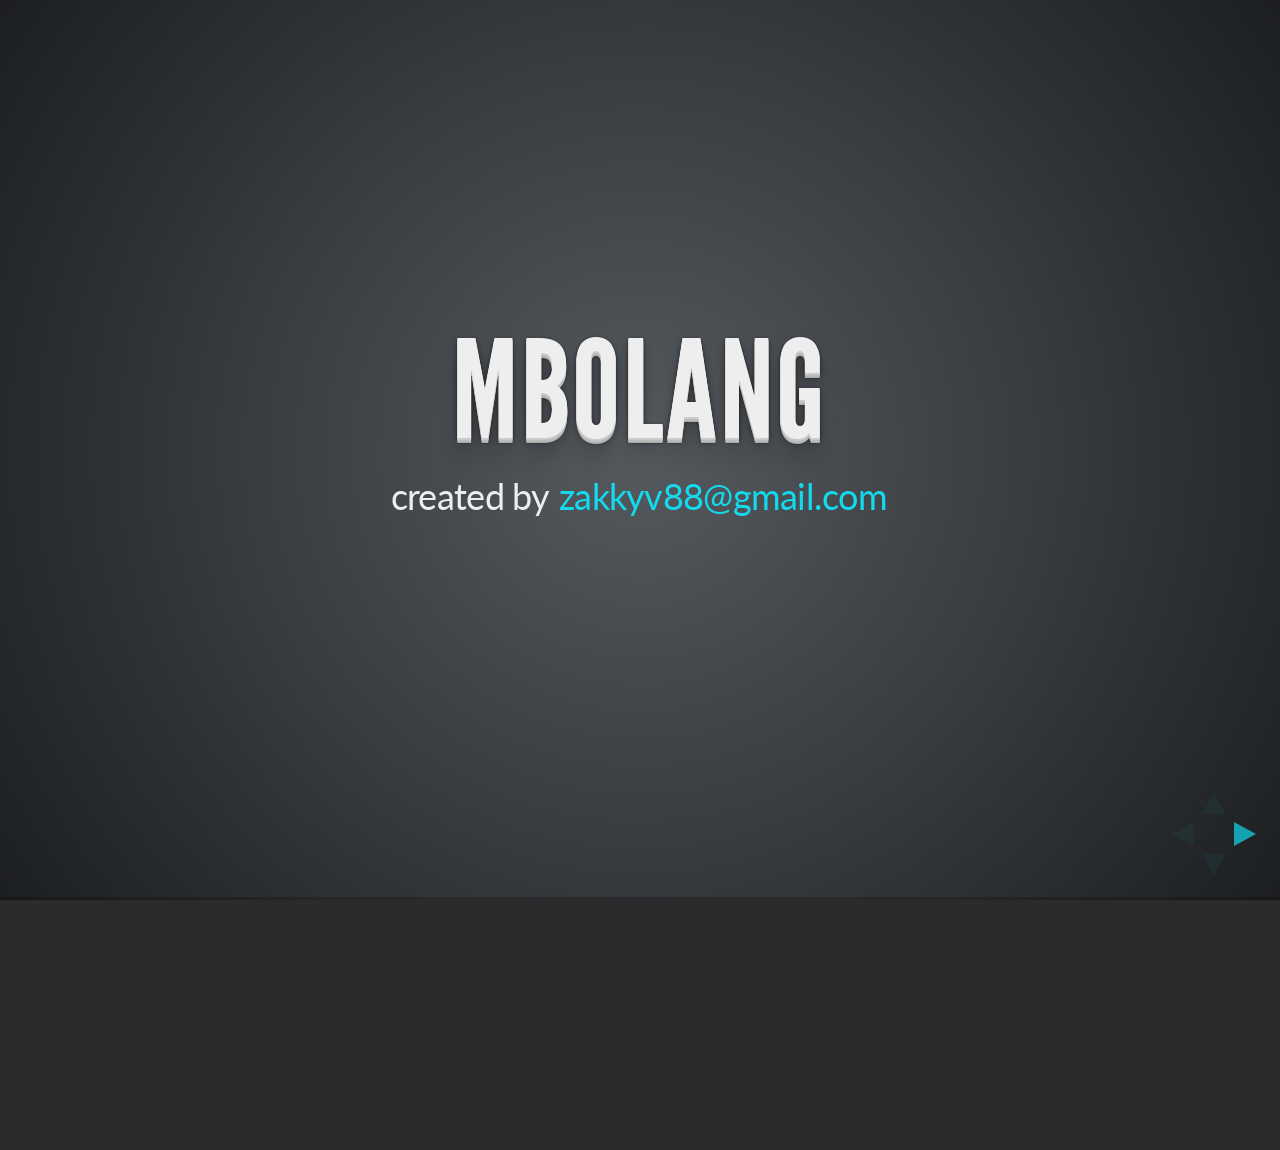
<file: slideshow/index.html>
<!doctype html>
<html lang="en">
		<meta http-equiv="Content-type" content="text/html; charset=utf-8" />
		<meta name="description" content="Create a Business Model Canvas online with your team collaboratively with our free tool" />
		<meta name="keywords" content="business model canvas, business model, tool, osterwalder, pigneur, business model generation" />
		<title>
				mBolang - Canvanizer - Canvanizer
				</title>
		<meta name="apple-mobile-web-app-capable" content="yes" />
		<meta name="apple-mobile-web-app-status-bar-style" content="black-translucent" />

		<meta name="viewport" content="width=device-width, initial-scale=1.0, maximum-scale=1.0, user-scalable=no">

		<link rel="stylesheet" href="css/reveal.min.css">
		<link rel="stylesheet" href="css/theme/default.css" id="theme">

		<!-- For syntax highlighting -->
		<link rel="stylesheet" href="lib/css/zenburn.css">

		<!-- If the query includes 'print-pdf', use the PDF print sheet -->
		<script>
			document.write( '<link rel="stylesheet" href="css/print/' + ( window.location.search.match( /print-pdf/gi ) ? 'pdf' : 'paper' ) + '.css" type="text/css" media="print">' );
		</script>

		<!--[if lt IE 9]>
		<script src="lib/js/html5shiv.js"></script>
		<![endif]-->
	</head>

	<body>

		<div class="reveal">

			<div class="slides">
			<!-- Any section element inside of this container is displayed as a slide -->
			
<section>
	<h1>mBolang</h1>
		<p>created by <a href="mailto:zakkyv88@gmail.com">zakkyv88@gmail.com</a></p>
</section>

			<section>
							<section>
					<h2>Key Partners</h2>
										<ul>
											<li></li>
										</ul>
				</section>
				
													<section class="fragment">
						<h3></h3>
						<p>•Pihak penyewa alat adventure 
•Pihak penyewa kendaraan adventure
•Mitra kerja dari brand adventure lainnya</p>
					</section>
									</section>
			<section>
							<section>
					<h2>Key Activities</h2>
										<ul>
											<li></li>
										</ul>
				</section>
				
													<section class="fragment">
						<h3></h3>
						<p>•Sebagai perantara pihak penyewa alat dengan konsumen</p>
					</section>
									</section>
			<section>
							<section>
					<h2>Value Proposition</h2>
										<ul>
											<li></li>
										</ul>
				</section>
				
													<section class="fragment">
						<h3></h3>
						<p>•Memudahkan akses peminjaman alat dan kendaraan untuk berpetualang
•Menampilkan alat dan kendaraan adventure yang berkualitas</p>
					</section>
									</section>
			<section>
							<section>
					<h2>Customer Relationships</h2>
										<ul>
											<li></li>
										</ul>
				</section>
				
													<section class="fragment">
						<h3></h3>
						<p>•Cashback setiap bulan bagi pengguna setia
•Voucher diskon pertama kali saat launching apps</p>
					</section>
									</section>
			<section>
							<section>
					<h2>Customer Segments</h2>
										<ul>
											<li></li>
										</ul>
				</section>
				
													<section class="fragment">
						<h3></h3>
						<p>•Untuk Anak muda yang berusia 17 Tahun ke atas.
•Pecinta alam
•Wisatawan khususnya yang berasal dari luar daerah
•Apabila ingin menyewa motor, harus mempunyai SIM.</p>
					</section>
									</section>
			<section>
							<section>
					<h2>Key Resources</h2>
										<ul>
											<li></li>
										</ul>
				</section>
				
													<section class="fragment">
						<h3></h3>
						<p>•Software
•Programmer </p>
					</section>
									</section>
			<section>
							<section>
					<h2>Channels</h2>
										<ul>
											<li></li>
										</ul>
				</section>
				
													<section class="fragment">
						<h3></h3>
						<p>•Social Media
•Web Apps </p>
					</section>
									</section>
			<section>
							<section>
					<h2>Cost Structure</h2>
										<ul>
											<li></li>
										</ul>
				</section>
				
													<section class="fragment">
						<h3></h3>
						<p>•Biaya pembuatan aplikasi
•Biaya pemasangan aplikasi di Playstore dan Appstore
•Gaji pegawai 
•Biaya maintenance </p>
					</section>
									</section>
			<section>
							<section>
					<h2>Revenue Streams</h2>
										<ul>
											<li></li>
										</ul>
				</section>
				
													<section class="fragment">
						<h3></h3>
						<p>•Adsense 
•Jasa sebagai perantara antara pihak penyewa dengan pihak konsumen</p>
					</section>
									</section>
			<section>
							<h2>Brainstorming Space</h2>
					</section>
				</div>

		</div>

		<script src="lib/js/head.min.js"></script>
		<script src="js/reveal.min.js"></script>

		<script>

			// Full list of configuration options available here:
			// https://github.com/hakimel/reveal.js#configuration
			Reveal.initialize({
				controls: true,
				progress: true,
				history: true,
				center: true,

				theme: Reveal.getQueryHash().theme, // available themes are in /css/theme
				transition: Reveal.getQueryHash().transition || 'default', // default/cube/page/concave/zoom/linear/fade/none

				// Optional libraries used to extend on reveal.js
				dependencies: [
					{ src: 'lib/js/classList.js', condition: function() { return !document.body.classList; } },
					{ src: 'plugin/markdown/marked.js', condition: function() { return !!document.querySelector( '[data-markdown]' ); } },
					{ src: 'plugin/markdown/markdown.js', condition: function() { return !!document.querySelector( '[data-markdown]' ); } },
					//{ src: 'plugin/highlight/highlight.js', async: true, callback: function() { hljs.initHighlightingOnLoad(); } },
					//{ src: 'plugin/zoom-js/zoom.js', async: true, condition: function() { return !!document.body.classList; } },
					//{ src: 'plugin/notes/notes.js', async: true, condition: function() { return !!document.body.classList; } }
					// { src: 'plugin/search/search.js', async: true, condition: function() { return !!document.body.classList; } }
					// { src: 'plugin/remotes/remotes.js', async: true, condition: function() { return !!document.body.classList; } }
				]
			});

		</script>

	</body>
</html>
</file>
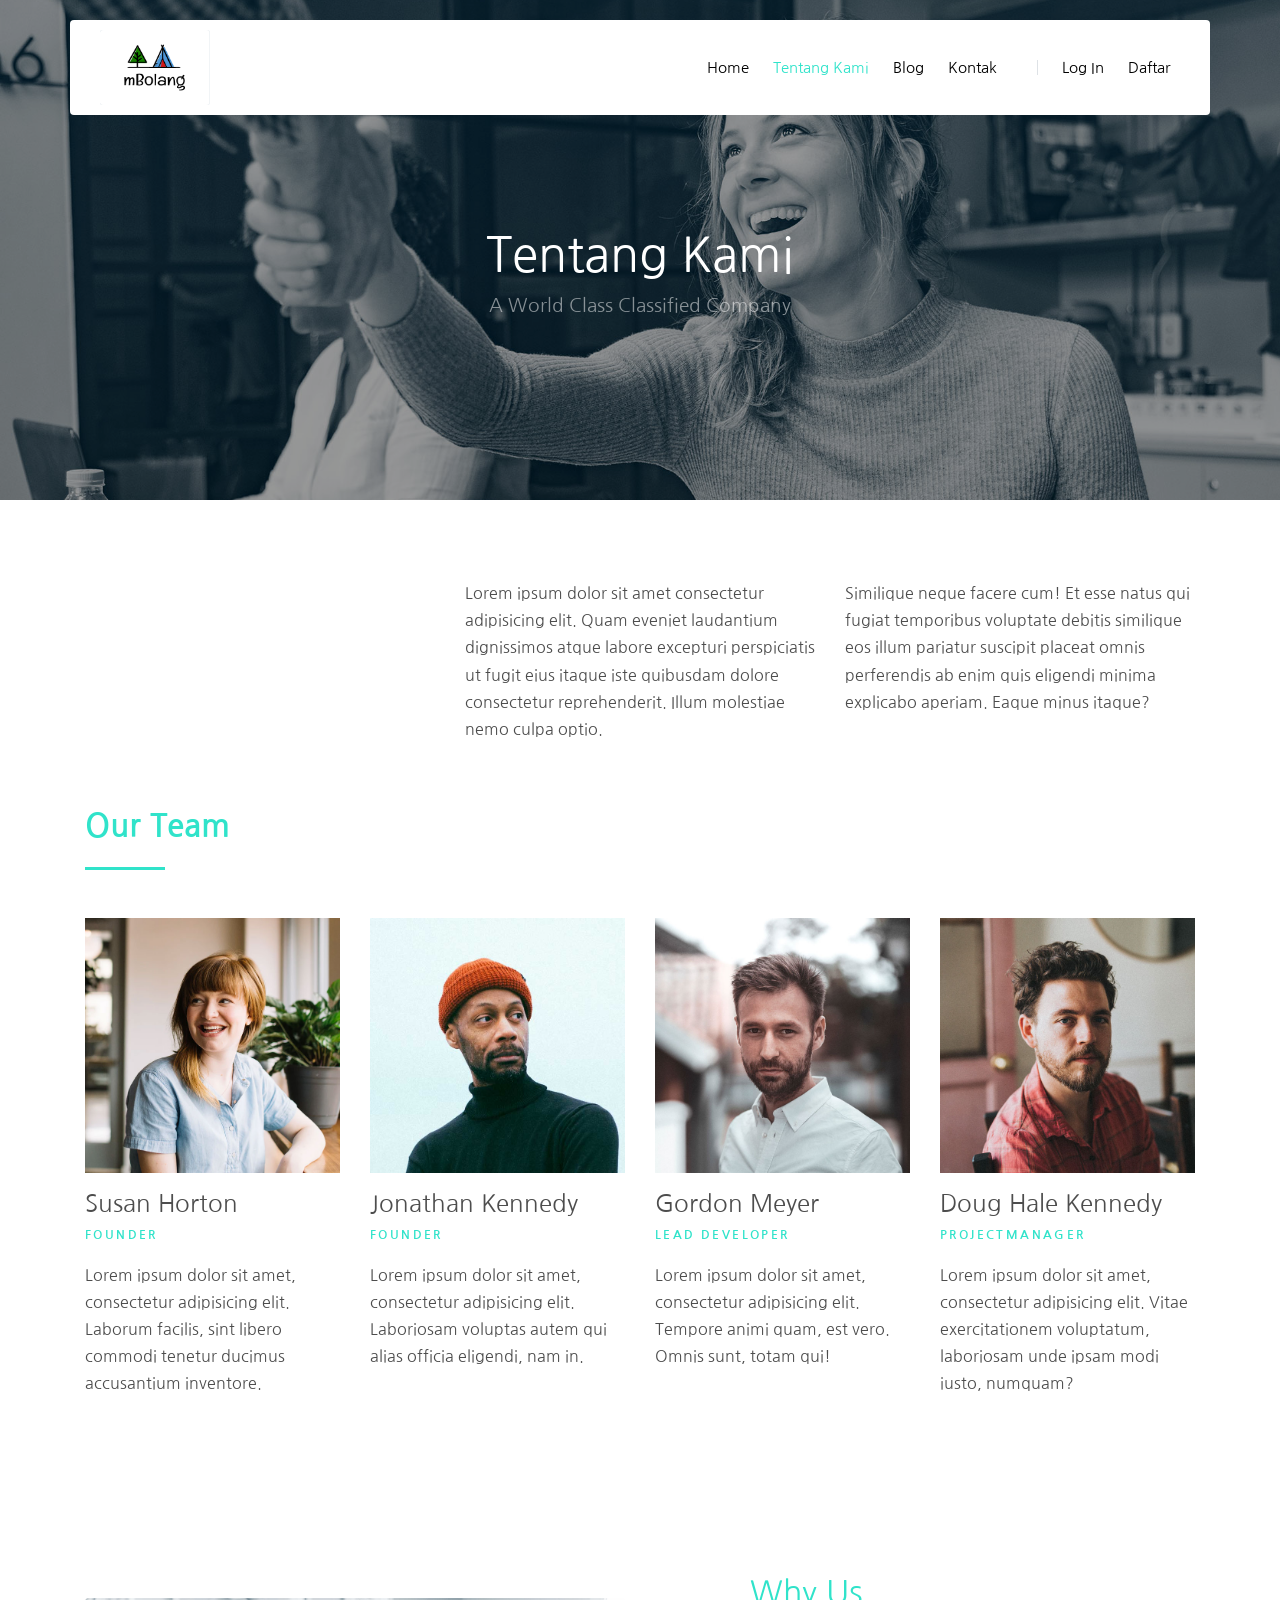
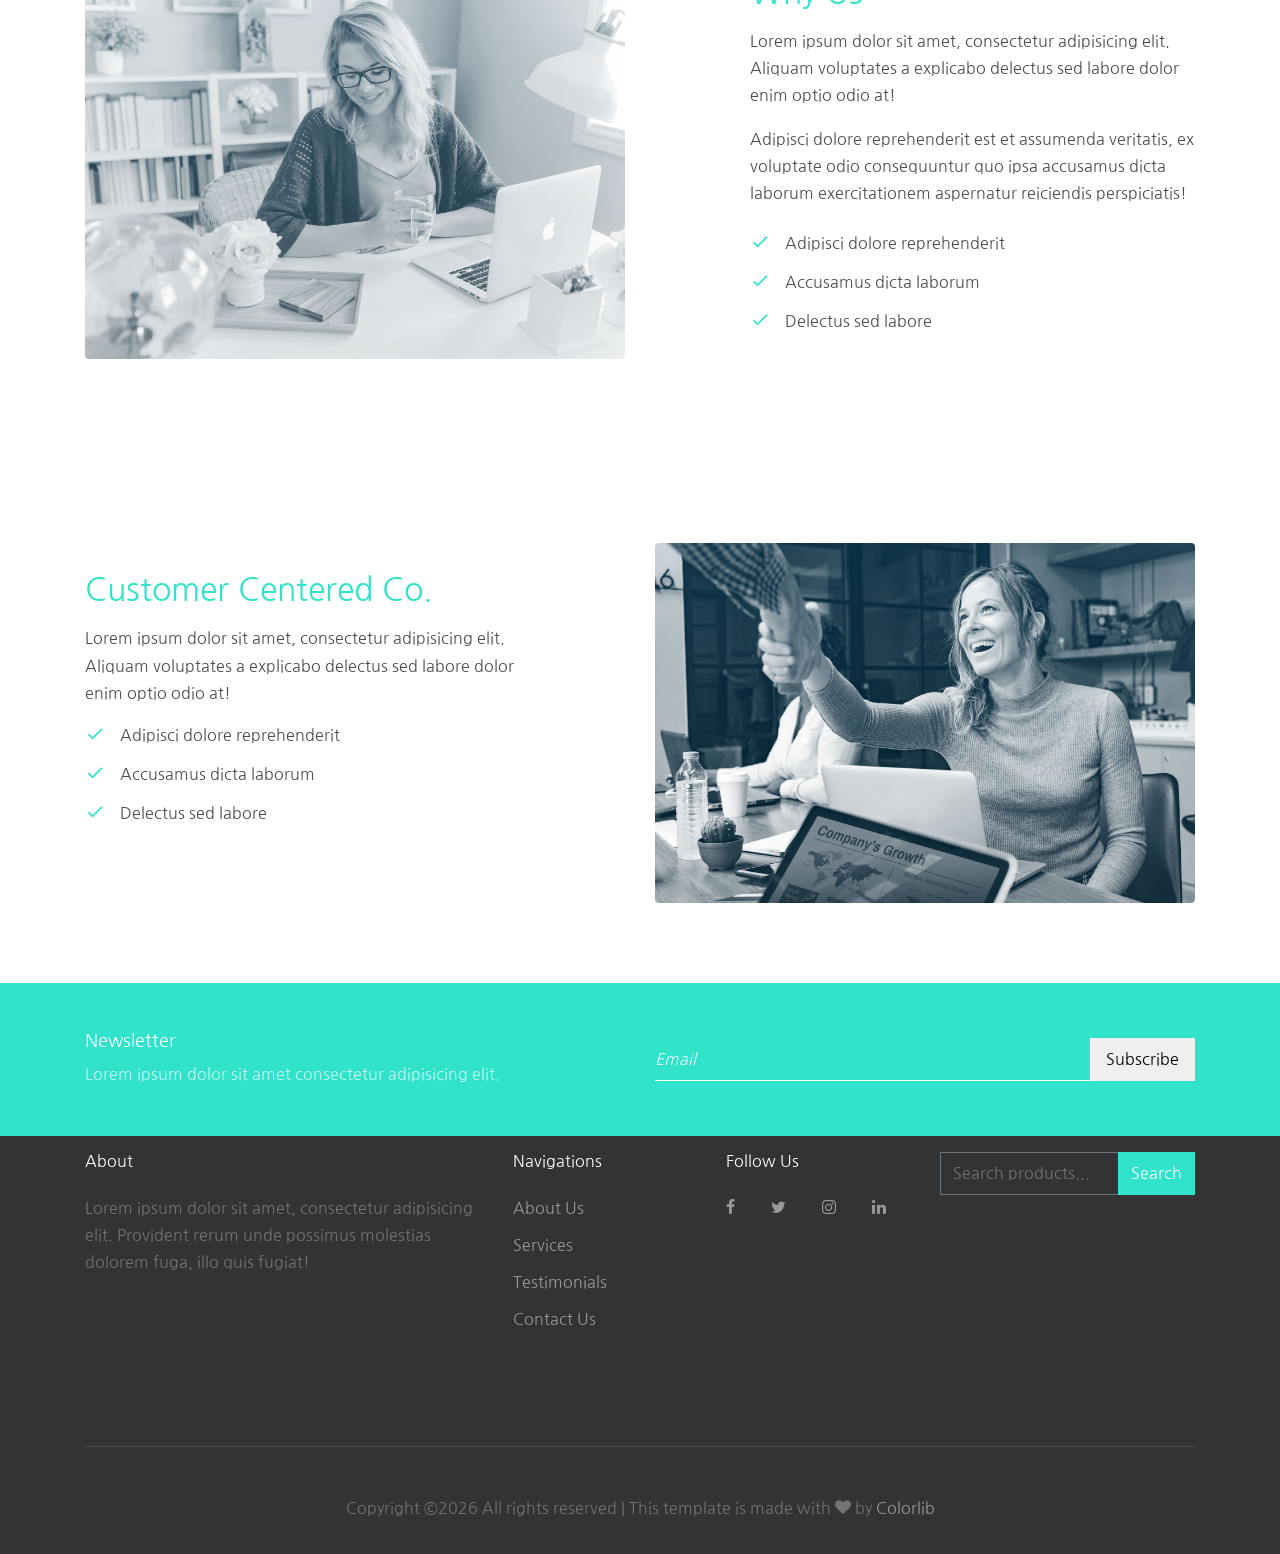
<file: about.html>
<!DOCTYPE html>
<html lang="en">
  <head>
    <title>mBolangRek</title>
    <meta charset="utf-8">
    <meta name="viewport" content="width=device-width, initial-scale=1, shrink-to-fit=no">

    <link href="https://fonts.googleapis.com/css?family=Nanum+Gothic:400,700,800" rel="stylesheet">
    <link rel="stylesheet" href="fonts/icomoon/style.css">

    <link rel="stylesheet" href="css/bootstrap.min.css">
    <link rel="stylesheet" href="css/magnific-popup.css">
    <link rel="stylesheet" href="css/jquery-ui.css">
    <link rel="stylesheet" href="css/owl.carousel.min.css">
    <link rel="stylesheet" href="css/owl.theme.default.min.css">

    <link rel="stylesheet" href="css/bootstrap-datepicker.css">

    <link rel="stylesheet" href="fonts/flaticon/font/flaticon.css">
    <link rel="stylesheet" href="ZZ/font/flaticon.css">
    <link rel="shortcut icon" href="Foto Produk/orang.png">

    <link rel="stylesheet" href="css/aos.css">
    <link rel="stylesheet" href="css/rangeslider.css">

    <link rel="stylesheet" href="css/style.css">
    
  </head>
  <body>
  
  <div class="site-wrap">

    <div class="site-mobile-menu">
      <div class="site-mobile-menu-header">
        <div class="site-mobile-menu-close mt-3">
          <span class="icon-close2 js-menu-toggle"></span>
        </div>
      </div>
      <div class="site-mobile-menu-body"></div>
    </div>
    
    <header class="site-navbar container py-0 bg-white" role="banner">

      <!-- <div class="container"> -->
        <div class="row align-items-center">
          
          <div class="col-6 col-xl-2">
            <a href="index.html"><img src="logoapikpol.png" class="img-circle" alt="Cinque Terre" width="110px" height="75px"></a>
          </div>
          <div class="col-12 col-md-10 d-none d-xl-block">
            <nav class="site-navigation position-relative text-right" role="navigation">

              <ul class="site-menu js-clone-nav mr-auto d-none d-lg-block">
                <li><a href="index.html">Home</a></li>
                <li class="active"><a href="index.html">Tentang Kami</a></li>
                <!-- <li class="has-children active">
                  <a href="about.html">About</a>
                  <ul class="dropdown">
                    <li><a href="#">The Company</a></li>
                    <li><a href="#">The Leadership</a></li>
                    <li><a href="#">Philosophy</a></li>
                    <li><a href="#">Careers</a></li>
                  </ul> -->
                </li>
                <li><a href="blog.html">Blog</a></li>
                <li><a href="contact.html">Kontak</a></li>

                <li class="ml-xl-3 login"><a href="login.html"><span class="border-left pl-xl-4"></span>Log In</a></li>
                <li><a href="register.html">Daftar</a></li>

                <!-- <li><a href="#" class="cta"><span class="bg-primary text-white rounded">+ Post an Ad</span></a></li> -->
              </ul>
            </nav>
          </div>


          <div class="d-inline-block d-xl-none ml-auto py-3 col-6 text-right" style="position: relative; top: 3px;">
            <a href="#" class="site-menu-toggle js-menu-toggle text-black"><span class="icon-menu h3"></span></a>
          </div>

        </div>
      <!-- </div> -->
      
    </header>

  
    
    <div class="site-blocks-cover inner-page-cover overlay" style="background-image: url(images/hero_1.jpg);" data-aos="fade" data-stellar-background-ratio="0.5">
      <div class="container">
        <div class="row align-items-center justify-content-center text-center">

          <div class="col-md-10" data-aos="fade-up" data-aos-delay="400">
            
            
            <div class="row justify-content-center mt-5">
              <div class="col-md-8 text-center">
                <h1>Tentang Kami</h1>
                <p class="mb-0">A World Class Classified Company</p>
              </div>
            </div>

            
          </div>
        </div>
      </div>
    </div>  

    <div class="site-section"  data-aos="fade">
      <div class="container">
        
       
        <div class="row mb-5">
          <div class="col-md-4 ml-auto">
            <p>Lorem ipsum dolor sit amet consectetur adipisicing elit. Quam eveniet laudantium dignissimos atque labore excepturi perspiciatis ut fugit eius itaque iste quibusdam dolore consectetur reprehenderit. Illum molestiae nemo culpa optio.</p>
          </div>
          <div class="col-md-4">
            <p>Similique neque facere cum! Et esse natus qui fugiat temporibus voluptate debitis similique eos illum pariatur suscipit placeat omnis perferendis ab enim quis eligendi minima explicabo aperiam. Eaque minus itaque?</p>
          </div>
        </div>

        <div class="row mb-5">
          <div class="col-md-4 text-left border-primary">
            <h2 class="font-weight-light text-primary pb-3">Our Team</h2>
          </div>
        </div>
        <div class="row">
          <div class="col-md-6 col-lg-3 mb-4 mb-lg-0">
            <img src="images/person_1.jpg" alt="Image" class="img-fluid mb-3">
            <h3 class="h4">Susan Horton</h3>
            <p class="caption mb-3 text-primary">Founder</p>
            <p>Lorem ipsum dolor sit amet, consectetur adipisicing elit. Laborum facilis, sint libero commodi tenetur ducimus accusantium inventore.</p>
          </div>
          <div class="col-md-6 col-lg-3 mb-4 mb-lg-0">
            <img src="images/person_2.jpg" alt="Image" class="img-fluid mb-3">
            <h3 class="h4">Jonathan Kennedy</h3>
            <p class="caption mb-3 text-primary">Founder</p>
            <p>Lorem ipsum dolor sit amet, consectetur adipisicing elit. Laboriosam voluptas autem qui alias officia eligendi, nam in.</p>
          </div>
          <div class="col-md-6 col-lg-3 mb-4 mb-lg-0">
            <img src="images/person_3.jpg" alt="Image" class="img-fluid mb-3">
            <h3 class="h4">Gordon Meyer</h3>
            <p class="caption mb-3 text-primary">Lead Developer</p>
            <p>Lorem ipsum dolor sit amet, consectetur adipisicing elit. Tempore animi quam, est vero. Omnis sunt, totam qui!</p>
          </div>
          <div class="col-md-6 col-lg-3 mb-4 mb-lg-0">
            <img src="images/person_4.jpg" alt="Image" class="img-fluid mb-3">
            <h3 class="h4">Doug Hale Kennedy</h3>
            <p class="caption mb-3 text-primary">ProjectManager</p>
            <p>Lorem ipsum dolor sit amet, consectetur adipisicing elit. Vitae exercitationem voluptatum, laboriosam unde ipsam modi iusto, numquam?</p>
          </div>
        </div>

      </div>
    </div>

    
    <div class="site-section">
      <div class="container">
        <div class="row align-items-center">
          <div class="col-md-6">
            <img src="images/hero_2.jpg" alt="Image" class="img-fluid rounded">
          </div>
          <div class="col-md-5 ml-auto">
            <h2 class="text-primary mb-3">Why Us</h2>
            <p>Lorem ipsum dolor sit amet, consectetur adipisicing elit. Aliquam voluptates a explicabo delectus sed labore dolor enim optio odio at!</p>
            <p class="mb-4">Adipisci dolore reprehenderit est et assumenda veritatis, ex voluptate odio consequuntur quo ipsa accusamus dicta laborum exercitationem aspernatur reiciendis perspiciatis!</p>

            <ul class="ul-check list-unstyled primary">
              <li>Adipisci dolore reprehenderit</li>
              <li>Accusamus dicta laborum</li>
              <li>Delectus sed labore</li>
            </ul>
          </div>
        </div>
      </div>
    </div>

    <div class="site-section">
      <div class="container">
        <div class="row align-items-center">
          <div class="col-md-6 order-md-2">
            <img src="images/hero_1.jpg" alt="Image" class="img-fluid rounded">
          </div>
          <div class="col-md-5 mr-auto order-md-1">
            <h2 class="text-primary mb-3">Customer Centered Co.</h2>
            <p>Lorem ipsum dolor sit amet, consectetur adipisicing elit. Aliquam voluptates a explicabo delectus sed labore dolor enim optio odio at!</p>
            
            <ul class="ul-check list-unstyled primary">
              <li>Adipisci dolore reprehenderit</li>
              <li>Accusamus dicta laborum</li>
              <li>Delectus sed labore</li>
            </ul>
          </div>
        </div>
      </div>
    </div>


    <div class="newsletter bg-primary py-5">
      <div class="container">
        <div class="row align-items-center">
          <div class="col-md-6">
            <h2>Newsletter</h2>
            <p>Lorem ipsum dolor sit amet consectetur adipisicing elit.</p>
          </div>
          <div class="col-md-6">
            
            <form class="d-flex">
              <input type="text" class="form-control" placeholder="Email">
              <input type="submit" value="Subscribe" class="btn btn-white"> 
            </form>
          </div>
        </div>
      </div>
    </div>
    
    
    <footer class="site-footer">
      <div class="container">
        <div class="row">
          <div class="col-md-9">
            <div class="row">
              <div class="col-md-6">
                <h2 class="footer-heading mb-4">About</h2>
                <p>Lorem ipsum dolor sit amet, consectetur adipisicing elit. Provident rerum unde possimus molestias dolorem fuga, illo quis fugiat!</p>
              </div>
              
              <div class="col-md-3">
                <h2 class="footer-heading mb-4">Navigations</h2>
                <ul class="list-unstyled">
                  <li><a href="#">About Us</a></li>
                  <li><a href="#">Services</a></li>
                  <li><a href="#">Testimonials</a></li>
                  <li><a href="#">Contact Us</a></li>
                </ul>
              </div>
              <div class="col-md-3">
                <h2 class="footer-heading mb-4">Follow Us</h2>
                <a href="#" class="pl-0 pr-3"><span class="icon-facebook"></span></a>
                <a href="#" class="pl-3 pr-3"><span class="icon-twitter"></span></a>
                <a href="#" class="pl-3 pr-3"><span class="icon-instagram"></span></a>
                <a href="#" class="pl-3 pr-3"><span class="icon-linkedin"></span></a>
              </div>
            </div>
          </div>
          <div class="col-md-3">
            <form action="#" method="post">
              <div class="input-group mb-3">
                <input type="text" class="form-control border-secondary text-white bg-transparent" placeholder="Search products..." aria-label="Enter Email" aria-describedby="button-addon2">
                <div class="input-group-append">
                  <button class="btn btn-primary text-white" type="button" id="button-addon2">Search</button>
                </div>
              </div>
            </form>
          </div>
        </div>
        <div class="row pt-5 mt-5 text-center">
          <div class="col-md-12">
            <div class="border-top pt-5">
            <p>
            <!-- Link back to Colorlib can't be removed. Template is licensed under CC BY 3.0. -->
            Copyright &copy;<script>document.write(new Date().getFullYear());</script> All rights reserved | This template is made with <i class="icon-heart" aria-hidden="true"></i> by <a href="https://colorlib.com" target="_blank" >Colorlib</a>
            <!-- Link back to Colorlib can't be removed. Template is licensed under CC BY 3.0. -->
            </p>
            </div>
          </div>
          
        </div>
      </div>
    </footer>
  </div>

  <script src="js/jquery-3.3.1.min.js"></script>
  <script src="js/jquery-migrate-3.0.1.min.js"></script>
  <script src="js/jquery-ui.js"></script>
  <script src="js/popper.min.js"></script>
  <script src="js/bootstrap.min.js"></script>
  <script src="js/owl.carousel.min.js"></script>
  <script src="js/jquery.stellar.min.js"></script>
  <script src="js/jquery.countdown.min.js"></script>
  <script src="js/jquery.magnific-popup.min.js"></script>
  <script src="js/bootstrap-datepicker.min.js"></script>
  <script src="js/aos.js"></script>
  <script src="js/rangeslider.min.js"></script>

  <script src="js/main.js"></script>
    
  </body>
</html>
</file>
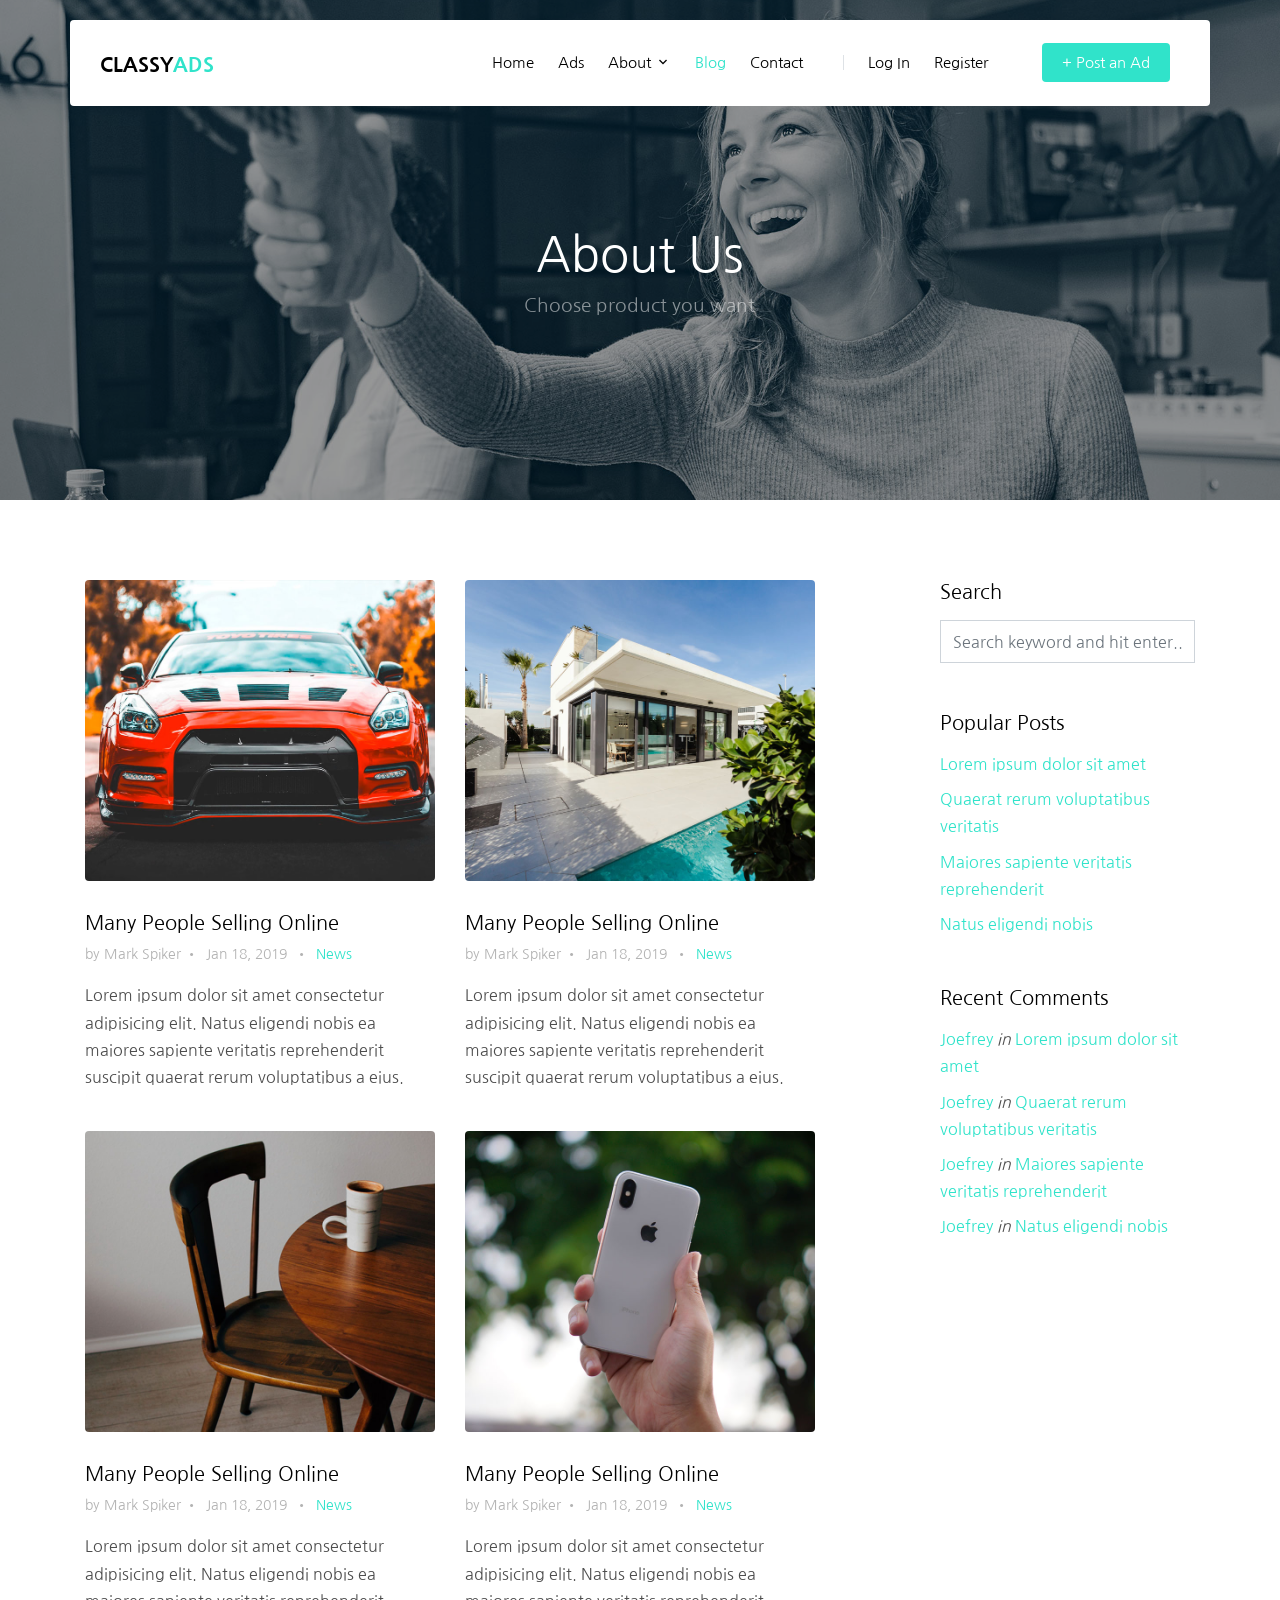
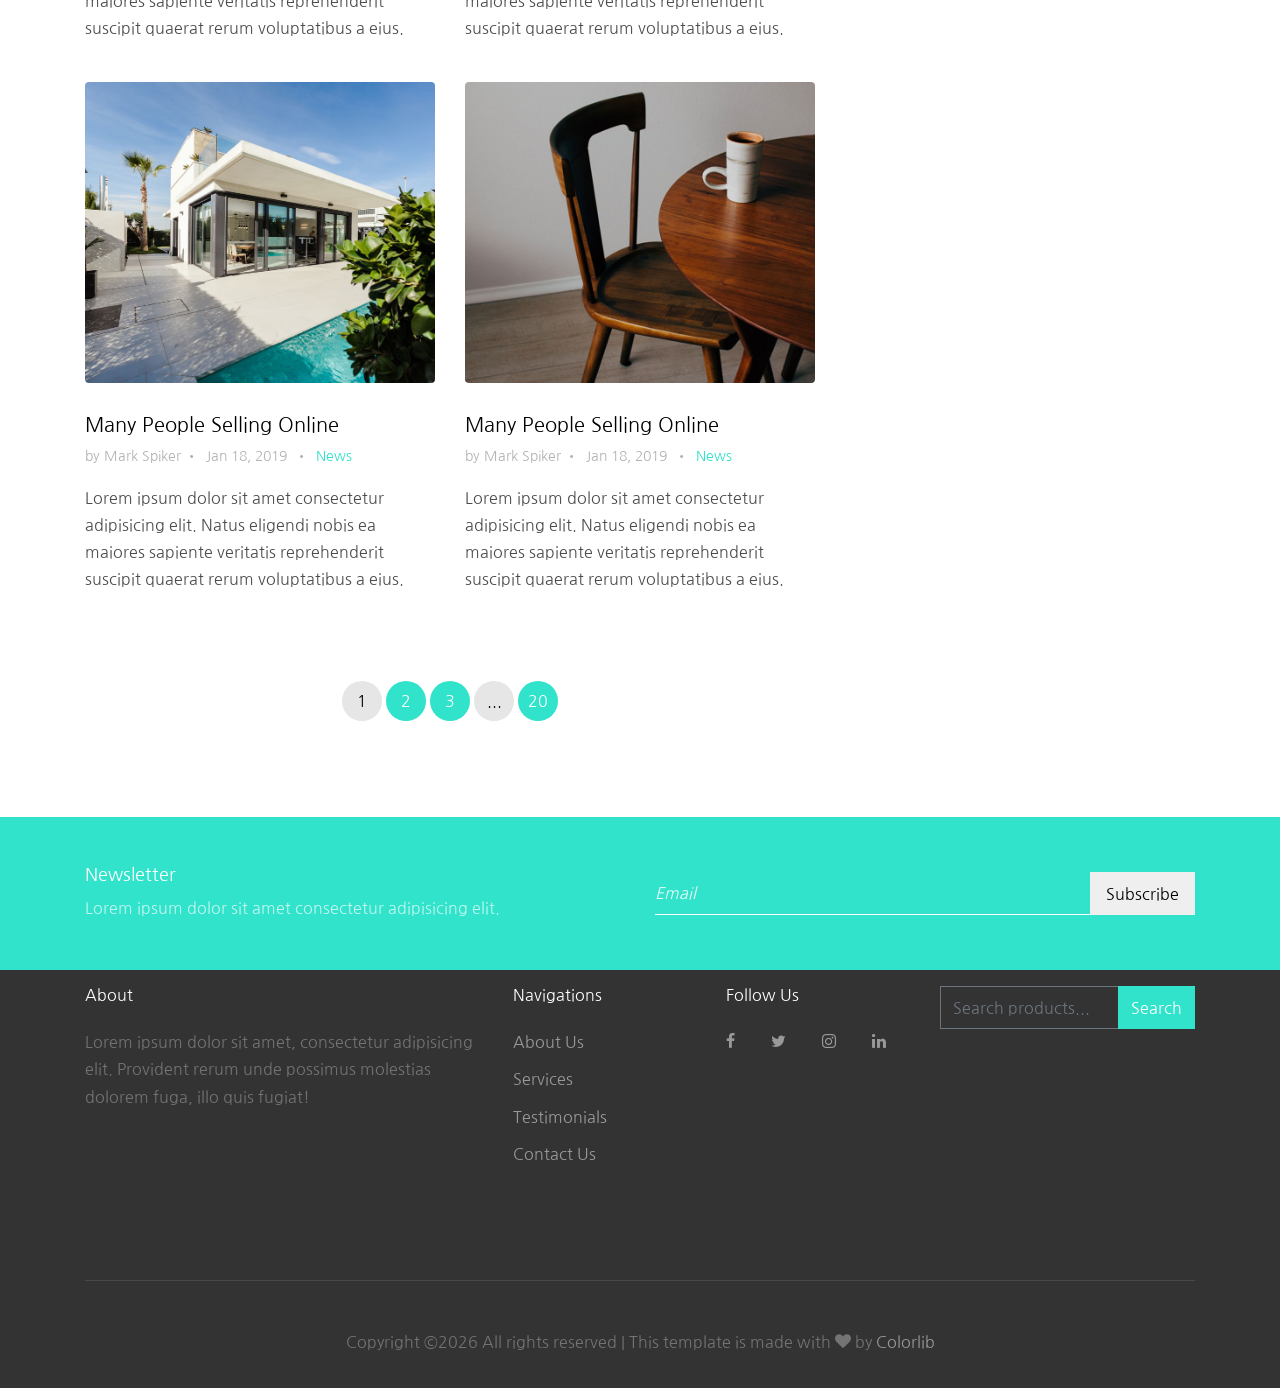
<file: blog.html>
<!DOCTYPE html>
<html lang="en">
  <head>
    <title>ClassyAds &mdash; Colorlib Website Template</title>
    <meta charset="utf-8">
    <meta name="viewport" content="width=device-width, initial-scale=1, shrink-to-fit=no">

    <link href="https://fonts.googleapis.com/css?family=Nanum+Gothic:400,700,800" rel="stylesheet">
    <link rel="stylesheet" href="fonts/icomoon/style.css">

    <link rel="stylesheet" href="css/bootstrap.min.css">
    <link rel="stylesheet" href="css/magnific-popup.css">
    <link rel="stylesheet" href="css/jquery-ui.css">
    <link rel="stylesheet" href="css/owl.carousel.min.css">
    <link rel="stylesheet" href="css/owl.theme.default.min.css">

    <link rel="stylesheet" href="css/bootstrap-datepicker.css">

    <link rel="stylesheet" href="fonts/flaticon/font/flaticon.css">

    <link rel="stylesheet" href="css/aos.css">
    <link rel="stylesheet" href="css/rangeslider.css">

    <link rel="stylesheet" href="css/style.css">
    
  </head>
  <body>
  
  <div class="site-wrap">

    <div class="site-mobile-menu">
      <div class="site-mobile-menu-header">
        <div class="site-mobile-menu-close mt-3">
          <span class="icon-close2 js-menu-toggle"></span>
        </div>
      </div>
      <div class="site-mobile-menu-body"></div>
    </div>
    
    <header class="site-navbar container py-0 bg-white" role="banner">

      <!-- <div class="container"> -->
        <div class="row align-items-center">
          
          <div class="col-6 col-xl-2">
            <h1 class="mb-0 site-logo"><a href="index.html" class="text-black mb-0">Classy<span class="text-primary">Ads</span>  </a></h1>
          </div>
          <div class="col-12 col-md-10 d-none d-xl-block">
            <nav class="site-navigation position-relative text-right" role="navigation">

              <ul class="site-menu js-clone-nav mr-auto d-none d-lg-block">
                <li><a href="index.html">Home</a></li>
                <li><a href="listings.html">Ads</a></li>
                <li class="has-children">
                  <a href="about.html">About</a>
                  <ul class="dropdown">
                    <li><a href="#">The Company</a></li>
                    <li><a href="#">The Leadership</a></li>
                    <li><a href="#">Philosophy</a></li>
                    <li><a href="#">Careers</a></li>
                  </ul>
                </li>
                <li class="active"><a href="blog.html">Blog</a></li>
                <li><a href="contact.html">Contact</a></li>

                <li class="ml-xl-3 login"><a href="login.html"><span class="border-left pl-xl-4"></span>Log In</a></li>
                <li><a href="register.html">Register</a></li>

                <li><a href="#" class="cta"><span class="bg-primary text-white rounded">+ Post an Ad</span></a></li>
              </ul>
            </nav>
          </div>


          <div class="d-inline-block d-xl-none ml-auto py-3 col-6 text-right" style="position: relative; top: 3px;">
            <a href="#" class="site-menu-toggle js-menu-toggle text-black"><span class="icon-menu h3"></span></a>
          </div>

        </div>
      <!-- </div> -->
      
    </header>

  
    
    <div class="site-blocks-cover inner-page-cover overlay" style="background-image: url(images/hero_1.jpg);" data-aos="fade" data-stellar-background-ratio="0.5">
      <div class="container">
        <div class="row align-items-center justify-content-center text-center">

          <div class="col-md-10" data-aos="fade-up" data-aos-delay="400">
            
            
            <div class="row justify-content-center mt-5">
              <div class="col-md-8 text-center">
                <h1>About Us</h1>
                <p class="mb-0">Choose product you want</p>
              </div>
            </div>

            
          </div>
        </div>
      </div>
    </div>  

    <div class="site-section">
      <div class="container">
        <div class="row">

          <div class="col-md-8">

            <div class="row mb-3 align-items-stretch">

              <div class="col-md-6 col-lg-6 mb-4 mb-lg-4">
                <div class="h-entry">
                  <img src="images/img_1.jpg" alt="Image" class="img-fluid rounded">
                  <h2 class="font-size-regular"><a href="#" class="text-black">Many People Selling Online</a></h2>
                  <div class="meta mb-3">by Mark Spiker<span class="mx-1">&bullet;</span> Jan 18, 2019 <span class="mx-1">&bullet;</span> <a href="#">News</a></div>
                  <p>Lorem ipsum dolor sit amet consectetur adipisicing elit. Natus eligendi nobis ea maiores sapiente veritatis reprehenderit suscipit quaerat rerum voluptatibus a eius.</p>
                </div> 
              </div>
              <div class="col-md-6 col-lg-6 mb-4 mb-lg-4">
                <div class="h-entry">
                  <img src="images/img_2.jpg" alt="Image" class="img-fluid rounded">
                  <h2 class="font-size-regular"><a href="#" class="text-black">Many People Selling Online</a></h2>
                  <div class="meta mb-3">by Mark Spiker<span class="mx-1">&bullet;</span> Jan 18, 2019 <span class="mx-1">&bullet;</span> <a href="#">News</a></div>
                  <p>Lorem ipsum dolor sit amet consectetur adipisicing elit. Natus eligendi nobis ea maiores sapiente veritatis reprehenderit suscipit quaerat rerum voluptatibus a eius.</p>
                </div> 
              </div>
              <div class="col-md-6 col-lg-6 mb-4 mb-lg-4">
                <div class="h-entry">
                  <img src="images/img_3.jpg" alt="Image" class="img-fluid rounded">
                  <h2 class="font-size-regular"><a href="#" class="text-black">Many People Selling Online</a></h2>
                  <div class="meta mb-3">by Mark Spiker<span class="mx-1">&bullet;</span> Jan 18, 2019 <span class="mx-1">&bullet;</span> <a href="#">News</a></div>
                  <p>Lorem ipsum dolor sit amet consectetur adipisicing elit. Natus eligendi nobis ea maiores sapiente veritatis reprehenderit suscipit quaerat rerum voluptatibus a eius.</p>
                </div>
              </div>


              <div class="col-md-6 col-lg-6 mb-4 mb-lg-4">
                <div class="h-entry">
                  <img src="images/img_4.jpg" alt="Image" class="img-fluid rounded">
                  <h2 class="font-size-regular"><a href="#" class="text-black">Many People Selling Online</a></h2>
                  <div class="meta mb-3">by Mark Spiker<span class="mx-1">&bullet;</span> Jan 18, 2019 <span class="mx-1">&bullet;</span> <a href="#">News</a></div>
                  <p>Lorem ipsum dolor sit amet consectetur adipisicing elit. Natus eligendi nobis ea maiores sapiente veritatis reprehenderit suscipit quaerat rerum voluptatibus a eius.</p>
                </div> 
              </div>
              <div class="col-md-6 col-lg-6 mb-4 mb-lg-4">
                <div class="h-entry">
                  <img src="images/img_2.jpg" alt="Image" class="img-fluid rounded">
                  <h2 class="font-size-regular"><a href="#" class="text-black">Many People Selling Online</a></h2>
                  <div class="meta mb-3">by Mark Spiker<span class="mx-1">&bullet;</span> Jan 18, 2019 <span class="mx-1">&bullet;</span> <a href="#">News</a></div>
                  <p>Lorem ipsum dolor sit amet consectetur adipisicing elit. Natus eligendi nobis ea maiores sapiente veritatis reprehenderit suscipit quaerat rerum voluptatibus a eius.</p>
                </div> 
              </div>
              <div class="col-md-6 col-lg-6 mb-4 mb-lg-4">
                <div class="h-entry">
                  <img src="images/img_3.jpg" alt="Image" class="img-fluid rounded">
                  <h2 class="font-size-regular"><a href="#" class="text-black">Many People Selling Online</a></h2>
                  <div class="meta mb-3">by Mark Spiker<span class="mx-1">&bullet;</span> Jan 18, 2019 <span class="mx-1">&bullet;</span> <a href="#">News</a></div>
                  <p>Lorem ipsum dolor sit amet consectetur adipisicing elit. Natus eligendi nobis ea maiores sapiente veritatis reprehenderit suscipit quaerat rerum voluptatibus a eius.</p>
                </div>
              </div>

              
            </div>


            <div class="col-12 text-center mt-5">
              <p class="custom-pagination">
                <span>1</span>
                <a href="#">2</a>
                <a href="#">3</a>
                <span>...</span>
                <a href="#">20</a>
              </p>
            </div>
          </div>

          <div class="col-md-3 ml-auto">
            <div class="mb-5">
              <h3 class="h5 text-black mb-3">Search</h3>
              <form action="#" method="post">
                <div class="form-group d-flex">
                  <input type="text" class="form-control" placeholder="Search keyword and hit enter...">
                </div>
              </form>
            </div>

            <div class="mb-5">
              <h3 class="h5 text-black mb-3">Popular Posts</h3>
              <ul class="list-unstyled">
                <li class="mb-2"><a href="#">Lorem ipsum dolor sit amet</a></li>
                <li class="mb-2"><a href="#">Quaerat rerum voluptatibus veritatis</a></li>
                <li class="mb-2"><a href="#">Maiores sapiente veritatis reprehenderit</a></li>
                <li class="mb-2"><a href="#">Natus eligendi nobis</a></li>
              </ul>
            </div>

            <div class="mb-5">
              <h3 class="h5 text-black mb-3">Recent Comments</h3>
              <ul class="list-unstyled">
                <li class="mb-2"><a href="#">Joefrey</a> <em>in</em> <a href="#">Lorem ipsum dolor sit amet</a></li>
                <li class="mb-2"><a href="#">Joefrey</a> <em>in</em> <a href="#">Quaerat rerum voluptatibus veritatis</a></li>
                <li class="mb-2"><a href="#">Joefrey</a> <em>in</em> <a href="#">Maiores sapiente veritatis reprehenderit</a></li>
                <li class="mb-2"><a href="#">Joefrey</a> <em>in</em> <a href="#">Natus eligendi nobis</a></li>
              </ul>
            </div>

          </div>
          
        </div>
      </div>
    </div>


    <div class="newsletter bg-primary py-5">
      <div class="container">
        <div class="row align-items-center">
          <div class="col-md-6">
            <h2>Newsletter</h2>
            <p>Lorem ipsum dolor sit amet consectetur adipisicing elit.</p>
          </div>
          <div class="col-md-6">
            
            <form class="d-flex">
              <input type="text" class="form-control" placeholder="Email">
              <input type="submit" value="Subscribe" class="btn btn-white"> 
            </form>
          </div>
        </div>
      </div>
    </div>
    
    
    <footer class="site-footer">
      <div class="container">
        <div class="row">
          <div class="col-md-9">
            <div class="row">
              <div class="col-md-6">
                <h2 class="footer-heading mb-4">About</h2>
                <p>Lorem ipsum dolor sit amet, consectetur adipisicing elit. Provident rerum unde possimus molestias dolorem fuga, illo quis fugiat!</p>
              </div>
              
              <div class="col-md-3">
                <h2 class="footer-heading mb-4">Navigations</h2>
                <ul class="list-unstyled">
                  <li><a href="#">About Us</a></li>
                  <li><a href="#">Services</a></li>
                  <li><a href="#">Testimonials</a></li>
                  <li><a href="#">Contact Us</a></li>
                </ul>
              </div>
              <div class="col-md-3">
                <h2 class="footer-heading mb-4">Follow Us</h2>
                <a href="#" class="pl-0 pr-3"><span class="icon-facebook"></span></a>
                <a href="#" class="pl-3 pr-3"><span class="icon-twitter"></span></a>
                <a href="#" class="pl-3 pr-3"><span class="icon-instagram"></span></a>
                <a href="#" class="pl-3 pr-3"><span class="icon-linkedin"></span></a>
              </div>
            </div>
          </div>
          <div class="col-md-3">
            <form action="#" method="post">
              <div class="input-group mb-3">
                <input type="text" class="form-control border-secondary text-white bg-transparent" placeholder="Search products..." aria-label="Enter Email" aria-describedby="button-addon2">
                <div class="input-group-append">
                  <button class="btn btn-primary text-white" type="button" id="button-addon2">Search</button>
                </div>
              </div>
            </form>
          </div>
        </div>
        <div class="row pt-5 mt-5 text-center">
          <div class="col-md-12">
            <div class="border-top pt-5">
            <p>
            <!-- Link back to Colorlib can't be removed. Template is licensed under CC BY 3.0. -->
            Copyright &copy;<script>document.write(new Date().getFullYear());</script> All rights reserved | This template is made with <i class="icon-heart" aria-hidden="true"></i> by <a href="https://colorlib.com" target="_blank" >Colorlib</a>
            <!-- Link back to Colorlib can't be removed. Template is licensed under CC BY 3.0. -->
            </p>
            </div>
          </div>
          
        </div>
      </div>
    </footer>
  </div>

  <script src="js/jquery-3.3.1.min.js"></script>
  <script src="js/jquery-migrate-3.0.1.min.js"></script>
  <script src="js/jquery-ui.js"></script>
  <script src="js/popper.min.js"></script>
  <script src="js/bootstrap.min.js"></script>
  <script src="js/owl.carousel.min.js"></script>
  <script src="js/jquery.stellar.min.js"></script>
  <script src="js/jquery.countdown.min.js"></script>
  <script src="js/jquery.magnific-popup.min.js"></script>
  <script src="js/bootstrap-datepicker.min.js"></script>
  <script src="js/aos.js"></script>
  <script src="js/rangeslider.min.js"></script>

  <script src="js/main.js"></script>
    
  </body>
</html>
</file>
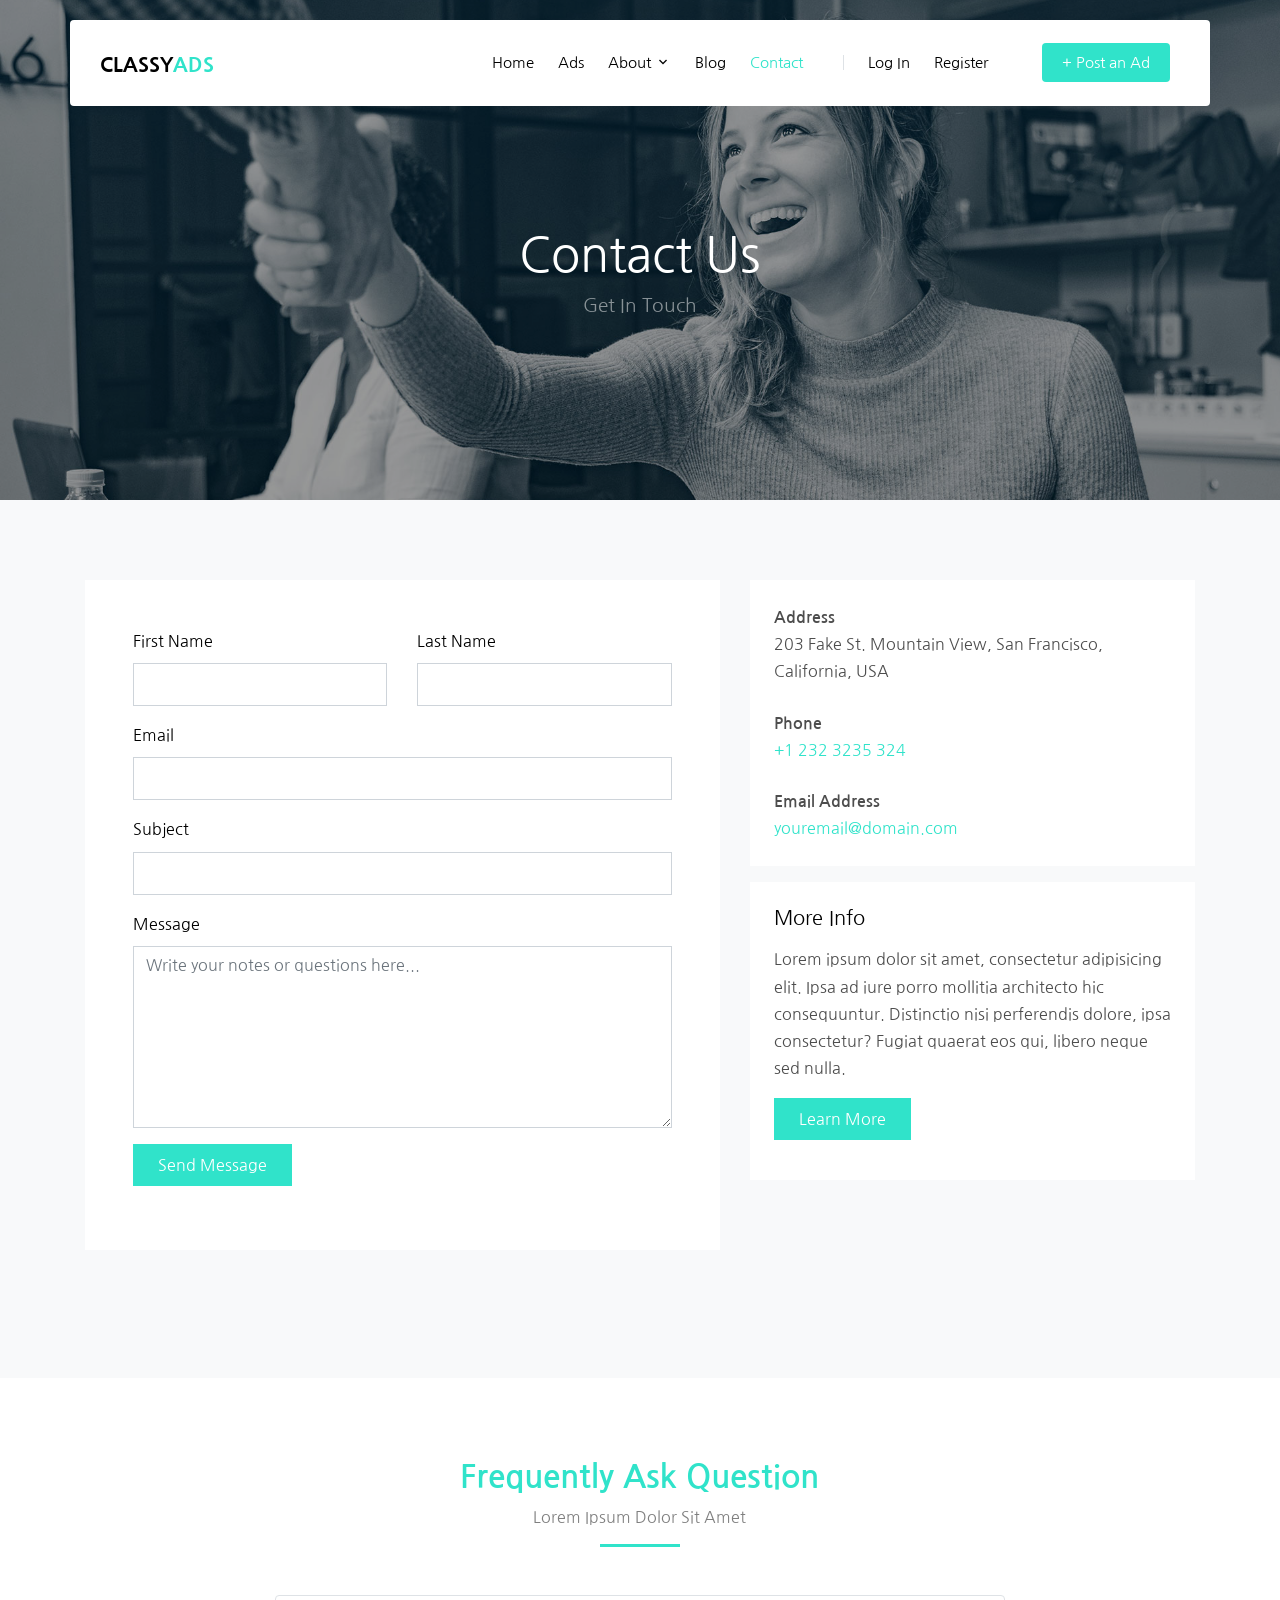
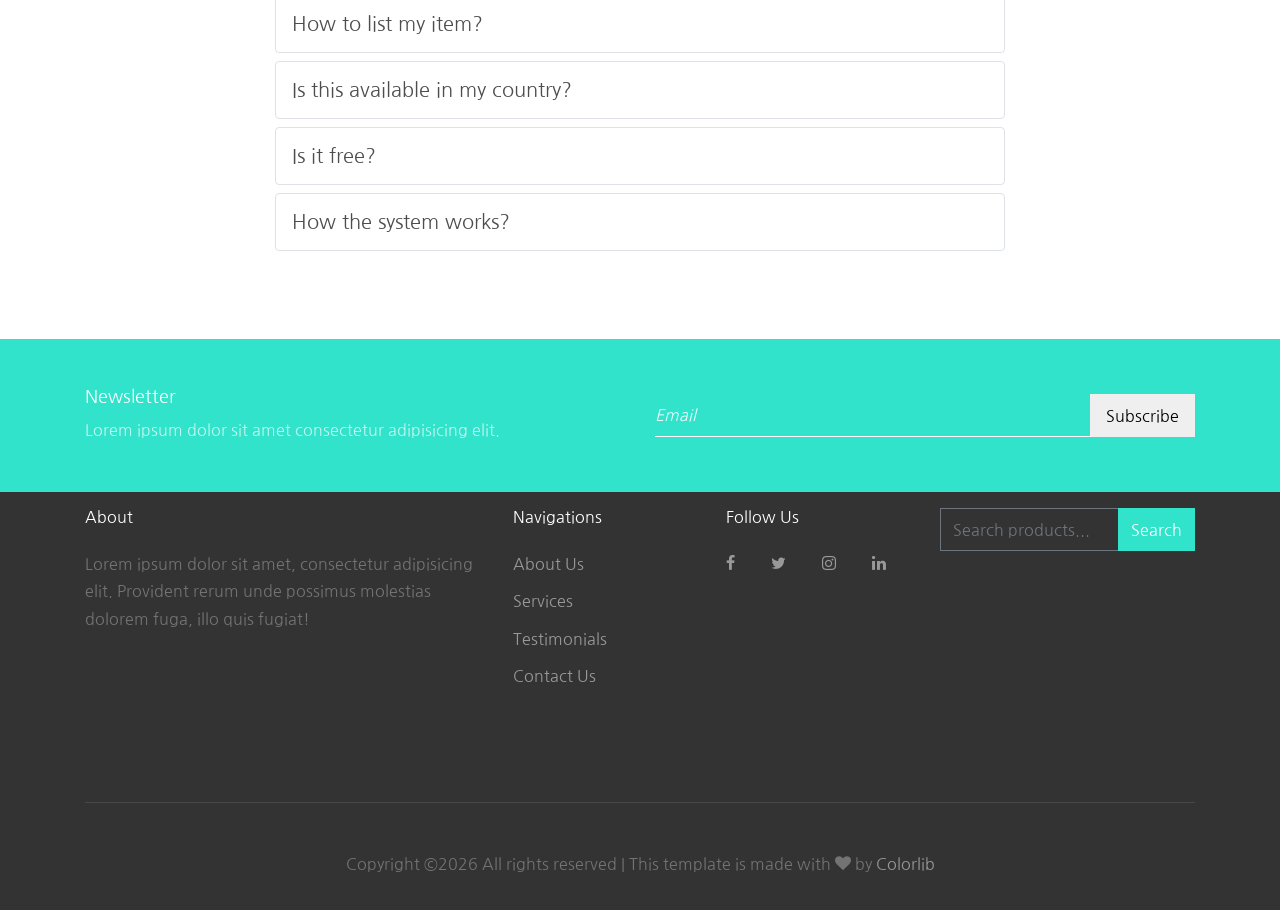
<file: contact.html>
<!DOCTYPE html>
<html lang="en">
  <head>
    <title>ClassyAds &mdash; Colorlib Website Template</title>
    <meta charset="utf-8">
    <meta name="viewport" content="width=device-width, initial-scale=1, shrink-to-fit=no">

    <link href="https://fonts.googleapis.com/css?family=Nanum+Gothic:400,700,800" rel="stylesheet">
    <link rel="stylesheet" href="fonts/icomoon/style.css">

    <link rel="stylesheet" href="css/bootstrap.min.css">
    <link rel="stylesheet" href="css/magnific-popup.css">
    <link rel="stylesheet" href="css/jquery-ui.css">
    <link rel="stylesheet" href="css/owl.carousel.min.css">
    <link rel="stylesheet" href="css/owl.theme.default.min.css">

    <link rel="stylesheet" href="css/bootstrap-datepicker.css">

    <link rel="stylesheet" href="fonts/flaticon/font/flaticon.css">

    <link rel="stylesheet" href="css/aos.css">
    <link rel="stylesheet" href="css/rangeslider.css">

    <link rel="stylesheet" href="css/style.css">
    
  </head>
  <body>
  
  <div class="site-wrap">

    <div class="site-mobile-menu">
      <div class="site-mobile-menu-header">
        <div class="site-mobile-menu-close mt-3">
          <span class="icon-close2 js-menu-toggle"></span>
        </div>
      </div>
      <div class="site-mobile-menu-body"></div>
    </div>
    
    <header class="site-navbar container py-0 bg-white" role="banner">

      <!-- <div class="container"> -->
        <div class="row align-items-center">
          
          <div class="col-6 col-xl-2">
            <h1 class="mb-0 site-logo"><a href="index.html" class="text-black mb-0">Classy<span class="text-primary">Ads</span>  </a></h1>
          </div>
          <div class="col-12 col-md-10 d-none d-xl-block">
            <nav class="site-navigation position-relative text-right" role="navigation">

              <ul class="site-menu js-clone-nav mr-auto d-none d-lg-block">
                <li><a href="index.html">Home</a></li>
                <li><a href="listings.html">Ads</a></li>
                <li class="has-children">
                  <a href="about.html">About</a>
                  <ul class="dropdown">
                    <li><a href="#">The Company</a></li>
                    <li><a href="#">The Leadership</a></li>
                    <li><a href="#">Philosophy</a></li>
                    <li><a href="#">Careers</a></li>
                  </ul>
                </li>
                <li><a href="blog.html">Blog</a></li>
                <li class="active"><a href="contact.html">Contact</a></li>

                <li class="ml-xl-3 login"><a href="login.html"><span class="border-left pl-xl-4"></span>Log In</a></li>
                <li><a href="register.html">Register</a></li>

                <li><a href="#" class="cta"><span class="bg-primary text-white rounded">+ Post an Ad</span></a></li>
              </ul>
            </nav>
          </div>


          <div class="d-inline-block d-xl-none ml-auto py-3 col-6 text-right" style="position: relative; top: 3px;">
            <a href="#" class="site-menu-toggle js-menu-toggle text-black"><span class="icon-menu h3"></span></a>
          </div>

        </div>
      <!-- </div> -->
      
    </header>

  
    
    <div class="site-blocks-cover inner-page-cover overlay" style="background-image: url(images/hero_1.jpg);" data-aos="fade" data-stellar-background-ratio="0.5">
      <div class="container">
        <div class="row align-items-center justify-content-center text-center">

          <div class="col-md-10" data-aos="fade-up" data-aos-delay="400">
            
            
            <div class="row justify-content-center mt-5">
              <div class="col-md-8 text-center">
                <h1>Contact Us</h1>
                <p class="mb-0">Get In Touch</p>
              </div>
            </div>

            
          </div>
        </div>
      </div>
    </div>  

    <div class="site-section bg-light">
      <div class="container">
        <div class="row">
          <div class="col-md-7 mb-5"  data-aos="fade">

            

            <form action="#" class="p-5 bg-white">
             

              <div class="row form-group">
                <div class="col-md-6 mb-3 mb-md-0">
                  <label class="text-black" for="fname">First Name</label>
                  <input type="text" id="fname" class="form-control">
                </div>
                <div class="col-md-6">
                  <label class="text-black" for="lname">Last Name</label>
                  <input type="text" id="lname" class="form-control">
                </div>
              </div>

              <div class="row form-group">
                
                <div class="col-md-12">
                  <label class="text-black" for="email">Email</label> 
                  <input type="email" id="email" class="form-control">
                </div>
              </div>

              <div class="row form-group">
                
                <div class="col-md-12">
                  <label class="text-black" for="subject">Subject</label> 
                  <input type="subject" id="subject" class="form-control">
                </div>
              </div>

              <div class="row form-group">
                <div class="col-md-12">
                  <label class="text-black" for="message">Message</label> 
                  <textarea name="message" id="message" cols="30" rows="7" class="form-control" placeholder="Write your notes or questions here..."></textarea>
                </div>
              </div>

              <div class="row form-group">
                <div class="col-md-12">
                  <input type="submit" value="Send Message" class="btn btn-primary py-2 px-4 text-white">
                </div>
              </div>

  
            </form>
          </div>
          <div class="col-md-5"  data-aos="fade" data-aos-delay="100">
            
            <div class="p-4 mb-3 bg-white">
              <p class="mb-0 font-weight-bold">Address</p>
              <p class="mb-4">203 Fake St. Mountain View, San Francisco, California, USA</p>

              <p class="mb-0 font-weight-bold">Phone</p>
              <p class="mb-4"><a href="#">+1 232 3235 324</a></p>

              <p class="mb-0 font-weight-bold">Email Address</p>
              <p class="mb-0"><a href="#">youremail@domain.com</a></p>

            </div>
            
            <div class="p-4 mb-3 bg-white">
              <h3 class="h5 text-black mb-3">More Info</h3>
              <p>Lorem ipsum dolor sit amet, consectetur adipisicing elit. Ipsa ad iure porro mollitia architecto hic consequuntur. Distinctio nisi perferendis dolore, ipsa consectetur? Fugiat quaerat eos qui, libero neque sed nulla.</p>
              <p><a href="#" class="btn btn-primary px-4 py-2 text-white">Learn More</a></p>
            </div>

          </div>
        </div>
      </div>
    </div>

    <div class="site-section">
      <div class="container">
        <div class="row justify-content-center mb-5">
          <div class="col-md-7 text-center border-primary">
            <h2 class="font-weight-light text-primary">Frequently Ask Question</h2>
            <p class="color-black-opacity-5">Lorem Ipsum Dolor Sit Amet</p>
          </div>
        </div>


        <div class="row justify-content-center">
          <div class="col-8">
            <div class="border p-3 rounded mb-2">
              <a data-toggle="collapse" href="#collapse-1" role="button" aria-expanded="false" aria-controls="collapse-1" class="accordion-item h5 d-block mb-0">How to list my item?</a>

              <div class="collapse" id="collapse-1">
                <div class="pt-2">
                  <p class="mb-0">Lorem ipsum dolor sit amet, consectetur adipisicing elit. Corrupti esse voluptates deleniti, ratione, suscipit quam cumque beatae, enim mollitia voluptatum velit excepturi possimus odio dolore molestiae officiis aspernatur provident praesentium.</p>
                </div>
              </div>
            </div>

            <div class="border p-3 rounded mb-2">
              <a data-toggle="collapse" href="#collapse-4" role="button" aria-expanded="false" aria-controls="collapse-4" class="accordion-item h5 d-block mb-0">Is this available in my country?</a>

              <div class="collapse" id="collapse-4">
                <div class="pt-2">
                  <p class="mb-0">Lorem ipsum dolor sit amet, consectetur adipisicing elit. Corrupti esse voluptates deleniti, ratione, suscipit quam cumque beatae, enim mollitia voluptatum velit excepturi possimus odio dolore molestiae officiis aspernatur provident praesentium.</p>
                </div>
              </div>
            </div>

            <div class="border p-3 rounded mb-2">
              <a data-toggle="collapse" href="#collapse-2" role="button" aria-expanded="false" aria-controls="collapse-2" class="accordion-item h5 d-block mb-0">Is it free?</a>

              <div class="collapse" id="collapse-2">
                <div class="pt-2">
                  <p class="mb-0">Lorem ipsum dolor sit amet, consectetur adipisicing elit. Corrupti esse voluptates deleniti, ratione, suscipit quam cumque beatae, enim mollitia voluptatum velit excepturi possimus odio dolore molestiae officiis aspernatur provident praesentium.</p>
                </div>
              </div>
            </div>

            <div class="border p-3 rounded mb-2">
              <a data-toggle="collapse" href="#collapse-3" role="button" aria-expanded="false" aria-controls="collapse-3" class="accordion-item h5 d-block mb-0">How the system works?</a>

              <div class="collapse" id="collapse-3">
                <div class="pt-2">
                  <p class="mb-0">Lorem ipsum dolor sit amet, consectetur adipisicing elit. Corrupti esse voluptates deleniti, ratione, suscipit quam cumque beatae, enim mollitia voluptatum velit excepturi possimus odio dolore molestiae officiis aspernatur provident praesentium.</p>
                </div>
              </div>
            </div>
          </div>
          
        </div>
        
      </div>
    </div>


    <div class="newsletter bg-primary py-5">
      <div class="container">
        <div class="row align-items-center">
          <div class="col-md-6">
            <h2>Newsletter</h2>
            <p>Lorem ipsum dolor sit amet consectetur adipisicing elit.</p>
          </div>
          <div class="col-md-6">
            
            <form class="d-flex">
              <input type="text" class="form-control" placeholder="Email">
              <input type="submit" value="Subscribe" class="btn btn-white"> 
            </form>
          </div>
        </div>
      </div>
    </div>
    
    
    <footer class="site-footer">
      <div class="container">
        <div class="row">
          <div class="col-md-9">
            <div class="row">
              <div class="col-md-6">
                <h2 class="footer-heading mb-4">About</h2>
                <p>Lorem ipsum dolor sit amet, consectetur adipisicing elit. Provident rerum unde possimus molestias dolorem fuga, illo quis fugiat!</p>
              </div>
              
              <div class="col-md-3">
                <h2 class="footer-heading mb-4">Navigations</h2>
                <ul class="list-unstyled">
                  <li><a href="#">About Us</a></li>
                  <li><a href="#">Services</a></li>
                  <li><a href="#">Testimonials</a></li>
                  <li><a href="#">Contact Us</a></li>
                </ul>
              </div>
              <div class="col-md-3">
                <h2 class="footer-heading mb-4">Follow Us</h2>
                <a href="#" class="pl-0 pr-3"><span class="icon-facebook"></span></a>
                <a href="#" class="pl-3 pr-3"><span class="icon-twitter"></span></a>
                <a href="#" class="pl-3 pr-3"><span class="icon-instagram"></span></a>
                <a href="#" class="pl-3 pr-3"><span class="icon-linkedin"></span></a>
              </div>
            </div>
          </div>
          <div class="col-md-3">
            <form action="#" method="post">
              <div class="input-group mb-3">
                <input type="text" class="form-control border-secondary text-white bg-transparent" placeholder="Search products..." aria-label="Enter Email" aria-describedby="button-addon2">
                <div class="input-group-append">
                  <button class="btn btn-primary text-white" type="button" id="button-addon2">Search</button>
                </div>
              </div>
            </form>
          </div>
        </div>
        <div class="row pt-5 mt-5 text-center">
          <div class="col-md-12">
            <div class="border-top pt-5">
            <p>
            <!-- Link back to Colorlib can't be removed. Template is licensed under CC BY 3.0. -->
            Copyright &copy;<script>document.write(new Date().getFullYear());</script> All rights reserved | This template is made with <i class="icon-heart" aria-hidden="true"></i> by <a href="https://colorlib.com" target="_blank" >Colorlib</a>
            <!-- Link back to Colorlib can't be removed. Template is licensed under CC BY 3.0. -->
            </p>
            </div>
          </div>
          
        </div>
      </div>
    </footer>
  </div>

  <script src="js/jquery-3.3.1.min.js"></script>
  <script src="js/jquery-migrate-3.0.1.min.js"></script>
  <script src="js/jquery-ui.js"></script>
  <script src="js/popper.min.js"></script>
  <script src="js/bootstrap.min.js"></script>
  <script src="js/owl.carousel.min.js"></script>
  <script src="js/jquery.stellar.min.js"></script>
  <script src="js/jquery.countdown.min.js"></script>
  <script src="js/jquery.magnific-popup.min.js"></script>
  <script src="js/bootstrap-datepicker.min.js"></script>
  <script src="js/aos.js"></script>
  <script src="js/rangeslider.min.js"></script>

  <script src="js/main.js"></script>
    
  </body>
</html>
</file>
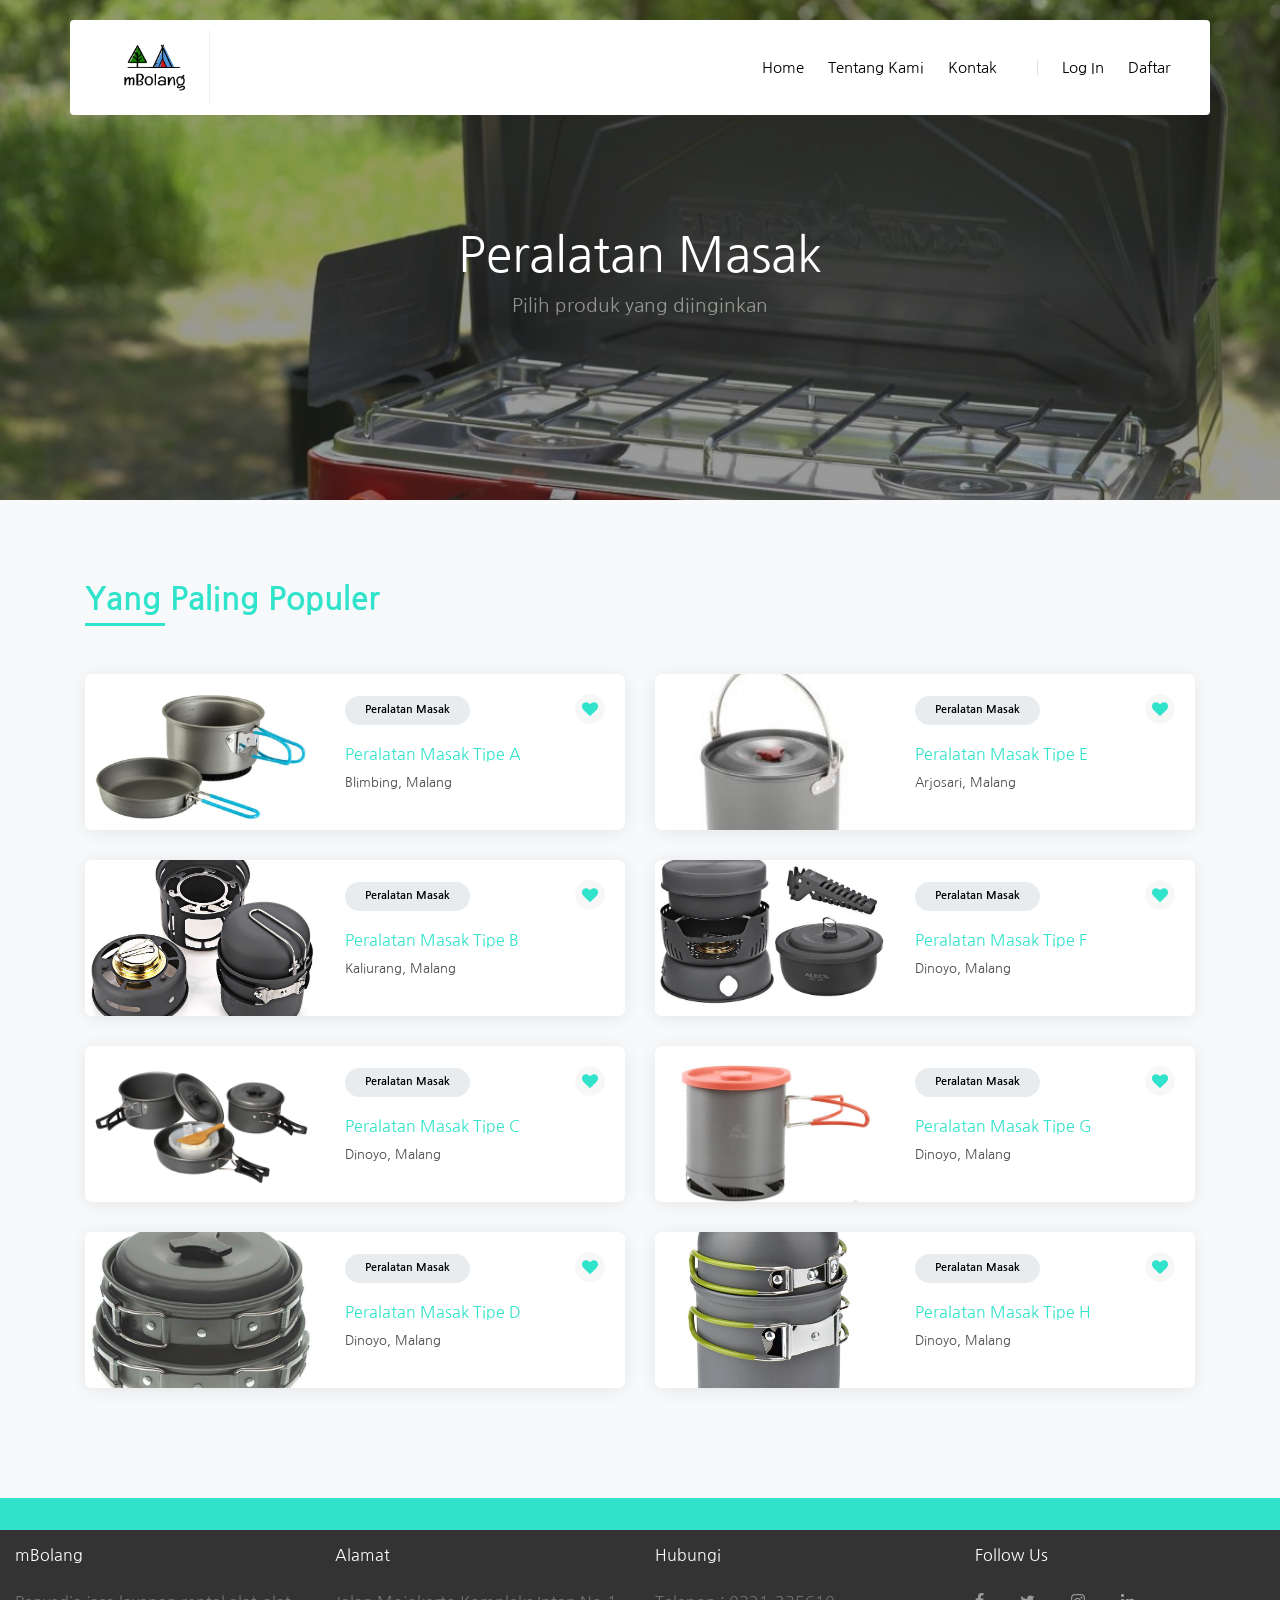
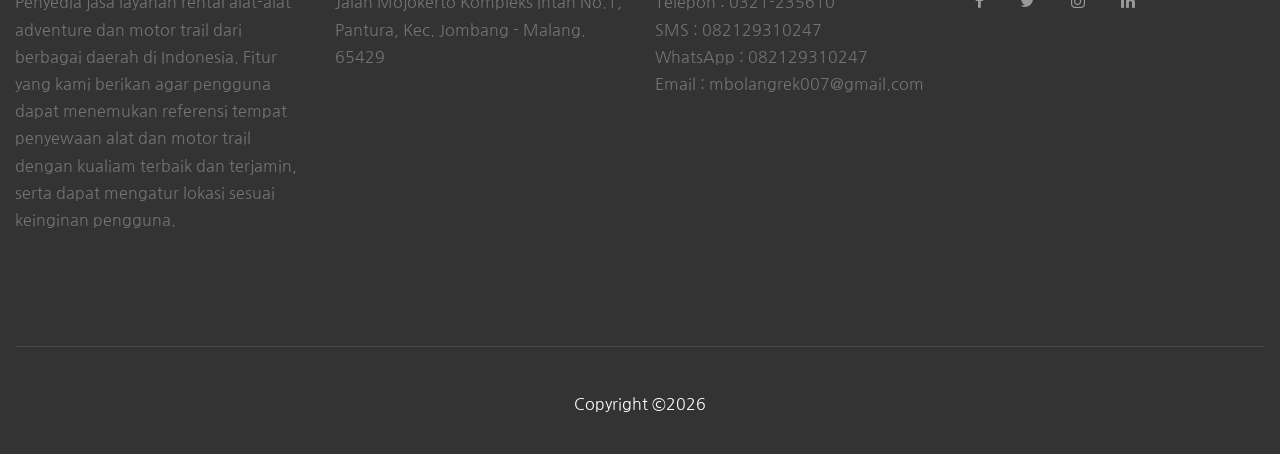
<file: daftar-produk-am.html>
<!DOCTYPE html>
<html lang="en">
  <head>
    <title>mBolangRek</title>
    <meta charset="utf-8">
    <meta name="viewport" content="width=device-width, initial-scale=1, shrink-to-fit=no">

    <link href="https://fonts.googleapis.com/css?family=Nanum+Gothic:400,700,800" rel="stylesheet">
    <link rel="stylesheet" href="fonts/icomoon/style.css">

    <link rel="stylesheet" href="css/bootstrap.min.css">
    <link rel="stylesheet" href="css/magnific-popup.css">
    <link rel="stylesheet" href="css/jquery-ui.css">
    <link rel="stylesheet" href="css/owl.carousel.min.css">
    <link rel="stylesheet" href="css/owl.theme.default.min.css">

    <link rel="stylesheet" href="css/bootstrap-datepicker.css">

    <link rel="stylesheet" href="fonts/flaticon/font/flaticon.css">
    <link rel="shortcut icon" href="Foto Produk/orang.png">

    <link rel="stylesheet" href="css/aos.css">
    <link rel="stylesheet" href="css/rangeslider.css">

    <link rel="stylesheet" href="css/style.css">
    
  </head>
  <body>
  
  <div class="site-wrap">

    <div class="site-mobile-menu">
      <div class="site-mobile-menu-header">
        <div class="site-mobile-menu-close mt-3">
          <span class="icon-close2 js-menu-toggle"></span>
        </div>
      </div>
      <div class="site-mobile-menu-body"></div>
    </div>
    
    <header class="site-navbar container py-0 bg-white" role="banner">

      <!-- <div class="container"> -->
        <div class="row align-items-center">
          
          <div class="col-6 col-xl-2">
            <a href="index.html"><img src="logoapikpol.png" class="img-circle" alt="Cinque Terre" width="110px" height="75px"></a>
            <!-- <h1 class="mb-0 site-logo"><a href="index.html" class="text-black mb-0">mBolang<span class="text-primary">Rek</span>  </a></h1> -->
          </div>
          <div class="col-12 col-md-10 d-none d-xl-block">
            <nav class="site-navigation position-relative text-right" role="navigation">

              <ul class="site-menu js-clone-nav mr-auto d-none d-lg-block">
                <li><a href="index.html">Home</a></li>
                <li><a href="#">Tentang Kami</a></li>
                <li><a href="#">Kontak</a></li>
                <li class="ml-xl-3 login"><a href="login.html"><span class="border-left pl-xl-4"></span>Log In</a></li>
                <li><a href="register.html">Daftar</a></li>
              </ul>
            </nav>
          </div>


          <div class="d-inline-block d-xl-none ml-auto py-3 col-6 text-right" style="position: relative; top: 3px;">
            <a href="#" class="site-menu-toggle js-menu-toggle text-black"><span class="icon-menu h3"></span></a>
          </div>

        </div>
      <!-- </div> -->
      
    </header>

  
    
    <div class="site-blocks-cover inner-page-cover overlay" style="background-image: url(images/stove.jpg);" data-aos="fade" data-stellar-background-ratio="0.5">
      <div class="container">
        <div class="row align-items-center justify-content-center text-center">

          <div class="col-md-10" data-aos="fade-up" data-aos-delay="400">
            
            
            <div class="row justify-content-center mt-5">
              <div class="col-md-8 text-center">
                <h1>Peralatan Masak</h1>
                <p class="mb-0">Pilih produk yang diinginkan</p>
              </div>
            </div>

            
          </div>
        </div>
      </div>
    </div>  

    <div class="site-section bg-light">
      <div class="container">
        <div class="row mb-5">
          <div class="col-md-7 text-left border-primary">
            <h2 class="font-weight-light text-primary">Yang Paling Populer</h2>
          </div>
        </div>
        <div class="row mt-5">
          <div class="col-lg-6">
            <div class="d-block d-md-flex listing">
              <a href="#" class="img d-block" style="background-image: url('am/am1.jpg')"></a>
              <div class="lh-content">
                <span class="category">Peralatan Masak</span>
                <a href="#" class="bookmark"><span class="icon-heart"></span></a>
                <h3><a href="#">Peralatan Masak Tipe A</a></h3>
                <address>Blimbing, Malang</address>
                <!-- <p class="mb-0">
                  <span class="icon-star text-warning"></span>
                  <span class="icon-star text-warning"></span>
                  <span class="icon-star text-warning"></span>
                  <span class="icon-star text-warning"></span>
                  <span class="icon-star text-secondary"></span>
                  <span class="review">(3 Reviews)</span>
                </p> -->
              </div>
            </div>
            <div class="d-block d-md-flex listing">
                <a href="#" class="img d-block" style="background-image: url('am/am2.png')"></a>
                <div class="lh-content">
                  <span class="category">Peralatan Masak</span>
                  <a href="#" class="bookmark"><span class="icon-heart"></span></a>
                  <h3><a href="#">Peralatan Masak Tipe B</a></h3>
                  <address>Kaliurang, Malang</address>
                  <!-- <p class="mb-0">
                    <span class="icon-star text-warning"></span>
                    <span class="icon-star text-warning"></span>
                    <span class="icon-star text-warning"></span>
                    <span class="icon-star text-warning"></span>
                    <span class="icon-star text-secondary"></span>
                    <span class="review">(3 Reviews)</span>
                  </p> -->
                </div>
              </div>

              <div class="d-block d-md-flex listing">
                <a href="#" class="img d-block" style="background-image: url('am/am3.jpg')"></a>
                <div class="lh-content">
                  <span class="category">Peralatan Masak</span>
                  <a href="#" class="bookmark"><span class="icon-heart"></span></a>
                  <h3><a href="#">Peralatan Masak Tipe C</a></h3>
                  <address>Dinoyo, Malang</address>
                  <!-- <p class="mb-0">
                    <span class="icon-star text-warning"></span>
                    <span class="icon-star text-warning"></span>
                    <span class="icon-star text-warning"></span>
                    <span class="icon-star text-warning"></span>
                    <span class="icon-star text-secondary"></span>
                    <span class="review">(3 Reviews)</span>
                  </p> -->
                </div>
              </div>
              <div class="d-block d-md-flex listing">
              <a href="#" class="img d-block" style="background-image: url('am/am4.jpg')"></a>
              <div class="lh-content">
                <span class="category">Peralatan Masak</span>
                <a href="#" class="bookmark"><span class="icon-heart"></span></a>
                <h3><a href="#">Peralatan Masak Tipe D</a></h3>
                <address>Dinoyo, Malang</address>
                <!-- <p class="mb-0">
                  <span class="icon-star text-warning"></span>
                  <span class="icon-star text-warning"></span>
                  <span class="icon-star text-warning"></span>
                  <span class="icon-star text-warning"></span>
                  <span class="icon-star text-secondary"></span>
                  <span class="review">(3 Reviews)</span>
                </p> -->
              </div>
            </div>
          </div>
          <div class="col-lg-6">
            <div class="d-block d-md-flex listing">
              <a href="#" class="img d-block" style="background-image: url('am/am5.jpg')"></a>
              <div class="lh-content">
                <span class="category">Peralatan Masak</span>
                <a href="#" class="bookmark"><span class="icon-heart"></span></a>
                <h3><a href="#">Peralatan Masak Tipe E</a></h3>
                <address>Arjosari, Malang</address>
                <!-- <p class="mb-0">
                  <span class="icon-star text-warning"></span>
                  <span class="icon-star text-warning"></span>
                  <span class="icon-star text-warning"></span>
                  <span class="icon-star text-warning"></span>
                  <span class="icon-star text-secondary"></span>
                  <span class="review">(3 Reviews)</span>
                </p> -->
              </div>
            </div>
            <div class="d-block d-md-flex listing">
                <a href="#" class="img d-block" style="background-image: url('am/am6.jpg')"></a>
                <div class="lh-content">
                  <span class="category">Peralatan Masak</span>
                  <a href="#" class="bookmark"><span class="icon-heart"></span></a>
                  <h3><a href="#">Peralatan Masak Tipe F</a></h3>
                  <address>Dinoyo, Malang</address>
                  <!-- <p class="mb-0">
                    <span class="icon-star text-warning"></span>
                    <span class="icon-star text-warning"></span>
                    <span class="icon-star text-warning"></span>
                    <span class="icon-star text-warning"></span>
                    <span class="icon-star text-secondary"></span>
                    <span class="review">(3 Reviews)</span>
                  </p> -->
                </div>
              </div>
              <div class="d-block d-md-flex listing">
                <a href="#" class="img d-block" style="background-image: url('am/am7.jpg')"></a>
                <div class="lh-content">
                  <span class="category">Peralatan Masak</span>
                  <a href="#" class="bookmark"><span class="icon-heart"></span></a>
                  <h3><a href="#">Peralatan Masak Tipe G</a></h3>
                  <address>Dinoyo, Malang</address>
                  <!-- <p class="mb-0">
                    <span class="icon-star text-warning"></span>
                    <span class="icon-star text-warning"></span>
                    <span class="icon-star text-warning"></span>
                    <span class="icon-star text-warning"></span>
                    <span class="icon-star text-secondary"></span>
                    <span class="review">(3 Reviews)</span>
                  </p> -->
                </div>
              </div>
              <div class="d-block d-md-flex listing">
                <a href="#" class="img d-block" style="background-image: url('am/am8.jpg')"></a>
                <div class="lh-content">
                  <span class="category">Peralatan Masak</span>
                  <a href="#" class="bookmark"><span class="icon-heart"></span></a>
                  <h3><a href="#">Peralatan Masak Tipe H</a></h3>
                  <address>Dinoyo, Malang</address>
                  <!-- <p class="mb-0">
                    <span class="icon-star text-warning"></span>
                    <span class="icon-star text-warning"></span>
                    <span class="icon-star text-warning"></span>
                    <span class="icon-star text-warning"></span>
                    <span class="icon-star text-secondary"></span>
                    <span class="review">(3 Reviews)</span>
                  </p> -->
                </div>
              </div>
          </div>
        </div>
      </div>
    </div>

    <!-- <div class="site-section bg-light">
      <div class="container">
        <div class="row mb-5">
          <div class="col-md-7 text-left border-primary">
            <h2 class="font-weight-light text-primary">Trending Today</h2>
          </div>
        </div>
        <div class="row mt-5">
          <div class="col-lg-6">

            <div class="d-block d-md-flex listing">
              <a href="#" class="img d-block" style="background-image: url('images/img_2.jpg')"></a>
              <div class="lh-content">
                <span class="category">Real Estate</span>
                <a href="#" class="bookmark"><span class="icon-heart"></span></a>
                <h3><a href="#">House with Swimming Pool</a></h3>
                <address>Don St, Brooklyn, New York</address>
                <p class="mb-0">
                  <span class="icon-star text-warning"></span>
                  <span class="icon-star text-warning"></span>
                  <span class="icon-star text-warning"></span>
                  <span class="icon-star text-warning"></span>
                  <span class="icon-star text-secondary"></span>
                  <span class="review">(3 Reviews)</span>
                </p>
              </div>
            </div>
            <div class="d-block d-md-flex listing">
                <a href="#" class="img d-block" style="background-image: url('images/img_3.jpg')"></a>
                <div class="lh-content">
                  <span class="category">Furniture</span>
                  <a href="#" class="bookmark"><span class="icon-heart"></span></a>
                  <h3><a href="#">Wooden Chair &amp; Table</a></h3>
                  <address>Don St, Brooklyn, New York</address>
                  <p class="mb-0">
                    <span class="icon-star text-warning"></span>
                    <span class="icon-star text-warning"></span>
                    <span class="icon-star text-warning"></span>
                    <span class="icon-star text-warning"></span>
                    <span class="icon-star text-secondary"></span>
                    <span class="review">(3 Reviews)</span>
                  </p>
                </div>
              </div>

              <div class="d-block d-md-flex listing">
                <a href="#" class="img d-block" style="background-image: url('images/img_4.jpg')"></a>
                <div class="lh-content">
                  <span class="category">Electronics</span>
                  <a href="#" class="bookmark"><span class="icon-heart"></span></a>
                  <h3><a href="#">iPhone X gray</a></h3>
                  <address>Don St, Brooklyn, New York</address>
                  <p class="mb-0">
                    <span class="icon-star text-warning"></span>
                    <span class="icon-star text-warning"></span>
                    <span class="icon-star text-warning"></span>
                    <span class="icon-star text-warning"></span>
                    <span class="icon-star text-secondary"></span>
                    <span class="review">(3 Reviews)</span>
                  </p>
                </div>
              </div>

             

          </div>
          <div class="col-lg-6">

            <div class="d-block d-md-flex listing">
              <a href="#" class="img d-block" style="background-image: url('images/img_1.jpg')"></a>
              <div class="lh-content">
                <span class="category">Cars &amp; Vehicles</span>
                <a href="#" class="bookmark"><span class="icon-heart"></span></a>
                <h3><a href="#">Red Luxury Car</a></h3>
                <address>Don St, Brooklyn, New York</address>
                <p class="mb-0">
                  <span class="icon-star text-warning"></span>
                  <span class="icon-star text-warning"></span>
                  <span class="icon-star text-warning"></span>
                  <span class="icon-star text-warning"></span>
                  <span class="icon-star text-secondary"></span>
                  <span class="review">(3 Reviews)</span>
                </p>
              </div>
            </div>

            <div class="d-block d-md-flex listing">
              <a href="#" class="img d-block" style="background-image: url('images/img_2.jpg')"></a>
              <div class="lh-content">
                <span class="category">Real Estate</span>
                <a href="#" class="bookmark"><span class="icon-heart"></span></a>
                <h3><a href="#">House with Swimming Pool</a></h3>
                <address>Don St, Brooklyn, New York</address>
                <p class="mb-0">
                  <span class="icon-star text-warning"></span>
                  <span class="icon-star text-warning"></span>
                  <span class="icon-star text-warning"></span>
                  <span class="icon-star text-warning"></span>
                  <span class="icon-star text-secondary"></span>
                  <span class="review">(3 Reviews)</span>
                </p>
              </div>
            </div>
            <div class="d-block d-md-flex listing">
                <a href="#" class="img d-block" style="background-image: url('images/img_3.jpg')"></a>
                <div class="lh-content">
                  <span class="category">Furniture</span>
                  <a href="#" class="bookmark"><span class="icon-heart"></span></a>
                  <h3><a href="#">Wooden Chair &amp; Table</a></h3>
                  <address>Don St, Brooklyn, New York</address>
                  <p class="mb-0">
                    <span class="icon-star text-warning"></span>
                    <span class="icon-star text-warning"></span>
                    <span class="icon-star text-warning"></span>
                    <span class="icon-star text-warning"></span>
                    <span class="icon-star text-secondary"></span>
                    <span class="review">(3 Reviews)</span>
                  </p>
                </div>
              </div>

          </div>
        </div>
      </div>
    </div> -->
    
    <!-- <div class="site-section bg-white">
      <div class="container">

        <div class="row justify-content-center mb-5">
          <div class="col-md-7 text-center border-primary">
            <h2 class="font-weight-light text-primary">Testimonials</h2>
          </div>
        </div>

        <div class="slide-one-item home-slider owl-carousel">
          <div>
            <div class="testimonial">
              <figure class="mb-4">
                <img src="images/person_3.jpg" alt="Image" class="img-fluid mb-3">
                <p>John Smith</p>
              </figure>
              <blockquote>
                <p>&ldquo;Lorem ipsum dolor sit amet consectetur adipisicing elit. Consectetur unde reprehenderit aperiam quaerat fugiat repudiandae explicabo animi minima fuga beatae illum eligendi incidunt consequatur. Amet dolores excepturi earum unde iusto.&rdquo;</p>
              </blockquote>
            </div>
          </div>
          <div>
            <div class="testimonial">
              <figure class="mb-4">
                <img src="images/person_2.jpg" alt="Image" class="img-fluid mb-3">
                <p>Christine Aguilar</p>
              </figure>
              <blockquote>
                <p>&ldquo;Lorem ipsum dolor sit amet consectetur adipisicing elit. Consectetur unde reprehenderit aperiam quaerat fugiat repudiandae explicabo animi minima fuga beatae illum eligendi incidunt consequatur. Amet dolores excepturi earum unde iusto.&rdquo;</p>
              </blockquote>
            </div>
          </div>

          <div>
            <div class="testimonial">
              <figure class="mb-4">
                <img src="images/person_4.jpg" alt="Image" class="img-fluid mb-3">
                <p>Robert Spears</p>
              </figure>
              <blockquote>
                <p>&ldquo;Lorem ipsum dolor sit amet consectetur adipisicing elit. Consectetur unde reprehenderit aperiam quaerat fugiat repudiandae explicabo animi minima fuga beatae illum eligendi incidunt consequatur. Amet dolores excepturi earum unde iusto.&rdquo;</p>
              </blockquote>
            </div>
          </div>

          <div>
            <div class="testimonial">
              <figure class="mb-4">
                <img src="images/person_5.jpg" alt="Image" class="img-fluid mb-3">
                <p>Bruce Rogers</p>
              </figure>
              <blockquote>
                <p>&ldquo;Lorem ipsum dolor sit amet consectetur adipisicing elit. Consectetur unde reprehenderit aperiam quaerat fugiat repudiandae explicabo animi minima fuga beatae illum eligendi incidunt consequatur. Amet dolores excepturi earum unde iusto.&rdquo;</p>
              </blockquote>
            </div>
          </div>

        </div>
      </div>
    </div> -->


    <div class="newsletter bg-primary py-3">
      <div class="container">
        <!-- <div class="row align-items-center">
          <div class="col-md-6">
            <h2>Newsletter</h2>
            <p>Lorem ipsum dolor sit amet consectetur adipisicing elit.</p>
          </div>
          <div class="col-md-6">
            
            <form class="d-flex">
              <input type="text" class="form-control" placeholder="Email">
              <input type="submit" value="Subscribe" class="btn btn-white"> 
            </form>
          </div>
        </div> -->
      </div>
    </div>
    
    
    <footer class="site-footer">
      <div class="container-fluid">
        <div class="row">
          <div class="col-md-12">
            <div class="row">
              <div class="col-md-3">
                <h2 class="footer-heading mb-4">mBolang</h2>
                <p>Penyedia jasa layanan rental alat-alat adventure dan motor trail dari berbagai daerah di Indonesia. Fitur yang kami berikan agar pengguna dapat menemukan referensi tempat penyewaan alat dan motor trail dengan kualiam terbaik dan terjamin, serta dapat mengatur lokasi sesuai keinginan pengguna.</p>
              </div>
              
              <div class="col-md-3">
                <h2 class="footer-heading mb-4">Alamat</h2>
                <p>Jalan Mojokerto Kompleks Intan No.1, Pantura, Kec. Jombang - Malang.<br>65429</p>
              </div>

              <div class="col-md-3">
                <h2 class="footer-heading mb-4">Hubungi</h2>
                <p>Telepon : 0321-235610<br>
                   SMS     : 082129310247<br>
                   WhatsApp : 082129310247<br>
                   Email : mbolangrek007@gmail.com</p>
              </div>
              <div class="col-md-3">
                <h2 class="footer-heading mb-4">Follow Us</h2>
                <a href="#" class="pl-0 pr-3"><span class="icon-facebook"></span></a>
                <a href="#" class="pl-3 pr-3"><span class="icon-twitter"></span></a>
                <a href="#" class="pl-3 pr-3"><span class="icon-instagram"></span></a>
                <a href="#" class="pl-3 pr-3"><span class="icon-linkedin"></span></a>
              </div>
            </div>
          </div>
        </div>
        <div class="row pt-5 mt-5 text-center">
          <div class="col-md-12">
            <div class="border-top pt-5"></div>
              <h2 class="footer-heading mb-4">Copyright &copy;<script>document.write(new Date().getFullYear());</script></h2>
          </div>
        </div>
        
      </div>
    </footer>
  </div>

  <script src="js/jquery-3.3.1.min.js"></script>
  <script src="js/jquery-migrate-3.0.1.min.js"></script>
  <script src="js/jquery-ui.js"></script>
  <script src="js/popper.min.js"></script>
  <script src="js/bootstrap.min.js"></script>
  <script src="js/owl.carousel.min.js"></script>
  <script src="js/jquery.stellar.min.js"></script>
  <script src="js/jquery.countdown.min.js"></script>
  <script src="js/jquery.magnific-popup.min.js"></script>
  <script src="js/bootstrap-datepicker.min.js"></script>
  <script src="js/aos.js"></script>
  <script src="js/rangeslider.min.js"></script>

  <script src="js/main.js"></script>
    
  </body>
</html>
</file>
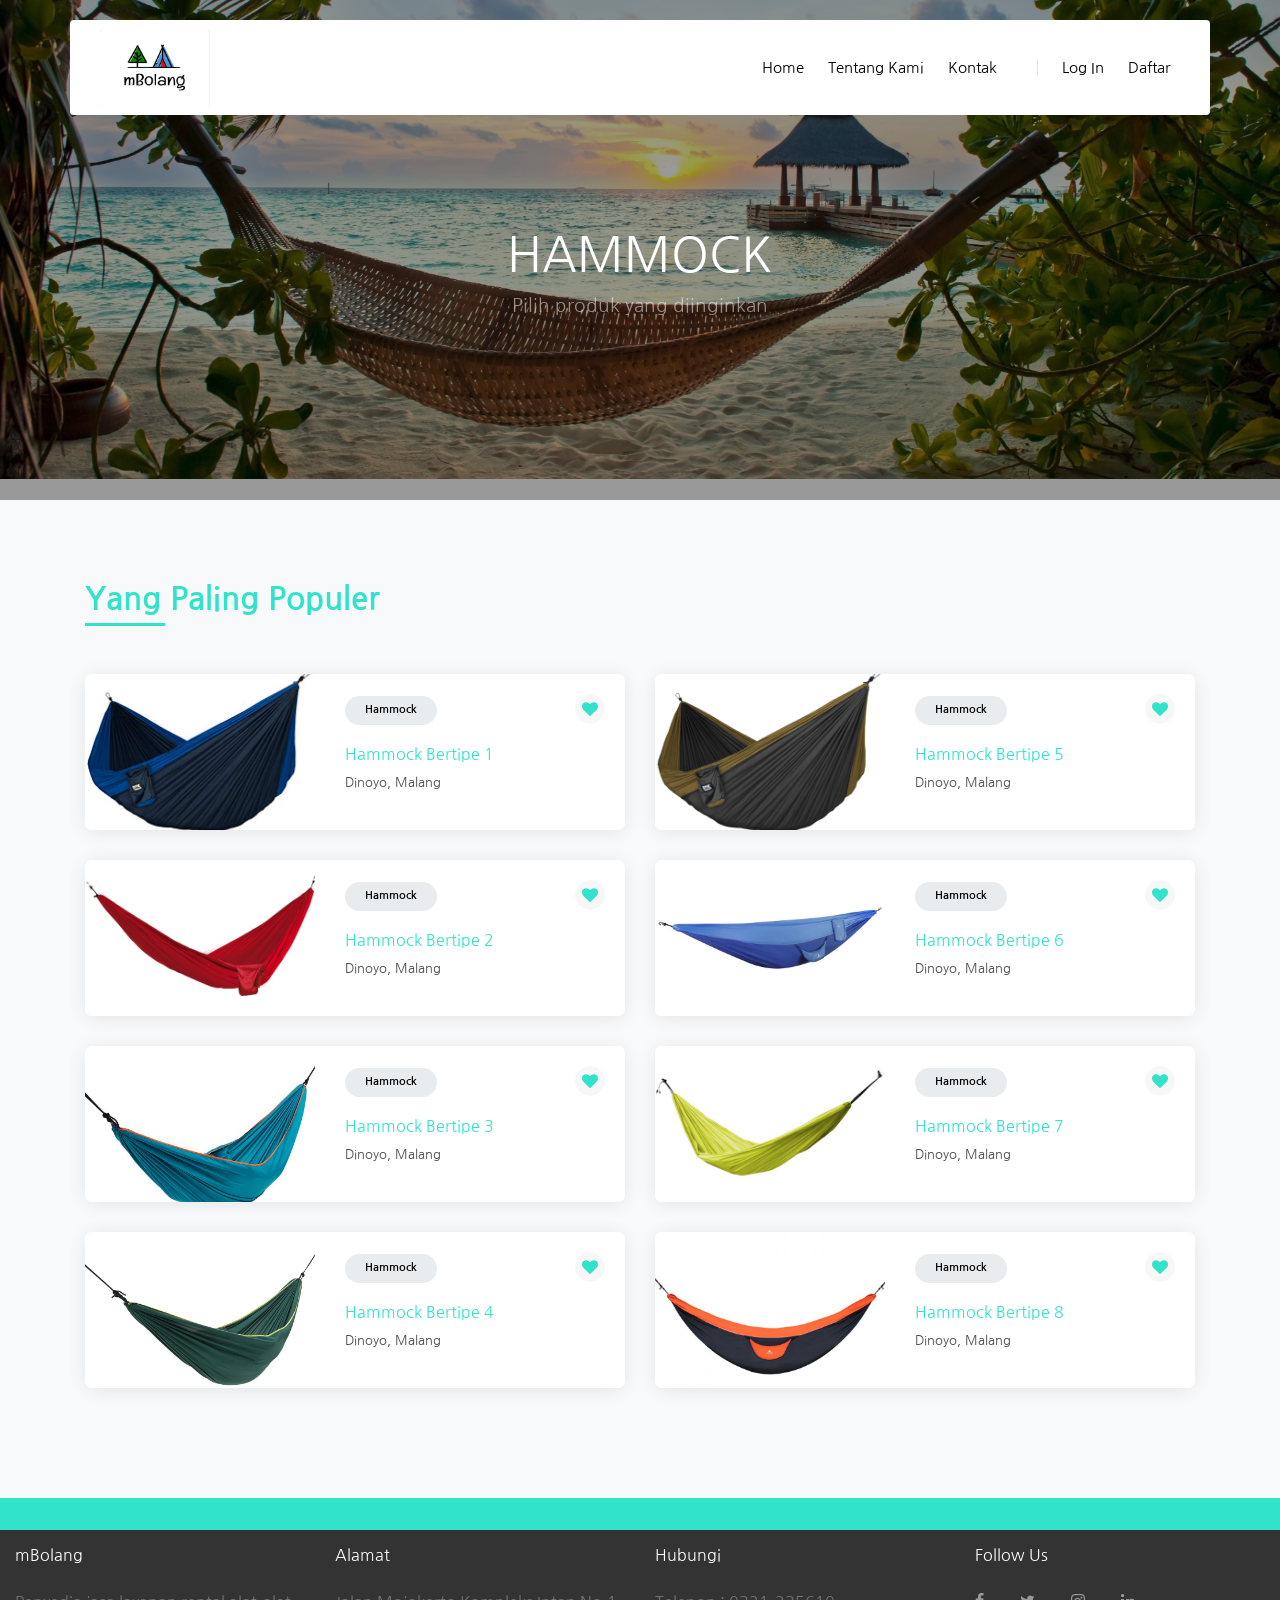
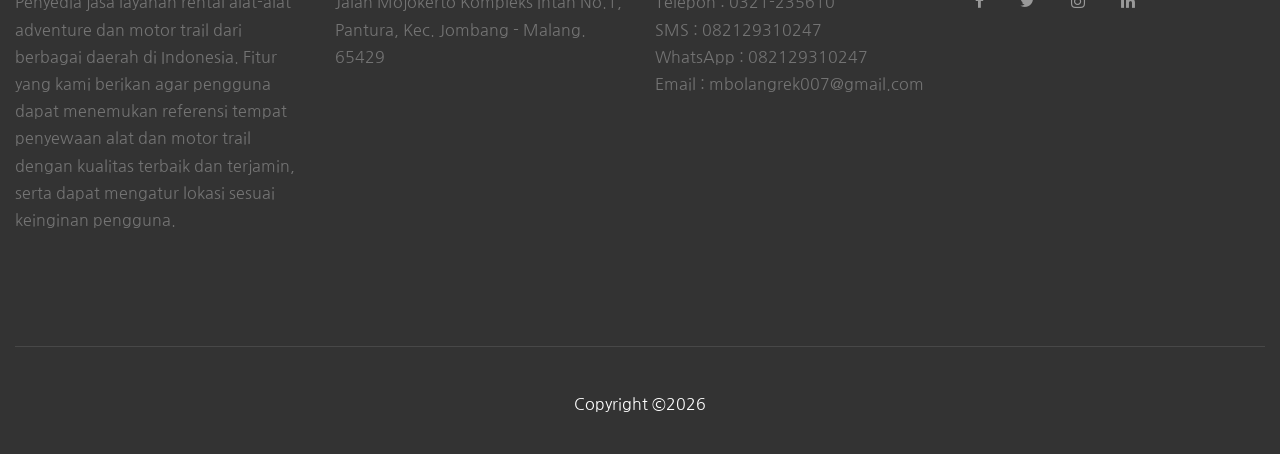
<file: daftar-produk-hammock.html>
<!DOCTYPE html>
<html lang="en">
  <head>
    <title>mBolangRek</title>
    <meta charset="utf-8">
    <meta name="viewport" content="width=device-width, initial-scale=1, shrink-to-fit=no">

    <link href="https://fonts.googleapis.com/css?family=Nanum+Gothic:400,700,800" rel="stylesheet">
    <link rel="stylesheet" href="fonts/icomoon/style.css">

    <link rel="stylesheet" href="css/bootstrap.min.css">
    <link rel="stylesheet" href="css/magnific-popup.css">
    <link rel="stylesheet" href="css/jquery-ui.css">
    <link rel="stylesheet" href="css/owl.carousel.min.css">
    <link rel="stylesheet" href="css/owl.theme.default.min.css">

    <link rel="stylesheet" href="css/bootstrap-datepicker.css">

    <link rel="stylesheet" href="fonts/flaticon/font/flaticon.css">
    <link rel="shortcut icon" href="Foto Produk/orang.png">

    <link rel="stylesheet" href="css/aos.css">
    <link rel="stylesheet" href="css/rangeslider.css">

    <link rel="stylesheet" href="css/style.css">
    
  </head>
  <body>
  
  <div class="site-wrap">

    <div class="site-mobile-menu">
      <div class="site-mobile-menu-header">
        <div class="site-mobile-menu-close mt-3">
          <span class="icon-close2 js-menu-toggle"></span>
        </div>
      </div>
      <div class="site-mobile-menu-body"></div>
    </div>
    
    <header class="site-navbar container py-0 bg-white" role="banner">

      <!-- <div class="container"> -->
        <div class="row align-items-center">
          
          <div class="col-6 col-xl-2">
            <a href="index.html"><img src="logoapikpol.png" class="img-circle" alt="Cinque Terre" width="110px" height="75px"></a>
            <!-- <h1 class="mb-0 site-logo"><a href="index.html" class="text-black mb-0">mBolang<span class="text-primary">Rek</span>  </a></h1> -->
          </div>
          <div class="col-12 col-md-10 d-none d-xl-block">
            <nav class="site-navigation position-relative text-right" role="navigation">

              <ul class="site-menu js-clone-nav mr-auto d-none d-lg-block">
                <li><a href="index.html">Home</a></li>
                <li><a href="#">Tentang Kami</a></li>
                <li><a href="#">Kontak</a></li>
                <li class="ml-xl-3 login"><a href="login.html"><span class="border-left pl-xl-4"></span>Log In</a></li>
                <li><a href="register.html">Daftar</a></li>
              </ul>
            </nav>
          </div>


          <div class="d-inline-block d-xl-none ml-auto py-3 col-6 text-right" style="position: relative; top: 3px;">
            <a href="#" class="site-menu-toggle js-menu-toggle text-black"><span class="icon-menu h3"></span></a>
          </div>

        </div>
      <!-- </div> -->
      
    </header>

  
    
    <div class="site-blocks-cover inner-page-cover overlay" style="background-image: url(images/hammock.jpg);" data-aos="fade" data-stellar-background-ratio="0.5">
      <div class="container">
        <div class="row align-items-center justify-content-center text-center">

          <div class="col-md-10" data-aos="fade-up" data-aos-delay="400">
            
            
            <div class="row justify-content-center mt-5">
              <div class="col-md-8 text-center">
                <h1>HAMMOCK</h1>
                <p class="mb-0">Pilih produk yang diinginkan</p>
              </div>
            </div>

            
          </div>
        </div>
      </div>
    </div>  

    <div class="site-section bg-light">
      <div class="container">
        <div class="row mb-5">
          <div class="col-md-7 text-left border-primary">
            <h2 class="font-weight-light text-primary">Yang Paling Populer</h2>
          </div>
        </div>
        <div class="row mt-5">
          <div class="col-lg-6">

            <div class="d-block d-md-flex listing">
              <a href="#" class="img d-block" style="background-image: url('hammock/hammock1.jpg')"></a>
              <div class="lh-content">
                <span class="category">Hammock</span>
                <a href="#" class="bookmark"><span class="icon-heart"></span></a>
                <h3><a href="#">Hammock Bertipe 1</a></h3>
                <address>Dinoyo, Malang</address>
                <!-- <p class="mb-0">
                  <span class="icon-star text-warning"></span>
                  <span class="icon-star text-warning"></span>
                  <span class="icon-star text-warning"></span>
                  <span class="icon-star text-warning"></span>
                  <span class="icon-star text-secondary"></span>
                  <span class="review">(3 Reviews)</span>
                </p> -->
              </div>
            </div>
            <div class="d-block d-md-flex listing">
                <a href="#" class="img d-block" style="background-image: url('hammock/hammock2.jpg')"></a>
                <div class="lh-content">
                  <span class="category">Hammock</span>
                  <a href="#" class="bookmark"><span class="icon-heart"></span></a>
                  <h3><a href="#">Hammock Bertipe 2</a></h3>
                  <address>Dinoyo, Malang</address>
                  <!-- <p class="mb-0">
                    <span class="icon-star text-warning"></span>
                    <span class="icon-star text-warning"></span>
                    <span class="icon-star text-warning"></span>
                    <span class="icon-star text-warning"></span>
                    <span class="icon-star text-secondary"></span>
                    <span class="review">(3 Reviews)</span>
                  </p> -->
                </div>
              </div>

              <div class="d-block d-md-flex listing">
                <a href="#" class="img d-block" style="background-image: url('hammock/hammock3.jpg')"></a>
                <div class="lh-content">
                  <span class="category">Hammock</span>
                  <a href="#" class="bookmark"><span class="icon-heart"></span></a>
                  <h3><a href="#">Hammock Bertipe 3</a></h3>
                  <address>Dinoyo, Malang</address>
                  <!-- <p class="mb-0">
                    <span class="icon-star text-warning"></span>
                    <span class="icon-star text-warning"></span>
                    <span class="icon-star text-warning"></span>
                    <span class="icon-star text-warning"></span>
                    <span class="icon-star text-secondary"></span>
                    <span class="review">(3 Reviews)</span>
                  </p> -->
                </div>
              </div>
              <div class="d-block d-md-flex listing">
              <a href="#" class="img d-block" style="background-image: url('hammock/hammock4.jpg')"></a>
              <div class="lh-content">
                <span class="category">Hammock</span>
                <a href="#" class="bookmark"><span class="icon-heart"></span></a>
                <h3><a href="#">Hammock Bertipe 4</a></h3>
                <address>Dinoyo, Malang</address>
                <!-- <p class="mb-0">
                  <span class="icon-star text-warning"></span>
                  <span class="icon-star text-warning"></span>
                  <span class="icon-star text-warning"></span>
                  <span class="icon-star text-warning"></span>
                  <span class="icon-star text-secondary"></span>
                  <span class="review">(3 Reviews)</span>
                </p> -->
              </div>
            </div>
             

          </div>
          <div class="col-lg-6">

            

            <div class="d-block d-md-flex listing">
              <a href="#" class="img d-block" style="background-image: url('hammock/hammock5.jpg')"></a>
              <div class="lh-content">
                <span class="category">Hammock</span>
                <a href="#" class="bookmark"><span class="icon-heart"></span></a>
                <h3><a href="#">Hammock Bertipe 5</a></h3>
                <address>Dinoyo, Malang</address>
                <!-- <p class="mb-0">
                  <span class="icon-star text-warning"></span>
                  <span class="icon-star text-warning"></span>
                  <span class="icon-star text-warning"></span>
                  <span class="icon-star text-warning"></span>
                  <span class="icon-star text-secondary"></span>
                  <span class="review">(3 Reviews)</span>
                </p> -->
              </div>
            </div>
            <div class="d-block d-md-flex listing">
                <a href="#" class="img d-block" style="background-image: url('hammock/hammock6.jpg')"></a>
                <div class="lh-content">
                  <span class="category">Hammock</span>
                  <a href="#" class="bookmark"><span class="icon-heart"></span></a>
                  <h3><a href="#">Hammock Bertipe 6</a></h3>
                  <address>Dinoyo, Malang</address>
                  <!-- <p class="mb-0">
                    <span class="icon-star text-warning"></span>
                    <span class="icon-star text-warning"></span>
                    <span class="icon-star text-warning"></span>
                    <span class="icon-star text-warning"></span>
                    <span class="icon-star text-secondary"></span>
                    <span class="review">(3 Reviews)</span>
                  </p> -->
                </div>
              </div>
              <div class="d-block d-md-flex listing">
                <a href="detail-produk.html" class="img d-block" style="background-image: url('hammock/hammock7.jpg')"></a>
                <div class="lh-content">
                  <span class="category">Hammock</span>
                  <a href="detail-produkTenda.html" class="bookmark"><span class="icon-heart"></span></a>
                  <h3><a href="detail-produkTenda.html">Hammock Bertipe 7</a></h3>
                  <address>Dinoyo, Malang</address>
                  <!-- <p class="mb-0">
                    <span class="icon-star text-warning"></span>
                    <span class="icon-star text-warning"></span>
                    <span class="icon-star text-warning"></span>
                    <span class="icon-star text-warning"></span>
                    <span class="icon-star text-secondary"></span>
                    <span class="review">(3 Reviews)</span>
                  </p> -->
                </div>
              </div>
              <div class="d-block d-md-flex listing">
                <a href="#" class="img d-block" style="background-image: url('hammock/hammock8.jpg')"></a>
                <div class="lh-content">
                  <span class="category">Hammock</span>
                  <a href="#" class="bookmark"><span class="icon-heart"></span></a>
                  <h3><a href="#">Hammock Bertipe 8</a></h3>
                  <address>Dinoyo, Malang</address>
                  <!-- <p class="mb-0">
                    <span class="icon-star text-warning"></span>
                    <span class="icon-star text-warning"></span>
                    <span class="icon-star text-warning"></span>
                    <span class="icon-star text-warning"></span>
                    <span class="icon-star text-secondary"></span>
                    <span class="review">(3 Reviews)</span>
                  </p> -->
                </div>
              </div>

          </div>
        </div>
      </div>
    </div>

    <!-- <div class="site-section bg-light">
      <div class="container">
        <div class="row mb-5">
          <div class="col-md-7 text-left border-primary">
            <h2 class="font-weight-light text-primary">Trending Today</h2>
          </div>
        </div>
        <div class="row mt-5">
          <div class="col-lg-6">

            <div class="d-block d-md-flex listing">
              <a href="#" class="img d-block" style="background-image: url('images/img_2.jpg')"></a>
              <div class="lh-content">
                <span class="category">Real Estate</span>
                <a href="#" class="bookmark"><span class="icon-heart"></span></a>
                <h3><a href="#">House with Swimming Pool</a></h3>
                <address>Don St, Brooklyn, New York</address>
                <p class="mb-0">
                  <span class="icon-star text-warning"></span>
                  <span class="icon-star text-warning"></span>
                  <span class="icon-star text-warning"></span>
                  <span class="icon-star text-warning"></span>
                  <span class="icon-star text-secondary"></span>
                  <span class="review">(3 Reviews)</span>
                </p>
              </div>
            </div>
            <div class="d-block d-md-flex listing">
                <a href="#" class="img d-block" style="background-image: url('images/img_3.jpg')"></a>
                <div class="lh-content">
                  <span class="category">Furniture</span>
                  <a href="#" class="bookmark"><span class="icon-heart"></span></a>
                  <h3><a href="#">Wooden Chair &amp; Table</a></h3>
                  <address>Don St, Brooklyn, New York</address>
                  <p class="mb-0">
                    <span class="icon-star text-warning"></span>
                    <span class="icon-star text-warning"></span>
                    <span class="icon-star text-warning"></span>
                    <span class="icon-star text-warning"></span>
                    <span class="icon-star text-secondary"></span>
                    <span class="review">(3 Reviews)</span>
                  </p>
                </div>
              </div>

              <div class="d-block d-md-flex listing">
                <a href="#" class="img d-block" style="background-image: url('images/img_4.jpg')"></a>
                <div class="lh-content">
                  <span class="category">Electronics</span>
                  <a href="#" class="bookmark"><span class="icon-heart"></span></a>
                  <h3><a href="#">iPhone X gray</a></h3>
                  <address>Don St, Brooklyn, New York</address>
                  <p class="mb-0">
                    <span class="icon-star text-warning"></span>
                    <span class="icon-star text-warning"></span>
                    <span class="icon-star text-warning"></span>
                    <span class="icon-star text-warning"></span>
                    <span class="icon-star text-secondary"></span>
                    <span class="review">(3 Reviews)</span>
                  </p>
                </div>
              </div>

             

          </div>
          <div class="col-lg-6">

            <div class="d-block d-md-flex listing">
              <a href="#" class="img d-block" style="background-image: url('images/img_1.jpg')"></a>
              <div class="lh-content">
                <span class="category">Cars &amp; Vehicles</span>
                <a href="#" class="bookmark"><span class="icon-heart"></span></a>
                <h3><a href="#">Red Luxury Car</a></h3>
                <address>Don St, Brooklyn, New York</address>
                <p class="mb-0">
                  <span class="icon-star text-warning"></span>
                  <span class="icon-star text-warning"></span>
                  <span class="icon-star text-warning"></span>
                  <span class="icon-star text-warning"></span>
                  <span class="icon-star text-secondary"></span>
                  <span class="review">(3 Reviews)</span>
                </p>
              </div>
            </div>

            <div class="d-block d-md-flex listing">
              <a href="#" class="img d-block" style="background-image: url('images/img_2.jpg')"></a>
              <div class="lh-content">
                <span class="category">Real Estate</span>
                <a href="#" class="bookmark"><span class="icon-heart"></span></a>
                <h3><a href="#">House with Swimming Pool</a></h3>
                <address>Don St, Brooklyn, New York</address>
                <p class="mb-0">
                  <span class="icon-star text-warning"></span>
                  <span class="icon-star text-warning"></span>
                  <span class="icon-star text-warning"></span>
                  <span class="icon-star text-warning"></span>
                  <span class="icon-star text-secondary"></span>
                  <span class="review">(3 Reviews)</span>
                </p>
              </div>
            </div>
            <div class="d-block d-md-flex listing">
                <a href="#" class="img d-block" style="background-image: url('images/img_3.jpg')"></a>
                <div class="lh-content">
                  <span class="category">Furniture</span>
                  <a href="#" class="bookmark"><span class="icon-heart"></span></a>
                  <h3><a href="#">Wooden Chair &amp; Table</a></h3>
                  <address>Don St, Brooklyn, New York</address>
                  <p class="mb-0">
                    <span class="icon-star text-warning"></span>
                    <span class="icon-star text-warning"></span>
                    <span class="icon-star text-warning"></span>
                    <span class="icon-star text-warning"></span>
                    <span class="icon-star text-secondary"></span>
                    <span class="review">(3 Reviews)</span>
                  </p>
                </div>
              </div>

          </div>
        </div>
      </div>
    </div> -->
    
    <!-- <div class="site-section bg-white">
      <div class="container">

        <div class="row justify-content-center mb-5">
          <div class="col-md-7 text-center border-primary">
            <h2 class="font-weight-light text-primary">Testimonials</h2>
          </div>
        </div>

        <div class="slide-one-item home-slider owl-carousel">
          <div>
            <div class="testimonial">
              <figure class="mb-4">
                <img src="images/person_3.jpg" alt="Image" class="img-fluid mb-3">
                <p>John Smith</p>
              </figure>
              <blockquote>
                <p>&ldquo;Lorem ipsum dolor sit amet consectetur adipisicing elit. Consectetur unde reprehenderit aperiam quaerat fugiat repudiandae explicabo animi minima fuga beatae illum eligendi incidunt consequatur. Amet dolores excepturi earum unde iusto.&rdquo;</p>
              </blockquote>
            </div>
          </div>
          <div>
            <div class="testimonial">
              <figure class="mb-4">
                <img src="images/person_2.jpg" alt="Image" class="img-fluid mb-3">
                <p>Christine Aguilar</p>
              </figure>
              <blockquote>
                <p>&ldquo;Lorem ipsum dolor sit amet consectetur adipisicing elit. Consectetur unde reprehenderit aperiam quaerat fugiat repudiandae explicabo animi minima fuga beatae illum eligendi incidunt consequatur. Amet dolores excepturi earum unde iusto.&rdquo;</p>
              </blockquote>
            </div>
          </div>

          <div>
            <div class="testimonial">
              <figure class="mb-4">
                <img src="images/person_4.jpg" alt="Image" class="img-fluid mb-3">
                <p>Robert Spears</p>
              </figure>
              <blockquote>
                <p>&ldquo;Lorem ipsum dolor sit amet consectetur adipisicing elit. Consectetur unde reprehenderit aperiam quaerat fugiat repudiandae explicabo animi minima fuga beatae illum eligendi incidunt consequatur. Amet dolores excepturi earum unde iusto.&rdquo;</p>
              </blockquote>
            </div>
          </div>

          <div>
            <div class="testimonial">
              <figure class="mb-4">
                <img src="images/person_5.jpg" alt="Image" class="img-fluid mb-3">
                <p>Bruce Rogers</p>
              </figure>
              <blockquote>
                <p>&ldquo;Lorem ipsum dolor sit amet consectetur adipisicing elit. Consectetur unde reprehenderit aperiam quaerat fugiat repudiandae explicabo animi minima fuga beatae illum eligendi incidunt consequatur. Amet dolores excepturi earum unde iusto.&rdquo;</p>
              </blockquote>
            </div>
          </div>

        </div>
      </div>
    </div> -->


    <div class="newsletter bg-primary py-3">
      <div class="container">
        <!-- <div class="row align-items-center">
          <div class="col-md-6">
            <h2>Newsletter</h2>
            <p>Lorem ipsum dolor sit amet consectetur adipisicing elit.</p>
          </div>
          <div class="col-md-6">
            
            <form class="d-flex">
              <input type="text" class="form-control" placeholder="Email">
              <input type="submit" value="Subscribe" class="btn btn-white"> 
            </form>
          </div>
        </div> -->
      </div>
    </div>
    
    
    <footer class="site-footer">
      <div class="container-fluid">
        <div class="row">
          <div class="col-md-12">
            <div class="row">
              <div class="col-md-3">
                <h2 class="footer-heading mb-4">mBolang</h2>
                <p>Penyedia jasa layanan rental alat-alat adventure dan motor trail dari berbagai daerah di Indonesia. Fitur yang kami berikan agar pengguna dapat menemukan referensi tempat penyewaan alat dan motor trail dengan kualitas terbaik dan terjamin, serta dapat mengatur lokasi sesuai keinginan pengguna.</p>
              </div>
              
              <div class="col-md-3">
                <h2 class="footer-heading mb-4">Alamat</h2>
                <p>Jalan Mojokerto Kompleks Intan No.1, Pantura, Kec. Jombang - Malang.<br>65429</p>
              </div>

              <div class="col-md-3">
                <h2 class="footer-heading mb-4">Hubungi</h2>
                <p>Telepon : 0321-235610<br>
                   SMS     : 082129310247<br>
                   WhatsApp : 082129310247<br>
                   Email : mbolangrek007@gmail.com</p>
              </div>
              <div class="col-md-3">
                <h2 class="footer-heading mb-4">Follow Us</h2>
                <a href="#" class="pl-0 pr-3"><span class="icon-facebook"></span></a>
                <a href="#" class="pl-3 pr-3"><span class="icon-twitter"></span></a>
                <a href="#" class="pl-3 pr-3"><span class="icon-instagram"></span></a>
                <a href="#" class="pl-3 pr-3"><span class="icon-linkedin"></span></a>
              </div>
            </div>
          </div>
        </div>
        <div class="row pt-5 mt-5 text-center">
          <div class="col-md-12">
            <div class="border-top pt-5"></div>
              <h2 class="footer-heading mb-4">Copyright &copy;<script>document.write(new Date().getFullYear());</script></h2>
          </div>
        </div>
        
      </div>
    </footer>
  </div>

  <script src="js/jquery-3.3.1.min.js"></script>
  <script src="js/jquery-migrate-3.0.1.min.js"></script>
  <script src="js/jquery-ui.js"></script>
  <script src="js/popper.min.js"></script>
  <script src="js/bootstrap.min.js"></script>
  <script src="js/owl.carousel.min.js"></script>
  <script src="js/jquery.stellar.min.js"></script>
  <script src="js/jquery.countdown.min.js"></script>
  <script src="js/jquery.magnific-popup.min.js"></script>
  <script src="js/bootstrap-datepicker.min.js"></script>
  <script src="js/aos.js"></script>
  <script src="js/rangeslider.min.js"></script>

  <script src="js/main.js"></script>
    
  </body>
</html>
</file>
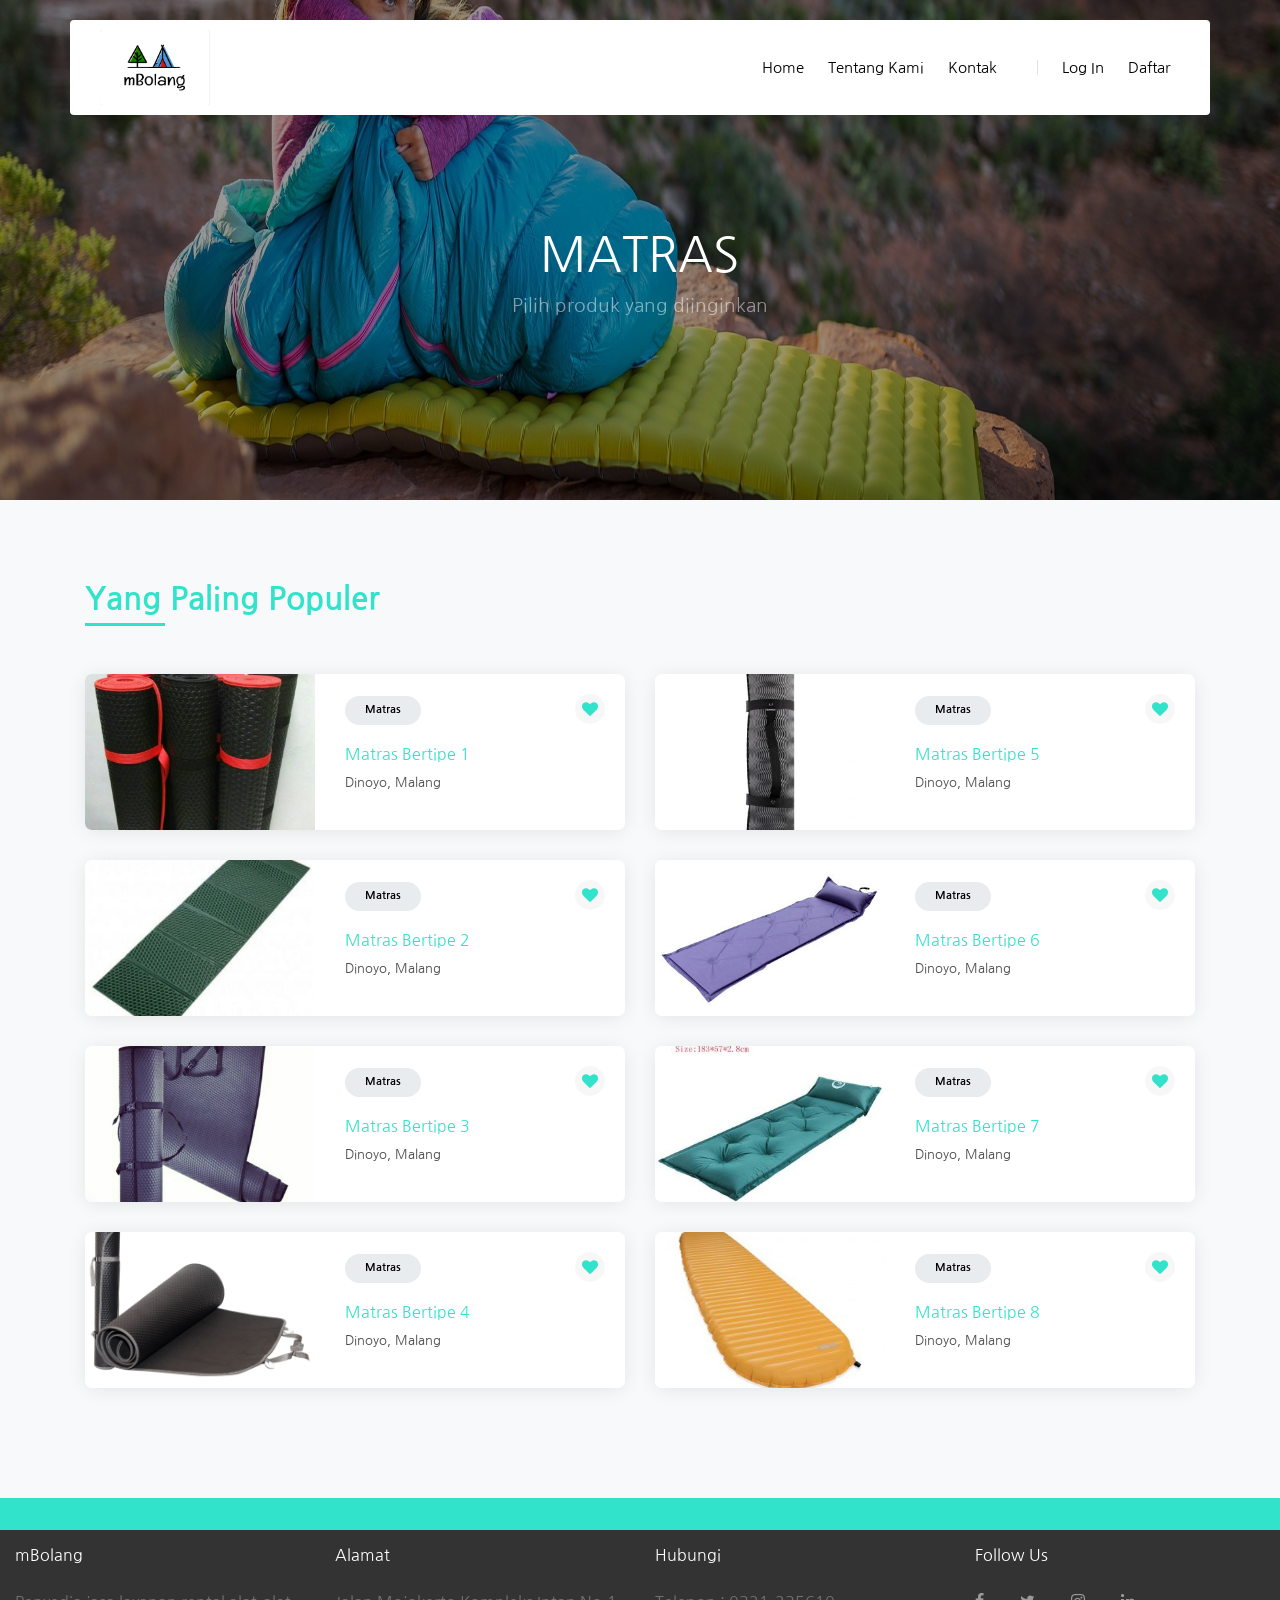
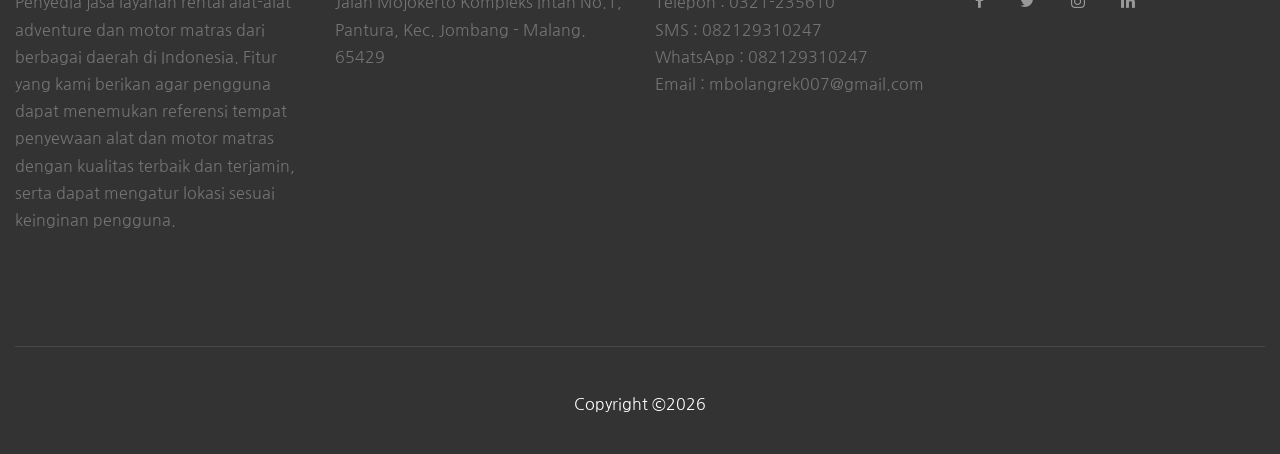
<file: daftar-produk-matras.html>
<!DOCTYPE html>
<html lang="en">
  <head>
    <title>mBolangRek</title>
    <meta charset="utf-8">
    <meta name="viewport" content="width=device-width, initial-scale=1, shrink-to-fit=no">

    <link href="https://fonts.googleapis.com/css?family=Nanum+Gothic:400,700,800" rel="stylesheet">
    <link rel="stylesheet" href="fonts/icomoon/style.css">

    <link rel="stylesheet" href="css/bootstrap.min.css">
    <link rel="stylesheet" href="css/magnific-popup.css">
    <link rel="stylesheet" href="css/jquery-ui.css">
    <link rel="stylesheet" href="css/owl.carousel.min.css">
    <link rel="stylesheet" href="css/owl.theme.default.min.css">

    <link rel="stylesheet" href="css/bootstrap-datepicker.css">

    <link rel="stylesheet" href="fonts/flaticon/font/flaticon.css">
    <link rel="shortcut icon" href="Foto Produk/orang.png">

    <link rel="stylesheet" href="css/aos.css">
    <link rel="stylesheet" href="css/rangeslider.css">

    <link rel="stylesheet" href="css/style.css">
    
  </head>
  <body>
  
  <div class="site-wrap">

    <div class="site-mobile-menu">
      <div class="site-mobile-menu-header">
        <div class="site-mobile-menu-close mt-3">
          <span class="icon-close2 js-menu-toggle"></span>
        </div>
      </div>
      <div class="site-mobile-menu-body"></div>
    </div>
    
    <header class="site-navbar container py-0 bg-white" role="banner">

      <!-- <div class="container"> -->
        <div class="row align-items-center">
          
          <div class="col-6 col-xl-2">
            <a href="index.html"><img src="logoapikpol.png" class="img-circle" alt="Cinque Terre" width="110px" height="75px"></a>
            <!-- <h1 class="mb-0 site-logo"><a href="index.html" class="text-black mb-0">mBolang<span class="text-primary">Rek</span>  </a></h1> -->
          </div>
          <div class="col-12 col-md-10 d-none d-xl-block">
            <nav class="site-navigation position-relative text-right" role="navigation">

              <ul class="site-menu js-clone-nav mr-auto d-none d-lg-block">
                <li><a href="index.html">Home</a></li>
                <li><a href="#">Tentang Kami</a></li>
                <li><a href="#">Kontak</a></li>
                <li class="ml-xl-3 login"><a href="login.html"><span class="border-left pl-xl-4"></span>Log In</a></li>
                <li><a href="register.html">Daftar</a></li>
              </ul>
            </nav>
          </div>


          <div class="d-inline-block d-xl-none ml-auto py-3 col-6 text-right" style="position: relative; top: 3px;">
            <a href="#" class="site-menu-toggle js-menu-toggle text-black"><span class="icon-menu h3"></span></a>
          </div>

        </div>
      <!-- </div> -->
      
    </header>

  
    
    <div class="site-blocks-cover inner-page-cover overlay" style="background-image: url(images/matras.jpg);" data-aos="fade" data-stellar-background-ratio="0.5">
      <div class="container">
        <div class="row align-items-center justify-content-center text-center">

          <div class="col-md-10" data-aos="fade-up" data-aos-delay="400">
            
            
            <div class="row justify-content-center mt-5">
              <div class="col-md-8 text-center">
                <h1>MATRAS</h1>
                <p class="mb-0">Pilih produk yang diinginkan</p>
              </div>
            </div>

            
          </div>
        </div>
      </div>
    </div>  

    <div class="site-section bg-light">
      <div class="container">
        <div class="row mb-5">
          <div class="col-md-7 text-left border-primary">
            <h2 class="font-weight-light text-primary">Yang Paling Populer</h2>
          </div>
        </div>
        <div class="row mt-5">
          <div class="col-lg-6">

            <div class="d-block d-md-flex listing">
              <a href="#" class="img d-block" style="background-image: url('matras/matras1.jpg')"></a>
              <div class="lh-content">
                <span class="category">Matras</span>
                <a href="#" class="bookmark"><span class="icon-heart"></span></a>
                <h3><a href="#">Matras Bertipe 1</a></h3>
                <address>Dinoyo, Malang</address>
                <!-- <p class="mb-0">
                  <span class="icon-star text-warning"></span>
                  <span class="icon-star text-warning"></span>
                  <span class="icon-star text-warning"></span>
                  <span class="icon-star text-warning"></span>
                  <span class="icon-star text-secondary"></span>
                  <span class="review">(3 Reviews)</span>
                </p> -->
              </div>
            </div>
            <div class="d-block d-md-flex listing">
                <a href="#" class="img d-block" style="background-image: url('matras/matras2.jpg')"></a>
                <div class="lh-content">
                  <span class="category">Matras</span>
                  <a href="#" class="bookmark"><span class="icon-heart"></span></a>
                  <h3><a href="#">Matras Bertipe 2</a></h3>
                  <address>Dinoyo, Malang</address>
                  <!-- <p class="mb-0">
                    <span class="icon-star text-warning"></span>
                    <span class="icon-star text-warning"></span>
                    <span class="icon-star text-warning"></span>
                    <span class="icon-star text-warning"></span>
                    <span class="icon-star text-secondary"></span>
                    <span class="review">(3 Reviews)</span>
                  </p> -->
                </div>
              </div>

              <div class="d-block d-md-flex listing">
                <a href="#" class="img d-block" style="background-image: url('matras/matras3.png')"></a>
                <div class="lh-content">
                  <span class="category">Matras</span>
                  <a href="#" class="bookmark"><span class="icon-heart"></span></a>
                  <h3><a href="#">Matras Bertipe 3</a></h3>
                  <address>Dinoyo, Malang</address>
                  <!-- <p class="mb-0">
                    <span class="icon-star text-warning"></span>
                    <span class="icon-star text-warning"></span>
                    <span class="icon-star text-warning"></span>
                    <span class="icon-star text-warning"></span>
                    <span class="icon-star text-secondary"></span>
                    <span class="review">(3 Reviews)</span>
                  </p> -->
                </div>
              </div>
              <div class="d-block d-md-flex listing">
              <a href="#" class="img d-block" style="background-image: url('matras/matras4.jpg')"></a>
              <div class="lh-content">
                <span class="category">Matras</span>
                <a href="#" class="bookmark"><span class="icon-heart"></span></a>
                <h3><a href="#">Matras Bertipe 4</a></h3>
                <address>Dinoyo, Malang</address>
                <!-- <p class="mb-0">
                  <span class="icon-star text-warning"></span>
                  <span class="icon-star text-warning"></span>
                  <span class="icon-star text-warning"></span>
                  <span class="icon-star text-warning"></span>
                  <span class="icon-star text-secondary"></span>
                  <span class="review">(3 Reviews)</span>
                </p> -->
              </div>
            </div>
             

          </div>
          <div class="col-lg-6">

            

            <div class="d-block d-md-flex listing">
              <a href="#" class="img d-block" style="background-image: url('matras/matras5.jpg')"></a>
              <div class="lh-content">
                <span class="category">Matras</span>
                <a href="#" class="bookmark"><span class="icon-heart"></span></a>
                <h3><a href="#">Matras Bertipe 5</a></h3>
                <address>Dinoyo, Malang</address>
                <!-- <p class="mb-0">
                  <span class="icon-star text-warning"></span>
                  <span class="icon-star text-warning"></span>
                  <span class="icon-star text-warning"></span>
                  <span class="icon-star text-warning"></span>
                  <span class="icon-star text-secondary"></span>
                  <span class="review">(3 Reviews)</span>
                </p> -->
              </div>
            </div>
            <div class="d-block d-md-flex listing">
                <a href="#" class="img d-block" style="background-image: url('matras/matras6.jpg')"></a>
                <div class="lh-content">
                  <span class="category">Matras</span>
                  <a href="#" class="bookmark"><span class="icon-heart"></span></a>
                  <h3><a href="#">Matras Bertipe 6</a></h3>
                  <address>Dinoyo, Malang</address>
                  <!-- <p class="mb-0">
                    <span class="icon-star text-warning"></span>
                    <span class="icon-star text-warning"></span>
                    <span class="icon-star text-warning"></span>
                    <span class="icon-star text-warning"></span>
                    <span class="icon-star text-secondary"></span>
                    <span class="review">(3 Reviews)</span>
                  </p> -->
                </div>
              </div>
              <div class="d-block d-md-flex listing">
                <a href="#" class="img d-block" style="background-image: url('matras/matras7.jpg')"></a>
                <div class="lh-content">
                  <span class="category">Matras</span>
                  <a href="#" class="bookmark"><span class="icon-heart"></span></a>
                  <h3><a href="#">Matras Bertipe 7</a></h3>
                  <address>Dinoyo, Malang</address>
                  <!-- <p class="mb-0">
                    <span class="icon-star text-warning"></span>
                    <span class="icon-star text-warning"></span>
                    <span class="icon-star text-warning"></span>
                    <span class="icon-star text-warning"></span>
                    <span class="icon-star text-secondary"></span>
                    <span class="review">(3 Reviews)</span>
                  </p> -->
                </div>
              </div>
              <div class="d-block d-md-flex listing">
                <a href="#" class="img d-block" style="background-image: url('matras/matras8.jpg')"></a>
                <div class="lh-content">
                  <span class="category">Matras</span>
                  <a href="#" class="bookmark"><span class="icon-heart"></span></a>
                  <h3><a href="#">Matras Bertipe 8</a></h3>
                  <address>Dinoyo, Malang</address>
                  <!-- <p class="mb-0">
                    <span class="icon-star text-warning"></span>
                    <span class="icon-star text-warning"></span>
                    <span class="icon-star text-warning"></span>
                    <span class="icon-star text-warning"></span>
                    <span class="icon-star text-secondary"></span>
                    <span class="review">(3 Reviews)</span>
                  </p> -->
                </div>
              </div>

          </div>
        </div>
      </div>
    </div>

    <!-- <div class="site-section bg-light">
      <div class="container">
        <div class="row mb-5">
          <div class="col-md-7 text-left border-primary">
            <h2 class="font-weight-light text-primary">Trending Today</h2>
          </div>
        </div>
        <div class="row mt-5">
          <div class="col-lg-6">

            <div class="d-block d-md-flex listing">
              <a href="#" class="img d-block" style="background-image: url('images/img_2.jpg')"></a>
              <div class="lh-content">
                <span class="category">Real Estate</span>
                <a href="#" class="bookmark"><span class="icon-heart"></span></a>
                <h3><a href="#">House with Swimming Pool</a></h3>
                <address>Don St, Brooklyn, New York</address>
                <p class="mb-0">
                  <span class="icon-star text-warning"></span>
                  <span class="icon-star text-warning"></span>
                  <span class="icon-star text-warning"></span>
                  <span class="icon-star text-warning"></span>
                  <span class="icon-star text-secondary"></span>
                  <span class="review">(3 Reviews)</span>
                </p>
              </div>
            </div>
            <div class="d-block d-md-flex listing">
                <a href="#" class="img d-block" style="background-image: url('images/img_3.jpg')"></a>
                <div class="lh-content">
                  <span class="category">Furniture</span>
                  <a href="#" class="bookmark"><span class="icon-heart"></span></a>
                  <h3><a href="#">Wooden Chair &amp; Table</a></h3>
                  <address>Don St, Brooklyn, New York</address>
                  <p class="mb-0">
                    <span class="icon-star text-warning"></span>
                    <span class="icon-star text-warning"></span>
                    <span class="icon-star text-warning"></span>
                    <span class="icon-star text-warning"></span>
                    <span class="icon-star text-secondary"></span>
                    <span class="review">(3 Reviews)</span>
                  </p>
                </div>
              </div>

              <div class="d-block d-md-flex listing">
                <a href="#" class="img d-block" style="background-image: url('images/img_4.jpg')"></a>
                <div class="lh-content">
                  <span class="category">Electronics</span>
                  <a href="#" class="bookmark"><span class="icon-heart"></span></a>
                  <h3><a href="#">iPhone X gray</a></h3>
                  <address>Don St, Brooklyn, New York</address>
                  <p class="mb-0">
                    <span class="icon-star text-warning"></span>
                    <span class="icon-star text-warning"></span>
                    <span class="icon-star text-warning"></span>
                    <span class="icon-star text-warning"></span>
                    <span class="icon-star text-secondary"></span>
                    <span class="review">(3 Reviews)</span>
                  </p>
                </div>
              </div>

             

          </div>
          <div class="col-lg-6">

            <div class="d-block d-md-flex listing">
              <a href="#" class="img d-block" style="background-image: url('images/img_1.jpg')"></a>
              <div class="lh-content">
                <span class="category">Cars &amp; Vehicles</span>
                <a href="#" class="bookmark"><span class="icon-heart"></span></a>
                <h3><a href="#">Red Luxury Car</a></h3>
                <address>Don St, Brooklyn, New York</address>
                <p class="mb-0">
                  <span class="icon-star text-warning"></span>
                  <span class="icon-star text-warning"></span>
                  <span class="icon-star text-warning"></span>
                  <span class="icon-star text-warning"></span>
                  <span class="icon-star text-secondary"></span>
                  <span class="review">(3 Reviews)</span>
                </p>
              </div>
            </div>

            <div class="d-block d-md-flex listing">
              <a href="#" class="img d-block" style="background-image: url('images/img_2.jpg')"></a>
              <div class="lh-content">
                <span class="category">Real Estate</span>
                <a href="#" class="bookmark"><span class="icon-heart"></span></a>
                <h3><a href="#">House with Swimming Pool</a></h3>
                <address>Don St, Brooklyn, New York</address>
                <p class="mb-0">
                  <span class="icon-star text-warning"></span>
                  <span class="icon-star text-warning"></span>
                  <span class="icon-star text-warning"></span>
                  <span class="icon-star text-warning"></span>
                  <span class="icon-star text-secondary"></span>
                  <span class="review">(3 Reviews)</span>
                </p>
              </div>
            </div>
            <div class="d-block d-md-flex listing">
                <a href="#" class="img d-block" style="background-image: url('images/img_3.jpg')"></a>
                <div class="lh-content">
                  <span class="category">Furniture</span>
                  <a href="#" class="bookmark"><span class="icon-heart"></span></a>
                  <h3><a href="#">Wooden Chair &amp; Table</a></h3>
                  <address>Don St, Brooklyn, New York</address>
                  <p class="mb-0">
                    <span class="icon-star text-warning"></span>
                    <span class="icon-star text-warning"></span>
                    <span class="icon-star text-warning"></span>
                    <span class="icon-star text-warning"></span>
                    <span class="icon-star text-secondary"></span>
                    <span class="review">(3 Reviews)</span>
                  </p>
                </div>
              </div>

          </div>
        </div>
      </div>
    </div> -->
    
    <!-- <div class="site-section bg-white">
      <div class="container">

        <div class="row justify-content-center mb-5">
          <div class="col-md-7 text-center border-primary">
            <h2 class="font-weight-light text-primary">Testimonials</h2>
          </div>
        </div>

        <div class="slide-one-item home-slider owl-carousel">
          <div>
            <div class="testimonial">
              <figure class="mb-4">
                <img src="images/person_3.jpg" alt="Image" class="img-fluid mb-3">
                <p>John Smith</p>
              </figure>
              <blockquote>
                <p>&ldquo;Lorem ipsum dolor sit amet consectetur adipisicing elit. Consectetur unde reprehenderit aperiam quaerat fugiat repudiandae explicabo animi minima fuga beatae illum eligendi incidunt consequatur. Amet dolores excepturi earum unde iusto.&rdquo;</p>
              </blockquote>
            </div>
          </div>
          <div>
            <div class="testimonial">
              <figure class="mb-4">
                <img src="images/person_2.jpg" alt="Image" class="img-fluid mb-3">
                <p>Christine Aguilar</p>
              </figure>
              <blockquote>
                <p>&ldquo;Lorem ipsum dolor sit amet consectetur adipisicing elit. Consectetur unde reprehenderit aperiam quaerat fugiat repudiandae explicabo animi minima fuga beatae illum eligendi incidunt consequatur. Amet dolores excepturi earum unde iusto.&rdquo;</p>
              </blockquote>
            </div>
          </div>

          <div>
            <div class="testimonial">
              <figure class="mb-4">
                <img src="images/person_4.jpg" alt="Image" class="img-fluid mb-3">
                <p>Robert Spears</p>
              </figure>
              <blockquote>
                <p>&ldquo;Lorem ipsum dolor sit amet consectetur adipisicing elit. Consectetur unde reprehenderit aperiam quaerat fugiat repudiandae explicabo animi minima fuga beatae illum eligendi incidunt consequatur. Amet dolores excepturi earum unde iusto.&rdquo;</p>
              </blockquote>
            </div>
          </div>

          <div>
            <div class="testimonial">
              <figure class="mb-4">
                <img src="images/person_5.jpg" alt="Image" class="img-fluid mb-3">
                <p>Bruce Rogers</p>
              </figure>
              <blockquote>
                <p>&ldquo;Lorem ipsum dolor sit amet consectetur adipisicing elit. Consectetur unde reprehenderit aperiam quaerat fugiat repudiandae explicabo animi minima fuga beatae illum eligendi incidunt consequatur. Amet dolores excepturi earum unde iusto.&rdquo;</p>
              </blockquote>
            </div>
          </div>

        </div>
      </div>
    </div> -->


    <div class="newsletter bg-primary py-3">
      <div class="container">
        <!-- <div class="row align-items-center">
          <div class="col-md-6">
            <h2>Newsletter</h2>
            <p>Lorem ipsum dolor sit amet consectetur adipisicing elit.</p>
          </div>
          <div class="col-md-6">
            
            <form class="d-flex">
              <input type="text" class="form-control" placeholder="Email">
              <input type="submit" value="Subscribe" class="btn btn-white"> 
            </form>
          </div>
        </div> -->
      </div>
    </div>
    
    
    <footer class="site-footer">
      <div class="container-fluid">
        <div class="row">
          <div class="col-md-12">
            <div class="row">
              <div class="col-md-3">
                <h2 class="footer-heading mb-4">mBolang</h2>
                <p>Penyedia jasa layanan rental alat-alat adventure dan motor matras dari berbagai daerah di Indonesia. Fitur yang kami berikan agar pengguna dapat menemukan referensi tempat penyewaan alat dan motor matras dengan kualitas terbaik dan terjamin, serta dapat mengatur lokasi sesuai keinginan pengguna.</p>
              </div>
              
              <div class="col-md-3">
                <h2 class="footer-heading mb-4">Alamat</h2>
                <p>Jalan Mojokerto Kompleks Intan No.1, Pantura, Kec. Jombang - Malang.<br>65429</p>
              </div>

              <div class="col-md-3">
                <h2 class="footer-heading mb-4">Hubungi</h2>
                <p>Telepon : 0321-235610<br>
                   SMS     : 082129310247<br>
                   WhatsApp : 082129310247<br>
                   Email : mbolangrek007@gmail.com</p>
              </div>
              <div class="col-md-3">
                <h2 class="footer-heading mb-4">Follow Us</h2>
                <a href="#" class="pl-0 pr-3"><span class="icon-facebook"></span></a>
                <a href="#" class="pl-3 pr-3"><span class="icon-twitter"></span></a>
                <a href="#" class="pl-3 pr-3"><span class="icon-instagram"></span></a>
                <a href="#" class="pl-3 pr-3"><span class="icon-linkedin"></span></a>
              </div>
            </div>
          </div>
        </div>
        <div class="row pt-5 mt-5 text-center">
          <div class="col-md-12">
            <div class="border-top pt-5"></div>
              <h2 class="footer-heading mb-4">Copyright &copy;<script>document.write(new Date().getFullYear());</script></h2>
          </div>
        </div>
        
      </div>
    </footer>
  </div>

  <script src="js/jquery-3.3.1.min.js"></script>
  <script src="js/jquery-migrate-3.0.1.min.js"></script>
  <script src="js/jquery-ui.js"></script>
  <script src="js/popper.min.js"></script>
  <script src="js/bootstrap.min.js"></script>
  <script src="js/owl.carousel.min.js"></script>
  <script src="js/jquery.stellar.min.js"></script>
  <script src="js/jquery.countdown.min.js"></script>
  <script src="js/jquery.magnific-popup.min.js"></script>
  <script src="js/bootstrap-datepicker.min.js"></script>
  <script src="js/aos.js"></script>
  <script src="js/rangeslider.min.js"></script>

  <script src="js/main.js"></script>
    
  </body>
</html>
</file>
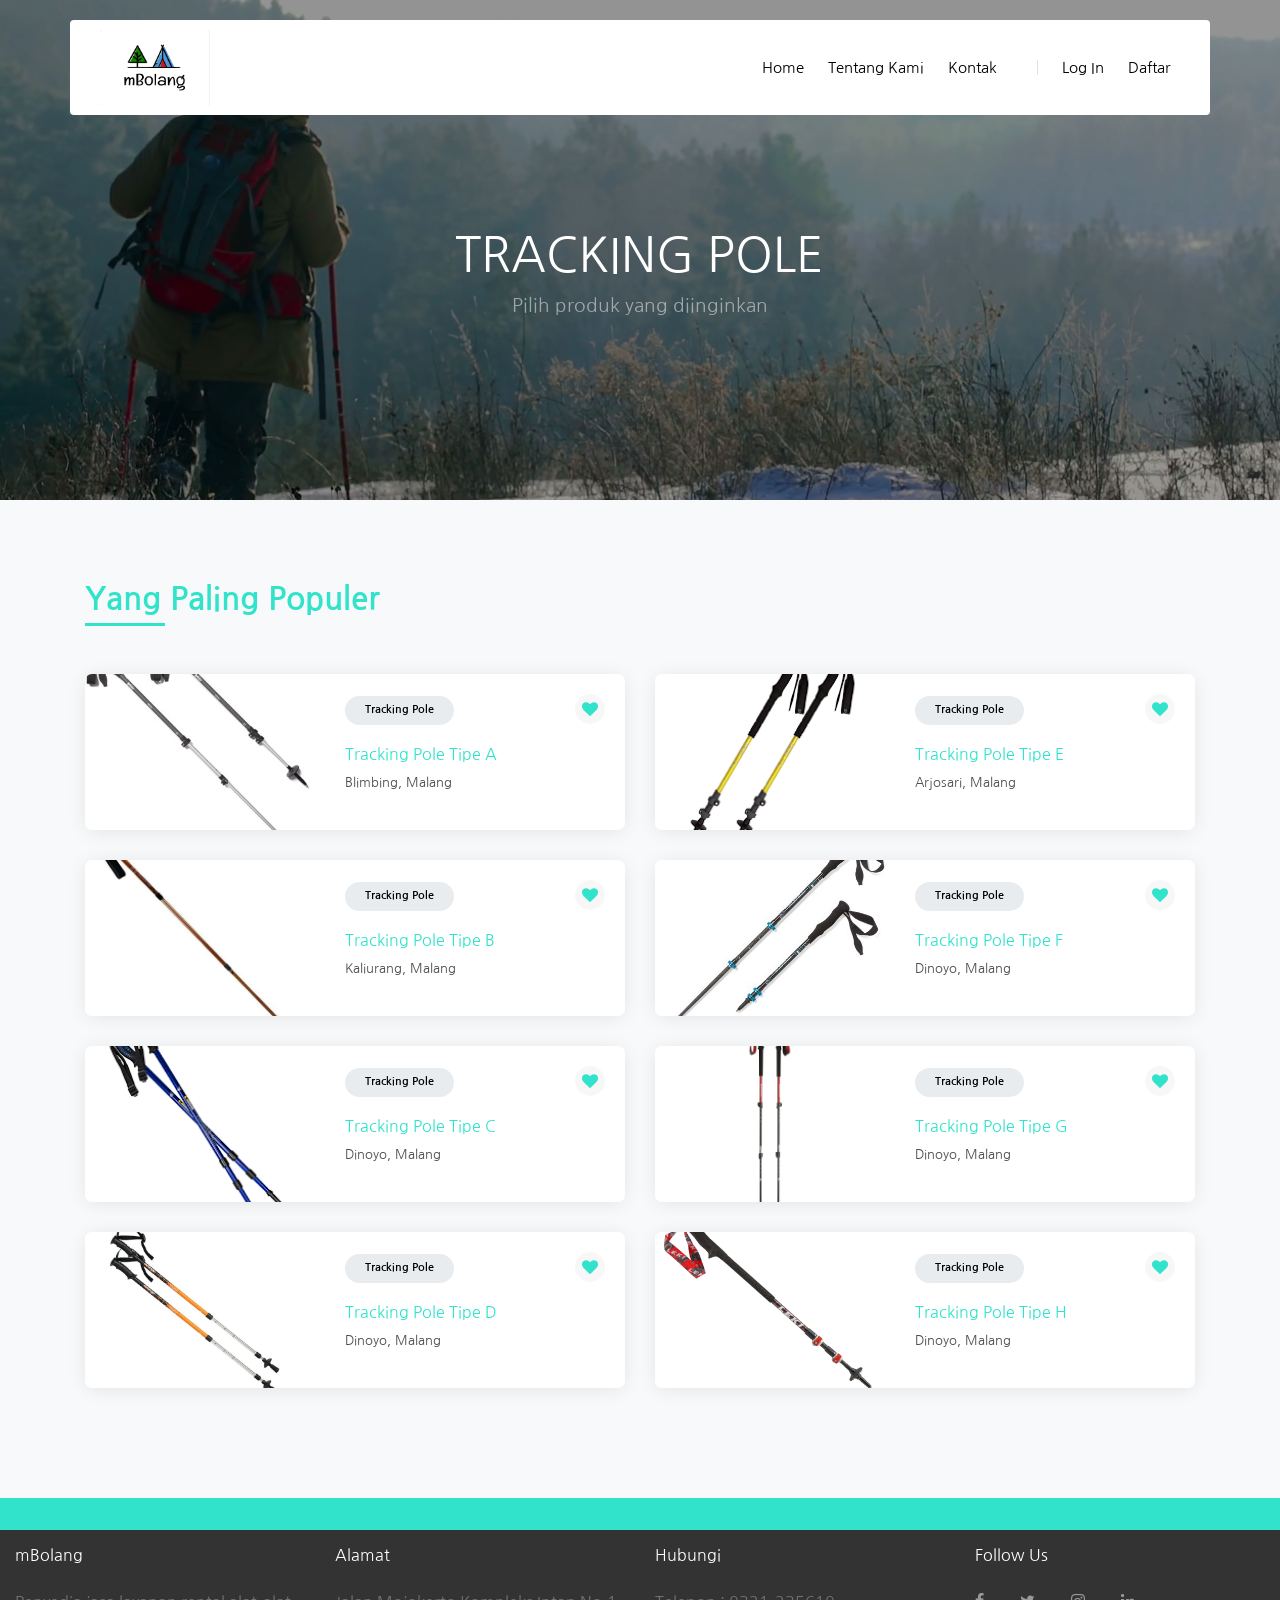
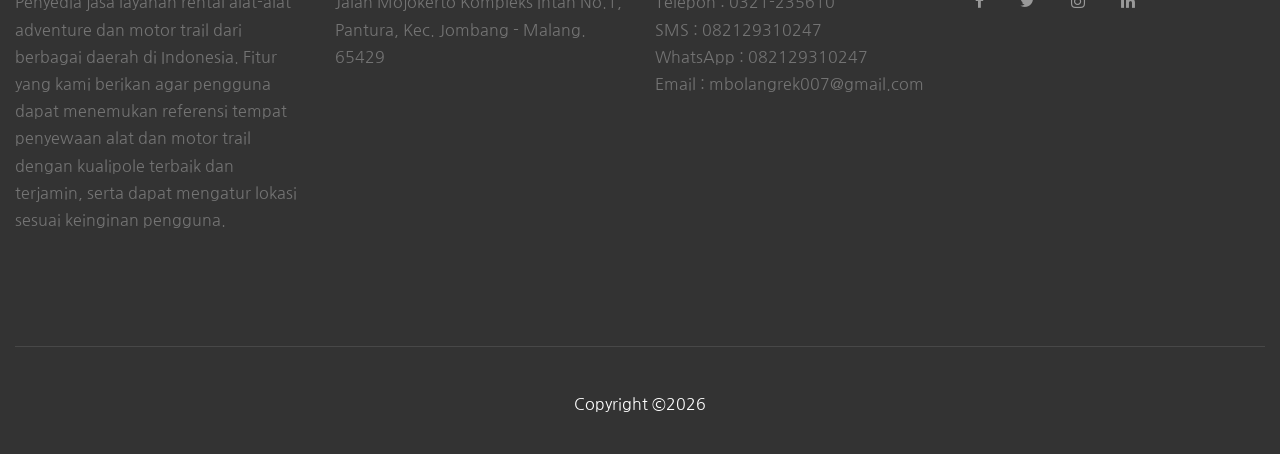
<file: daftar-produk-pole.html>
<!DOCTYPE html>
<html lang="en">
  <head>
    <title>mBolangRek</title>
    <meta charset="utf-8">
    <meta name="viewport" content="width=device-width, initial-scale=1, shrink-to-fit=no">

    <link href="https://fonts.googleapis.com/css?family=Nanum+Gothic:400,700,800" rel="stylesheet">
    <link rel="stylesheet" href="fonts/icomoon/style.css">

    <link rel="stylesheet" href="css/bootstrap.min.css">
    <link rel="stylesheet" href="css/magnific-popup.css">
    <link rel="stylesheet" href="css/jquery-ui.css">
    <link rel="stylesheet" href="css/owl.carousel.min.css">
    <link rel="stylesheet" href="css/owl.theme.default.min.css">

    <link rel="stylesheet" href="css/bootstrap-datepicker.css">

    <link rel="stylesheet" href="fonts/flaticon/font/flaticon.css">
    <link rel="shortcut icon" href="Foto Produk/orang.png">

    <link rel="stylesheet" href="css/aos.css">
    <link rel="stylesheet" href="css/rangeslider.css">

    <link rel="stylesheet" href="css/style.css">
    
  </head>
  <body>
  
  <div class="site-wrap">

    <div class="site-mobile-menu">
      <div class="site-mobile-menu-header">
        <div class="site-mobile-menu-close mt-3">
          <span class="icon-close2 js-menu-toggle"></span>
        </div>
      </div>
      <div class="site-mobile-menu-body"></div>
    </div>
    
    <header class="site-navbar container py-0 bg-white" role="banner">

      <!-- <div class="container"> -->
        <div class="row align-items-center">
          
          <div class="col-6 col-xl-2">
            <a href="index.html"><img src="logoapikpol.png" class="img-circle" alt="Cinque Terre" width="110px" height="75px"></a>
            <!-- <h1 class="mb-0 site-logo"><a href="index.html" class="text-black mb-0">mBolang<span class="text-primary">Rek</span>  </a></h1> -->
          </div>
          <div class="col-12 col-md-10 d-none d-xl-block">
            <nav class="site-navigation position-relative text-right" role="navigation">

              <ul class="site-menu js-clone-nav mr-auto d-none d-lg-block">
                <li><a href="index.html">Home</a></li>
                <li><a href="#">Tentang Kami</a></li>
                <li><a href="#">Kontak</a></li>
                <li class="ml-xl-3 login"><a href="login.html"><span class="border-left pl-xl-4"></span>Log In</a></li>
                <li><a href="register.html">Daftar</a></li>
              </ul>
            </nav>
          </div>


          <div class="d-inline-block d-xl-none ml-auto py-3 col-6 text-right" style="position: relative; top: 3px;">
            <a href="#" class="site-menu-toggle js-menu-toggle text-black"><span class="icon-menu h3"></span></a>
          </div>

        </div>
      <!-- </div> -->
      
    </header>

  
    
    <div class="site-blocks-cover inner-page-cover overlay" style="background-image: url(images/pole2.png);" data-aos="fade" data-stellar-background-ratio="0.5">
      <div class="container">
        <div class="row align-items-center justify-content-center text-center">

          <div class="col-md-10" data-aos="fade-up" data-aos-delay="400">
            
            
            <div class="row justify-content-center mt-5">
              <div class="col-md-8 text-center">
                <h1>TRACKING POLE</h1>
                <p class="mb-0">Pilih produk yang diinginkan</p>
              </div>
            </div>

            
          </div>
        </div>
      </div>
    </div>  

    <div class="site-section bg-light">
      <div class="container">
        <div class="row mb-5">
          <div class="col-md-7 text-left border-primary">
            <h2 class="font-weight-light text-primary">Yang Paling Populer</h2>
          </div>
        </div>
        <div class="row mt-5">
          <div class="col-lg-6">
            <div class="d-block d-md-flex listing">
              <a href="#" class="img d-block" style="background-image: url('pole/pole1.jpg')"></a>
              <div class="lh-content">
                <span class="category">Tracking Pole</span>
                <a href="#" class="bookmark"><span class="icon-heart"></span></a>
                <h3><a href="#">Tracking Pole Tipe A</a></h3>
                <address>Blimbing, Malang</address>
                <!-- <p class="mb-0">
                  <span class="icon-star text-warning"></span>
                  <span class="icon-star text-warning"></span>
                  <span class="icon-star text-warning"></span>
                  <span class="icon-star text-warning"></span>
                  <span class="icon-star text-secondary"></span>
                  <span class="review">(3 Reviews)</span>
                </p> -->
              </div>
            </div>
            <div class="d-block d-md-flex listing">
                <a href="#" class="img d-block" style="background-image: url('pole/pole2.jpg')"></a>
                <div class="lh-content">
                  <span class="category">Tracking Pole</span>
                  <a href="#" class="bookmark"><span class="icon-heart"></span></a>
                  <h3><a href="#">Tracking Pole Tipe B</a></h3>
                  <address>Kaliurang, Malang</address>
                  <!-- <p class="mb-0">
                    <span class="icon-star text-warning"></span>
                    <span class="icon-star text-warning"></span>
                    <span class="icon-star text-warning"></span>
                    <span class="icon-star text-warning"></span>
                    <span class="icon-star text-secondary"></span>
                    <span class="review">(3 Reviews)</span>
                  </p> -->
                </div>
              </div>

              <div class="d-block d-md-flex listing">
                <a href="#" class="img d-block" style="background-image: url('pole/pole3.png')"></a>
                <div class="lh-content">
                  <span class="category">Tracking Pole</span>
                  <a href="#" class="bookmark"><span class="icon-heart"></span></a>
                  <h3><a href="#">Tracking Pole Tipe C</a></h3>
                  <address>Dinoyo, Malang</address>
                  <!-- <p class="mb-0">
                    <span class="icon-star text-warning"></span>
                    <span class="icon-star text-warning"></span>
                    <span class="icon-star text-warning"></span>
                    <span class="icon-star text-warning"></span>
                    <span class="icon-star text-secondary"></span>
                    <span class="review">(3 Reviews)</span>
                  </p> -->
                </div>
              </div>
              <div class="d-block d-md-flex listing">
              <a href="#" class="img d-block" style="background-image: url('pole/pole4.jpg')"></a>
              <div class="lh-content">
                <span class="category">Tracking Pole</span>
                <a href="#" class="bookmark"><span class="icon-heart"></span></a>
                <h3><a href="#">Tracking Pole Tipe D</a></h3>
                <address>Dinoyo, Malang</address>
                <!-- <p class="mb-0">
                  <span class="icon-star text-warning"></span>
                  <span class="icon-star text-warning"></span>
                  <span class="icon-star text-warning"></span>
                  <span class="icon-star text-warning"></span>
                  <span class="icon-star text-secondary"></span>
                  <span class="review">(3 Reviews)</span>
                </p> -->
              </div>
            </div>
          </div>
          <div class="col-lg-6">
            <div class="d-block d-md-flex listing">
              <a href="#" class="img d-block" style="background-image: url('pole/pole5.png')"></a>
              <div class="lh-content">
                <span class="category">Tracking Pole</span>
                <a href="#" class="bookmark"><span class="icon-heart"></span></a>
                <h3><a href="#">Tracking Pole Tipe E</a></h3>
                <address>Arjosari, Malang</address>
                <!-- <p class="mb-0">
                  <span class="icon-star text-warning"></span>
                  <span class="icon-star text-warning"></span>
                  <span class="icon-star text-warning"></span>
                  <span class="icon-star text-warning"></span>
                  <span class="icon-star text-secondary"></span>
                  <span class="review">(3 Reviews)</span>
                </p> -->
              </div>
            </div>
            <div class="d-block d-md-flex listing">
                <a href="#" class="img d-block" style="background-image: url('pole/pole9.jpg')"></a>
                <div class="lh-content">
                  <span class="category">Tracking Pole</span>
                  <a href="#" class="bookmark"><span class="icon-heart"></span></a>
                  <h3><a href="#">Tracking Pole Tipe F</a></h3>
                  <address>Dinoyo, Malang</address>
                  <!-- <p class="mb-0">
                    <span class="icon-star text-warning"></span>
                    <span class="icon-star text-warning"></span>
                    <span class="icon-star text-warning"></span>
                    <span class="icon-star text-warning"></span>
                    <span class="icon-star text-secondary"></span>
                    <span class="review">(3 Reviews)</span>
                  </p> -->
                </div>
              </div>
              <div class="d-block d-md-flex listing">
                <a href="#" class="img d-block" style="background-image: url('pole/pole7.jpg')"></a>
                <div class="lh-content">
                  <span class="category">Tracking Pole</span>
                  <a href="#" class="bookmark"><span class="icon-heart"></span></a>
                  <h3><a href="#">Tracking Pole Tipe G</a></h3>
                  <address>Dinoyo, Malang</address>
                  <!-- <p class="mb-0">
                    <span class="icon-star text-warning"></span>
                    <span class="icon-star text-warning"></span>
                    <span class="icon-star text-warning"></span>
                    <span class="icon-star text-warning"></span>
                    <span class="icon-star text-secondary"></span>
                    <span class="review">(3 Reviews)</span>
                  </p> -->
                </div>
              </div>
              <div class="d-block d-md-flex listing">
                <a href="#" class="img d-block" style="background-image: url('pole/pole8.jpg')"></a>
                <div class="lh-content">
                  <span class="category">Tracking Pole</span>
                  <a href="#" class="bookmark"><span class="icon-heart"></span></a>
                  <h3><a href="#">Tracking Pole Tipe H</a></h3>
                  <address>Dinoyo, Malang</address>
                  <!-- <p class="mb-0">
                    <span class="icon-star text-warning"></span>
                    <span class="icon-star text-warning"></span>
                    <span class="icon-star text-warning"></span>
                    <span class="icon-star text-warning"></span>
                    <span class="icon-star text-secondary"></span>
                    <span class="review">(3 Reviews)</span>
                  </p> -->
                </div>
              </div>
          </div>
        </div>
      </div>
    </div>

    <!-- <div class="site-section bg-light">
      <div class="container">
        <div class="row mb-5">
          <div class="col-md-7 text-left border-primary">
            <h2 class="font-weight-light text-primary">Trending Today</h2>
          </div>
        </div>
        <div class="row mt-5">
          <div class="col-lg-6">

            <div class="d-block d-md-flex listing">
              <a href="#" class="img d-block" style="background-image: url('images/img_2.jpg')"></a>
              <div class="lh-content">
                <span class="category">Real Estate</span>
                <a href="#" class="bookmark"><span class="icon-heart"></span></a>
                <h3><a href="#">House with Swimming Pool</a></h3>
                <address>Don St, Brooklyn, New York</address>
                <p class="mb-0">
                  <span class="icon-star text-warning"></span>
                  <span class="icon-star text-warning"></span>
                  <span class="icon-star text-warning"></span>
                  <span class="icon-star text-warning"></span>
                  <span class="icon-star text-secondary"></span>
                  <span class="review">(3 Reviews)</span>
                </p>
              </div>
            </div>
            <div class="d-block d-md-flex listing">
                <a href="#" class="img d-block" style="background-image: url('images/img_3.jpg')"></a>
                <div class="lh-content">
                  <span class="category">Furniture</span>
                  <a href="#" class="bookmark"><span class="icon-heart"></span></a>
                  <h3><a href="#">Wooden Chair &amp; Table</a></h3>
                  <address>Don St, Brooklyn, New York</address>
                  <p class="mb-0">
                    <span class="icon-star text-warning"></span>
                    <span class="icon-star text-warning"></span>
                    <span class="icon-star text-warning"></span>
                    <span class="icon-star text-warning"></span>
                    <span class="icon-star text-secondary"></span>
                    <span class="review">(3 Reviews)</span>
                  </p>
                </div>
              </div>

              <div class="d-block d-md-flex listing">
                <a href="#" class="img d-block" style="background-image: url('images/img_4.jpg')"></a>
                <div class="lh-content">
                  <span class="category">Electronics</span>
                  <a href="#" class="bookmark"><span class="icon-heart"></span></a>
                  <h3><a href="#">iPhone X gray</a></h3>
                  <address>Don St, Brooklyn, New York</address>
                  <p class="mb-0">
                    <span class="icon-star text-warning"></span>
                    <span class="icon-star text-warning"></span>
                    <span class="icon-star text-warning"></span>
                    <span class="icon-star text-warning"></span>
                    <span class="icon-star text-secondary"></span>
                    <span class="review">(3 Reviews)</span>
                  </p>
                </div>
              </div>

             

          </div>
          <div class="col-lg-6">

            <div class="d-block d-md-flex listing">
              <a href="#" class="img d-block" style="background-image: url('images/img_1.jpg')"></a>
              <div class="lh-content">
                <span class="category">Cars &amp; Vehicles</span>
                <a href="#" class="bookmark"><span class="icon-heart"></span></a>
                <h3><a href="#">Red Luxury Car</a></h3>
                <address>Don St, Brooklyn, New York</address>
                <p class="mb-0">
                  <span class="icon-star text-warning"></span>
                  <span class="icon-star text-warning"></span>
                  <span class="icon-star text-warning"></span>
                  <span class="icon-star text-warning"></span>
                  <span class="icon-star text-secondary"></span>
                  <span class="review">(3 Reviews)</span>
                </p>
              </div>
            </div>

            <div class="d-block d-md-flex listing">
              <a href="#" class="img d-block" style="background-image: url('images/img_2.jpg')"></a>
              <div class="lh-content">
                <span class="category">Real Estate</span>
                <a href="#" class="bookmark"><span class="icon-heart"></span></a>
                <h3><a href="#">House with Swimming Pool</a></h3>
                <address>Don St, Brooklyn, New York</address>
                <p class="mb-0">
                  <span class="icon-star text-warning"></span>
                  <span class="icon-star text-warning"></span>
                  <span class="icon-star text-warning"></span>
                  <span class="icon-star text-warning"></span>
                  <span class="icon-star text-secondary"></span>
                  <span class="review">(3 Reviews)</span>
                </p>
              </div>
            </div>
            <div class="d-block d-md-flex listing">
                <a href="#" class="img d-block" style="background-image: url('images/img_3.jpg')"></a>
                <div class="lh-content">
                  <span class="category">Furniture</span>
                  <a href="#" class="bookmark"><span class="icon-heart"></span></a>
                  <h3><a href="#">Wooden Chair &amp; Table</a></h3>
                  <address>Don St, Brooklyn, New York</address>
                  <p class="mb-0">
                    <span class="icon-star text-warning"></span>
                    <span class="icon-star text-warning"></span>
                    <span class="icon-star text-warning"></span>
                    <span class="icon-star text-warning"></span>
                    <span class="icon-star text-secondary"></span>
                    <span class="review">(3 Reviews)</span>
                  </p>
                </div>
              </div>

          </div>
        </div>
      </div>
    </div> -->
    
    <!-- <div class="site-section bg-white">
      <div class="container">

        <div class="row justify-content-center mb-5">
          <div class="col-md-7 text-center border-primary">
            <h2 class="font-weight-light text-primary">Testimonials</h2>
          </div>
        </div>

        <div class="slide-one-item home-slider owl-carousel">
          <div>
            <div class="testimonial">
              <figure class="mb-4">
                <img src="images/person_3.jpg" alt="Image" class="img-fluid mb-3">
                <p>John Smith</p>
              </figure>
              <blockquote>
                <p>&ldquo;Lorem ipsum dolor sit amet consectetur adipisicing elit. Consectetur unde reprehenderit aperiam quaerat fugiat repudiandae explicabo animi minima fuga beatae illum eligendi incidunt consequatur. Amet dolores excepturi earum unde iusto.&rdquo;</p>
              </blockquote>
            </div>
          </div>
          <div>
            <div class="testimonial">
              <figure class="mb-4">
                <img src="images/person_2.jpg" alt="Image" class="img-fluid mb-3">
                <p>Christine Aguilar</p>
              </figure>
              <blockquote>
                <p>&ldquo;Lorem ipsum dolor sit amet consectetur adipisicing elit. Consectetur unde reprehenderit aperiam quaerat fugiat repudiandae explicabo animi minima fuga beatae illum eligendi incidunt consequatur. Amet dolores excepturi earum unde iusto.&rdquo;</p>
              </blockquote>
            </div>
          </div>

          <div>
            <div class="testimonial">
              <figure class="mb-4">
                <img src="images/person_4.jpg" alt="Image" class="img-fluid mb-3">
                <p>Robert Spears</p>
              </figure>
              <blockquote>
                <p>&ldquo;Lorem ipsum dolor sit amet consectetur adipisicing elit. Consectetur unde reprehenderit aperiam quaerat fugiat repudiandae explicabo animi minima fuga beatae illum eligendi incidunt consequatur. Amet dolores excepturi earum unde iusto.&rdquo;</p>
              </blockquote>
            </div>
          </div>

          <div>
            <div class="testimonial">
              <figure class="mb-4">
                <img src="images/person_5.jpg" alt="Image" class="img-fluid mb-3">
                <p>Bruce Rogers</p>
              </figure>
              <blockquote>
                <p>&ldquo;Lorem ipsum dolor sit amet consectetur adipisicing elit. Consectetur unde reprehenderit aperiam quaerat fugiat repudiandae explicabo animi minima fuga beatae illum eligendi incidunt consequatur. Amet dolores excepturi earum unde iusto.&rdquo;</p>
              </blockquote>
            </div>
          </div>

        </div>
      </div>
    </div> -->


    <div class="newsletter bg-primary py-3">
      <div class="container">
        <!-- <div class="row align-items-center">
          <div class="col-md-6">
            <h2>Newsletter</h2>
            <p>Lorem ipsum dolor sit amet consectetur adipisicing elit.</p>
          </div>
          <div class="col-md-6">
            
            <form class="d-flex">
              <input type="text" class="form-control" placeholder="Email">
              <input type="submit" value="Subscribe" class="btn btn-white"> 
            </form>
          </div>
        </div> -->
      </div>
    </div>
    
    
    <footer class="site-footer">
      <div class="container-fluid">
        <div class="row">
          <div class="col-md-12">
            <div class="row">
              <div class="col-md-3">
                <h2 class="footer-heading mb-4">mBolang</h2>
                <p>Penyedia jasa layanan rental alat-alat adventure dan motor trail dari berbagai daerah di Indonesia. Fitur yang kami berikan agar pengguna dapat menemukan referensi tempat penyewaan alat dan motor trail dengan kualipole terbaik dan terjamin, serta dapat mengatur lokasi sesuai keinginan pengguna.</p>
              </div>
              
              <div class="col-md-3">
                <h2 class="footer-heading mb-4">Alamat</h2>
                <p>Jalan Mojokerto Kompleks Intan No.1, Pantura, Kec. Jombang - Malang.<br>65429</p>
              </div>

              <div class="col-md-3">
                <h2 class="footer-heading mb-4">Hubungi</h2>
                <p>Telepon : 0321-235610<br>
                   SMS     : 082129310247<br>
                   WhatsApp : 082129310247<br>
                   Email : mbolangrek007@gmail.com</p>
              </div>
              <div class="col-md-3">
                <h2 class="footer-heading mb-4">Follow Us</h2>
                <a href="#" class="pl-0 pr-3"><span class="icon-facebook"></span></a>
                <a href="#" class="pl-3 pr-3"><span class="icon-twitter"></span></a>
                <a href="#" class="pl-3 pr-3"><span class="icon-instagram"></span></a>
                <a href="#" class="pl-3 pr-3"><span class="icon-linkedin"></span></a>
              </div>
            </div>
          </div>
        </div>
        <div class="row pt-5 mt-5 text-center">
          <div class="col-md-12">
            <div class="border-top pt-5"></div>
              <h2 class="footer-heading mb-4">Copyright &copy;<script>document.write(new Date().getFullYear());</script></h2>
          </div>
        </div>
        
      </div>
    </footer>
  </div>

  <script src="js/jquery-3.3.1.min.js"></script>
  <script src="js/jquery-migrate-3.0.1.min.js"></script>
  <script src="js/jquery-ui.js"></script>
  <script src="js/popper.min.js"></script>
  <script src="js/bootstrap.min.js"></script>
  <script src="js/owl.carousel.min.js"></script>
  <script src="js/jquery.stellar.min.js"></script>
  <script src="js/jquery.countdown.min.js"></script>
  <script src="js/jquery.magnific-popup.min.js"></script>
  <script src="js/bootstrap-datepicker.min.js"></script>
  <script src="js/aos.js"></script>
  <script src="js/rangeslider.min.js"></script>

  <script src="js/main.js"></script>
    
  </body>
</html>
</file>
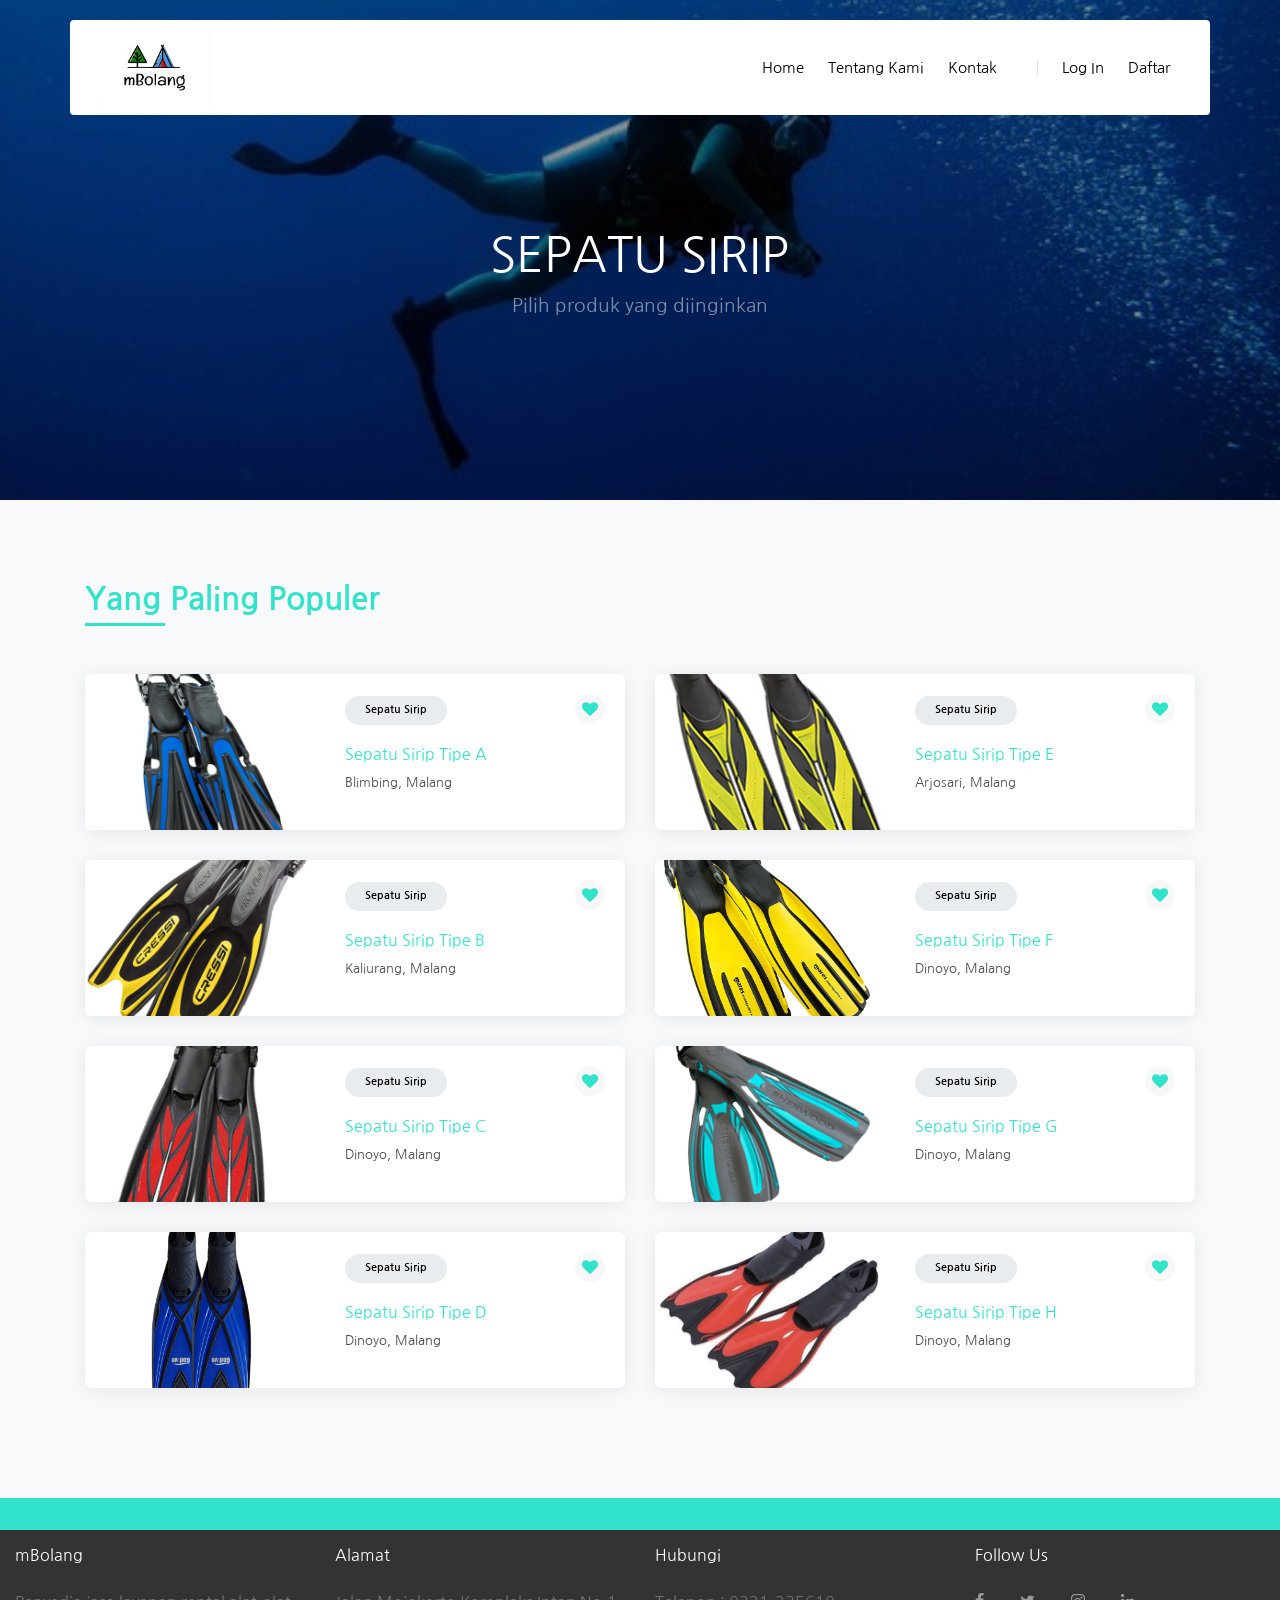
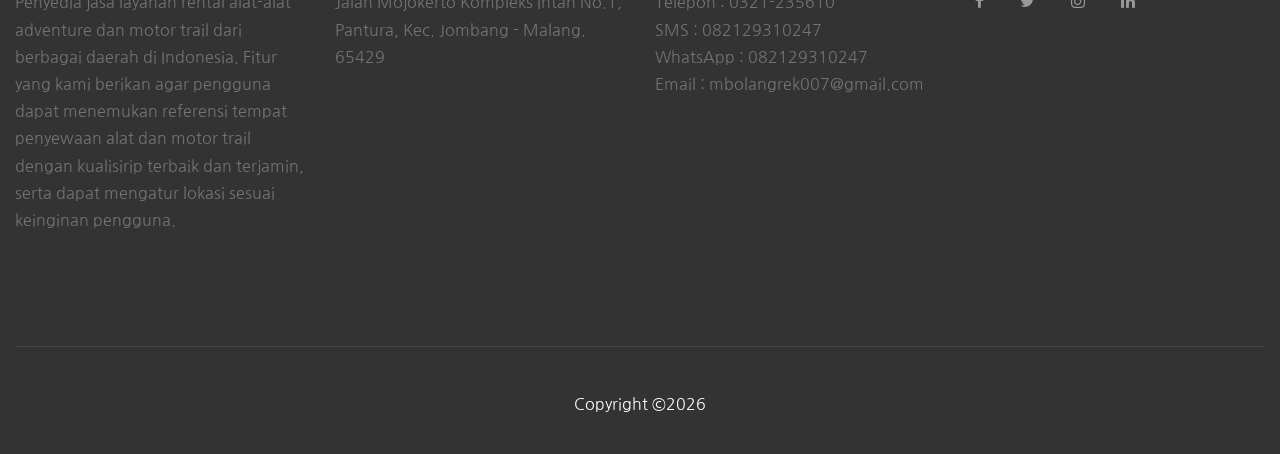
<file: daftar-produk-sirip.html>
<!DOCTYPE html>
<html lang="en">
  <head>
    <title>mBolangRek</title>
    <meta charset="utf-8">
    <meta name="viewport" content="width=device-width, initial-scale=1, shrink-to-fit=no">

    <link href="https://fonts.googleapis.com/css?family=Nanum+Gothic:400,700,800" rel="stylesheet">
    <link rel="stylesheet" href="fonts/icomoon/style.css">

    <link rel="stylesheet" href="css/bootstrap.min.css">
    <link rel="stylesheet" href="css/magnific-popup.css">
    <link rel="stylesheet" href="css/jquery-ui.css">
    <link rel="stylesheet" href="css/owl.carousel.min.css">
    <link rel="stylesheet" href="css/owl.theme.default.min.css">

    <link rel="stylesheet" href="css/bootstrap-datepicker.css">

    <link rel="stylesheet" href="fonts/flaticon/font/flaticon.css">
    <link rel="shortcut icon" href="Foto Produk/orang.png">

    <link rel="stylesheet" href="css/aos.css">
    <link rel="stylesheet" href="css/rangeslider.css">

    <link rel="stylesheet" href="css/style.css">
    
  </head>
  <body>
  
  <div class="site-wrap">

    <div class="site-mobile-menu">
      <div class="site-mobile-menu-header">
        <div class="site-mobile-menu-close mt-3">
          <span class="icon-close2 js-menu-toggle"></span>
        </div>
      </div>
      <div class="site-mobile-menu-body"></div>
    </div>
    
    <header class="site-navbar container py-0 bg-white" role="banner">

      <!-- <div class="container"> -->
        <div class="row align-items-center">
          
          <div class="col-6 col-xl-2">
            <a href="index.html"><img src="logoapikpol.png" class="img-circle" alt="Cinque Terre" width="110px" height="75px"></a>
            <!-- <h1 class="mb-0 site-logo"><a href="index.html" class="text-black mb-0">mBolang<span class="text-primary">Rek</span>  </a></h1> -->
          </div>
          <div class="col-12 col-md-10 d-none d-xl-block">
            <nav class="site-navigation position-relative text-right" role="navigation">

              <ul class="site-menu js-clone-nav mr-auto d-none d-lg-block">
                <li><a href="index.html">Home</a></li>
                <li><a href="#">Tentang Kami</a></li>
                <li><a href="#">Kontak</a></li>
                <li class="ml-xl-3 login"><a href="login.html"><span class="border-left pl-xl-4"></span>Log In</a></li>
                <li><a href="register.html">Daftar</a></li>
              </ul>
            </nav>
          </div>


          <div class="d-inline-block d-xl-none ml-auto py-3 col-6 text-right" style="position: relative; top: 3px;">
            <a href="#" class="site-menu-toggle js-menu-toggle text-black"><span class="icon-menu h3"></span></a>
          </div>

        </div>
      <!-- </div> -->
      
    </header>

  
    
    <div class="site-blocks-cover inner-page-cover overlay" style="background-image: url(images/sirip.jpg);" data-aos="fade" data-stellar-background-ratio="0.5">
      <div class="container">
        <div class="row align-items-center justify-content-center text-center">

          <div class="col-md-10" data-aos="fade-up" data-aos-delay="400">
            
            
            <div class="row justify-content-center mt-5">
              <div class="col-md-8 text-center">
                <h1>SEPATU SIRIP</h1>
                <p class="mb-0">Pilih produk yang diinginkan</p>
              </div>
            </div>

            
          </div>
        </div>
      </div>
    </div>  

    <div class="site-section bg-light">
      <div class="container">
        <div class="row mb-5">
          <div class="col-md-7 text-left border-primary">
            <h2 class="font-weight-light text-primary">Yang Paling Populer</h2>
          </div>
        </div>
        <div class="row mt-5">
          <div class="col-lg-6">
            <div class="d-block d-md-flex listing">
              <a href="#" class="img d-block" style="background-image: url('sirip/sirip1.jpg')"></a>
              <div class="lh-content">
                <span class="category">Sepatu Sirip</span>
                <a href="#" class="bookmark"><span class="icon-heart"></span></a>
                <h3><a href="#">Sepatu Sirip Tipe A</a></h3>
                <address>Blimbing, Malang</address>
                <!-- <p class="mb-0">
                  <span class="icon-star text-warning"></span>
                  <span class="icon-star text-warning"></span>
                  <span class="icon-star text-warning"></span>
                  <span class="icon-star text-warning"></span>
                  <span class="icon-star text-secondary"></span>
                  <span class="review">(3 Reviews)</span>
                </p> -->
              </div>
            </div>
            <div class="d-block d-md-flex listing">
                <a href="#" class="img d-block" style="background-image: url('sirip/sirip2.jpg')"></a>
                <div class="lh-content">
                  <span class="category">Sepatu Sirip</span>
                  <a href="#" class="bookmark"><span class="icon-heart"></span></a>
                  <h3><a href="#">Sepatu Sirip Tipe B</a></h3>
                  <address>Kaliurang, Malang</address>
                  <!-- <p class="mb-0">
                    <span class="icon-star text-warning"></span>
                    <span class="icon-star text-warning"></span>
                    <span class="icon-star text-warning"></span>
                    <span class="icon-star text-warning"></span>
                    <span class="icon-star text-secondary"></span>
                    <span class="review">(3 Reviews)</span>
                  </p> -->
                </div>
              </div>

              <div class="d-block d-md-flex listing">
                <a href="#" class="img d-block" style="background-image: url('sirip/sirip3.png')"></a>
                <div class="lh-content">
                  <span class="category">Sepatu Sirip</span>
                  <a href="#" class="bookmark"><span class="icon-heart"></span></a>
                  <h3><a href="#">Sepatu Sirip Tipe C</a></h3>
                  <address>Dinoyo, Malang</address>
                  <!-- <p class="mb-0">
                    <span class="icon-star text-warning"></span>
                    <span class="icon-star text-warning"></span>
                    <span class="icon-star text-warning"></span>
                    <span class="icon-star text-warning"></span>
                    <span class="icon-star text-secondary"></span>
                    <span class="review">(3 Reviews)</span>
                  </p> -->
                </div>
              </div>
              <div class="d-block d-md-flex listing">
              <a href="#" class="img d-block" style="background-image: url('sirip/sirip4.jpg')"></a>
              <div class="lh-content">
                <span class="category">Sepatu Sirip</span>
                <a href="#" class="bookmark"><span class="icon-heart"></span></a>
                <h3><a href="#">Sepatu Sirip Tipe D</a></h3>
                <address>Dinoyo, Malang</address>
                <!-- <p class="mb-0">
                  <span class="icon-star text-warning"></span>
                  <span class="icon-star text-warning"></span>
                  <span class="icon-star text-warning"></span>
                  <span class="icon-star text-warning"></span>
                  <span class="icon-star text-secondary"></span>
                  <span class="review">(3 Reviews)</span>
                </p> -->
              </div>
            </div>
          </div>
          <div class="col-lg-6">
            <div class="d-block d-md-flex listing">
              <a href="#" class="img d-block" style="background-image: url('sirip/sirip5.jpg')"></a>
              <div class="lh-content">
                <span class="category">Sepatu Sirip</span>
                <a href="#" class="bookmark"><span class="icon-heart"></span></a>
                <h3><a href="#">Sepatu Sirip Tipe E</a></h3>
                <address>Arjosari, Malang</address>
                <!-- <p class="mb-0">
                  <span class="icon-star text-warning"></span>
                  <span class="icon-star text-warning"></span>
                  <span class="icon-star text-warning"></span>
                  <span class="icon-star text-warning"></span>
                  <span class="icon-star text-secondary"></span>
                  <span class="review">(3 Reviews)</span>
                </p> -->
              </div>
            </div>
            <div class="d-block d-md-flex listing">
                <a href="#" class="img d-block" style="background-image: url('sirip/sirip6.jpg')"></a>
                <div class="lh-content">
                  <span class="category">Sepatu Sirip</span>
                  <a href="#" class="bookmark"><span class="icon-heart"></span></a>
                  <h3><a href="#">Sepatu Sirip Tipe F</a></h3>
                  <address>Dinoyo, Malang</address>
                  <!-- <p class="mb-0">
                    <span class="icon-star text-warning"></span>
                    <span class="icon-star text-warning"></span>
                    <span class="icon-star text-warning"></span>
                    <span class="icon-star text-warning"></span>
                    <span class="icon-star text-secondary"></span>
                    <span class="review">(3 Reviews)</span>
                  </p> -->
                </div>
              </div>
              <div class="d-block d-md-flex listing">
                <a href="#" class="img d-block" style="background-image: url('sirip/sirip7.png')"></a>
                <div class="lh-content">
                  <span class="category">Sepatu Sirip</span>
                  <a href="#" class="bookmark"><span class="icon-heart"></span></a>
                  <h3><a href="#">Sepatu Sirip Tipe G</a></h3>
                  <address>Dinoyo, Malang</address>
                  <!-- <p class="mb-0">
                    <span class="icon-star text-warning"></span>
                    <span class="icon-star text-warning"></span>
                    <span class="icon-star text-warning"></span>
                    <span class="icon-star text-warning"></span>
                    <span class="icon-star text-secondary"></span>
                    <span class="review">(3 Reviews)</span>
                  </p> -->
                </div>
              </div>
              <div class="d-block d-md-flex listing">
                <a href="#" class="img d-block" style="background-image: url('sirip/sirip8.jpg')"></a>
                <div class="lh-content">
                  <span class="category">Sepatu Sirip</span>
                  <a href="#" class="bookmark"><span class="icon-heart"></span></a>
                  <h3><a href="#">Sepatu Sirip Tipe H</a></h3>
                  <address>Dinoyo, Malang</address>
                  <!-- <p class="mb-0">
                    <span class="icon-star text-warning"></span>
                    <span class="icon-star text-warning"></span>
                    <span class="icon-star text-warning"></span>
                    <span class="icon-star text-warning"></span>
                    <span class="icon-star text-secondary"></span>
                    <span class="review">(3 Reviews)</span>
                  </p> -->
                </div>
              </div>
          </div>
        </div>
      </div>
    </div>

    <!-- <div class="site-section bg-light">
      <div class="container">
        <div class="row mb-5">
          <div class="col-md-7 text-left border-primary">
            <h2 class="font-weight-light text-primary">Trending Today</h2>
          </div>
        </div>
        <div class="row mt-5">
          <div class="col-lg-6">

            <div class="d-block d-md-flex listing">
              <a href="#" class="img d-block" style="background-image: url('images/img_2.jpg')"></a>
              <div class="lh-content">
                <span class="category">Real Estate</span>
                <a href="#" class="bookmark"><span class="icon-heart"></span></a>
                <h3><a href="#">House with Swimming Pool</a></h3>
                <address>Don St, Brooklyn, New York</address>
                <p class="mb-0">
                  <span class="icon-star text-warning"></span>
                  <span class="icon-star text-warning"></span>
                  <span class="icon-star text-warning"></span>
                  <span class="icon-star text-warning"></span>
                  <span class="icon-star text-secondary"></span>
                  <span class="review">(3 Reviews)</span>
                </p>
              </div>
            </div>
            <div class="d-block d-md-flex listing">
                <a href="#" class="img d-block" style="background-image: url('images/img_3.jpg')"></a>
                <div class="lh-content">
                  <span class="category">Furniture</span>
                  <a href="#" class="bookmark"><span class="icon-heart"></span></a>
                  <h3><a href="#">Wooden Chair &amp; Table</a></h3>
                  <address>Don St, Brooklyn, New York</address>
                  <p class="mb-0">
                    <span class="icon-star text-warning"></span>
                    <span class="icon-star text-warning"></span>
                    <span class="icon-star text-warning"></span>
                    <span class="icon-star text-warning"></span>
                    <span class="icon-star text-secondary"></span>
                    <span class="review">(3 Reviews)</span>
                  </p>
                </div>
              </div>

              <div class="d-block d-md-flex listing">
                <a href="#" class="img d-block" style="background-image: url('images/img_4.jpg')"></a>
                <div class="lh-content">
                  <span class="category">Electronics</span>
                  <a href="#" class="bookmark"><span class="icon-heart"></span></a>
                  <h3><a href="#">iPhone X gray</a></h3>
                  <address>Don St, Brooklyn, New York</address>
                  <p class="mb-0">
                    <span class="icon-star text-warning"></span>
                    <span class="icon-star text-warning"></span>
                    <span class="icon-star text-warning"></span>
                    <span class="icon-star text-warning"></span>
                    <span class="icon-star text-secondary"></span>
                    <span class="review">(3 Reviews)</span>
                  </p>
                </div>
              </div>

             

          </div>
          <div class="col-lg-6">

            <div class="d-block d-md-flex listing">
              <a href="#" class="img d-block" style="background-image: url('images/img_1.jpg')"></a>
              <div class="lh-content">
                <span class="category">Cars &amp; Vehicles</span>
                <a href="#" class="bookmark"><span class="icon-heart"></span></a>
                <h3><a href="#">Red Luxury Car</a></h3>
                <address>Don St, Brooklyn, New York</address>
                <p class="mb-0">
                  <span class="icon-star text-warning"></span>
                  <span class="icon-star text-warning"></span>
                  <span class="icon-star text-warning"></span>
                  <span class="icon-star text-warning"></span>
                  <span class="icon-star text-secondary"></span>
                  <span class="review">(3 Reviews)</span>
                </p>
              </div>
            </div>

            <div class="d-block d-md-flex listing">
              <a href="#" class="img d-block" style="background-image: url('images/img_2.jpg')"></a>
              <div class="lh-content">
                <span class="category">Real Estate</span>
                <a href="#" class="bookmark"><span class="icon-heart"></span></a>
                <h3><a href="#">House with Swimming Pool</a></h3>
                <address>Don St, Brooklyn, New York</address>
                <p class="mb-0">
                  <span class="icon-star text-warning"></span>
                  <span class="icon-star text-warning"></span>
                  <span class="icon-star text-warning"></span>
                  <span class="icon-star text-warning"></span>
                  <span class="icon-star text-secondary"></span>
                  <span class="review">(3 Reviews)</span>
                </p>
              </div>
            </div>
            <div class="d-block d-md-flex listing">
                <a href="#" class="img d-block" style="background-image: url('images/img_3.jpg')"></a>
                <div class="lh-content">
                  <span class="category">Furniture</span>
                  <a href="#" class="bookmark"><span class="icon-heart"></span></a>
                  <h3><a href="#">Wooden Chair &amp; Table</a></h3>
                  <address>Don St, Brooklyn, New York</address>
                  <p class="mb-0">
                    <span class="icon-star text-warning"></span>
                    <span class="icon-star text-warning"></span>
                    <span class="icon-star text-warning"></span>
                    <span class="icon-star text-warning"></span>
                    <span class="icon-star text-secondary"></span>
                    <span class="review">(3 Reviews)</span>
                  </p>
                </div>
              </div>

          </div>
        </div>
      </div>
    </div> -->
    
    <!-- <div class="site-section bg-white">
      <div class="container">

        <div class="row justify-content-center mb-5">
          <div class="col-md-7 text-center border-primary">
            <h2 class="font-weight-light text-primary">Testimonials</h2>
          </div>
        </div>

        <div class="slide-one-item home-slider owl-carousel">
          <div>
            <div class="testimonial">
              <figure class="mb-4">
                <img src="images/person_3.jpg" alt="Image" class="img-fluid mb-3">
                <p>John Smith</p>
              </figure>
              <blockquote>
                <p>&ldquo;Lorem ipsum dolor sit amet consectetur adipisicing elit. Consectetur unde reprehenderit aperiam quaerat fugiat repudiandae explicabo animi minima fuga beatae illum eligendi incidunt consequatur. Amet dolores excepturi earum unde iusto.&rdquo;</p>
              </blockquote>
            </div>
          </div>
          <div>
            <div class="testimonial">
              <figure class="mb-4">
                <img src="images/person_2.jpg" alt="Image" class="img-fluid mb-3">
                <p>Christine Aguilar</p>
              </figure>
              <blockquote>
                <p>&ldquo;Lorem ipsum dolor sit amet consectetur adipisicing elit. Consectetur unde reprehenderit aperiam quaerat fugiat repudiandae explicabo animi minima fuga beatae illum eligendi incidunt consequatur. Amet dolores excepturi earum unde iusto.&rdquo;</p>
              </blockquote>
            </div>
          </div>

          <div>
            <div class="testimonial">
              <figure class="mb-4">
                <img src="images/person_4.jpg" alt="Image" class="img-fluid mb-3">
                <p>Robert Spears</p>
              </figure>
              <blockquote>
                <p>&ldquo;Lorem ipsum dolor sit amet consectetur adipisicing elit. Consectetur unde reprehenderit aperiam quaerat fugiat repudiandae explicabo animi minima fuga beatae illum eligendi incidunt consequatur. Amet dolores excepturi earum unde iusto.&rdquo;</p>
              </blockquote>
            </div>
          </div>

          <div>
            <div class="testimonial">
              <figure class="mb-4">
                <img src="images/person_5.jpg" alt="Image" class="img-fluid mb-3">
                <p>Bruce Rogers</p>
              </figure>
              <blockquote>
                <p>&ldquo;Lorem ipsum dolor sit amet consectetur adipisicing elit. Consectetur unde reprehenderit aperiam quaerat fugiat repudiandae explicabo animi minima fuga beatae illum eligendi incidunt consequatur. Amet dolores excepturi earum unde iusto.&rdquo;</p>
              </blockquote>
            </div>
          </div>

        </div>
      </div>
    </div> -->


    <div class="newsletter bg-primary py-3">
      <div class="container">
        <!-- <div class="row align-items-center">
          <div class="col-md-6">
            <h2>Newsletter</h2>
            <p>Lorem ipsum dolor sit amet consectetur adipisicing elit.</p>
          </div>
          <div class="col-md-6">
            
            <form class="d-flex">
              <input type="text" class="form-control" placeholder="Email">
              <input type="submit" value="Subscribe" class="btn btn-white"> 
            </form>
          </div>
        </div> -->
      </div>
    </div>
    
    
    <footer class="site-footer">
      <div class="container-fluid">
        <div class="row">
          <div class="col-md-12">
            <div class="row">
              <div class="col-md-3">
                <h2 class="footer-heading mb-4">mBolang</h2>
                <p>Penyedia jasa layanan rental alat-alat adventure dan motor trail dari berbagai daerah di Indonesia. Fitur yang kami berikan agar pengguna dapat menemukan referensi tempat penyewaan alat dan motor trail dengan kualisirip terbaik dan terjamin, serta dapat mengatur lokasi sesuai keinginan pengguna.</p>
              </div>
              
              <div class="col-md-3">
                <h2 class="footer-heading mb-4">Alamat</h2>
                <p>Jalan Mojokerto Kompleks Intan No.1, Pantura, Kec. Jombang - Malang.<br>65429</p>
              </div>

              <div class="col-md-3">
                <h2 class="footer-heading mb-4">Hubungi</h2>
                <p>Telepon : 0321-235610<br>
                   SMS     : 082129310247<br>
                   WhatsApp : 082129310247<br>
                   Email : mbolangrek007@gmail.com</p>
              </div>
              <div class="col-md-3">
                <h2 class="footer-heading mb-4">Follow Us</h2>
                <a href="#" class="pl-0 pr-3"><span class="icon-facebook"></span></a>
                <a href="#" class="pl-3 pr-3"><span class="icon-twitter"></span></a>
                <a href="#" class="pl-3 pr-3"><span class="icon-instagram"></span></a>
                <a href="#" class="pl-3 pr-3"><span class="icon-linkedin"></span></a>
              </div>
            </div>
          </div>
        </div>
        <div class="row pt-5 mt-5 text-center">
          <div class="col-md-12">
            <div class="border-top pt-5"></div>
              <h2 class="footer-heading mb-4">Copyright &copy;<script>document.write(new Date().getFullYear());</script></h2>
          </div>
        </div>
        
      </div>
    </footer>
  </div>

  <script src="js/jquery-3.3.1.min.js"></script>
  <script src="js/jquery-migrate-3.0.1.min.js"></script>
  <script src="js/jquery-ui.js"></script>
  <script src="js/popper.min.js"></script>
  <script src="js/bootstrap.min.js"></script>
  <script src="js/owl.carousel.min.js"></script>
  <script src="js/jquery.stellar.min.js"></script>
  <script src="js/jquery.countdown.min.js"></script>
  <script src="js/jquery.magnific-popup.min.js"></script>
  <script src="js/bootstrap-datepicker.min.js"></script>
  <script src="js/aos.js"></script>
  <script src="js/rangeslider.min.js"></script>

  <script src="js/main.js"></script>
    
  </body>
</html>
</file>
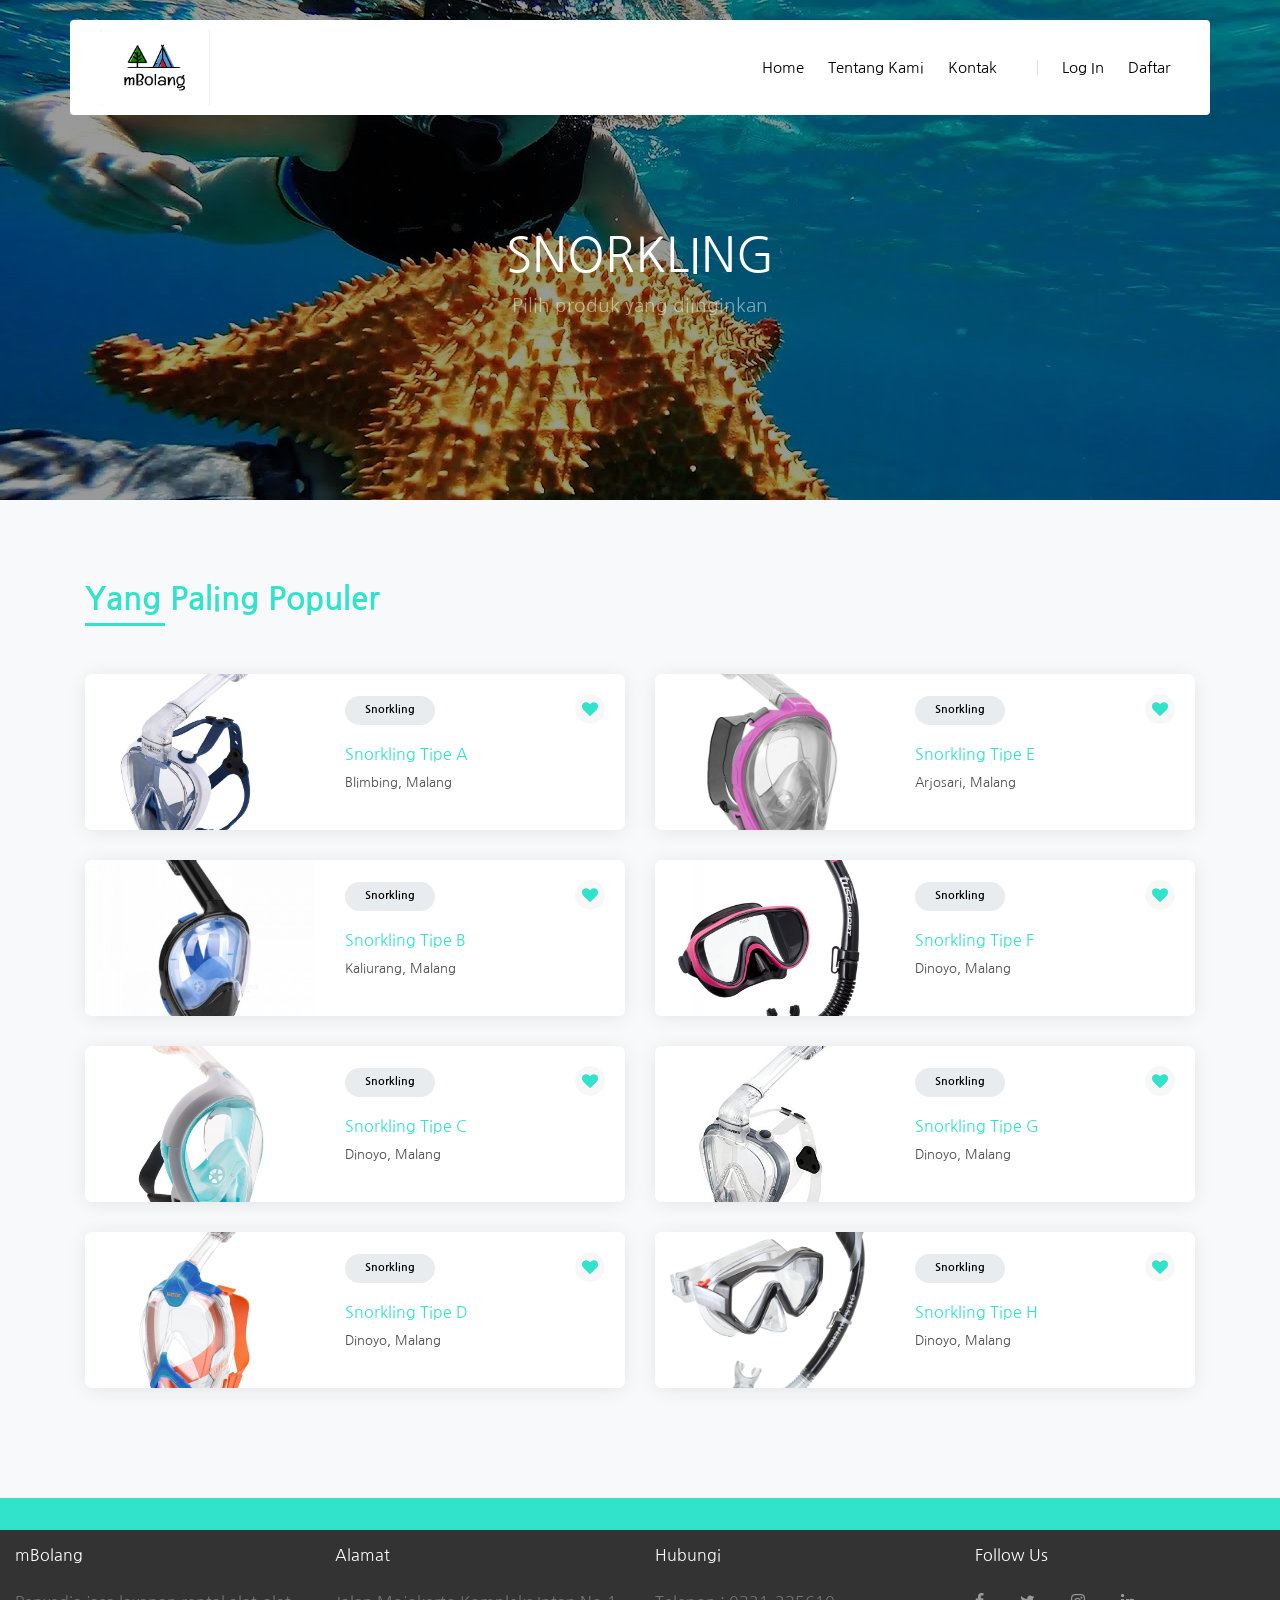
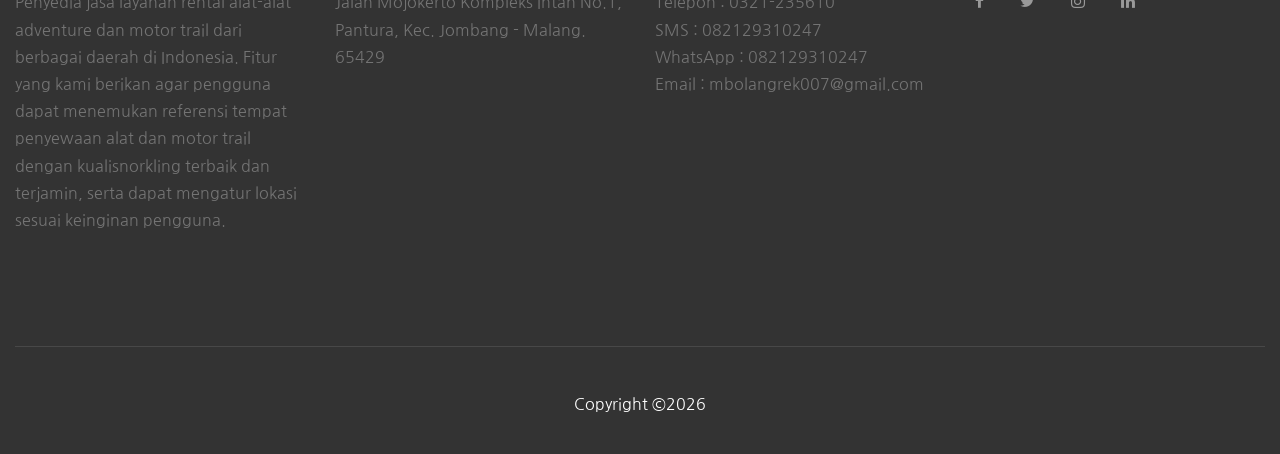
<file: daftar-produk-snorkling.html>
<!DOCTYPE html>
<html lang="en">
  <head>
    <title>mBolangRek</title>
    <meta charset="utf-8">
    <meta name="viewport" content="width=device-width, initial-scale=1, shrink-to-fit=no">

    <link href="https://fonts.googleapis.com/css?family=Nanum+Gothic:400,700,800" rel="stylesheet">
    <link rel="stylesheet" href="fonts/icomoon/style.css">

    <link rel="stylesheet" href="css/bootstrap.min.css">
    <link rel="stylesheet" href="css/magnific-popup.css">
    <link rel="stylesheet" href="css/jquery-ui.css">
    <link rel="stylesheet" href="css/owl.carousel.min.css">
    <link rel="stylesheet" href="css/owl.theme.default.min.css">

    <link rel="stylesheet" href="css/bootstrap-datepicker.css">

    <link rel="stylesheet" href="fonts/flaticon/font/flaticon.css">
    <link rel="shortcut icon" href="Foto Produk/orang.png">

    <link rel="stylesheet" href="css/aos.css">
    <link rel="stylesheet" href="css/rangeslider.css">

    <link rel="stylesheet" href="css/style.css">
    
  </head>
  <body>
  
  <div class="site-wrap">

    <div class="site-mobile-menu">
      <div class="site-mobile-menu-header">
        <div class="site-mobile-menu-close mt-3">
          <span class="icon-close2 js-menu-toggle"></span>
        </div>
      </div>
      <div class="site-mobile-menu-body"></div>
    </div>
    
    <header class="site-navbar container py-0 bg-white" role="banner">

      <!-- <div class="container"> -->
        <div class="row align-items-center">
          
          <div class="col-6 col-xl-2">
            <a href="index.html"><img src="logoapikpol.png" class="img-circle" alt="Cinque Terre" width="110px" height="75px"></a>
            <!-- <h1 class="mb-0 site-logo"><a href="index.html" class="text-black mb-0">mBolang<span class="text-primary">Rek</span>  </a></h1> -->
          </div>
          <div class="col-12 col-md-10 d-none d-xl-block">
            <nav class="site-navigation position-relative text-right" role="navigation">

              <ul class="site-menu js-clone-nav mr-auto d-none d-lg-block">
                <li><a href="index.html">Home</a></li>
                <li><a href="#">Tentang Kami</a></li>
                <li><a href="#">Kontak</a></li>
                <li class="ml-xl-3 login"><a href="login.html"><span class="border-left pl-xl-4"></span>Log In</a></li>
                <li><a href="register.html">Daftar</a></li>
              </ul>
            </nav>
          </div>


          <div class="d-inline-block d-xl-none ml-auto py-3 col-6 text-right" style="position: relative; top: 3px;">
            <a href="#" class="site-menu-toggle js-menu-toggle text-black"><span class="icon-menu h3"></span></a>
          </div>

        </div>
      <!-- </div> -->
      
    </header>

  
    
    <div class="site-blocks-cover inner-page-cover overlay" style="background-image: url(images/snorkling.jpg);" data-aos="fade" data-stellar-background-ratio="0.5">
      <div class="container">
        <div class="row align-items-center justify-content-center text-center">

          <div class="col-md-10" data-aos="fade-up" data-aos-delay="400">
            
            
            <div class="row justify-content-center mt-5">
              <div class="col-md-8 text-center">
                <h1>SNORKLING</h1>
                <p class="mb-0">Pilih produk yang diinginkan</p>
              </div>
            </div>

            
          </div>
        </div>
      </div>
    </div>  

    <div class="site-section bg-light">
      <div class="container">
        <div class="row mb-5">
          <div class="col-md-7 text-left border-primary">
            <h2 class="font-weight-light text-primary">Yang Paling Populer</h2>
          </div>
        </div>
        <div class="row mt-5">
          <div class="col-lg-6">
            <div class="d-block d-md-flex listing">
              <a href="#" class="img d-block" style="background-image: url('snorkling/snorkling1.jpg')"></a>
              <div class="lh-content">
                <span class="category">Snorkling</span>
                <a href="#" class="bookmark"><span class="icon-heart"></span></a>
                <h3><a href="#">Snorkling Tipe A</a></h3>
                <address>Blimbing, Malang</address>
                <!-- <p class="mb-0">
                  <span class="icon-star text-warning"></span>
                  <span class="icon-star text-warning"></span>
                  <span class="icon-star text-warning"></span>
                  <span class="icon-star text-warning"></span>
                  <span class="icon-star text-secondary"></span>
                  <span class="review">(3 Reviews)</span>
                </p> -->
              </div>
            </div>
            <div class="d-block d-md-flex listing">
                <a href="#" class="img d-block" style="background-image: url('snorkling/snorkling2.jpg')"></a>
                <div class="lh-content">
                  <span class="category">Snorkling</span>
                  <a href="#" class="bookmark"><span class="icon-heart"></span></a>
                  <h3><a href="#">Snorkling Tipe B</a></h3>
                  <address>Kaliurang, Malang</address>
                  <!-- <p class="mb-0">
                    <span class="icon-star text-warning"></span>
                    <span class="icon-star text-warning"></span>
                    <span class="icon-star text-warning"></span>
                    <span class="icon-star text-warning"></span>
                    <span class="icon-star text-secondary"></span>
                    <span class="review">(3 Reviews)</span>
                  </p> -->
                </div>
              </div>

              <div class="d-block d-md-flex listing">
                <a href="#" class="img d-block" style="background-image: url('snorkling/snorkling3.jpg')"></a>
                <div class="lh-content">
                  <span class="category">Snorkling</span>
                  <a href="#" class="bookmark"><span class="icon-heart"></span></a>
                  <h3><a href="#">Snorkling Tipe C</a></h3>
                  <address>Dinoyo, Malang</address>
                  <!-- <p class="mb-0">
                    <span class="icon-star text-warning"></span>
                    <span class="icon-star text-warning"></span>
                    <span class="icon-star text-warning"></span>
                    <span class="icon-star text-warning"></span>
                    <span class="icon-star text-secondary"></span>
                    <span class="review">(3 Reviews)</span>
                  </p> -->
                </div>
              </div>
              <div class="d-block d-md-flex listing">
              <a href="#" class="img d-block" style="background-image: url('snorkling/snorkling4.jpg')"></a>
              <div class="lh-content">
                <span class="category">Snorkling</span>
                <a href="#" class="bookmark"><span class="icon-heart"></span></a>
                <h3><a href="#">Snorkling Tipe D</a></h3>
                <address>Dinoyo, Malang</address>
                <!-- <p class="mb-0">
                  <span class="icon-star text-warning"></span>
                  <span class="icon-star text-warning"></span>
                  <span class="icon-star text-warning"></span>
                  <span class="icon-star text-warning"></span>
                  <span class="icon-star text-secondary"></span>
                  <span class="review">(3 Reviews)</span>
                </p> -->
              </div>
            </div>
          </div>
          <div class="col-lg-6">
            <div class="d-block d-md-flex listing">
              <a href="#" class="img d-block" style="background-image: url('snorkling/snorkling5.jpg')"></a>
              <div class="lh-content">
                <span class="category">Snorkling</span>
                <a href="#" class="bookmark"><span class="icon-heart"></span></a>
                <h3><a href="#">Snorkling Tipe E</a></h3>
                <address>Arjosari, Malang</address>
                <!-- <p class="mb-0">
                  <span class="icon-star text-warning"></span>
                  <span class="icon-star text-warning"></span>
                  <span class="icon-star text-warning"></span>
                  <span class="icon-star text-warning"></span>
                  <span class="icon-star text-secondary"></span>
                  <span class="review">(3 Reviews)</span>
                </p> -->
              </div>
            </div>
            <div class="d-block d-md-flex listing">
                <a href="#" class="img d-block" style="background-image: url('snorkling/snorkling6.jpg')"></a>
                <div class="lh-content">
                  <span class="category">Snorkling</span>
                  <a href="#" class="bookmark"><span class="icon-heart"></span></a>
                  <h3><a href="#">Snorkling Tipe F</a></h3>
                  <address>Dinoyo, Malang</address>
                  <!-- <p class="mb-0">
                    <span class="icon-star text-warning"></span>
                    <span class="icon-star text-warning"></span>
                    <span class="icon-star text-warning"></span>
                    <span class="icon-star text-warning"></span>
                    <span class="icon-star text-secondary"></span>
                    <span class="review">(3 Reviews)</span>
                  </p> -->
                </div>
              </div>
              <div class="d-block d-md-flex listing">
                <a href="#" class="img d-block" style="background-image: url('snorkling/snorkling7.jpg')"></a>
                <div class="lh-content">
                  <span class="category">Snorkling</span>
                  <a href="#" class="bookmark"><span class="icon-heart"></span></a>
                  <h3><a href="#">Snorkling Tipe G</a></h3>
                  <address>Dinoyo, Malang</address>
                  <!-- <p class="mb-0">
                    <span class="icon-star text-warning"></span>
                    <span class="icon-star text-warning"></span>
                    <span class="icon-star text-warning"></span>
                    <span class="icon-star text-warning"></span>
                    <span class="icon-star text-secondary"></span>
                    <span class="review">(3 Reviews)</span>
                  </p> -->
                </div>
              </div>
              <div class="d-block d-md-flex listing">
                <a href="#" class="img d-block" style="background-image: url('snorkling/snorkling8.jpg')"></a>
                <div class="lh-content">
                  <span class="category">Snorkling</span>
                  <a href="#" class="bookmark"><span class="icon-heart"></span></a>
                  <h3><a href="#">Snorkling Tipe H</a></h3>
                  <address>Dinoyo, Malang</address>
                  <!-- <p class="mb-0">
                    <span class="icon-star text-warning"></span>
                    <span class="icon-star text-warning"></span>
                    <span class="icon-star text-warning"></span>
                    <span class="icon-star text-warning"></span>
                    <span class="icon-star text-secondary"></span>
                    <span class="review">(3 Reviews)</span>
                  </p> -->
                </div>
              </div>
          </div>
        </div>
      </div>
    </div>

    <!-- <div class="site-section bg-light">
      <div class="container">
        <div class="row mb-5">
          <div class="col-md-7 text-left border-primary">
            <h2 class="font-weight-light text-primary">Trending Today</h2>
          </div>
        </div>
        <div class="row mt-5">
          <div class="col-lg-6">

            <div class="d-block d-md-flex listing">
              <a href="#" class="img d-block" style="background-image: url('images/img_2.jpg')"></a>
              <div class="lh-content">
                <span class="category">Real Estate</span>
                <a href="#" class="bookmark"><span class="icon-heart"></span></a>
                <h3><a href="#">House with Swimming Pool</a></h3>
                <address>Don St, Brooklyn, New York</address>
                <p class="mb-0">
                  <span class="icon-star text-warning"></span>
                  <span class="icon-star text-warning"></span>
                  <span class="icon-star text-warning"></span>
                  <span class="icon-star text-warning"></span>
                  <span class="icon-star text-secondary"></span>
                  <span class="review">(3 Reviews)</span>
                </p>
              </div>
            </div>
            <div class="d-block d-md-flex listing">
                <a href="#" class="img d-block" style="background-image: url('images/img_3.jpg')"></a>
                <div class="lh-content">
                  <span class="category">Furniture</span>
                  <a href="#" class="bookmark"><span class="icon-heart"></span></a>
                  <h3><a href="#">Wooden Chair &amp; Table</a></h3>
                  <address>Don St, Brooklyn, New York</address>
                  <p class="mb-0">
                    <span class="icon-star text-warning"></span>
                    <span class="icon-star text-warning"></span>
                    <span class="icon-star text-warning"></span>
                    <span class="icon-star text-warning"></span>
                    <span class="icon-star text-secondary"></span>
                    <span class="review">(3 Reviews)</span>
                  </p>
                </div>
              </div>

              <div class="d-block d-md-flex listing">
                <a href="#" class="img d-block" style="background-image: url('images/img_4.jpg')"></a>
                <div class="lh-content">
                  <span class="category">Electronics</span>
                  <a href="#" class="bookmark"><span class="icon-heart"></span></a>
                  <h3><a href="#">iPhone X gray</a></h3>
                  <address>Don St, Brooklyn, New York</address>
                  <p class="mb-0">
                    <span class="icon-star text-warning"></span>
                    <span class="icon-star text-warning"></span>
                    <span class="icon-star text-warning"></span>
                    <span class="icon-star text-warning"></span>
                    <span class="icon-star text-secondary"></span>
                    <span class="review">(3 Reviews)</span>
                  </p>
                </div>
              </div>

             

          </div>
          <div class="col-lg-6">

            <div class="d-block d-md-flex listing">
              <a href="#" class="img d-block" style="background-image: url('images/img_1.jpg')"></a>
              <div class="lh-content">
                <span class="category">Cars &amp; Vehicles</span>
                <a href="#" class="bookmark"><span class="icon-heart"></span></a>
                <h3><a href="#">Red Luxury Car</a></h3>
                <address>Don St, Brooklyn, New York</address>
                <p class="mb-0">
                  <span class="icon-star text-warning"></span>
                  <span class="icon-star text-warning"></span>
                  <span class="icon-star text-warning"></span>
                  <span class="icon-star text-warning"></span>
                  <span class="icon-star text-secondary"></span>
                  <span class="review">(3 Reviews)</span>
                </p>
              </div>
            </div>

            <div class="d-block d-md-flex listing">
              <a href="#" class="img d-block" style="background-image: url('images/img_2.jpg')"></a>
              <div class="lh-content">
                <span class="category">Real Estate</span>
                <a href="#" class="bookmark"><span class="icon-heart"></span></a>
                <h3><a href="#">House with Swimming Pool</a></h3>
                <address>Don St, Brooklyn, New York</address>
                <p class="mb-0">
                  <span class="icon-star text-warning"></span>
                  <span class="icon-star text-warning"></span>
                  <span class="icon-star text-warning"></span>
                  <span class="icon-star text-warning"></span>
                  <span class="icon-star text-secondary"></span>
                  <span class="review">(3 Reviews)</span>
                </p>
              </div>
            </div>
            <div class="d-block d-md-flex listing">
                <a href="#" class="img d-block" style="background-image: url('images/img_3.jpg')"></a>
                <div class="lh-content">
                  <span class="category">Furniture</span>
                  <a href="#" class="bookmark"><span class="icon-heart"></span></a>
                  <h3><a href="#">Wooden Chair &amp; Table</a></h3>
                  <address>Don St, Brooklyn, New York</address>
                  <p class="mb-0">
                    <span class="icon-star text-warning"></span>
                    <span class="icon-star text-warning"></span>
                    <span class="icon-star text-warning"></span>
                    <span class="icon-star text-warning"></span>
                    <span class="icon-star text-secondary"></span>
                    <span class="review">(3 Reviews)</span>
                  </p>
                </div>
              </div>

          </div>
        </div>
      </div>
    </div> -->
    
    <!-- <div class="site-section bg-white">
      <div class="container">

        <div class="row justify-content-center mb-5">
          <div class="col-md-7 text-center border-primary">
            <h2 class="font-weight-light text-primary">Testimonials</h2>
          </div>
        </div>

        <div class="slide-one-item home-slider owl-carousel">
          <div>
            <div class="testimonial">
              <figure class="mb-4">
                <img src="images/person_3.jpg" alt="Image" class="img-fluid mb-3">
                <p>John Smith</p>
              </figure>
              <blockquote>
                <p>&ldquo;Lorem ipsum dolor sit amet consectetur adipisicing elit. Consectetur unde reprehenderit aperiam quaerat fugiat repudiandae explicabo animi minima fuga beatae illum eligendi incidunt consequatur. Amet dolores excepturi earum unde iusto.&rdquo;</p>
              </blockquote>
            </div>
          </div>
          <div>
            <div class="testimonial">
              <figure class="mb-4">
                <img src="images/person_2.jpg" alt="Image" class="img-fluid mb-3">
                <p>Christine Aguilar</p>
              </figure>
              <blockquote>
                <p>&ldquo;Lorem ipsum dolor sit amet consectetur adipisicing elit. Consectetur unde reprehenderit aperiam quaerat fugiat repudiandae explicabo animi minima fuga beatae illum eligendi incidunt consequatur. Amet dolores excepturi earum unde iusto.&rdquo;</p>
              </blockquote>
            </div>
          </div>

          <div>
            <div class="testimonial">
              <figure class="mb-4">
                <img src="images/person_4.jpg" alt="Image" class="img-fluid mb-3">
                <p>Robert Spears</p>
              </figure>
              <blockquote>
                <p>&ldquo;Lorem ipsum dolor sit amet consectetur adipisicing elit. Consectetur unde reprehenderit aperiam quaerat fugiat repudiandae explicabo animi minima fuga beatae illum eligendi incidunt consequatur. Amet dolores excepturi earum unde iusto.&rdquo;</p>
              </blockquote>
            </div>
          </div>

          <div>
            <div class="testimonial">
              <figure class="mb-4">
                <img src="images/person_5.jpg" alt="Image" class="img-fluid mb-3">
                <p>Bruce Rogers</p>
              </figure>
              <blockquote>
                <p>&ldquo;Lorem ipsum dolor sit amet consectetur adipisicing elit. Consectetur unde reprehenderit aperiam quaerat fugiat repudiandae explicabo animi minima fuga beatae illum eligendi incidunt consequatur. Amet dolores excepturi earum unde iusto.&rdquo;</p>
              </blockquote>
            </div>
          </div>

        </div>
      </div>
    </div> -->


    <div class="newsletter bg-primary py-3">
      <div class="container">
        <!-- <div class="row align-items-center">
          <div class="col-md-6">
            <h2>Newsletter</h2>
            <p>Lorem ipsum dolor sit amet consectetur adipisicing elit.</p>
          </div>
          <div class="col-md-6">
            
            <form class="d-flex">
              <input type="text" class="form-control" placeholder="Email">
              <input type="submit" value="Subscribe" class="btn btn-white"> 
            </form>
          </div>
        </div> -->
      </div>
    </div>
    
    
    <footer class="site-footer">
      <div class="container-fluid">
        <div class="row">
          <div class="col-md-12">
            <div class="row">
              <div class="col-md-3">
                <h2 class="footer-heading mb-4">mBolang</h2>
                <p>Penyedia jasa layanan rental alat-alat adventure dan motor trail dari berbagai daerah di Indonesia. Fitur yang kami berikan agar pengguna dapat menemukan referensi tempat penyewaan alat dan motor trail dengan kualisnorkling terbaik dan terjamin, serta dapat mengatur lokasi sesuai keinginan pengguna.</p>
              </div>
              
              <div class="col-md-3">
                <h2 class="footer-heading mb-4">Alamat</h2>
                <p>Jalan Mojokerto Kompleks Intan No.1, Pantura, Kec. Jombang - Malang.<br>65429</p>
              </div>

              <div class="col-md-3">
                <h2 class="footer-heading mb-4">Hubungi</h2>
                <p>Telepon : 0321-235610<br>
                   SMS     : 082129310247<br>
                   WhatsApp : 082129310247<br>
                   Email : mbolangrek007@gmail.com</p>
              </div>
              <div class="col-md-3">
                <h2 class="footer-heading mb-4">Follow Us</h2>
                <a href="#" class="pl-0 pr-3"><span class="icon-facebook"></span></a>
                <a href="#" class="pl-3 pr-3"><span class="icon-twitter"></span></a>
                <a href="#" class="pl-3 pr-3"><span class="icon-instagram"></span></a>
                <a href="#" class="pl-3 pr-3"><span class="icon-linkedin"></span></a>
              </div>
            </div>
          </div>
        </div>
        <div class="row pt-5 mt-5 text-center">
          <div class="col-md-12">
            <div class="border-top pt-5"></div>
              <h2 class="footer-heading mb-4">Copyright &copy;<script>document.write(new Date().getFullYear());</script></h2>
          </div>
        </div>
        
      </div>
    </footer>
  </div>

  <script src="js/jquery-3.3.1.min.js"></script>
  <script src="js/jquery-migrate-3.0.1.min.js"></script>
  <script src="js/jquery-ui.js"></script>
  <script src="js/popper.min.js"></script>
  <script src="js/bootstrap.min.js"></script>
  <script src="js/owl.carousel.min.js"></script>
  <script src="js/jquery.stellar.min.js"></script>
  <script src="js/jquery.countdown.min.js"></script>
  <script src="js/jquery.magnific-popup.min.js"></script>
  <script src="js/bootstrap-datepicker.min.js"></script>
  <script src="js/aos.js"></script>
  <script src="js/rangeslider.min.js"></script>

  <script src="js/main.js"></script>
    
  </body>
</html>
</file>
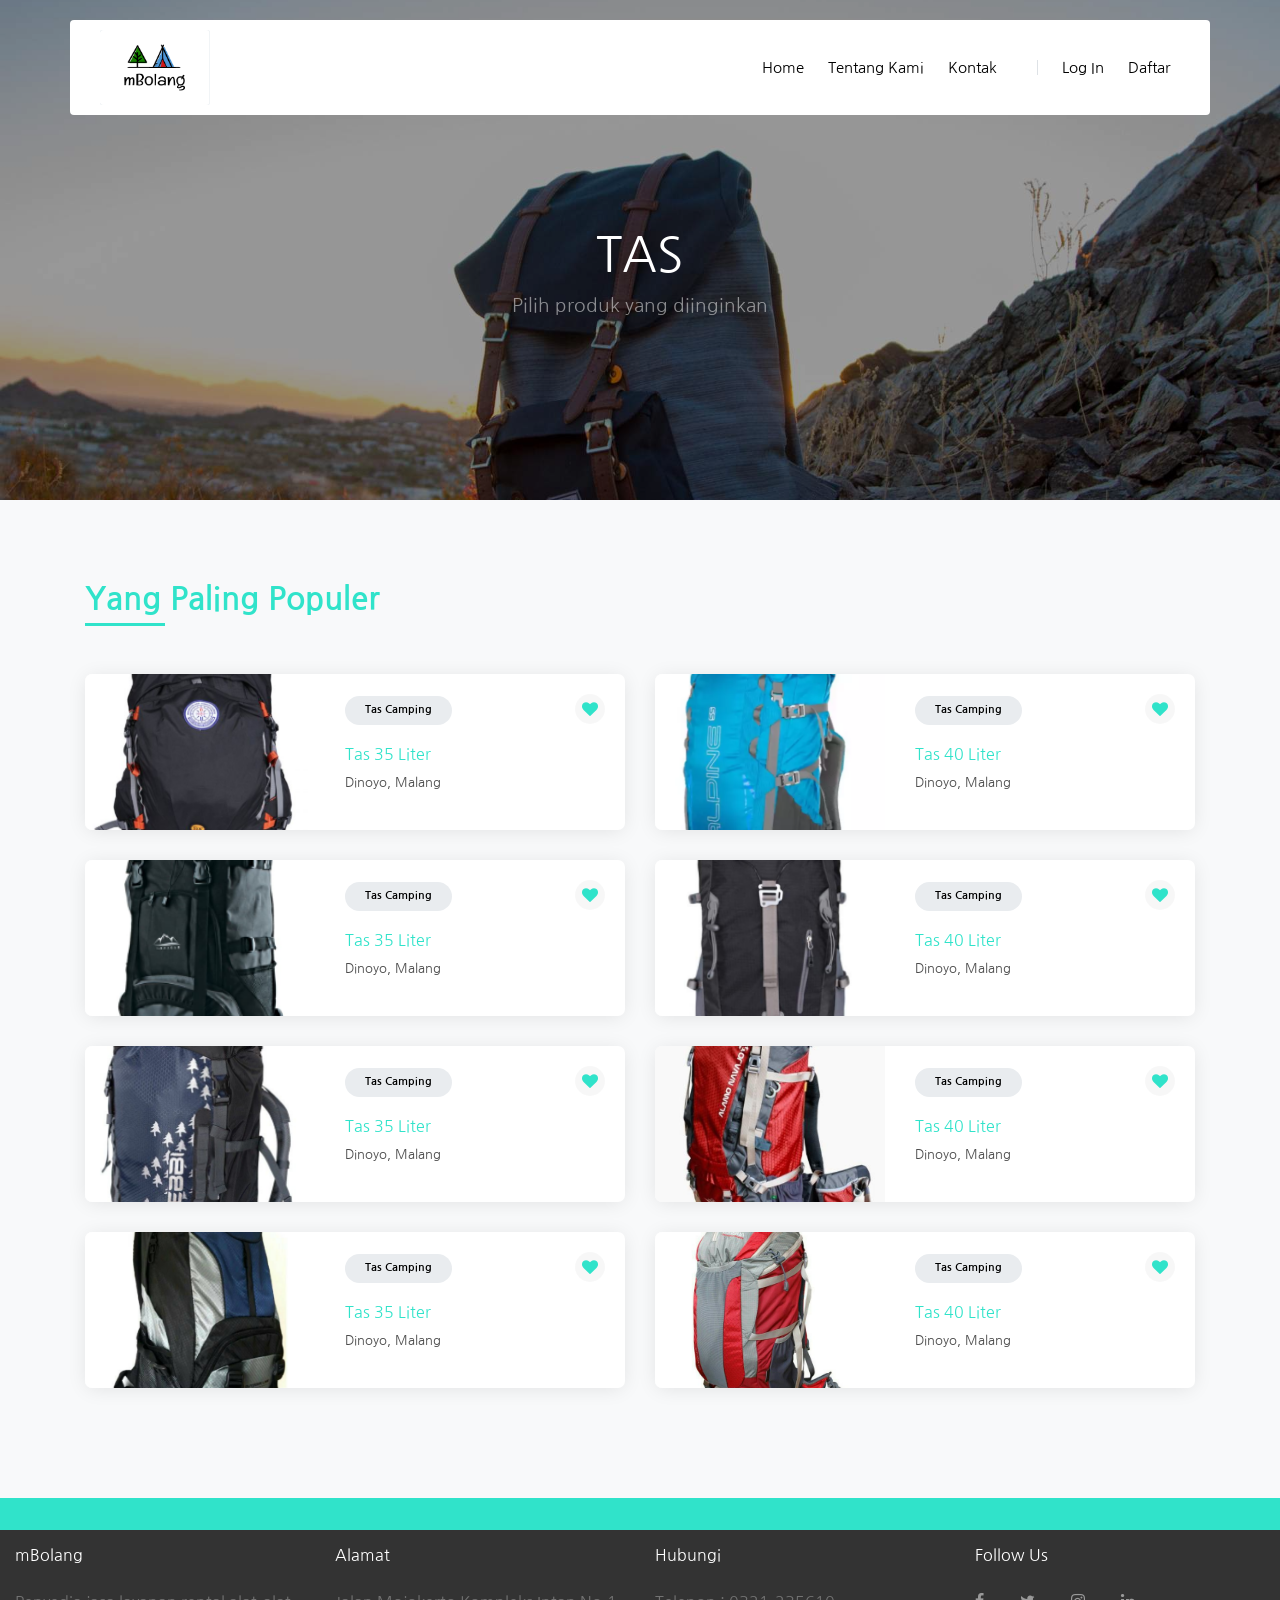
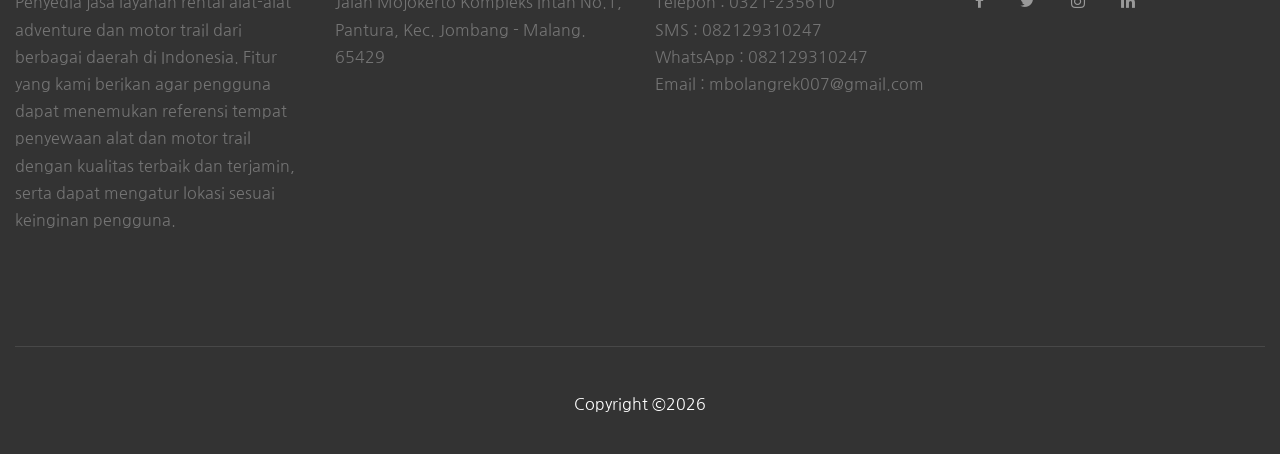
<file: daftar-produk-tas.html>
<!DOCTYPE html>
<html lang="en">
  <head>
    <title>mBolangRek</title>
    <meta charset="utf-8">
    <meta name="viewport" content="width=device-width, initial-scale=1, shrink-to-fit=no">

    <link href="https://fonts.googleapis.com/css?family=Nanum+Gothic:400,700,800" rel="stylesheet">
    <link rel="stylesheet" href="fonts/icomoon/style.css">

    <link rel="stylesheet" href="css/bootstrap.min.css">
    <link rel="stylesheet" href="css/magnific-popup.css">
    <link rel="stylesheet" href="css/jquery-ui.css">
    <link rel="stylesheet" href="css/owl.carousel.min.css">
    <link rel="stylesheet" href="css/owl.theme.default.min.css">

    <link rel="stylesheet" href="css/bootstrap-datepicker.css">

    <link rel="stylesheet" href="fonts/flaticon/font/flaticon.css">
    <link rel="shortcut icon" href="Foto Produk/orang.png">

    <link rel="stylesheet" href="css/aos.css">
    <link rel="stylesheet" href="css/rangeslider.css">

    <link rel="stylesheet" href="css/style.css">
    
  </head>
  <body>
  
  <div class="site-wrap">

    <div class="site-mobile-menu">
      <div class="site-mobile-menu-header">
        <div class="site-mobile-menu-close mt-3">
          <span class="icon-close2 js-menu-toggle"></span>
        </div>
      </div>
      <div class="site-mobile-menu-body"></div>
    </div>
    
    <header class="site-navbar container py-0 bg-white" role="banner">

      <!-- <div class="container"> -->
        <div class="row align-items-center">
          
          <div class="col-6 col-xl-2">
            <a href="index.html"><img src="logoapikpol.png" class="img-circle" alt="Cinque Terre" width="110px" height="75px"></a>
            <!-- <h1 class="mb-0 site-logo"><a href="index.html" class="text-black mb-0">mBolang<span class="text-primary">Rek</span>  </a></h1> -->
          </div>
          <div class="col-12 col-md-10 d-none d-xl-block">
            <nav class="site-navigation position-relative text-right" role="navigation">

              <ul class="site-menu js-clone-nav mr-auto d-none d-lg-block">
                <li><a href="index.html">Home</a></li>
                <li><a href="#">Tentang Kami</a></li>
                <li><a href="#">Kontak</a></li>
                <li class="ml-xl-3 login"><a href="login.html"><span class="border-left pl-xl-4"></span>Log In</a></li>
                <li><a href="register.html">Daftar</a></li>
              </ul>
            </nav>
          </div>


          <div class="d-inline-block d-xl-none ml-auto py-3 col-6 text-right" style="position: relative; top: 3px;">
            <a href="#" class="site-menu-toggle js-menu-toggle text-black"><span class="icon-menu h3"></span></a>
          </div>

        </div>
      <!-- </div> -->
      
    </header>

  
    
    <div class="site-blocks-cover inner-page-cover overlay" style="background-image: url(images/tas3.1.jpg);" data-aos="fade" data-stellar-background-ratio="0.5">
      <div class="container">
        <div class="row align-items-center justify-content-center text-center">

          <div class="col-md-10" data-aos="fade-up" data-aos-delay="400">
            
            
            <div class="row justify-content-center mt-5">
              <div class="col-md-8 text-center">
                <h1>TAS</h1>
                <p class="mb-0">Pilih produk yang diinginkan</p>
              </div>
            </div>

            
          </div>
        </div>
      </div>
    </div>  

    <div class="site-section bg-light">
      <div class="container">
        <div class="row mb-5">
          <div class="col-md-7 text-left border-primary">
            <h2 class="font-weight-light text-primary">Yang Paling Populer</h2>
          </div>
        </div>
        <div class="row mt-5">
          <div class="col-lg-6">

            <div class="d-block d-md-flex listing">
              <a href="#" class="img d-block" style="background-image: url('tas/tas1.png')"></a>
              <div class="lh-content">
                <span class="category">Tas Camping</span>
                <a href="#" class="bookmark"><span class="icon-heart"></span></a>
                <h3><a href="#">Tas 35 Liter</a></h3>
                <address>Dinoyo, Malang</address>
                <!-- <p class="mb-0">
                  <span class="icon-star text-warning"></span>
                  <span class="icon-star text-warning"></span>
                  <span class="icon-star text-warning"></span>
                  <span class="icon-star text-warning"></span>
                  <span class="icon-star text-secondary"></span>
                  <span class="review">(3 Reviews)</span>
                </p> -->
              </div>
            </div>
            <div class="d-block d-md-flex listing">
                <a href="#" class="img d-block" style="background-image: url('tas/tas2.png')"></a>
                <div class="lh-content">
                  <span class="category">Tas Camping</span>
                  <a href="#" class="bookmark"><span class="icon-heart"></span></a>
                  <h3><a href="#">Tas 35 Liter</a></h3>
                  <address>Dinoyo, Malang</address>
                  <!-- <p class="mb-0">
                    <span class="icon-star text-warning"></span>
                    <span class="icon-star text-warning"></span>
                    <span class="icon-star text-warning"></span>
                    <span class="icon-star text-warning"></span>
                    <span class="icon-star text-secondary"></span>
                    <span class="review">(3 Reviews)</span>
                  </p> -->
                </div>
              </div>

              <div class="d-block d-md-flex listing">
                <a href="#" class="img d-block" style="background-image: url('tas/tas3.png')"></a>
                <div class="lh-content">
                  <span class="category">Tas Camping</span>
                  <a href="#" class="bookmark"><span class="icon-heart"></span></a>
                  <h3><a href="#">Tas 35 Liter</a></h3>
                  <address>Dinoyo, Malang</address>
                  <!-- <p class="mb-0">
                    <span class="icon-star text-warning"></span>
                    <span class="icon-star text-warning"></span>
                    <span class="icon-star text-warning"></span>
                    <span class="icon-star text-warning"></span>
                    <span class="icon-star text-secondary"></span>
                    <span class="review">(3 Reviews)</span>
                  </p> -->
                </div>
              </div>
              <div class="d-block d-md-flex listing">
              <a href="#" class="img d-block" style="background-image: url('tas/tas4.png')"></a>
              <div class="lh-content">
                <span class="category">Tas Camping</span>
                <a href="#" class="bookmark"><span class="icon-heart"></span></a>
                <h3><a href="#">Tas 35 Liter</a></h3>
                <address>Dinoyo, Malang</address>
                <!-- <p class="mb-0">
                  <span class="icon-star text-warning"></span>
                  <span class="icon-star text-warning"></span>
                  <span class="icon-star text-warning"></span>
                  <span class="icon-star text-warning"></span>
                  <span class="icon-star text-secondary"></span>
                  <span class="review">(3 Reviews)</span>
                </p> -->
              </div>
            </div>
          </div>
          <div class="col-lg-6">
            <div class="d-block d-md-flex listing">
              <a href="#" class="img d-block" style="background-image: url('tas/tas5.png')"></a>
              <div class="lh-content">
                <span class="category">Tas Camping</span>
                <a href="#" class="bookmark"><span class="icon-heart"></span></a>
                <h3><a href="#">Tas 40 Liter</a></h3>
                <address>Dinoyo, Malang</address>
                <!-- <p class="mb-0">
                  <span class="icon-star text-warning"></span>
                  <span class="icon-star text-warning"></span>
                  <span class="icon-star text-warning"></span>
                  <span class="icon-star text-warning"></span>
                  <span class="icon-star text-secondary"></span>
                  <span class="review">(3 Reviews)</span>
                </p> -->
              </div>
            </div>
            <div class="d-block d-md-flex listing">
                <a href="#" class="img d-block" style="background-image: url('tas/tas6.png')"></a>
                <div class="lh-content">
                  <span class="category">Tas Camping</span>
                  <a href="#" class="bookmark"><span class="icon-heart"></span></a>
                  <h3><a href="#">Tas 40 Liter</a></h3>
                  <address>Dinoyo, Malang</address>
                  <!-- <p class="mb-0">
                    <span class="icon-star text-warning"></span>
                    <span class="icon-star text-warning"></span>
                    <span class="icon-star text-warning"></span>
                    <span class="icon-star text-warning"></span>
                    <span class="icon-star text-secondary"></span>
                    <span class="review">(3 Reviews)</span>
                  </p> -->
                </div>
              </div>
              <div class="d-block d-md-flex listing">
                <a href="#" class="img d-block" style="background-image: url('tas/tas7.png')"></a>
                <div class="lh-content">
                  <span class="category">Tas Camping</span>
                  <a href="#" class="bookmark"><span class="icon-heart"></span></a>
                  <h3><a href="#">Tas 40 Liter</a></h3>
                  <address>Dinoyo, Malang</address>
                  <!-- <p class="mb-0">
                    <span class="icon-star text-warning"></span>
                    <span class="icon-star text-warning"></span>
                    <span class="icon-star text-warning"></span>
                    <span class="icon-star text-warning"></span>
                    <span class="icon-star text-secondary"></span>
                    <span class="review">(3 Reviews)</span>
                  </p> -->
                </div>
              </div>
              <div class="d-block d-md-flex listing">
                <a href="#" class="img d-block" style="background-image: url('tas/tas8.jpg')"></a>
                <div class="lh-content">
                  <span class="category">Tas Camping</span>
                  <a href="#" class="bookmark"><span class="icon-heart"></span></a>
                  <h3><a href="#">Tas 40 Liter</a></h3>
                  <address>Dinoyo, Malang</address>
                  <!-- <p class="mb-0">
                    <span class="icon-star text-warning"></span>
                    <span class="icon-star text-warning"></span>
                    <span class="icon-star text-warning"></span>
                    <span class="icon-star text-warning"></span>
                    <span class="icon-star text-secondary"></span>
                    <span class="review">(3 Reviews)</span>
                  </p> -->
                </div>
              </div>

          </div>
        </div>
      </div>
    </div>

    <!-- <div class="site-section bg-light">
      <div class="container">
        <div class="row mb-5">
          <div class="col-md-7 text-left border-primary">
            <h2 class="font-weight-light text-primary">Trending Today</h2>
          </div>
        </div>
        <div class="row mt-5">
          <div class="col-lg-6">

            <div class="d-block d-md-flex listing">
              <a href="#" class="img d-block" style="background-image: url('images/img_2.jpg')"></a>
              <div class="lh-content">
                <span class="category">Real Estate</span>
                <a href="#" class="bookmark"><span class="icon-heart"></span></a>
                <h3><a href="#">House with Swimming Pool</a></h3>
                <address>Don St, Brooklyn, New York</address>
                <p class="mb-0">
                  <span class="icon-star text-warning"></span>
                  <span class="icon-star text-warning"></span>
                  <span class="icon-star text-warning"></span>
                  <span class="icon-star text-warning"></span>
                  <span class="icon-star text-secondary"></span>
                  <span class="review">(3 Reviews)</span>
                </p>
              </div>
            </div>
            <div class="d-block d-md-flex listing">
                <a href="#" class="img d-block" style="background-image: url('images/img_3.jpg')"></a>
                <div class="lh-content">
                  <span class="category">Furniture</span>
                  <a href="#" class="bookmark"><span class="icon-heart"></span></a>
                  <h3><a href="#">Wooden Chair &amp; Table</a></h3>
                  <address>Don St, Brooklyn, New York</address>
                  <p class="mb-0">
                    <span class="icon-star text-warning"></span>
                    <span class="icon-star text-warning"></span>
                    <span class="icon-star text-warning"></span>
                    <span class="icon-star text-warning"></span>
                    <span class="icon-star text-secondary"></span>
                    <span class="review">(3 Reviews)</span>
                  </p>
                </div>
              </div>

              <div class="d-block d-md-flex listing">
                <a href="#" class="img d-block" style="background-image: url('images/img_4.jpg')"></a>
                <div class="lh-content">
                  <span class="category">Electronics</span>
                  <a href="#" class="bookmark"><span class="icon-heart"></span></a>
                  <h3><a href="#">iPhone X gray</a></h3>
                  <address>Don St, Brooklyn, New York</address>
                  <p class="mb-0">
                    <span class="icon-star text-warning"></span>
                    <span class="icon-star text-warning"></span>
                    <span class="icon-star text-warning"></span>
                    <span class="icon-star text-warning"></span>
                    <span class="icon-star text-secondary"></span>
                    <span class="review">(3 Reviews)</span>
                  </p>
                </div>
              </div>

             

          </div>
          <div class="col-lg-6">

            <div class="d-block d-md-flex listing">
              <a href="#" class="img d-block" style="background-image: url('images/img_1.jpg')"></a>
              <div class="lh-content">
                <span class="category">Cars &amp; Vehicles</span>
                <a href="#" class="bookmark"><span class="icon-heart"></span></a>
                <h3><a href="#">Red Luxury Car</a></h3>
                <address>Don St, Brooklyn, New York</address>
                <p class="mb-0">
                  <span class="icon-star text-warning"></span>
                  <span class="icon-star text-warning"></span>
                  <span class="icon-star text-warning"></span>
                  <span class="icon-star text-warning"></span>
                  <span class="icon-star text-secondary"></span>
                  <span class="review">(3 Reviews)</span>
                </p>
              </div>
            </div>

            <div class="d-block d-md-flex listing">
              <a href="#" class="img d-block" style="background-image: url('images/img_2.jpg')"></a>
              <div class="lh-content">
                <span class="category">Real Estate</span>
                <a href="#" class="bookmark"><span class="icon-heart"></span></a>
                <h3><a href="#">House with Swimming Pool</a></h3>
                <address>Don St, Brooklyn, New York</address>
                <p class="mb-0">
                  <span class="icon-star text-warning"></span>
                  <span class="icon-star text-warning"></span>
                  <span class="icon-star text-warning"></span>
                  <span class="icon-star text-warning"></span>
                  <span class="icon-star text-secondary"></span>
                  <span class="review">(3 Reviews)</span>
                </p>
              </div>
            </div>
            <div class="d-block d-md-flex listing">
                <a href="#" class="img d-block" style="background-image: url('images/img_3.jpg')"></a>
                <div class="lh-content">
                  <span class="category">Furniture</span>
                  <a href="#" class="bookmark"><span class="icon-heart"></span></a>
                  <h3><a href="#">Wooden Chair &amp; Table</a></h3>
                  <address>Don St, Brooklyn, New York</address>
                  <p class="mb-0">
                    <span class="icon-star text-warning"></span>
                    <span class="icon-star text-warning"></span>
                    <span class="icon-star text-warning"></span>
                    <span class="icon-star text-warning"></span>
                    <span class="icon-star text-secondary"></span>
                    <span class="review">(3 Reviews)</span>
                  </p>
                </div>
              </div>

          </div>
        </div>
      </div>
    </div> -->
    
    <!-- <div class="site-section bg-white">
      <div class="container">

        <div class="row justify-content-center mb-5">
          <div class="col-md-7 text-center border-primary">
            <h2 class="font-weight-light text-primary">Testimonials</h2>
          </div>
        </div>

        <div class="slide-one-item home-slider owl-carousel">
          <div>
            <div class="testimonial">
              <figure class="mb-4">
                <img src="images/person_3.jpg" alt="Image" class="img-fluid mb-3">
                <p>John Smith</p>
              </figure>
              <blockquote>
                <p>&ldquo;Lorem ipsum dolor sit amet consectetur adipisicing elit. Consectetur unde reprehenderit aperiam quaerat fugiat repudiandae explicabo animi minima fuga beatae illum eligendi incidunt consequatur. Amet dolores excepturi earum unde iusto.&rdquo;</p>
              </blockquote>
            </div>
          </div>
          <div>
            <div class="testimonial">
              <figure class="mb-4">
                <img src="images/person_2.jpg" alt="Image" class="img-fluid mb-3">
                <p>Christine Aguilar</p>
              </figure>
              <blockquote>
                <p>&ldquo;Lorem ipsum dolor sit amet consectetur adipisicing elit. Consectetur unde reprehenderit aperiam quaerat fugiat repudiandae explicabo animi minima fuga beatae illum eligendi incidunt consequatur. Amet dolores excepturi earum unde iusto.&rdquo;</p>
              </blockquote>
            </div>
          </div>

          <div>
            <div class="testimonial">
              <figure class="mb-4">
                <img src="images/person_4.jpg" alt="Image" class="img-fluid mb-3">
                <p>Robert Spears</p>
              </figure>
              <blockquote>
                <p>&ldquo;Lorem ipsum dolor sit amet consectetur adipisicing elit. Consectetur unde reprehenderit aperiam quaerat fugiat repudiandae explicabo animi minima fuga beatae illum eligendi incidunt consequatur. Amet dolores excepturi earum unde iusto.&rdquo;</p>
              </blockquote>
            </div>
          </div>

          <div>
            <div class="testimonial">
              <figure class="mb-4">
                <img src="images/person_5.jpg" alt="Image" class="img-fluid mb-3">
                <p>Bruce Rogers</p>
              </figure>
              <blockquote>
                <p>&ldquo;Lorem ipsum dolor sit amet consectetur adipisicing elit. Consectetur unde reprehenderit aperiam quaerat fugiat repudiandae explicabo animi minima fuga beatae illum eligendi incidunt consequatur. Amet dolores excepturi earum unde iusto.&rdquo;</p>
              </blockquote>
            </div>
          </div>

        </div>
      </div>
    </div> -->


    <div class="newsletter bg-primary py-3">
      <div class="container">
        <!-- <div class="row align-items-center">
          <div class="col-md-6">
            <h2>Newsletter</h2>
            <p>Lorem ipsum dolor sit amet consectetur adipisicing elit.</p>
          </div>
          <div class="col-md-6">
            
            <form class="d-flex">
              <input type="text" class="form-control" placeholder="Email">
              <input type="submit" value="Subscribe" class="btn btn-white"> 
            </form>
          </div>
        </div> -->
      </div>
    </div>
    
    
    <footer class="site-footer">
      <div class="container-fluid">
        <div class="row">
          <div class="col-md-12">
            <div class="row">
              <div class="col-md-3">
                <h2 class="footer-heading mb-4">mBolang</h2>
                <p>Penyedia jasa layanan rental alat-alat adventure dan motor trail dari berbagai daerah di Indonesia. Fitur yang kami berikan agar pengguna dapat menemukan referensi tempat penyewaan alat dan motor trail dengan kualitas terbaik dan terjamin, serta dapat mengatur lokasi sesuai keinginan pengguna.</p>
              </div>
              
              <div class="col-md-3">
                <h2 class="footer-heading mb-4">Alamat</h2>
                <p>Jalan Mojokerto Kompleks Intan No.1, Pantura, Kec. Jombang - Malang.<br>65429</p>
              </div>

              <div class="col-md-3">
                <h2 class="footer-heading mb-4">Hubungi</h2>
                <p>Telepon : 0321-235610<br>
                   SMS     : 082129310247<br>
                   WhatsApp : 082129310247<br>
                   Email : mbolangrek007@gmail.com</p>
              </div>
              <div class="col-md-3">
                <h2 class="footer-heading mb-4">Follow Us</h2>
                <a href="#" class="pl-0 pr-3"><span class="icon-facebook"></span></a>
                <a href="#" class="pl-3 pr-3"><span class="icon-twitter"></span></a>
                <a href="#" class="pl-3 pr-3"><span class="icon-instagram"></span></a>
                <a href="#" class="pl-3 pr-3"><span class="icon-linkedin"></span></a>
              </div>
            </div>
          </div>
        </div>
        <div class="row pt-5 mt-5 text-center">
          <div class="col-md-12">
            <div class="border-top pt-5"></div>
              <h2 class="footer-heading mb-4">Copyright &copy;<script>document.write(new Date().getFullYear());</script></h2>
          </div>
        </div>
        
      </div>
    </footer>
  </div>

  <script src="js/jquery-3.3.1.min.js"></script>
  <script src="js/jquery-migrate-3.0.1.min.js"></script>
  <script src="js/jquery-ui.js"></script>
  <script src="js/popper.min.js"></script>
  <script src="js/bootstrap.min.js"></script>
  <script src="js/owl.carousel.min.js"></script>
  <script src="js/jquery.stellar.min.js"></script>
  <script src="js/jquery.countdown.min.js"></script>
  <script src="js/jquery.magnific-popup.min.js"></script>
  <script src="js/bootstrap-datepicker.min.js"></script>
  <script src="js/aos.js"></script>
  <script src="js/rangeslider.min.js"></script>

  <script src="js/main.js"></script>
    
  </body>
</html>
</file>
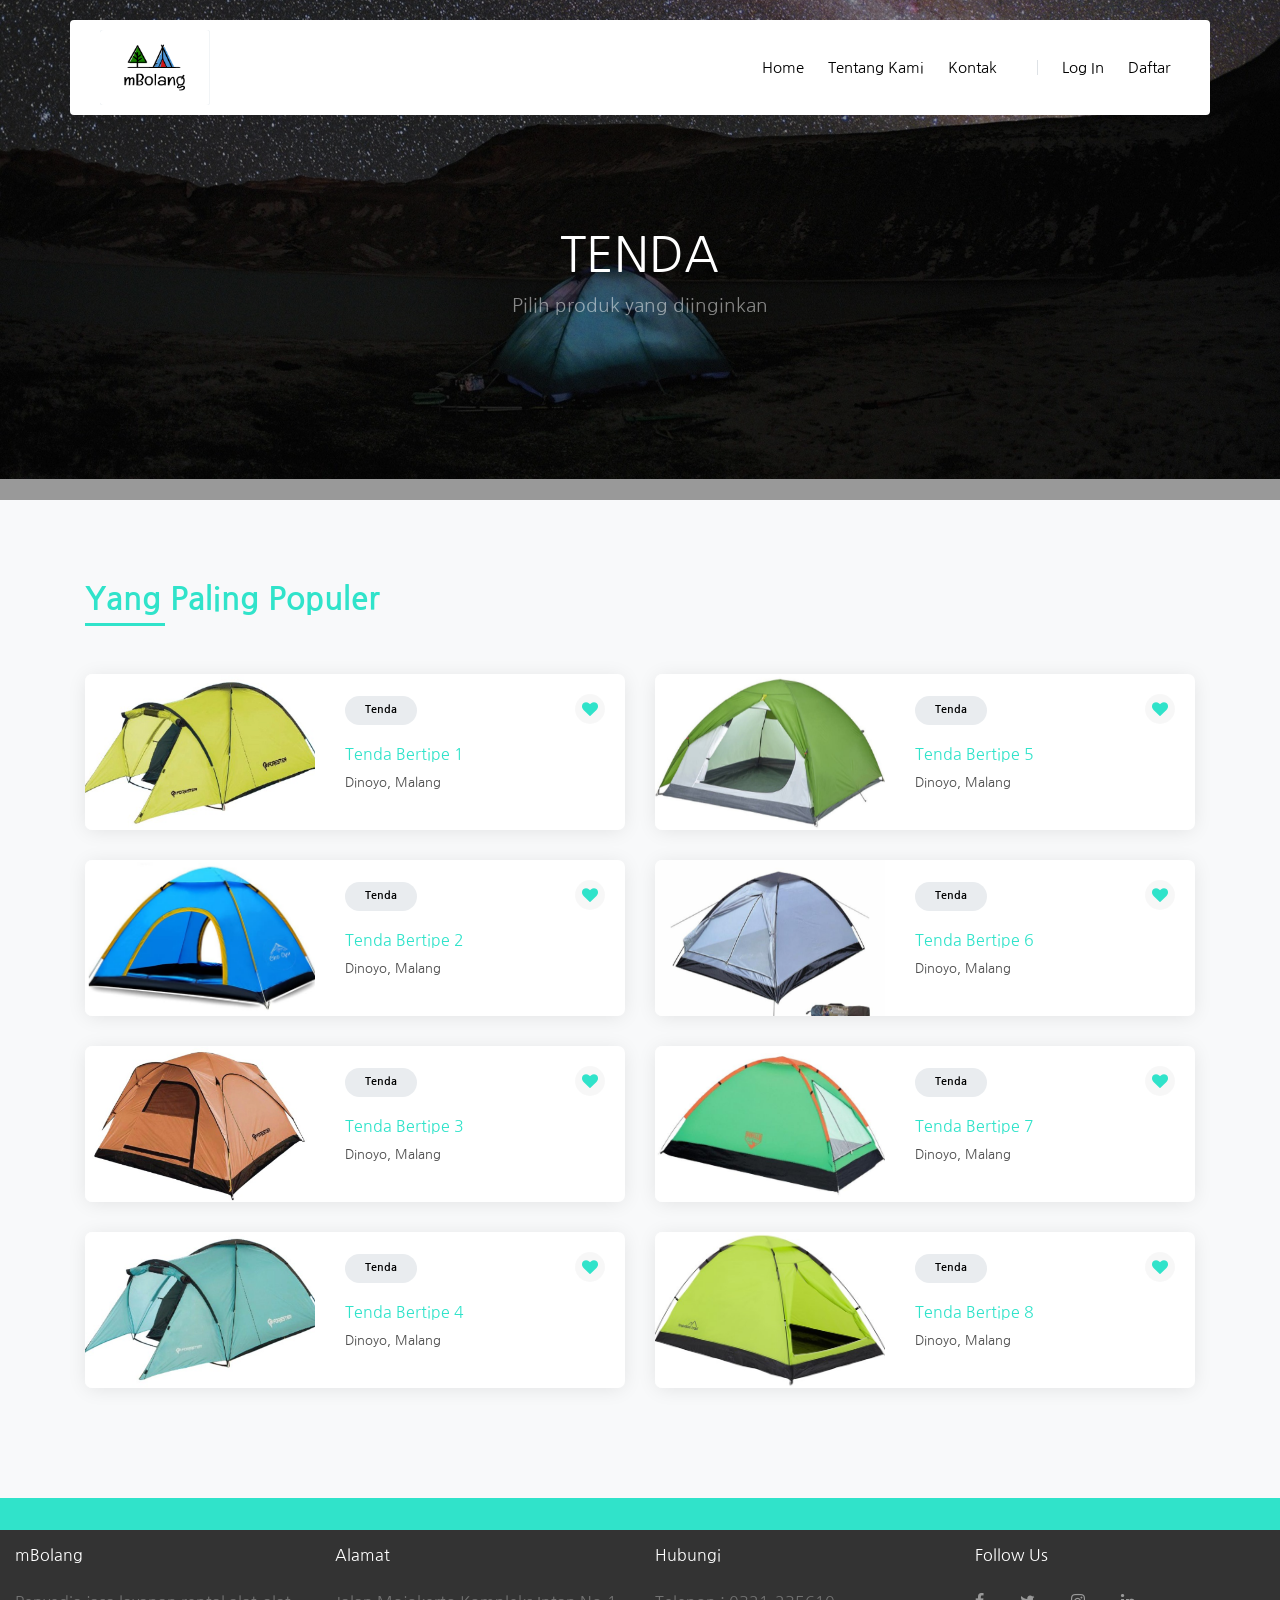
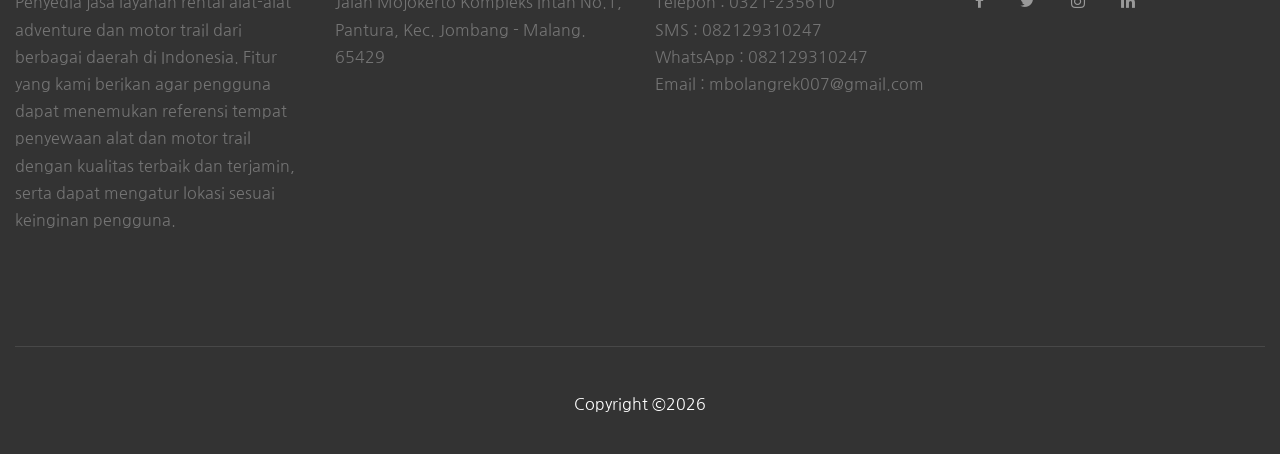
<file: daftar-produk-tenda.html>
<!DOCTYPE html>
<html lang="en">
  <head>
    <title>mBolangRek</title>
    <meta charset="utf-8">
    <meta name="viewport" content="width=device-width, initial-scale=1, shrink-to-fit=no">

    <link href="https://fonts.googleapis.com/css?family=Nanum+Gothic:400,700,800" rel="stylesheet">
    <link rel="stylesheet" href="fonts/icomoon/style.css">

    <link rel="stylesheet" href="css/bootstrap.min.css">
    <link rel="stylesheet" href="css/magnific-popup.css">
    <link rel="stylesheet" href="css/jquery-ui.css">
    <link rel="stylesheet" href="css/owl.carousel.min.css">
    <link rel="stylesheet" href="css/owl.theme.default.min.css">

    <link rel="stylesheet" href="css/bootstrap-datepicker.css">

    <link rel="stylesheet" href="fonts/flaticon/font/flaticon.css">
    <link rel="shortcut icon" href="Foto Produk/orang.png">

    <link rel="stylesheet" href="css/aos.css">
    <link rel="stylesheet" href="css/rangeslider.css">

    <link rel="stylesheet" href="css/style.css">
    
  </head>
  <body>
  
  <div class="site-wrap">

    <div class="site-mobile-menu">
      <div class="site-mobile-menu-header">
        <div class="site-mobile-menu-close mt-3">
          <span class="icon-close2 js-menu-toggle"></span>
        </div>
      </div>
      <div class="site-mobile-menu-body"></div>
    </div>
    
    <header class="site-navbar container py-0 bg-white" role="banner">

      <!-- <div class="container"> -->
        <div class="row align-items-center">
          
          <div class="col-6 col-xl-2">
            <a href="index.html"><img src="logoapikpol.png" class="img-circle" alt="Cinque Terre" width="110px" height="75px"></a>
            <!-- <h1 class="mb-0 site-logo"><a href="index.html" class="text-black mb-0">mBolang<span class="text-primary">Rek</span>  </a></h1> -->
          </div>
          <div class="col-12 col-md-10 d-none d-xl-block">
            <nav class="site-navigation position-relative text-right" role="navigation">

              <ul class="site-menu js-clone-nav mr-auto d-none d-lg-block">
                <li><a href="index.html">Home</a></li>
                <li><a href="#">Tentang Kami</a></li>
                <li><a href="#">Kontak</a></li>
                <li class="ml-xl-3 login"><a href="login.html"><span class="border-left pl-xl-4"></span>Log In</a></li>
                <li><a href="register.html">Daftar</a></li>
              </ul>
            </nav>
          </div>


          <div class="d-inline-block d-xl-none ml-auto py-3 col-6 text-right" style="position: relative; top: 3px;">
            <a href="#" class="site-menu-toggle js-menu-toggle text-black"><span class="icon-menu h3"></span></a>
          </div>

        </div>
      <!-- </div> -->
      
    </header>

  
    
    <div class="site-blocks-cover inner-page-cover overlay" style="background-image: url(images/tendabagus2.jpg);" data-aos="fade" data-stellar-background-ratio="0.5">
      <div class="container">
        <div class="row align-items-center justify-content-center text-center">

          <div class="col-md-10" data-aos="fade-up" data-aos-delay="400">
            
            
            <div class="row justify-content-center mt-5">
              <div class="col-md-8 text-center">
                <h1>TENDA</h1>
                <p class="mb-0">Pilih produk yang diinginkan</p>
              </div>
            </div>

            
          </div>
        </div>
      </div>
    </div>  

    <div class="site-section bg-light">
      <div class="container">
        <div class="row mb-5">
          <div class="col-md-7 text-left border-primary">
            <h2 class="font-weight-light text-primary">Yang Paling Populer</h2>
          </div>
        </div>
        <div class="row mt-5">
          <div class="col-lg-6">

            <div class="d-block d-md-flex listing">
              <a href="#" class="img d-block" style="background-image: url('tenda/tenda1.png')"></a>
              <div class="lh-content">
                <span class="category">Tenda</span>
                <a href="#" class="bookmark"><span class="icon-heart"></span></a>
                <h3><a href="#">Tenda Bertipe 1</a></h3>
                <address>Dinoyo, Malang</address>
                <!-- <p class="mb-0">
                  <span class="icon-star text-warning"></span>
                  <span class="icon-star text-warning"></span>
                  <span class="icon-star text-warning"></span>
                  <span class="icon-star text-warning"></span>
                  <span class="icon-star text-secondary"></span>
                  <span class="review">(3 Reviews)</span>
                </p> -->
              </div>
            </div>
            <div class="d-block d-md-flex listing">
                <a href="#" class="img d-block" style="background-image: url('tenda/tenda2.png')"></a>
                <div class="lh-content">
                  <span class="category">Tenda</span>
                  <a href="#" class="bookmark"><span class="icon-heart"></span></a>
                  <h3><a href="#">Tenda Bertipe 2</a></h3>
                  <address>Dinoyo, Malang</address>
                  <!-- <p class="mb-0">
                    <span class="icon-star text-warning"></span>
                    <span class="icon-star text-warning"></span>
                    <span class="icon-star text-warning"></span>
                    <span class="icon-star text-warning"></span>
                    <span class="icon-star text-secondary"></span>
                    <span class="review">(3 Reviews)</span>
                  </p> -->
                </div>
              </div>

              <div class="d-block d-md-flex listing">
                <a href="#" class="img d-block" style="background-image: url('tenda/tenda3.png')"></a>
                <div class="lh-content">
                  <span class="category">Tenda</span>
                  <a href="#" class="bookmark"><span class="icon-heart"></span></a>
                  <h3><a href="#">Tenda Bertipe 3</a></h3>
                  <address>Dinoyo, Malang</address>
                  <!-- <p class="mb-0">
                    <span class="icon-star text-warning"></span>
                    <span class="icon-star text-warning"></span>
                    <span class="icon-star text-warning"></span>
                    <span class="icon-star text-warning"></span>
                    <span class="icon-star text-secondary"></span>
                    <span class="review">(3 Reviews)</span>
                  </p> -->
                </div>
              </div>
              <div class="d-block d-md-flex listing">
              <a href="#" class="img d-block" style="background-image: url('tenda/tenda4.png')"></a>
              <div class="lh-content">
                <span class="category">Tenda</span>
                <a href="#" class="bookmark"><span class="icon-heart"></span></a>
                <h3><a href="#">Tenda Bertipe 4</a></h3>
                <address>Dinoyo, Malang</address>
                <!-- <p class="mb-0">
                  <span class="icon-star text-warning"></span>
                  <span class="icon-star text-warning"></span>
                  <span class="icon-star text-warning"></span>
                  <span class="icon-star text-warning"></span>
                  <span class="icon-star text-secondary"></span>
                  <span class="review">(3 Reviews)</span>
                </p> -->
              </div>
            </div>
             

          </div>
          <div class="col-lg-6">

            

            <div class="d-block d-md-flex listing">
              <a href="#" class="img d-block" style="background-image: url('tenda/tenda5.png')"></a>
              <div class="lh-content">
                <span class="category">Tenda</span>
                <a href="#" class="bookmark"><span class="icon-heart"></span></a>
                <h3><a href="#">Tenda Bertipe 5</a></h3>
                <address>Dinoyo, Malang</address>
                <!-- <p class="mb-0">
                  <span class="icon-star text-warning"></span>
                  <span class="icon-star text-warning"></span>
                  <span class="icon-star text-warning"></span>
                  <span class="icon-star text-warning"></span>
                  <span class="icon-star text-secondary"></span>
                  <span class="review">(3 Reviews)</span>
                </p> -->
              </div>
            </div>
            <div class="d-block d-md-flex listing">
                <a href="#" class="img d-block" style="background-image: url('tenda/tenda6.png')"></a>
                <div class="lh-content">
                  <span class="category">Tenda</span>
                  <a href="#" class="bookmark"><span class="icon-heart"></span></a>
                  <h3><a href="#">Tenda Bertipe 6</a></h3>
                  <address>Dinoyo, Malang</address>
                  <!-- <p class="mb-0">
                    <span class="icon-star text-warning"></span>
                    <span class="icon-star text-warning"></span>
                    <span class="icon-star text-warning"></span>
                    <span class="icon-star text-warning"></span>
                    <span class="icon-star text-secondary"></span>
                    <span class="review">(3 Reviews)</span>
                  </p> -->
                </div>
              </div>
              <div class="d-block d-md-flex listing">
                <a href="detail-produk.html" class="img d-block" style="background-image: url('tenda/tenda7.png')"></a>
                <div class="lh-content">
                  <span class="category">Tenda</span>
                  <a href="detail-produkTenda.html" class="bookmark"><span class="icon-heart"></span></a>
                  <h3><a href="detail-produkTenda.html">Tenda Bertipe 7</a></h3>
                  <address>Dinoyo, Malang</address>
                  <!-- <p class="mb-0">
                    <span class="icon-star text-warning"></span>
                    <span class="icon-star text-warning"></span>
                    <span class="icon-star text-warning"></span>
                    <span class="icon-star text-warning"></span>
                    <span class="icon-star text-secondary"></span>
                    <span class="review">(3 Reviews)</span>
                  </p> -->
                </div>
              </div>
              <div class="d-block d-md-flex listing">
                <a href="#" class="img d-block" style="background-image: url('tenda/tenda8.jpg')"></a>
                <div class="lh-content">
                  <span class="category">Tenda</span>
                  <a href="#" class="bookmark"><span class="icon-heart"></span></a>
                  <h3><a href="#">Tenda Bertipe 8</a></h3>
                  <address>Dinoyo, Malang</address>
                  <!-- <p class="mb-0">
                    <span class="icon-star text-warning"></span>
                    <span class="icon-star text-warning"></span>
                    <span class="icon-star text-warning"></span>
                    <span class="icon-star text-warning"></span>
                    <span class="icon-star text-secondary"></span>
                    <span class="review">(3 Reviews)</span>
                  </p> -->
                </div>
              </div>

          </div>
        </div>
      </div>
    </div>

    <!-- <div class="site-section bg-light">
      <div class="container">
        <div class="row mb-5">
          <div class="col-md-7 text-left border-primary">
            <h2 class="font-weight-light text-primary">Trending Today</h2>
          </div>
        </div>
        <div class="row mt-5">
          <div class="col-lg-6">

            <div class="d-block d-md-flex listing">
              <a href="#" class="img d-block" style="background-image: url('images/img_2.jpg')"></a>
              <div class="lh-content">
                <span class="category">Real Estate</span>
                <a href="#" class="bookmark"><span class="icon-heart"></span></a>
                <h3><a href="#">House with Swimming Pool</a></h3>
                <address>Don St, Brooklyn, New York</address>
                <p class="mb-0">
                  <span class="icon-star text-warning"></span>
                  <span class="icon-star text-warning"></span>
                  <span class="icon-star text-warning"></span>
                  <span class="icon-star text-warning"></span>
                  <span class="icon-star text-secondary"></span>
                  <span class="review">(3 Reviews)</span>
                </p>
              </div>
            </div>
            <div class="d-block d-md-flex listing">
                <a href="#" class="img d-block" style="background-image: url('images/img_3.jpg')"></a>
                <div class="lh-content">
                  <span class="category">Furniture</span>
                  <a href="#" class="bookmark"><span class="icon-heart"></span></a>
                  <h3><a href="#">Wooden Chair &amp; Table</a></h3>
                  <address>Don St, Brooklyn, New York</address>
                  <p class="mb-0">
                    <span class="icon-star text-warning"></span>
                    <span class="icon-star text-warning"></span>
                    <span class="icon-star text-warning"></span>
                    <span class="icon-star text-warning"></span>
                    <span class="icon-star text-secondary"></span>
                    <span class="review">(3 Reviews)</span>
                  </p>
                </div>
              </div>

              <div class="d-block d-md-flex listing">
                <a href="#" class="img d-block" style="background-image: url('images/img_4.jpg')"></a>
                <div class="lh-content">
                  <span class="category">Electronics</span>
                  <a href="#" class="bookmark"><span class="icon-heart"></span></a>
                  <h3><a href="#">iPhone X gray</a></h3>
                  <address>Don St, Brooklyn, New York</address>
                  <p class="mb-0">
                    <span class="icon-star text-warning"></span>
                    <span class="icon-star text-warning"></span>
                    <span class="icon-star text-warning"></span>
                    <span class="icon-star text-warning"></span>
                    <span class="icon-star text-secondary"></span>
                    <span class="review">(3 Reviews)</span>
                  </p>
                </div>
              </div>

             

          </div>
          <div class="col-lg-6">

            <div class="d-block d-md-flex listing">
              <a href="#" class="img d-block" style="background-image: url('images/img_1.jpg')"></a>
              <div class="lh-content">
                <span class="category">Cars &amp; Vehicles</span>
                <a href="#" class="bookmark"><span class="icon-heart"></span></a>
                <h3><a href="#">Red Luxury Car</a></h3>
                <address>Don St, Brooklyn, New York</address>
                <p class="mb-0">
                  <span class="icon-star text-warning"></span>
                  <span class="icon-star text-warning"></span>
                  <span class="icon-star text-warning"></span>
                  <span class="icon-star text-warning"></span>
                  <span class="icon-star text-secondary"></span>
                  <span class="review">(3 Reviews)</span>
                </p>
              </div>
            </div>

            <div class="d-block d-md-flex listing">
              <a href="#" class="img d-block" style="background-image: url('images/img_2.jpg')"></a>
              <div class="lh-content">
                <span class="category">Real Estate</span>
                <a href="#" class="bookmark"><span class="icon-heart"></span></a>
                <h3><a href="#">House with Swimming Pool</a></h3>
                <address>Don St, Brooklyn, New York</address>
                <p class="mb-0">
                  <span class="icon-star text-warning"></span>
                  <span class="icon-star text-warning"></span>
                  <span class="icon-star text-warning"></span>
                  <span class="icon-star text-warning"></span>
                  <span class="icon-star text-secondary"></span>
                  <span class="review">(3 Reviews)</span>
                </p>
              </div>
            </div>
            <div class="d-block d-md-flex listing">
                <a href="#" class="img d-block" style="background-image: url('images/img_3.jpg')"></a>
                <div class="lh-content">
                  <span class="category">Furniture</span>
                  <a href="#" class="bookmark"><span class="icon-heart"></span></a>
                  <h3><a href="#">Wooden Chair &amp; Table</a></h3>
                  <address>Don St, Brooklyn, New York</address>
                  <p class="mb-0">
                    <span class="icon-star text-warning"></span>
                    <span class="icon-star text-warning"></span>
                    <span class="icon-star text-warning"></span>
                    <span class="icon-star text-warning"></span>
                    <span class="icon-star text-secondary"></span>
                    <span class="review">(3 Reviews)</span>
                  </p>
                </div>
              </div>

          </div>
        </div>
      </div>
    </div> -->
    
    <!-- <div class="site-section bg-white">
      <div class="container">

        <div class="row justify-content-center mb-5">
          <div class="col-md-7 text-center border-primary">
            <h2 class="font-weight-light text-primary">Testimonials</h2>
          </div>
        </div>

        <div class="slide-one-item home-slider owl-carousel">
          <div>
            <div class="testimonial">
              <figure class="mb-4">
                <img src="images/person_3.jpg" alt="Image" class="img-fluid mb-3">
                <p>John Smith</p>
              </figure>
              <blockquote>
                <p>&ldquo;Lorem ipsum dolor sit amet consectetur adipisicing elit. Consectetur unde reprehenderit aperiam quaerat fugiat repudiandae explicabo animi minima fuga beatae illum eligendi incidunt consequatur. Amet dolores excepturi earum unde iusto.&rdquo;</p>
              </blockquote>
            </div>
          </div>
          <div>
            <div class="testimonial">
              <figure class="mb-4">
                <img src="images/person_2.jpg" alt="Image" class="img-fluid mb-3">
                <p>Christine Aguilar</p>
              </figure>
              <blockquote>
                <p>&ldquo;Lorem ipsum dolor sit amet consectetur adipisicing elit. Consectetur unde reprehenderit aperiam quaerat fugiat repudiandae explicabo animi minima fuga beatae illum eligendi incidunt consequatur. Amet dolores excepturi earum unde iusto.&rdquo;</p>
              </blockquote>
            </div>
          </div>

          <div>
            <div class="testimonial">
              <figure class="mb-4">
                <img src="images/person_4.jpg" alt="Image" class="img-fluid mb-3">
                <p>Robert Spears</p>
              </figure>
              <blockquote>
                <p>&ldquo;Lorem ipsum dolor sit amet consectetur adipisicing elit. Consectetur unde reprehenderit aperiam quaerat fugiat repudiandae explicabo animi minima fuga beatae illum eligendi incidunt consequatur. Amet dolores excepturi earum unde iusto.&rdquo;</p>
              </blockquote>
            </div>
          </div>

          <div>
            <div class="testimonial">
              <figure class="mb-4">
                <img src="images/person_5.jpg" alt="Image" class="img-fluid mb-3">
                <p>Bruce Rogers</p>
              </figure>
              <blockquote>
                <p>&ldquo;Lorem ipsum dolor sit amet consectetur adipisicing elit. Consectetur unde reprehenderit aperiam quaerat fugiat repudiandae explicabo animi minima fuga beatae illum eligendi incidunt consequatur. Amet dolores excepturi earum unde iusto.&rdquo;</p>
              </blockquote>
            </div>
          </div>

        </div>
      </div>
    </div> -->


    <div class="newsletter bg-primary py-3">
      <div class="container">
        <!-- <div class="row align-items-center">
          <div class="col-md-6">
            <h2>Newsletter</h2>
            <p>Lorem ipsum dolor sit amet consectetur adipisicing elit.</p>
          </div>
          <div class="col-md-6">
            
            <form class="d-flex">
              <input type="text" class="form-control" placeholder="Email">
              <input type="submit" value="Subscribe" class="btn btn-white"> 
            </form>
          </div>
        </div> -->
      </div>
    </div>
    
    
    <footer class="site-footer">
      <div class="container-fluid">
        <div class="row">
          <div class="col-md-12">
            <div class="row">
              <div class="col-md-3">
                <h2 class="footer-heading mb-4">mBolang</h2>
                <p>Penyedia jasa layanan rental alat-alat adventure dan motor trail dari berbagai daerah di Indonesia. Fitur yang kami berikan agar pengguna dapat menemukan referensi tempat penyewaan alat dan motor trail dengan kualitas terbaik dan terjamin, serta dapat mengatur lokasi sesuai keinginan pengguna.</p>
              </div>
              
              <div class="col-md-3">
                <h2 class="footer-heading mb-4">Alamat</h2>
                <p>Jalan Mojokerto Kompleks Intan No.1, Pantura, Kec. Jombang - Malang.<br>65429</p>
              </div>

              <div class="col-md-3">
                <h2 class="footer-heading mb-4">Hubungi</h2>
                <p>Telepon : 0321-235610<br>
                   SMS     : 082129310247<br>
                   WhatsApp : 082129310247<br>
                   Email : mbolangrek007@gmail.com</p>
              </div>
              <div class="col-md-3">
                <h2 class="footer-heading mb-4">Follow Us</h2>
                <a href="#" class="pl-0 pr-3"><span class="icon-facebook"></span></a>
                <a href="#" class="pl-3 pr-3"><span class="icon-twitter"></span></a>
                <a href="#" class="pl-3 pr-3"><span class="icon-instagram"></span></a>
                <a href="#" class="pl-3 pr-3"><span class="icon-linkedin"></span></a>
              </div>
            </div>
          </div>
        </div>
        <div class="row pt-5 mt-5 text-center">
          <div class="col-md-12">
            <div class="border-top pt-5"></div>
              <h2 class="footer-heading mb-4">Copyright &copy;<script>document.write(new Date().getFullYear());</script></h2>
          </div>
        </div>
        
      </div>
    </footer>
  </div>

  <script src="js/jquery-3.3.1.min.js"></script>
  <script src="js/jquery-migrate-3.0.1.min.js"></script>
  <script src="js/jquery-ui.js"></script>
  <script src="js/popper.min.js"></script>
  <script src="js/bootstrap.min.js"></script>
  <script src="js/owl.carousel.min.js"></script>
  <script src="js/jquery.stellar.min.js"></script>
  <script src="js/jquery.countdown.min.js"></script>
  <script src="js/jquery.magnific-popup.min.js"></script>
  <script src="js/bootstrap-datepicker.min.js"></script>
  <script src="js/aos.js"></script>
  <script src="js/rangeslider.min.js"></script>

  <script src="js/main.js"></script>
    
  </body>
</html>
</file>
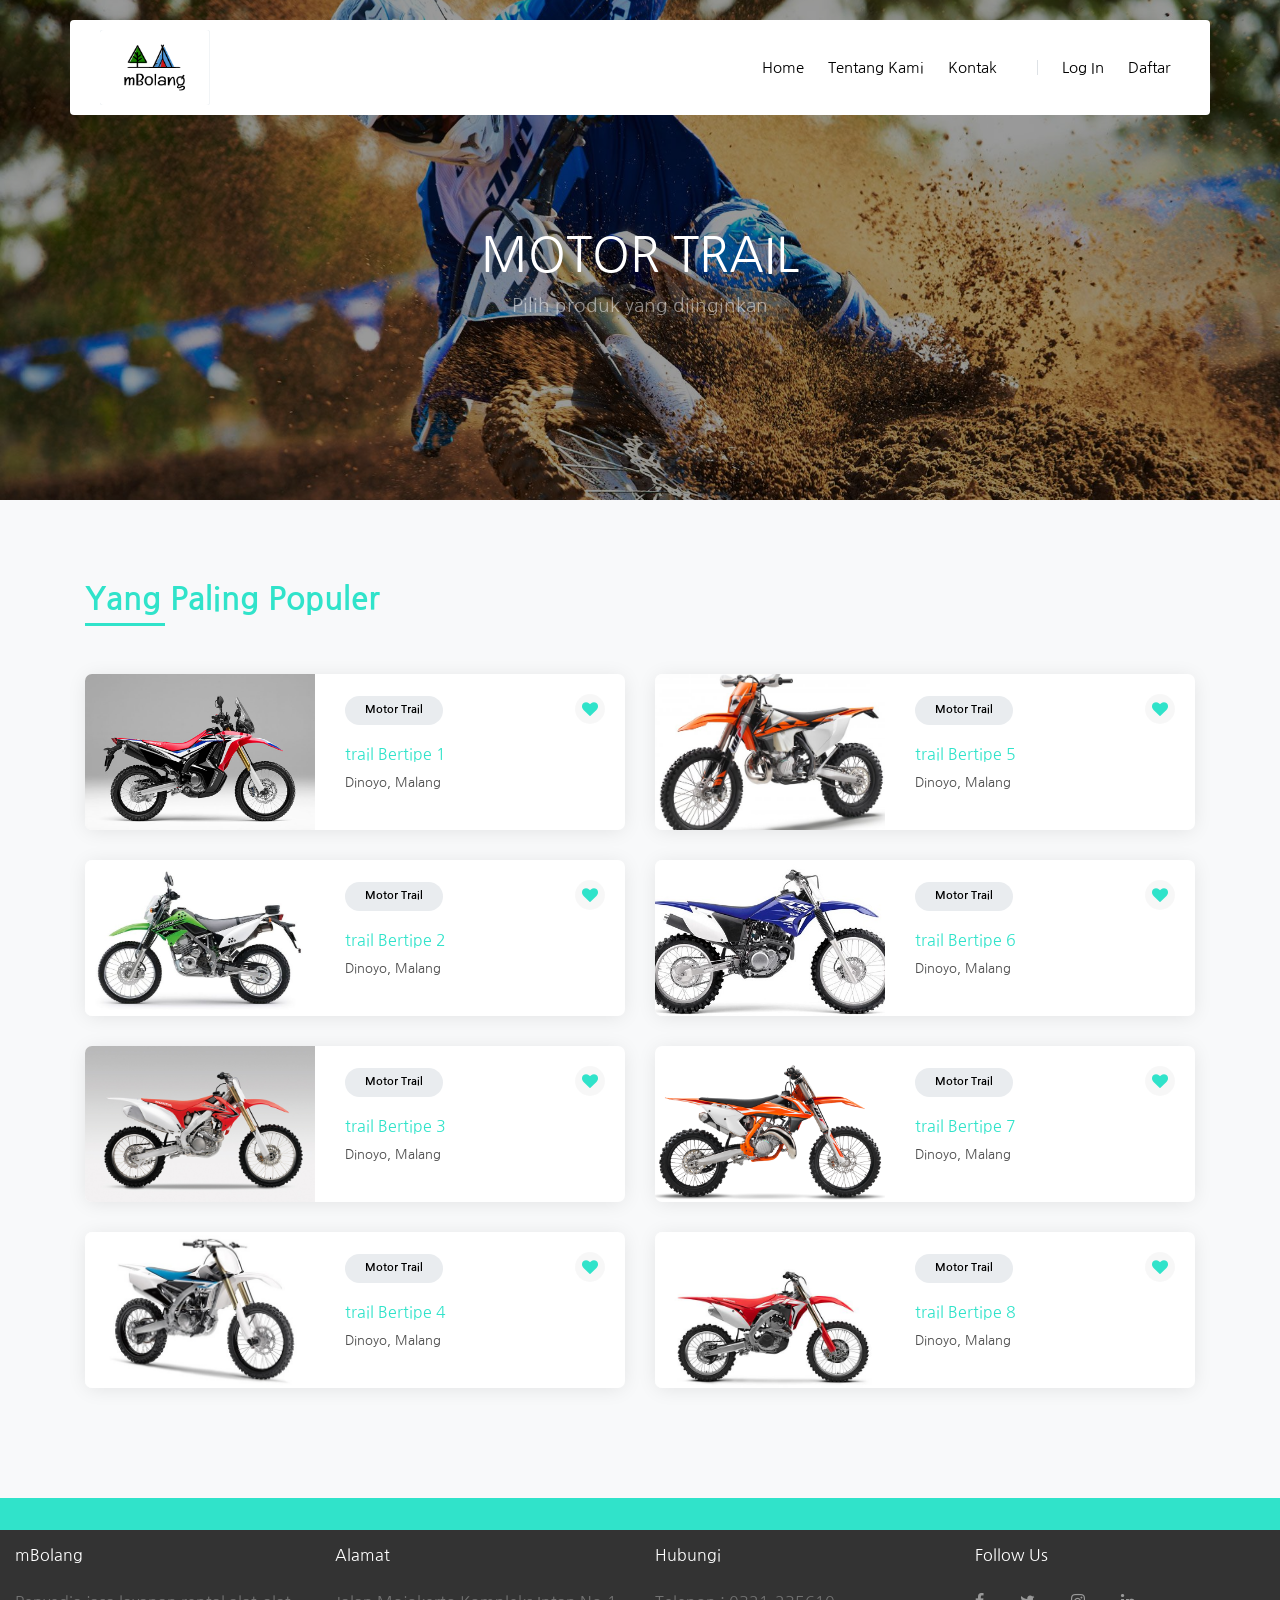
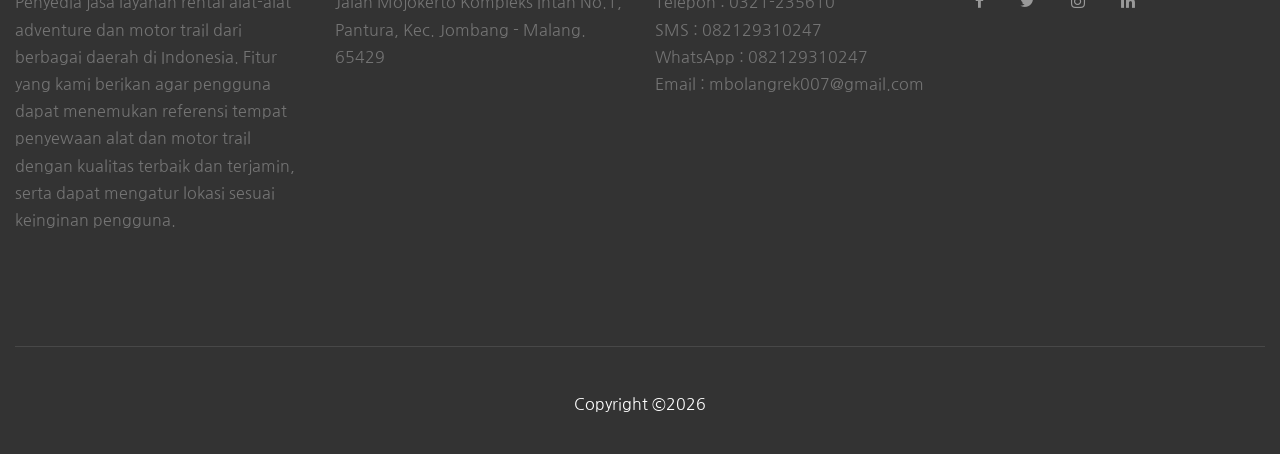
<file: daftar-produk-trail.html>
<!DOCTYPE html>
<html lang="en">
  <head>
    <title>mBolangRek</title>
    <meta charset="utf-8">
    <meta name="viewport" content="width=device-width, initial-scale=1, shrink-to-fit=no">

    <link href="https://fonts.googleapis.com/css?family=Nanum+Gothic:400,700,800" rel="stylesheet">
    <link rel="stylesheet" href="fonts/icomoon/style.css">

    <link rel="stylesheet" href="css/bootstrap.min.css">
    <link rel="stylesheet" href="css/magnific-popup.css">
    <link rel="stylesheet" href="css/jquery-ui.css">
    <link rel="stylesheet" href="css/owl.carousel.min.css">
    <link rel="stylesheet" href="css/owl.theme.default.min.css">

    <link rel="stylesheet" href="css/bootstrap-datepicker.css">

    <link rel="stylesheet" href="fonts/flaticon/font/flaticon.css">
    <link rel="shortcut icon" href="Foto Produk/orang.png">

    <link rel="stylesheet" href="css/aos.css">
    <link rel="stylesheet" href="css/rangeslider.css">

    <link rel="stylesheet" href="css/style.css">
    
  </head>
  <body>
  
  <div class="site-wrap">

    <div class="site-mobile-menu">
      <div class="site-mobile-menu-header">
        <div class="site-mobile-menu-close mt-3">
          <span class="icon-close2 js-menu-toggle"></span>
        </div>
      </div>
      <div class="site-mobile-menu-body"></div>
    </div>
    
    <header class="site-navbar container py-0 bg-white" role="banner">

      <!-- <div class="container"> -->
        <div class="row align-items-center">
          
          <div class="col-6 col-xl-2">
            <a href="index.html"><img src="logoapikpol.png" class="img-circle" alt="Cinque Terre" width="110px" height="75px"></a>
            <!-- <h1 class="mb-0 site-logo"><a href="index.html" class="text-black mb-0">mBolang<span class="text-primary">Rek</span>  </a></h1> -->
          </div>
          <div class="col-12 col-md-10 d-none d-xl-block">
            <nav class="site-navigation position-relative text-right" role="navigation">

              <ul class="site-menu js-clone-nav mr-auto d-none d-lg-block">
                <li><a href="index.html">Home</a></li>
                <li><a href="#">Tentang Kami</a></li>
                <li><a href="#">Kontak</a></li>
                <li class="ml-xl-3 login"><a href="login.html"><span class="border-left pl-xl-4"></span>Log In</a></li>
                <li><a href="register.html">Daftar</a></li>
              </ul>
            </nav>
          </div>


          <div class="d-inline-block d-xl-none ml-auto py-3 col-6 text-right" style="position: relative; top: 3px;">
            <a href="#" class="site-menu-toggle js-menu-toggle text-black"><span class="icon-menu h3"></span></a>
          </div>

        </div>
      <!-- </div> -->
      
    </header>

  
    
    <div class="site-blocks-cover inner-page-cover overlay" style="background-image: url(images/trl.png);" data-aos="fade" data-stellar-background-ratio="0.5">
      <div class="container">
        <div class="row align-items-center justify-content-center text-center">

          <div class="col-md-10" data-aos="fade-up" data-aos-delay="400">
            
            
            <div class="row justify-content-center mt-5">
              <div class="col-md-8 text-center">
                <h1>MOTOR TRAIL</h1>
                <p class="mb-0">Pilih produk yang diinginkan</p>
              </div>
            </div>

            
          </div>
        </div>
      </div>
    </div>  

    <div class="site-section bg-light">
      <div class="container">
        <div class="row mb-5">
          <div class="col-md-7 text-left border-primary">
            <h2 class="font-weight-light text-primary">Yang Paling Populer</h2>
          </div>
        </div>
        <div class="row mt-5">
          <div class="col-lg-6">

            <div class="d-block d-md-flex listing">
              <a href="#" class="img d-block" style="background-image: url('trail/trail1.jpg')"></a>
              <div class="lh-content">
                <span class="category">Motor Trail</span>
                <a href="#" class="bookmark"><span class="icon-heart"></span></a>
                <h3><a href="#">trail Bertipe 1</a></h3>
                <address>Dinoyo, Malang</address>
                <!-- <p class="mb-0">
                  <span class="icon-star text-warning"></span>
                  <span class="icon-star text-warning"></span>
                  <span class="icon-star text-warning"></span>
                  <span class="icon-star text-warning"></span>
                  <span class="icon-star text-secondary"></span>
                  <span class="review">(3 Reviews)</span>
                </p> -->
              </div>
            </div>
            <div class="d-block d-md-flex listing">
                <a href="#" class="img d-block" style="background-image: url('trail/trail2.jpg')"></a>
                <div class="lh-content">
                  <span class="category">Motor Trail</span>
                  <a href="#" class="bookmark"><span class="icon-heart"></span></a>
                  <h3><a href="#">trail Bertipe 2</a></h3>
                  <address>Dinoyo, Malang</address>
                  <!-- <p class="mb-0">
                    <span class="icon-star text-warning"></span>
                    <span class="icon-star text-warning"></span>
                    <span class="icon-star text-warning"></span>
                    <span class="icon-star text-warning"></span>
                    <span class="icon-star text-secondary"></span>
                    <span class="review">(3 Reviews)</span>
                  </p> -->
                </div>
              </div>

              <div class="d-block d-md-flex listing">
                <a href="#" class="img d-block" style="background-image: url('trail/trail3.jpg')"></a>
                <div class="lh-content">
                  <span class="category">Motor Trail</span>
                  <a href="#" class="bookmark"><span class="icon-heart"></span></a>
                  <h3><a href="#">trail Bertipe 3</a></h3>
                  <address>Dinoyo, Malang</address>
                  <!-- <p class="mb-0">
                    <span class="icon-star text-warning"></span>
                    <span class="icon-star text-warning"></span>
                    <span class="icon-star text-warning"></span>
                    <span class="icon-star text-warning"></span>
                    <span class="icon-star text-secondary"></span>
                    <span class="review">(3 Reviews)</span>
                  </p> -->
                </div>
              </div>
              <div class="d-block d-md-flex listing">
              <a href="#" class="img d-block" style="background-image: url('trail/trail4.jpg')"></a>
              <div class="lh-content">
                <span class="category">Motor Trail</span>
                <a href="#" class="bookmark"><span class="icon-heart"></span></a>
                <h3><a href="#">trail Bertipe 4</a></h3>
                <address>Dinoyo, Malang</address>
                <!-- <p class="mb-0">
                  <span class="icon-star text-warning"></span>
                  <span class="icon-star text-warning"></span>
                  <span class="icon-star text-warning"></span>
                  <span class="icon-star text-warning"></span>
                  <span class="icon-star text-secondary"></span>
                  <span class="review">(3 Reviews)</span>
                </p> -->
              </div>
            </div>
             

          </div>
          <div class="col-lg-6">

            

            <div class="d-block d-md-flex listing">
              <a href="#" class="img d-block" style="background-image: url('trail/trail5.jpg')"></a>
              <div class="lh-content">
                <span class="category">Motor Trail</span>
                <a href="#" class="bookmark"><span class="icon-heart"></span></a>
                <h3><a href="#">trail Bertipe 5</a></h3>
                <address>Dinoyo, Malang</address>
                <!-- <p class="mb-0">
                  <span class="icon-star text-warning"></span>
                  <span class="icon-star text-warning"></span>
                  <span class="icon-star text-warning"></span>
                  <span class="icon-star text-warning"></span>
                  <span class="icon-star text-secondary"></span>
                  <span class="review">(3 Reviews)</span>
                </p> -->
              </div>
            </div>
            <div class="d-block d-md-flex listing">
                <a href="#" class="img d-block" style="background-image: url('trail/trail6.jpg')"></a>
                <div class="lh-content">
                  <span class="category">Motor Trail</span>
                  <a href="#" class="bookmark"><span class="icon-heart"></span></a>
                  <h3><a href="#">trail Bertipe 6</a></h3>
                  <address>Dinoyo, Malang</address>
                  <!-- <p class="mb-0">
                    <span class="icon-star text-warning"></span>
                    <span class="icon-star text-warning"></span>
                    <span class="icon-star text-warning"></span>
                    <span class="icon-star text-warning"></span>
                    <span class="icon-star text-secondary"></span>
                    <span class="review">(3 Reviews)</span>
                  </p> -->
                </div>
              </div>
              <div class="d-block d-md-flex listing">
                <a href="#" class="img d-block" style="background-image: url('trail/trail7.png')"></a>
                <div class="lh-content">
                  <span class="category">Motor Trail</span>
                  <a href="#" class="bookmark"><span class="icon-heart"></span></a>
                  <h3><a href="#">trail Bertipe 7</a></h3>
                  <address>Dinoyo, Malang</address>
                  <!-- <p class="mb-0">
                    <span class="icon-star text-warning"></span>
                    <span class="icon-star text-warning"></span>
                    <span class="icon-star text-warning"></span>
                    <span class="icon-star text-warning"></span>
                    <span class="icon-star text-secondary"></span>
                    <span class="review">(3 Reviews)</span>
                  </p> -->
                </div>
              </div>
              <div class="d-block d-md-flex listing">
                <a href="#" class="img d-block" style="background-image: url('trail/trail8.png')"></a>
                <div class="lh-content">
                  <span class="category">Motor Trail</span>
                  <a href="#" class="bookmark"><span class="icon-heart"></span></a>
                  <h3><a href="#">trail Bertipe 8</a></h3>
                  <address>Dinoyo, Malang</address>
                  <!-- <p class="mb-0">
                    <span class="icon-star text-warning"></span>
                    <span class="icon-star text-warning"></span>
                    <span class="icon-star text-warning"></span>
                    <span class="icon-star text-warning"></span>
                    <span class="icon-star text-secondary"></span>
                    <span class="review">(3 Reviews)</span>
                  </p> -->
                </div>
              </div>

          </div>
        </div>
      </div>
    </div>

    <!-- <div class="site-section bg-light">
      <div class="container">
        <div class="row mb-5">
          <div class="col-md-7 text-left border-primary">
            <h2 class="font-weight-light text-primary">Trending Today</h2>
          </div>
        </div>
        <div class="row mt-5">
          <div class="col-lg-6">

            <div class="d-block d-md-flex listing">
              <a href="#" class="img d-block" style="background-image: url('images/img_2.jpg')"></a>
              <div class="lh-content">
                <span class="category">Real Estate</span>
                <a href="#" class="bookmark"><span class="icon-heart"></span></a>
                <h3><a href="#">House with Swimming Pool</a></h3>
                <address>Don St, Brooklyn, New York</address>
                <p class="mb-0">
                  <span class="icon-star text-warning"></span>
                  <span class="icon-star text-warning"></span>
                  <span class="icon-star text-warning"></span>
                  <span class="icon-star text-warning"></span>
                  <span class="icon-star text-secondary"></span>
                  <span class="review">(3 Reviews)</span>
                </p>
              </div>
            </div>
            <div class="d-block d-md-flex listing">
                <a href="#" class="img d-block" style="background-image: url('images/img_3.jpg')"></a>
                <div class="lh-content">
                  <span class="category">Furniture</span>
                  <a href="#" class="bookmark"><span class="icon-heart"></span></a>
                  <h3><a href="#">Wooden Chair &amp; Table</a></h3>
                  <address>Don St, Brooklyn, New York</address>
                  <p class="mb-0">
                    <span class="icon-star text-warning"></span>
                    <span class="icon-star text-warning"></span>
                    <span class="icon-star text-warning"></span>
                    <span class="icon-star text-warning"></span>
                    <span class="icon-star text-secondary"></span>
                    <span class="review">(3 Reviews)</span>
                  </p>
                </div>
              </div>

              <div class="d-block d-md-flex listing">
                <a href="#" class="img d-block" style="background-image: url('images/img_4.jpg')"></a>
                <div class="lh-content">
                  <span class="category">Electronics</span>
                  <a href="#" class="bookmark"><span class="icon-heart"></span></a>
                  <h3><a href="#">iPhone X gray</a></h3>
                  <address>Don St, Brooklyn, New York</address>
                  <p class="mb-0">
                    <span class="icon-star text-warning"></span>
                    <span class="icon-star text-warning"></span>
                    <span class="icon-star text-warning"></span>
                    <span class="icon-star text-warning"></span>
                    <span class="icon-star text-secondary"></span>
                    <span class="review">(3 Reviews)</span>
                  </p>
                </div>
              </div>

             

          </div>
          <div class="col-lg-6">

            <div class="d-block d-md-flex listing">
              <a href="#" class="img d-block" style="background-image: url('images/img_1.jpg')"></a>
              <div class="lh-content">
                <span class="category">Cars &amp; Vehicles</span>
                <a href="#" class="bookmark"><span class="icon-heart"></span></a>
                <h3><a href="#">Red Luxury Car</a></h3>
                <address>Don St, Brooklyn, New York</address>
                <p class="mb-0">
                  <span class="icon-star text-warning"></span>
                  <span class="icon-star text-warning"></span>
                  <span class="icon-star text-warning"></span>
                  <span class="icon-star text-warning"></span>
                  <span class="icon-star text-secondary"></span>
                  <span class="review">(3 Reviews)</span>
                </p>
              </div>
            </div>

            <div class="d-block d-md-flex listing">
              <a href="#" class="img d-block" style="background-image: url('images/img_2.jpg')"></a>
              <div class="lh-content">
                <span class="category">Real Estate</span>
                <a href="#" class="bookmark"><span class="icon-heart"></span></a>
                <h3><a href="#">House with Swimming Pool</a></h3>
                <address>Don St, Brooklyn, New York</address>
                <p class="mb-0">
                  <span class="icon-star text-warning"></span>
                  <span class="icon-star text-warning"></span>
                  <span class="icon-star text-warning"></span>
                  <span class="icon-star text-warning"></span>
                  <span class="icon-star text-secondary"></span>
                  <span class="review">(3 Reviews)</span>
                </p>
              </div>
            </div>
            <div class="d-block d-md-flex listing">
                <a href="#" class="img d-block" style="background-image: url('images/img_3.jpg')"></a>
                <div class="lh-content">
                  <span class="category">Furniture</span>
                  <a href="#" class="bookmark"><span class="icon-heart"></span></a>
                  <h3><a href="#">Wooden Chair &amp; Table</a></h3>
                  <address>Don St, Brooklyn, New York</address>
                  <p class="mb-0">
                    <span class="icon-star text-warning"></span>
                    <span class="icon-star text-warning"></span>
                    <span class="icon-star text-warning"></span>
                    <span class="icon-star text-warning"></span>
                    <span class="icon-star text-secondary"></span>
                    <span class="review">(3 Reviews)</span>
                  </p>
                </div>
              </div>

          </div>
        </div>
      </div>
    </div> -->
    
    <!-- <div class="site-section bg-white">
      <div class="container">

        <div class="row justify-content-center mb-5">
          <div class="col-md-7 text-center border-primary">
            <h2 class="font-weight-light text-primary">Testimonials</h2>
          </div>
        </div>

        <div class="slide-one-item home-slider owl-carousel">
          <div>
            <div class="testimonial">
              <figure class="mb-4">
                <img src="images/person_3.jpg" alt="Image" class="img-fluid mb-3">
                <p>John Smith</p>
              </figure>
              <blockquote>
                <p>&ldquo;Lorem ipsum dolor sit amet consectetur adipisicing elit. Consectetur unde reprehenderit aperiam quaerat fugiat repudiandae explicabo animi minima fuga beatae illum eligendi incidunt consequatur. Amet dolores excepturi earum unde iusto.&rdquo;</p>
              </blockquote>
            </div>
          </div>
          <div>
            <div class="testimonial">
              <figure class="mb-4">
                <img src="images/person_2.jpg" alt="Image" class="img-fluid mb-3">
                <p>Christine Aguilar</p>
              </figure>
              <blockquote>
                <p>&ldquo;Lorem ipsum dolor sit amet consectetur adipisicing elit. Consectetur unde reprehenderit aperiam quaerat fugiat repudiandae explicabo animi minima fuga beatae illum eligendi incidunt consequatur. Amet dolores excepturi earum unde iusto.&rdquo;</p>
              </blockquote>
            </div>
          </div>

          <div>
            <div class="testimonial">
              <figure class="mb-4">
                <img src="images/person_4.jpg" alt="Image" class="img-fluid mb-3">
                <p>Robert Spears</p>
              </figure>
              <blockquote>
                <p>&ldquo;Lorem ipsum dolor sit amet consectetur adipisicing elit. Consectetur unde reprehenderit aperiam quaerat fugiat repudiandae explicabo animi minima fuga beatae illum eligendi incidunt consequatur. Amet dolores excepturi earum unde iusto.&rdquo;</p>
              </blockquote>
            </div>
          </div>

          <div>
            <div class="testimonial">
              <figure class="mb-4">
                <img src="images/person_5.jpg" alt="Image" class="img-fluid mb-3">
                <p>Bruce Rogers</p>
              </figure>
              <blockquote>
                <p>&ldquo;Lorem ipsum dolor sit amet consectetur adipisicing elit. Consectetur unde reprehenderit aperiam quaerat fugiat repudiandae explicabo animi minima fuga beatae illum eligendi incidunt consequatur. Amet dolores excepturi earum unde iusto.&rdquo;</p>
              </blockquote>
            </div>
          </div>

        </div>
      </div>
    </div> -->


    <div class="newsletter bg-primary py-3">
      <div class="container">
        <!-- <div class="row align-items-center">
          <div class="col-md-6">
            <h2>Newsletter</h2>
            <p>Lorem ipsum dolor sit amet consectetur adipisicing elit.</p>
          </div>
          <div class="col-md-6">
            
            <form class="d-flex">
              <input type="text" class="form-control" placeholder="Email">
              <input type="submit" value="Subscribe" class="btn btn-white"> 
            </form>
          </div>
        </div> -->
      </div>
    </div>
    
    
    <footer class="site-footer">
      <div class="container-fluid">
        <div class="row">
          <div class="col-md-12">
            <div class="row">
              <div class="col-md-3">
                <h2 class="footer-heading mb-4">mBolang</h2>
                <p>Penyedia jasa layanan rental alat-alat adventure dan motor trail dari berbagai daerah di Indonesia. Fitur yang kami berikan agar pengguna dapat menemukan referensi tempat penyewaan alat dan motor trail dengan kualitas terbaik dan terjamin, serta dapat mengatur lokasi sesuai keinginan pengguna.</p>
              </div>
              
              <div class="col-md-3">
                <h2 class="footer-heading mb-4">Alamat</h2>
                <p>Jalan Mojokerto Kompleks Intan No.1, Pantura, Kec. Jombang - Malang.<br>65429</p>
              </div>

              <div class="col-md-3">
                <h2 class="footer-heading mb-4">Hubungi</h2>
                <p>Telepon : 0321-235610<br>
                   SMS     : 082129310247<br>
                   WhatsApp : 082129310247<br>
                   Email : mbolangrek007@gmail.com</p>
              </div>
              <div class="col-md-3">
                <h2 class="footer-heading mb-4">Follow Us</h2>
                <a href="#" class="pl-0 pr-3"><span class="icon-facebook"></span></a>
                <a href="#" class="pl-3 pr-3"><span class="icon-twitter"></span></a>
                <a href="#" class="pl-3 pr-3"><span class="icon-instagram"></span></a>
                <a href="#" class="pl-3 pr-3"><span class="icon-linkedin"></span></a>
              </div>
            </div>
          </div>
        </div>
        <div class="row pt-5 mt-5 text-center">
          <div class="col-md-12">
            <div class="border-top pt-5"></div>
              <h2 class="footer-heading mb-4">Copyright &copy;<script>document.write(new Date().getFullYear());</script></h2>
          </div>
        </div>
        
      </div>
    </footer>
  </div>

  <script src="js/jquery-3.3.1.min.js"></script>
  <script src="js/jquery-migrate-3.0.1.min.js"></script>
  <script src="js/jquery-ui.js"></script>
  <script src="js/popper.min.js"></script>
  <script src="js/bootstrap.min.js"></script>
  <script src="js/owl.carousel.min.js"></script>
  <script src="js/jquery.stellar.min.js"></script>
  <script src="js/jquery.countdown.min.js"></script>
  <script src="js/jquery.magnific-popup.min.js"></script>
  <script src="js/bootstrap-datepicker.min.js"></script>
  <script src="js/aos.js"></script>
  <script src="js/rangeslider.min.js"></script>

  <script src="js/main.js"></script>
    
  </body>
</html>
</file>
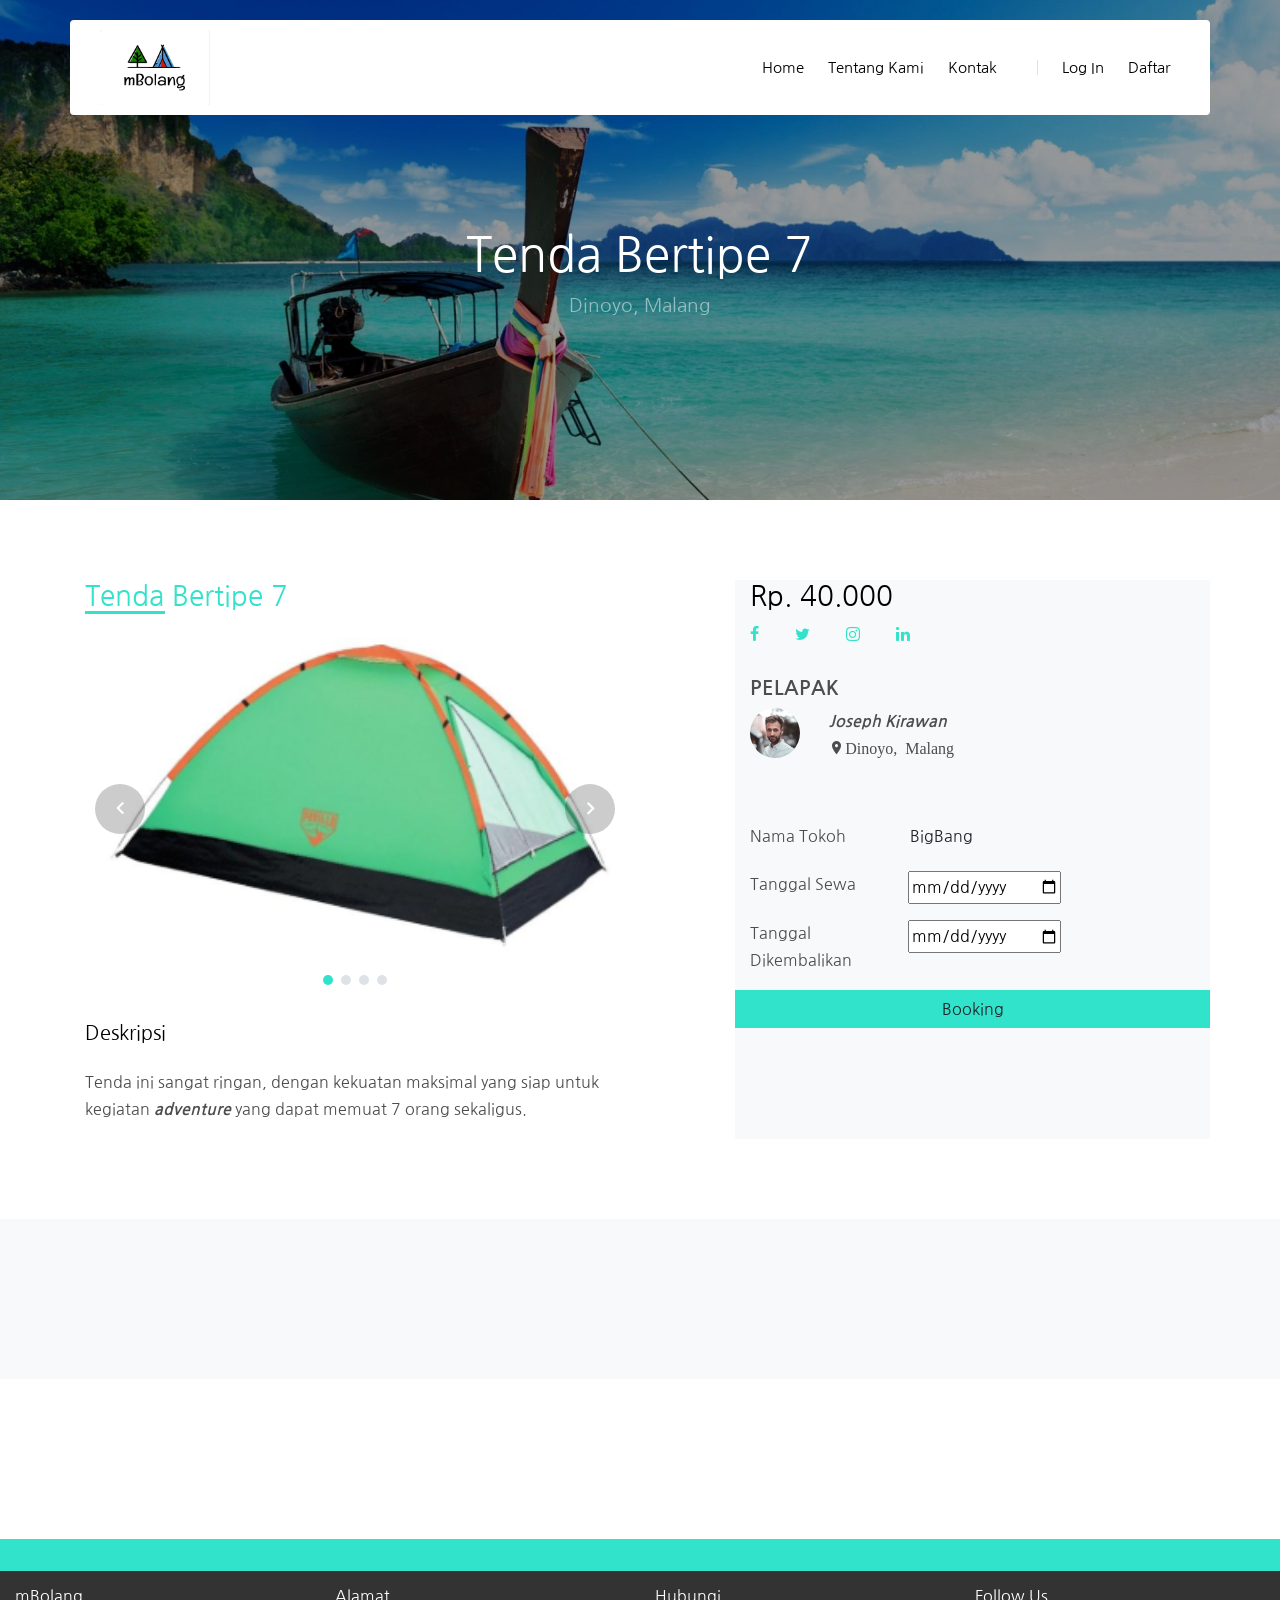
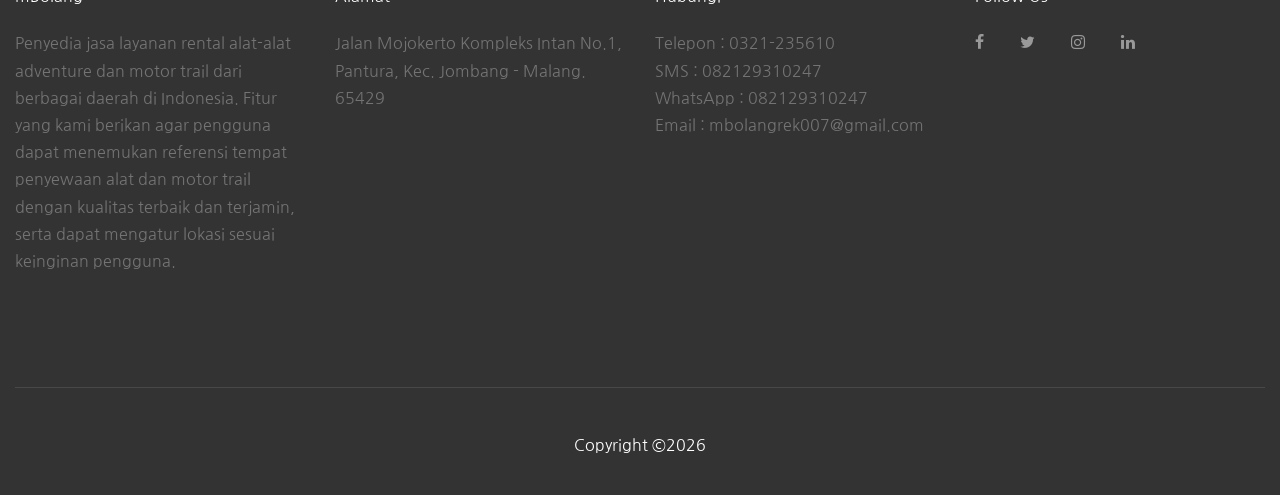
<file: detail-produkTenda.html>
<!DOCTYPE html>
<html lang="en">
  <head>
    <title>mBolangRek</title>
    <meta charset="utf-8">
    <meta name="viewport" content="width=device-width, initial-scale=1, shrink-to-fit=no">

    <link href="https://fonts.googleapis.com/css?family=Nanum+Gothic:400,700,800" rel="stylesheet">
    <link rel="stylesheet" href="fonts/icomoon/style.css">

    <link rel="stylesheet" href="css/bootstrap.min.css">
    <link rel="stylesheet" href="css/magnific-popup.css">
    <link rel="stylesheet" href="css/jquery-ui.css">
    <link rel="stylesheet" href="css/owl.carousel.min.css">
    <link rel="stylesheet" href="css/owl.theme.default.min.css">

    <link rel="stylesheet" href="css/bootstrap-datepicker.css">

    <link rel="stylesheet" href="fonts/flaticon/font/flaticon.css">
    <link rel="shortcut icon" href="Foto Produk/orang.png">

    <link rel="stylesheet" href="css/aos.css">
    <link rel="stylesheet" href="css/rangeslider.css">

    <link rel="stylesheet" href="css/style.css">
    
  </head>
  <body>
  
  <div class="site-wrap">

    <div class="site-mobile-menu">
      <div class="site-mobile-menu-header">
        <div class="site-mobile-menu-close mt-3">
          <span class="icon-close2 js-menu-toggle"></span>
        </div>
      </div>
      <div class="site-mobile-menu-body"></div>
    </div>
    
    <header class="site-navbar container py-0 bg-white" role="banner">

      <!-- <div class="container"> -->
        <div class="row align-items-center">
          
          <div class="col-6 col-xl-2">
            <a href="index.html"><img src="logoapikpol.png" class="img-circle" alt="Cinque Terre" width="110px" height="75px"></a>
          </div>
          <div class="col-12 col-md-10 d-none d-xl-block">
            <nav class="site-navigation position-relative text-right" role="navigation">

              <ul class="site-menu js-clone-nav mr-auto d-none d-lg-block">
                <li><a href="index.html">Home</a></li>
                <li><a href="#">Tentang Kami</a></li>
                <li><a href="#">Kontak</a></li>
                <li class="ml-xl-3 login"><a href="login.html"><span class="border-left pl-xl-4"></span>Log In</a></li>
                <li><a href="register.html">Daftar</a></li>
              </ul>
            </nav>
          </div>


          <div class="d-inline-block d-xl-none ml-auto py-3 col-6 text-right" style="position: relative; top: 3px;">
            <a href="#" class="site-menu-toggle js-menu-toggle text-black"><span class="icon-menu h3"></span></a>
          </div>

        </div>
      <!-- </div> -->
      
    </header>

  
    
    <div class="site-blocks-cover inner-page-cover overlay" style="background-image: url(images/pante.jpg);" data-aos="fade" data-stellar-background-ratio="0.5">
      <div class="container">
        <div class="row align-items-center justify-content-center text-center">
          <div class="col-md-10" data-aos="fade-up" data-aos-delay="400">
            <div class="row justify-content-center mt-5">
              <div class="col-md-8 text-center">
                <h1>Tenda Bertipe 7</h1>
                <p class="mb-0">Dinoyo, Malang</p>
              </div>
            </div>
          </div>
        </div>
      </div>
    </div>  

    <div class="site-section">
      <div class="container">
        <div class="row">
          <div class="col-lg-6">
            <div class="col-15 text-left border-primary">
              <h3 class="font-weight-light text-primary">Tenda Bertipe 7</h3>
            </div>

            <div class="mb-4">
              <div class="slide-one-item home-slider owl-carousel">
                <div><img src="tenda/tenda7.png" alt="Image" class="img-fluid"></div>
                <div><img src="tenda/tenda7.png" alt="Image" class="img-fluid"></div>
                <div><img src="tenda/tenda7.png" alt="Image" class="img-fluid"></div>
                <div><img src="tenda/tenda7.png" alt="Image" class="img-fluid"></div>
              </div>
            </div>
            
            <h4 class="h5 mb-4 text-black">Deskripsi</h4>
            <p>Tenda ini sangat ringan, dengan kekuatan maksimal yang siap untuk kegiatan <i><b>adventure</b></i> yang dapat memuat 7 orang sekaligus.</p>
            <!-- <p>Tenda ini </p>
            <p>Tenda adalah .....</p>
            <p>Tenda adalah ....</p> -->

          </div>
          <div class="col-md-5 ml-auto bg-light">
            <h3 class="font-weight-light text-black">Rp. 40.000</h3>

            <a href="#" class="pl-0 pr-3"><span class="icon-facebook"></span></a>
            <a href="#" class="pl-3 pr-3"><span class="icon-twitter"></span></a>
            <a href="#" class="pl-3 pr-3"><span class="icon-instagram"></span></a>
            <a href="#" class="pl-3 pr-3"><span class="icon-linkedin"></span></a>
            <br><br>
            <h5><b>PELAPAK</b></h5>
            <div class="row">
              <div class="col-2">
                <img src="images/person_3.jpg" class="rounded-circle" width="50px" height="50px">
              </div>
              <div class="col-8">
                <b><i>Joseph Kirawan</i></b><br>
                <span class="icon icon-room">Dinoyo, Malang</span>
              </div>
            </div><br><br>
            <form>
              <div class="form-group row">
                <label for="staticEmail" class="col-sm-4 col-form-label">Nama Tokoh</label>
                <div class="col-sm-6">
                  <input type="text" readonly class="form-control-plaintext" id="staticEmail" value="BigBang">
                </div>
              </div>
              <div class="form-group row">
                <div class="col-sm-4">Tanggal Sewa</div>
                <div class="col-sm-6">
                  <input type="Date" name="bday">
                </div>
              </div>
              <div class="form-group row">
                <div class="col-sm-4">Tanggal Dikembalikan</div>
                <div class="col-sm-6">
                  <input type="Date" name="bday">
                </div>
              </div>
            </form>
            <div class="row">
              <a href="pemesanan.html" class="btn btn-primary btn-block">Booking</a>
            </div>
          </div>

        </div>
      </div>
    </div>

    <div class="site-section bg-light">
      <div class="container">
        <!-- <div class="row mb-5">
          <div class="col-md-7 text-left border-primary">
            <h2 class="font-weight-light text-primary">Trending Today</h2>
          </div>
        </div>
        <div class="row mt-5">
          <div class="col-lg-6">

            <div class="d-block d-md-flex listing">
              <a href="#" class="img d-block" style="background-image: url('images/img_2.jpg')"></a>
              <div class="lh-content">
                <span class="category">Real Estate</span>
                <a href="#" class="bookmark"><span class="icon-heart"></span></a>
                <h3><a href="#">House with Swimming Pool</a></h3>
                <address>Don St, Brooklyn, New York</address>
                <p class="mb-0">
                  <span class="icon-star text-warning"></span>
                  <span class="icon-star text-warning"></span>
                  <span class="icon-star text-warning"></span>
                  <span class="icon-star text-warning"></span>
                  <span class="icon-star text-secondary"></span>
                  <span class="review">(3 Reviews)</span>
                </p>
              </div>
            </div>
            <div class="d-block d-md-flex listing">
                <a href="#" class="img d-block" style="background-image: url('images/img_3.jpg')"></a>
                <div class="lh-content">
                  <span class="category">Furniture</span>
                  <a href="#" class="bookmark"><span class="icon-heart"></span></a>
                  <h3><a href="#">Wooden Chair &amp; Table</a></h3>
                  <address>Don St, Brooklyn, New York</address>
                  <p class="mb-0">
                    <span class="icon-star text-warning"></span>
                    <span class="icon-star text-warning"></span>
                    <span class="icon-star text-warning"></span>
                    <span class="icon-star text-warning"></span>
                    <span class="icon-star text-secondary"></span>
                    <span class="review">(3 Reviews)</span>
                  </p>
                </div>
              </div>

              <div class="d-block d-md-flex listing">
                <a href="#" class="img d-block" style="background-image: url('images/img_4.jpg')"></a>
                <div class="lh-content">
                  <span class="category">Electronics</span>
                  <a href="#" class="bookmark"><span class="icon-heart"></span></a>
                  <h3><a href="#">iPhone X gray</a></h3>
                  <address>Don St, Brooklyn, New York</address>
                  <p class="mb-0">
                    <span class="icon-star text-warning"></span>
                    <span class="icon-star text-warning"></span>
                    <span class="icon-star text-warning"></span>
                    <span class="icon-star text-warning"></span>
                    <span class="icon-star text-secondary"></span>
                    <span class="review">(3 Reviews)</span>
                  </p>
                </div>
              </div>

             

          </div>
          <div class="col-lg-6">

            <div class="d-block d-md-flex listing">
              <a href="#" class="img d-block" style="background-image: url('images/img_1.jpg')"></a>
              <div class="lh-content">
                <span class="category">Cars &amp; Vehicles</span>
                <a href="#" class="bookmark"><span class="icon-heart"></span></a>
                <h3><a href="#">Red Luxury Car</a></h3>
                <address>Don St, Brooklyn, New York</address>
                <p class="mb-0">
                  <span class="icon-star text-warning"></span>
                  <span class="icon-star text-warning"></span>
                  <span class="icon-star text-warning"></span>
                  <span class="icon-star text-warning"></span>
                  <span class="icon-star text-secondary"></span>
                  <span class="review">(3 Reviews)</span>
                </p>
              </div>
            </div>

            <div class="d-block d-md-flex listing">
              <a href="#" class="img d-block" style="background-image: url('images/img_2.jpg')"></a>
              <div class="lh-content">
                <span class="category">Real Estate</span>
                <a href="#" class="bookmark"><span class="icon-heart"></span></a>
                <h3><a href="#">House with Swimming Pool</a></h3>
                <address>Don St, Brooklyn, New York</address>
                <p class="mb-0">
                  <span class="icon-star text-warning"></span>
                  <span class="icon-star text-warning"></span>
                  <span class="icon-star text-warning"></span>
                  <span class="icon-star text-warning"></span>
                  <span class="icon-star text-secondary"></span>
                  <span class="review">(3 Reviews)</span>
                </p>
              </div>
            </div>
            <div class="d-block d-md-flex listing">
                <a href="#" class="img d-block" style="background-image: url('images/img_3.jpg')"></a>
                <div class="lh-content">
                  <span class="category">Furniture</span>
                  <a href="#" class="bookmark"><span class="icon-heart"></span></a>
                  <h3><a href="#">Wooden Chair &amp; Table</a></h3>
                  <address>Don St, Brooklyn, New York</address>
                  <p class="mb-0">
                    <span class="icon-star text-warning"></span>
                    <span class="icon-star text-warning"></span>
                    <span class="icon-star text-warning"></span>
                    <span class="icon-star text-warning"></span>
                    <span class="icon-star text-secondary"></span>
                    <span class="review">(3 Reviews)</span>
                  </p>
                </div>
              </div>

          </div>
        </div> -->
      </div>
    </div>
    
    <div class="site-section bg-white">
      <div class="container">

        <!-- <div class="row justify-content-center mb-5">
          <div class="col-md-7 text-center border-primary">
            <h2 class="font-weight-light text-primary">Testimonials</h2>
          </div>
        </div>

        <div class="slide-one-item home-slider owl-carousel">
          <div>
            <div class="testimonial">
              <figure class="mb-4">
                <img src="images/person_3.jpg" alt="Image" class="img-fluid mb-3">
                <p>John Smith</p>
              </figure>
              <blockquote>
                <p>&ldquo;Lorem ipsum dolor sit amet consectetur adipisicing elit. Consectetur unde reprehenderit aperiam quaerat fugiat repudiandae explicabo animi minima fuga beatae illum eligendi incidunt consequatur. Amet dolores excepturi earum unde iusto.&rdquo;</p>
              </blockquote>
            </div>
          </div>
          <div>
            <div class="testimonial">
              <figure class="mb-4">
                <img src="images/person_2.jpg" alt="Image" class="img-fluid mb-3">
                <p>Christine Aguilar</p>
              </figure>
              <blockquote>
                <p>&ldquo;Lorem ipsum dolor sit amet consectetur adipisicing elit. Consectetur unde reprehenderit aperiam quaerat fugiat repudiandae explicabo animi minima fuga beatae illum eligendi incidunt consequatur. Amet dolores excepturi earum unde iusto.&rdquo;</p>
              </blockquote>
            </div>
          </div>

          <div>
            <div class="testimonial">
              <figure class="mb-4">
                <img src="images/person_4.jpg" alt="Image" class="img-fluid mb-3">
                <p>Robert Spears</p>
              </figure>
              <blockquote>
                <p>&ldquo;Lorem ipsum dolor sit amet consectetur adipisicing elit. Consectetur unde reprehenderit aperiam quaerat fugiat repudiandae explicabo animi minima fuga beatae illum eligendi incidunt consequatur. Amet dolores excepturi earum unde iusto.&rdquo;</p>
              </blockquote>
            </div>
          </div>

          <div>
            <div class="testimonial">
              <figure class="mb-4">
                <img src="images/person_5.jpg" alt="Image" class="img-fluid mb-3">
                <p>Bruce Rogers</p>
              </figure>
              <blockquote>
                <p>&ldquo;Lorem ipsum dolor sit amet consectetur adipisicing elit. Consectetur unde reprehenderit aperiam quaerat fugiat repudiandae explicabo animi minima fuga beatae illum eligendi incidunt consequatur. Amet dolores excepturi earum unde iusto.&rdquo;</p>
              </blockquote>
            </div>
          </div>

        </div> -->
      </div>
    </div>


    <div class="newsletter bg-primary py-3">
      <div class="container">
        <!-- <div class="row align-items-center">
          <div class="col-md-6">
            <h2>Newsletter</h2>
            <p>Lorem ipsum dolor sit amet consectetur adipisicing elit.</p>
          </div>
          <div class="col-md-6">
            
            <form class="d-flex">
              <input type="text" class="form-control" placeholder="Email">
              <input type="submit" value="Subscribe" class="btn btn-white"> 
            </form>
          </div>
        </div> -->
      </div>
    </div>

    <footer class="site-footer">
      <div class="container-fluid">
        <div class="row">
          <div class="col-md-12">
            <div class="row">
              <div class="col-md-3">
                <h2 class="footer-heading mb-4">mBolang</h2>
                <p>Penyedia jasa layanan rental alat-alat adventure dan motor trail dari berbagai daerah di Indonesia. Fitur yang kami berikan agar pengguna dapat menemukan referensi tempat penyewaan alat dan motor trail dengan kualitas terbaik dan terjamin, serta dapat mengatur lokasi sesuai keinginan pengguna.</p>
              </div>
              
              <div class="col-md-3">
                <h2 class="footer-heading mb-4">Alamat</h2>
                <p>Jalan Mojokerto Kompleks Intan No.1, Pantura, Kec. Jombang - Malang.<br>65429</p>
              </div>

              <div class="col-md-3">
                <h2 class="footer-heading mb-4">Hubungi</h2>
                <p>Telepon : 0321-235610<br>
                   SMS     : 082129310247<br>
                   WhatsApp : 082129310247<br>
                   Email : mbolangrek007@gmail.com</p>
              </div>
              <div class="col-md-3">
                <h2 class="footer-heading mb-4">Follow Us</h2>
                <a href="#" class="pl-0 pr-3"><span class="icon-facebook"></span></a>
                <a href="#" class="pl-3 pr-3"><span class="icon-twitter"></span></a>
                <a href="#" class="pl-3 pr-3"><span class="icon-instagram"></span></a>
                <a href="#" class="pl-3 pr-3"><span class="icon-linkedin"></span></a>
              </div>
            </div>
          </div>
        </div>
        <div class="row pt-5 mt-5 text-center">
          <div class="col-md-12">
            <div class="border-top pt-5"></div>
              <h2 class="footer-heading mb-4">Copyright &copy;<script>document.write(new Date().getFullYear());</script></h2>
          </div>
        </div>
        
      </div>
    </footer>
  </div>

  <script src="js/jquery-3.3.1.min.js"></script>
  <script src="js/jquery-migrate-3.0.1.min.js"></script>
  <script src="js/jquery-ui.js"></script>
  <script src="js/popper.min.js"></script>
  <script src="js/bootstrap.min.js"></script>
  <script src="js/owl.carousel.min.js"></script>
  <script src="js/jquery.stellar.min.js"></script>
  <script src="js/jquery.countdown.min.js"></script>
  <script src="js/jquery.magnific-popup.min.js"></script>
  <script src="js/bootstrap-datepicker.min.js"></script>
  <script src="js/aos.js"></script>
  <script src="js/rangeslider.min.js"></script>

  <script src="js/main.js"></script>
    
  </body>
</html>
</file>
<file: slideshow/css/theme/default.css>
@import url(https://fonts.googleapis.com/css?family=Lato:400,700,400italic,700italic);
/**
 * Default theme for reveal.js.
 *
 * Copyright (C) 2011-2012 Hakim El Hattab, http://hakim.se
 */
@font-face {
  font-family: 'League Gothic';
  src: url("../../lib/font/league_gothic-webfont.eot");
  src: url("../../lib/font/league_gothic-webfont.eot?#iefix") format("embedded-opentype"), url("../../lib/font/league_gothic-webfont.woff") format("woff"), url("../../lib/font/league_gothic-webfont.ttf") format("truetype"), url("../../lib/font/league_gothic-webfont.svg#LeagueGothicRegular") format("svg");
  font-weight: normal;
  font-style: normal; }

/*********************************************
 * GLOBAL STYLES
 *********************************************/
body {
  background: #1c1e20;
  background: -moz-radial-gradient(center, circle cover, #555a5f 0%, #1c1e20 100%);
  background: -webkit-gradient(radial, center center, 0px, center center, 100%, color-stop(0%, #555a5f), color-stop(100%, #1c1e20));
  background: -webkit-radial-gradient(center, circle cover, #555a5f 0%, #1c1e20 100%);
  background: -o-radial-gradient(center, circle cover, #555a5f 0%, #1c1e20 100%);
  background: -ms-radial-gradient(center, circle cover, #555a5f 0%, #1c1e20 100%);
  background: radial-gradient(center, circle cover, #555a5f 0%, #1c1e20 100%);
  background-color: #2b2b2b; }

.reveal {
  font-family: "Lato", sans-serif;
  font-size: 36px;
  font-weight: 200;
  letter-spacing: -0.02em;
  color: #eeeeee; }

::selection {
  color: white;
  background: #ff5e99;
  text-shadow: none; }

/*********************************************
 * HEADERS
 *********************************************/
.reveal h1,
.reveal h2,
.reveal h3,
.reveal h4,
.reveal h5,
.reveal h6 {
  margin: 0 0 20px 0;
  color: #eeeeee;
  font-family: "League Gothic", Impact, sans-serif;
  line-height: 0.9em;
  letter-spacing: 0.02em;
  text-transform: uppercase;
  text-shadow: 0px 0px 6px rgba(0, 0, 0, 0.2); }

.reveal h1 {
  text-shadow: 0 1px 0 #cccccc, 0 2px 0 #c9c9c9, 0 3px 0 #bbbbbb, 0 4px 0 #b9b9b9, 0 5px 0 #aaaaaa, 0 6px 1px rgba(0, 0, 0, 0.1), 0 0 5px rgba(0, 0, 0, 0.1), 0 1px 3px rgba(0, 0, 0, 0.3), 0 3px 5px rgba(0, 0, 0, 0.2), 0 5px 10px rgba(0, 0, 0, 0.25), 0 20px 20px rgba(0, 0, 0, 0.15); }

/*********************************************
 * LINKS
 *********************************************/
.reveal a:not(.image) {
  color: #13daec;
  text-decoration: none;
  -webkit-transition: color .15s ease;
  -moz-transition: color .15s ease;
  -ms-transition: color .15s ease;
  -o-transition: color .15s ease;
  transition: color .15s ease; }

.reveal a:not(.image):hover {
  color: #71e9f4;
  text-shadow: none;
  border: none; }

.reveal .roll span:after {
  color: #fff;
  background: #0d99a5; }

/*********************************************
 * IMAGES
 *********************************************/
.reveal section img {
  margin: 15px 0px;
  background: rgba(255, 255, 255, 0.12);
  border: 4px solid #eeeeee;
  box-shadow: 0 0 10px rgba(0, 0, 0, 0.15);
  -webkit-transition: all .2s linear;
  -moz-transition: all .2s linear;
  -ms-transition: all .2s linear;
  -o-transition: all .2s linear;
  transition: all .2s linear; }

.reveal a:hover img {
  background: rgba(255, 255, 255, 0.2);
  border-color: #13daec;
  box-shadow: 0 0 20px rgba(0, 0, 0, 0.55); }

/*********************************************
 * NAVIGATION CONTROLS
 *********************************************/
.reveal .controls div.navigate-left,
.reveal .controls div.navigate-left.enabled {
  border-right-color: #13daec; }

.reveal .controls div.navigate-right,
.reveal .controls div.navigate-right.enabled {
  border-left-color: #13daec; }

.reveal .controls div.navigate-up,
.reveal .controls div.navigate-up.enabled {
  border-bottom-color: #13daec; }

.reveal .controls div.navigate-down,
.reveal .controls div.navigate-down.enabled {
  border-top-color: #13daec; }

.reveal .controls div.navigate-left.enabled:hover {
  border-right-color: #71e9f4; }

.reveal .controls div.navigate-right.enabled:hover {
  border-left-color: #71e9f4; }

.reveal .controls div.navigate-up.enabled:hover {
  border-bottom-color: #71e9f4; }

.reveal .controls div.navigate-down.enabled:hover {
  border-top-color: #71e9f4; }

/*********************************************
 * PROGRESS BAR
 *********************************************/
.reveal .progress {
  background: rgba(0, 0, 0, 0.2); }

.reveal .progress span {
  background: #13daec;
  -webkit-transition: width 800ms cubic-bezier(0.26, 0.86, 0.44, 0.985);
  -moz-transition: width 800ms cubic-bezier(0.26, 0.86, 0.44, 0.985);
  -ms-transition: width 800ms cubic-bezier(0.26, 0.86, 0.44, 0.985);
  -o-transition: width 800ms cubic-bezier(0.26, 0.86, 0.44, 0.985);
  transition: width 800ms cubic-bezier(0.26, 0.86, 0.44, 0.985); }
</file>
<file: slideshow/lib/css/zenburn.css>
/*

Zenburn style from voldmar.ru (c) Vladimir Epifanov <voldmar@voldmar.ru>
based on dark.css by Ivan Sagalaev

*/

pre code {
  display: block; padding: 0.5em;
  background: #3F3F3F;
  color: #DCDCDC;
}

pre .keyword,
pre .tag,
pre .django .tag,
pre .django .keyword,
pre .css .class,
pre .css .id,
pre .lisp .title {
  color: #E3CEAB;
}

pre .django .template_tag,
pre .django .variable,
pre .django .filter .argument {
  color: #DCDCDC;
}

pre .number,
pre .date {
  color: #8CD0D3;
}

pre .dos .envvar,
pre .dos .stream,
pre .variable,
pre .apache .sqbracket {
  color: #EFDCBC;
}

pre .dos .flow,
pre .diff .change,
pre .python .exception,
pre .python .built_in,
pre .literal,
pre .tex .special {
  color: #EFEFAF;
}

pre .diff .chunk,
pre .ruby .subst {
  color: #8F8F8F;
}

pre .dos .keyword,
pre .python .decorator,
pre .class .title,
pre .haskell .label,
pre .function .title,
pre .ini .title,
pre .diff .header,
pre .ruby .class .parent,
pre .apache .tag,
pre .nginx .built_in,
pre .tex .command,
pre .input_number {
    color: #efef8f;
}

pre .dos .winutils,
pre .ruby .symbol,
pre .ruby .symbol .string,
pre .ruby .symbol .keyword,
pre .ruby .symbol .keymethods,
pre .ruby .string,
pre .ruby .instancevar {
  color: #DCA3A3;
}

pre .diff .deletion,
pre .string,
pre .tag .value,
pre .preprocessor,
pre .built_in,
pre .sql .aggregate,
pre .javadoc,
pre .smalltalk .class,
pre .smalltalk .localvars,
pre .smalltalk .array,
pre .css .rules .value,
pre .attr_selector,
pre .pseudo,
pre .apache .cbracket,
pre .tex .formula {
  color: #CC9393;
}

pre .shebang,
pre .diff .addition,
pre .comment,
pre .java .annotation,
pre .template_comment,
pre .pi,
pre .doctype {
  color: #7F9F7F;
}

pre .xml .css,
pre .xml .javascript,
pre .xml .vbscript,
pre .tex .formula {
  opacity: 0.5;
}
</file>
<file: fonts/icomoon/style.css>
@font-face {
  font-family: 'icomoon';
  src:  url('fonts/icomoon.eot?10si43');
  src:  url('fonts/icomoon.eot?10si43#iefix') format('embedded-opentype'),
    url('fonts/icomoon.ttf?10si43') format('truetype'),
    url('fonts/icomoon.woff?10si43') format('woff'),
    url('fonts/icomoon.svg?10si43#icomoon') format('svg');
  font-weight: normal;
  font-style: normal;
}

[class^="icon-"], [class*=" icon-"] {
  /* use !important to prevent issues with browser extensions that change fonts */
  font-family: 'icomoon' !important;
  speak: none;
  font-style: normal;
  font-weight: normal;
  font-variant: normal;
  text-transform: none;
  line-height: 1;

  /* Better Font Rendering =========== */
  -webkit-font-smoothing: antialiased;
  -moz-osx-font-smoothing: grayscale;
}

.icon-asterisk:before {
  content: "\f069";
}
.icon-plus:before {
  content: "\f067";
}
.icon-question:before {
  content: "\f128";
}
.icon-minus:before {
  content: "\f068";
}
.icon-glass:before {
  content: "\f000";
}
.icon-music:before {
  content: "\f001";
}
.icon-search:before {
  content: "\f002";
}
.icon-envelope-o:before {
  content: "\f003";
}
.icon-heart:before {
  content: "\f004";
}
.icon-star:before {
  content: "\f005";
}
.icon-star-o:before {
  content: "\f006";
}
.icon-user:before {
  content: "\f007";
}
.icon-film:before {
  content: "\f008";
}
.icon-th-large:before {
  content: "\f009";
}
.icon-th:before {
  content: "\f00a";
}
.icon-th-list:before {
  content: "\f00b";
}
.icon-check:before {
  content: "\f00c";
}
.icon-close:before {
  content: "\f00d";
}
.icon-remove:before {
  content: "\f00d";
}
.icon-times:before {
  content: "\f00d";
}
.icon-search-plus:before {
  content: "\f00e";
}
.icon-search-minus:before {
  content: "\f010";
}
.icon-power-off:before {
  content: "\f011";
}
.icon-signal:before {
  content: "\f012";
}
.icon-cog:before {
  content: "\f013";
}
.icon-gear:before {
  content: "\f013";
}
.icon-trash-o:before {
  content: "\f014";
}
.icon-home:before {
  content: "\f015";
}
.icon-file-o:before {
  content: "\f016";
}
.icon-clock-o:before {
  content: "\f017";
}
.icon-road:before {
  content: "\f018";
}
.icon-download:before {
  content: "\f019";
}
.icon-arrow-circle-o-down:before {
  content: "\f01a";
}
.icon-arrow-circle-o-up:before {
  content: "\f01b";
}
.icon-inbox:before {
  content: "\f01c";
}
.icon-play-circle-o:before {
  content: "\f01d";
}
.icon-repeat:before {
  content: "\f01e";
}
.icon-rotate-right:before {
  content: "\f01e";
}
.icon-refresh:before {
  content: "\f021";
}
.icon-list-alt:before {
  content: "\f022";
}
.icon-lock:before {
  content: "\f023";
}
.icon-flag:before {
  content: "\f024";
}
.icon-headphones:before {
  content: "\f025";
}
.icon-volume-off:before {
  content: "\f026";
}
.icon-volume-down:before {
  content: "\f027";
}
.icon-volume-up:before {
  content: "\f028";
}
.icon-qrcode:before {
  content: "\f029";
}
.icon-barcode:before {
  content: "\f02a";
}
.icon-tag:before {
  content: "\f02b";
}
.icon-tags:before {
  content: "\f02c";
}
.icon-book:before {
  content: "\f02d";
}
.icon-bookmark:before {
  content: "\f02e";
}
.icon-print:before {
  content: "\f02f";
}
.icon-camera:before {
  content: "\f030";
}
.icon-font:before {
  content: "\f031";
}
.icon-bold:before {
  content: "\f032";
}
.icon-italic:before {
  content: "\f033";
}
.icon-text-height:before {
  content: "\f034";
}
.icon-text-width:before {
  content: "\f035";
}
.icon-align-left:before {
  content: "\f036";
}
.icon-align-center:before {
  content: "\f037";
}
.icon-align-right:before {
  content: "\f038";
}
.icon-align-justify:before {
  content: "\f039";
}
.icon-list:before {
  content: "\f03a";
}
.icon-dedent:before {
  content: "\f03b";
}
.icon-outdent:before {
  content: "\f03b";
}
.icon-indent:before {
  content: "\f03c";
}
.icon-video-camera:before {
  content: "\f03d";
}
.icon-image:before {
  content: "\f03e";
}
.icon-photo:before {
  content: "\f03e";
}
.icon-picture-o:before {
  content: "\f03e";
}
.icon-pencil:before {
  content: "\f040";
}
.icon-map-marker:before {
  content: "\f041";
}
.icon-adjust:before {
  content: "\f042";
}
.icon-tint:before {
  content: "\f043";
}
.icon-edit:before {
  content: "\f044";
}
.icon-pencil-square-o:before {
  content: "\f044";
}
.icon-share-square-o:before {
  content: "\f045";
}
.icon-check-square-o:before {
  content: "\f046";
}
.icon-arrows:before {
  content: "\f047";
}
.icon-step-backward:before {
  content: "\f048";
}
.icon-fast-backward:before {
  content: "\f049";
}
.icon-backward:before {
  content: "\f04a";
}
.icon-play:before {
  content: "\f04b";
}
.icon-pause:before {
  content: "\f04c";
}
.icon-stop:before {
  content: "\f04d";
}
.icon-forward:before {
  content: "\f04e";
}
.icon-fast-forward:before {
  content: "\f050";
}
.icon-step-forward:before {
  content: "\f051";
}
.icon-eject:before {
  content: "\f052";
}
.icon-chevron-left:before {
  content: "\f053";
}
.icon-chevron-right:before {
  content: "\f054";
}
.icon-plus-circle:before {
  content: "\f055";
}
.icon-minus-circle:before {
  content: "\f056";
}
.icon-times-circle:before {
  content: "\f057";
}
.icon-check-circle:before {
  content: "\f058";
}
.icon-question-circle:before {
  content: "\f059";
}
.icon-info-circle:before {
  content: "\f05a";
}
.icon-crosshairs:before {
  content: "\f05b";
}
.icon-times-circle-o:before {
  content: "\f05c";
}
.icon-check-circle-o:before {
  content: "\f05d";
}
.icon-ban:before {
  content: "\f05e";
}
.icon-arrow-left:before {
  content: "\f060";
}
.icon-arrow-right:before {
  content: "\f061";
}
.icon-arrow-up:before {
  content: "\f062";
}
.icon-arrow-down:before {
  content: "\f063";
}
.icon-mail-forward:before {
  content: "\f064";
}
.icon-share:before {
  content: "\f064";
}
.icon-expand:before {
  content: "\f065";
}
.icon-compress:before {
  content: "\f066";
}
.icon-exclamation-circle:before {
  content: "\f06a";
}
.icon-gift:before {
  content: "\f06b";
}
.icon-leaf:before {
  content: "\f06c";
}
.icon-fire:before {
  content: "\f06d";
}
.icon-eye:before {
  content: "\f06e";
}
.icon-eye-slash:before {
  content: "\f070";
}
.icon-exclamation-triangle:before {
  content: "\f071";
}
.icon-warning:before {
  content: "\f071";
}
.icon-plane:before {
  content: "\f072";
}
.icon-calendar:before {
  content: "\f073";
}
.icon-random:before {
  content: "\f074";
}
.icon-comment:before {
  content: "\f075";
}
.icon-magnet:before {
  content: "\f076";
}
.icon-chevron-up:before {
  content: "\f077";
}
.icon-chevron-down:before {
  content: "\f078";
}
.icon-retweet:before {
  content: "\f079";
}
.icon-shopping-cart:before {
  content: "\f07a";
}
.icon-folder:before {
  content: "\f07b";
}
.icon-folder-open:before {
  content: "\f07c";
}
.icon-arrows-v:before {
  content: "\f07d";
}
.icon-arrows-h:before {
  content: "\f07e";
}
.icon-bar-chart:before {
  content: "\f080";
}
.icon-bar-chart-o:before {
  content: "\f080";
}
.icon-twitter-square:before {
  content: "\f081";
}
.icon-facebook-square:before {
  content: "\f082";
}
.icon-camera-retro:before {
  content: "\f083";
}
.icon-key:before {
  content: "\f084";
}
.icon-cogs:before {
  content: "\f085";
}
.icon-gears:before {
  content: "\f085";
}
.icon-comments:before {
  content: "\f086";
}
.icon-thumbs-o-up:before {
  content: "\f087";
}
.icon-thumbs-o-down:before {
  content: "\f088";
}
.icon-star-half:before {
  content: "\f089";
}
.icon-heart-o:before {
  content: "\f08a";
}
.icon-sign-out:before {
  content: "\f08b";
}
.icon-linkedin-square:before {
  content: "\f08c";
}
.icon-thumb-tack:before {
  content: "\f08d";
}
.icon-external-link:before {
  content: "\f08e";
}
.icon-sign-in:before {
  content: "\f090";
}
.icon-trophy:before {
  content: "\f091";
}
.icon-github-square:before {
  content: "\f092";
}
.icon-upload:before {
  content: "\f093";
}
.icon-lemon-o:before {
  content: "\f094";
}
.icon-phone:before {
  content: "\f095";
}
.icon-square-o:before {
  content: "\f096";
}
.icon-bookmark-o:before {
  content: "\f097";
}
.icon-phone-square:before {
  content: "\f098";
}
.icon-twitter:before {
  content: "\f099";
}
.icon-facebook:before {
  content: "\f09a";
}
.icon-facebook-f:before {
  content: "\f09a";
}
.icon-github:before {
  content: "\f09b";
}
.icon-unlock:before {
  content: "\f09c";
}
.icon-credit-card:before {
  content: "\f09d";
}
.icon-feed:before {
  content: "\f09e";
}
.icon-rss:before {
  content: "\f09e";
}
.icon-hdd-o:before {
  content: "\f0a0";
}
.icon-bullhorn:before {
  content: "\f0a1";
}
.icon-bell-o:before {
  content: "\f0a2";
}
.icon-certificate:before {
  content: "\f0a3";
}
.icon-hand-o-right:before {
  content: "\f0a4";
}
.icon-hand-o-left:before {
  content: "\f0a5";
}
.icon-hand-o-up:before {
  content: "\f0a6";
}
.icon-hand-o-down:before {
  content: "\f0a7";
}
.icon-arrow-circle-left:before {
  content: "\f0a8";
}
.icon-arrow-circle-right:before {
  content: "\f0a9";
}
.icon-arrow-circle-up:before {
  content: "\f0aa";
}
.icon-arrow-circle-down:before {
  content: "\f0ab";
}
.icon-globe:before {
  content: "\f0ac";
}
.icon-wrench:before {
  content: "\f0ad";
}
.icon-tasks:before {
  content: "\f0ae";
}
.icon-filter:before {
  content: "\f0b0";
}
.icon-briefcase:before {
  content: "\f0b1";
}
.icon-arrows-alt:before {
  content: "\f0b2";
}
.icon-group:before {
  content: "\f0c0";
}
.icon-users:before {
  content: "\f0c0";
}
.icon-chain:before {
  content: "\f0c1";
}
.icon-link:before {
  content: "\f0c1";
}
.icon-cloud:before {
  content: "\f0c2";
}
.icon-flask:before {
  content: "\f0c3";
}
.icon-cut:before {
  content: "\f0c4";
}
.icon-scissors:before {
  content: "\f0c4";
}
.icon-copy:before {
  content: "\f0c5";
}
.icon-files-o:before {
  content: "\f0c5";
}
.icon-paperclip:before {
  content: "\f0c6";
}
.icon-floppy-o:before {
  content: "\f0c7";
}
.icon-save:before {
  content: "\f0c7";
}
.icon-square:before {
  content: "\f0c8";
}
.icon-bars:before {
  content: "\f0c9";
}
.icon-navicon:before {
  content: "\f0c9";
}
.icon-reorder:before {
  content: "\f0c9";
}
.icon-list-ul:before {
  content: "\f0ca";
}
.icon-list-ol:before {
  content: "\f0cb";
}
.icon-strikethrough:before {
  content: "\f0cc";
}
.icon-underline:before {
  content: "\f0cd";
}
.icon-table:before {
  content: "\f0ce";
}
.icon-magic:before {
  content: "\f0d0";
}
.icon-truck:before {
  content: "\f0d1";
}
.icon-pinterest:before {
  content: "\f0d2";
}
.icon-pinterest-square:before {
  content: "\f0d3";
}
.icon-google-plus-square:before {
  content: "\f0d4";
}
.icon-google-plus:before {
  content: "\f0d5";
}
.icon-money:before {
  content: "\f0d6";
}
.icon-caret-down:before {
  content: "\f0d7";
}
.icon-caret-up:before {
  content: "\f0d8";
}
.icon-caret-left:before {
  content: "\f0d9";
}
.icon-caret-right:before {
  content: "\f0da";
}
.icon-columns:before {
  content: "\f0db";
}
.icon-sort:before {
  content: "\f0dc";
}
.icon-unsorted:before {
  content: "\f0dc";
}
.icon-sort-desc:before {
  content: "\f0dd";
}
.icon-sort-down:before {
  content: "\f0dd";
}
.icon-sort-asc:before {
  content: "\f0de";
}
.icon-sort-up:before {
  content: "\f0de";
}
.icon-envelope:before {
  content: "\f0e0";
}
.icon-linkedin:before {
  content: "\f0e1";
}
.icon-rotate-left:before {
  content: "\f0e2";
}
.icon-undo:before {
  content: "\f0e2";
}
.icon-gavel:before {
  content: "\f0e3";
}
.icon-legal:before {
  content: "\f0e3";
}
.icon-dashboard:before {
  content: "\f0e4";
}
.icon-tachometer:before {
  content: "\f0e4";
}
.icon-comment-o:before {
  content: "\f0e5";
}
.icon-comments-o:before {
  content: "\f0e6";
}
.icon-bolt:before {
  content: "\f0e7";
}
.icon-flash:before {
  content: "\f0e7";
}
.icon-sitemap:before {
  content: "\f0e8";
}
.icon-umbrella:before {
  content: "\f0e9";
}
.icon-clipboard:before {
  content: "\f0ea";
}
.icon-paste:before {
  content: "\f0ea";
}
.icon-lightbulb-o:before {
  content: "\f0eb";
}
.icon-exchange:before {
  content: "\f0ec";
}
.icon-cloud-download:before {
  content: "\f0ed";
}
.icon-cloud-upload:before {
  content: "\f0ee";
}
.icon-user-md:before {
  content: "\f0f0";
}
.icon-stethoscope:before {
  content: "\f0f1";
}
.icon-suitcase:before {
  content: "\f0f2";
}
.icon-bell:before {
  content: "\f0f3";
}
.icon-coffee:before {
  content: "\f0f4";
}
.icon-cutlery:before {
  content: "\f0f5";
}
.icon-file-text-o:before {
  content: "\f0f6";
}
.icon-building-o:before {
  content: "\f0f7";
}
.icon-hospital-o:before {
  content: "\f0f8";
}
.icon-ambulance:before {
  content: "\f0f9";
}
.icon-medkit:before {
  content: "\f0fa";
}
.icon-fighter-jet:before {
  content: "\f0fb";
}
.icon-beer:before {
  content: "\f0fc";
}
.icon-h-square:before {
  content: "\f0fd";
}
.icon-plus-square:before {
  content: "\f0fe";
}
.icon-angle-double-left:before {
  content: "\f100";
}
.icon-angle-double-right:before {
  content: "\f101";
}
.icon-angle-double-up:before {
  content: "\f102";
}
.icon-angle-double-down:before {
  content: "\f103";
}
.icon-angle-left:before {
  content: "\f104";
}
.icon-angle-right:before {
  content: "\f105";
}
.icon-angle-up:before {
  content: "\f106";
}
.icon-angle-down:before {
  content: "\f107";
}
.icon-desktop:before {
  content: "\f108";
}
.icon-laptop:before {
  content: "\f109";
}
.icon-tablet:before {
  content: "\f10a";
}
.icon-mobile:before {
  content: "\f10b";
}
.icon-mobile-phone:before {
  content: "\f10b";
}
.icon-circle-o:before {
  content: "\f10c";
}
.icon-quote-left:before {
  content: "\f10d";
}
.icon-quote-right:before {
  content: "\f10e";
}
.icon-spinner:before {
  content: "\f110";
}
.icon-circle:before {
  content: "\f111";
}
.icon-mail-reply:before {
  content: "\f112";
}
.icon-reply:before {
  content: "\f112";
}
.icon-github-alt:before {
  content: "\f113";
}
.icon-folder-o:before {
  content: "\f114";
}
.icon-folder-open-o:before {
  content: "\f115";
}
.icon-smile-o:before {
  content: "\f118";
}
.icon-frown-o:before {
  content: "\f119";
}
.icon-meh-o:before {
  content: "\f11a";
}
.icon-gamepad:before {
  content: "\f11b";
}
.icon-keyboard-o:before {
  content: "\f11c";
}
.icon-flag-o:before {
  content: "\f11d";
}
.icon-flag-checkered:before {
  content: "\f11e";
}
.icon-terminal:before {
  content: "\f120";
}
.icon-code:before {
  content: "\f121";
}
.icon-mail-reply-all:before {
  content: "\f122";
}
.icon-reply-all:before {
  content: "\f122";
}
.icon-star-half-empty:before {
  content: "\f123";
}
.icon-star-half-full:before {
  content: "\f123";
}
.icon-star-half-o:before {
  content: "\f123";
}
.icon-location-arrow:before {
  content: "\f124";
}
.icon-crop:before {
  content: "\f125";
}
.icon-code-fork:before {
  content: "\f126";
}
.icon-chain-broken:before {
  content: "\f127";
}
.icon-unlink:before {
  content: "\f127";
}
.icon-info:before {
  content: "\f129";
}
.icon-exclamation:before {
  content: "\f12a";
}
.icon-superscript:before {
  content: "\f12b";
}
.icon-subscript:before {
  content: "\f12c";
}
.icon-eraser:before {
  content: "\f12d";
}
.icon-puzzle-piece:before {
  content: "\f12e";
}
.icon-microphone:before {
  content: "\f130";
}
.icon-microphone-slash:before {
  content: "\f131";
}
.icon-shield:before {
  content: "\f132";
}
.icon-calendar-o:before {
  content: "\f133";
}
.icon-fire-extinguisher:before {
  content: "\f134";
}
.icon-rocket:before {
  content: "\f135";
}
.icon-maxcdn:before {
  content: "\f136";
}
.icon-chevron-circle-left:before {
  content: "\f137";
}
.icon-chevron-circle-right:before {
  content: "\f138";
}
.icon-chevron-circle-up:before {
  content: "\f139";
}
.icon-chevron-circle-down:before {
  content: "\f13a";
}
.icon-html5:before {
  content: "\f13b";
}
.icon-css3:before {
  content: "\f13c";
}
.icon-anchor:before {
  content: "\f13d";
}
.icon-unlock-alt:before {
  content: "\f13e";
}
.icon-bullseye:before {
  content: "\f140";
}
.icon-ellipsis-h:before {
  content: "\f141";
}
.icon-ellipsis-v:before {
  content: "\f142";
}
.icon-rss-square:before {
  content: "\f143";
}
.icon-play-circle:before {
  content: "\f144";
}
.icon-ticket:before {
  content: "\f145";
}
.icon-minus-square:before {
  content: "\f146";
}
.icon-minus-square-o:before {
  content: "\f147";
}
.icon-level-up:before {
  content: "\f148";
}
.icon-level-down:before {
  content: "\f149";
}
.icon-check-square:before {
  content: "\f14a";
}
.icon-pencil-square:before {
  content: "\f14b";
}
.icon-external-link-square:before {
  content: "\f14c";
}
.icon-share-square:before {
  content: "\f14d";
}
.icon-compass:before {
  content: "\f14e";
}
.icon-caret-square-o-down:before {
  content: "\f150";
}
.icon-toggle-down:before {
  content: "\f150";
}
.icon-caret-square-o-up:before {
  content: "\f151";
}
.icon-toggle-up:before {
  content: "\f151";
}
.icon-caret-square-o-right:before {
  content: "\f152";
}
.icon-toggle-right:before {
  content: "\f152";
}
.icon-eur:before {
  content: "\f153";
}
.icon-euro:before {
  content: "\f153";
}
.icon-gbp:before {
  content: "\f154";
}
.icon-dollar:before {
  content: "\f155";
}
.icon-usd:before {
  content: "\f155";
}
.icon-inr:before {
  content: "\f156";
}
.icon-rupee:before {
  content: "\f156";
}
.icon-cny:before {
  content: "\f157";
}
.icon-jpy:before {
  content: "\f157";
}
.icon-rmb:before {
  content: "\f157";
}
.icon-yen:before {
  content: "\f157";
}
.icon-rouble:before {
  content: "\f158";
}
.icon-rub:before {
  content: "\f158";
}
.icon-ruble:before {
  content: "\f158";
}
.icon-krw:before {
  content: "\f159";
}
.icon-won:before {
  content: "\f159";
}
.icon-bitcoin:before {
  content: "\f15a";
}
.icon-btc:before {
  content: "\f15a";
}
.icon-file:before {
  content: "\f15b";
}
.icon-file-text:before {
  content: "\f15c";
}
.icon-sort-alpha-asc:before {
  content: "\f15d";
}
.icon-sort-alpha-desc:before {
  content: "\f15e";
}
.icon-sort-amount-asc:before {
  content: "\f160";
}
.icon-sort-amount-desc:before {
  content: "\f161";
}
.icon-sort-numeric-asc:before {
  content: "\f162";
}
.icon-sort-numeric-desc:before {
  content: "\f163";
}
.icon-thumbs-up:before {
  content: "\f164";
}
.icon-thumbs-down:before {
  content: "\f165";
}
.icon-youtube-square:before {
  content: "\f166";
}
.icon-youtube:before {
  content: "\f167";
}
.icon-xing:before {
  content: "\f168";
}
.icon-xing-square:before {
  content: "\f169";
}
.icon-youtube-play:before {
  content: "\f16a";
}
.icon-dropbox:before {
  content: "\f16b";
}
.icon-stack-overflow:before {
  content: "\f16c";
}
.icon-instagram:before {
  content: "\f16d";
}
.icon-flickr:before {
  content: "\f16e";
}
.icon-adn:before {
  content: "\f170";
}
.icon-bitbucket:before {
  content: "\f171";
}
.icon-bitbucket-square:before {
  content: "\f172";
}
.icon-tumblr:before {
  content: "\f173";
}
.icon-tumblr-square:before {
  content: "\f174";
}
.icon-long-arrow-down:before {
  content: "\f175";
}
.icon-long-arrow-up:before {
  content: "\f176";
}
.icon-long-arrow-left:before {
  content: "\f177";
}
.icon-long-arrow-right:before {
  content: "\f178";
}
.icon-apple:before {
  content: "\f179";
}
.icon-windows:before {
  content: "\f17a";
}
.icon-android:before {
  content: "\f17b";
}
.icon-linux:before {
  content: "\f17c";
}
.icon-dribbble:before {
  content: "\f17d";
}
.icon-skype:before {
  content: "\f17e";
}
.icon-foursquare:before {
  content: "\f180";
}
.icon-trello:before {
  content: "\f181";
}
.icon-female:before {
  content: "\f182";
}
.icon-male:before {
  content: "\f183";
}
.icon-gittip:before {
  content: "\f184";
}
.icon-gratipay:before {
  content: "\f184";
}
.icon-sun-o:before {
  content: "\f185";
}
.icon-moon-o:before {
  content: "\f186";
}
.icon-archive:before {
  content: "\f187";
}
.icon-bug:before {
  content: "\f188";
}
.icon-vk:before {
  content: "\f189";
}
.icon-weibo:before {
  content: "\f18a";
}
.icon-renren:before {
  content: "\f18b";
}
.icon-pagelines:before {
  content: "\f18c";
}
.icon-stack-exchange:before {
  content: "\f18d";
}
.icon-arrow-circle-o-right:before {
  content: "\f18e";
}
.icon-arrow-circle-o-left:before {
  content: "\f190";
}
.icon-caret-square-o-left:before {
  content: "\f191";
}
.icon-toggle-left:before {
  content: "\f191";
}
.icon-dot-circle-o:before {
  content: "\f192";
}
.icon-wheelchair:before {
  content: "\f193";
}
.icon-vimeo-square:before {
  content: "\f194";
}
.icon-try:before {
  content: "\f195";
}
.icon-turkish-lira:before {
  content: "\f195";
}
.icon-plus-square-o:before {
  content: "\f196";
}
.icon-space-shuttle:before {
  content: "\f197";
}
.icon-slack:before {
  content: "\f198";
}
.icon-envelope-square:before {
  content: "\f199";
}
.icon-wordpress:before {
  content: "\f19a";
}
.icon-openid:before {
  content: "\f19b";
}
.icon-bank:before {
  content: "\f19c";
}
.icon-institution:before {
  content: "\f19c";
}
.icon-university:before {
  content: "\f19c";
}
.icon-graduation-cap:before {
  content: "\f19d";
}
.icon-mortar-board:before {
  content: "\f19d";
}
.icon-yahoo:before {
  content: "\f19e";
}
.icon-google:before {
  content: "\f1a0";
}
.icon-reddit:before {
  content: "\f1a1";
}
.icon-reddit-square:before {
  content: "\f1a2";
}
.icon-stumbleupon-circle:before {
  content: "\f1a3";
}
.icon-stumbleupon:before {
  content: "\f1a4";
}
.icon-delicious:before {
  content: "\f1a5";
}
.icon-digg:before {
  content: "\f1a6";
}
.icon-pied-piper-pp:before {
  content: "\f1a7";
}
.icon-pied-piper-alt:before {
  content: "\f1a8";
}
.icon-drupal:before {
  content: "\f1a9";
}
.icon-joomla:before {
  content: "\f1aa";
}
.icon-language:before {
  content: "\f1ab";
}
.icon-fax:before {
  content: "\f1ac";
}
.icon-building:before {
  content: "\f1ad";
}
.icon-child:before {
  content: "\f1ae";
}
.icon-paw:before {
  content: "\f1b0";
}
.icon-spoon:before {
  content: "\f1b1";
}
.icon-cube:before {
  content: "\f1b2";
}
.icon-cubes:before {
  content: "\f1b3";
}
.icon-behance:before {
  content: "\f1b4";
}
.icon-behance-square:before {
  content: "\f1b5";
}
.icon-steam:before {
  content: "\f1b6";
}
.icon-steam-square:before {
  content: "\f1b7";
}
.icon-recycle:before {
  content: "\f1b8";
}
.icon-automobile:before {
  content: "\f1b9";
}
.icon-car:before {
  content: "\f1b9";
}
.icon-cab:before {
  content: "\f1ba";
}
.icon-taxi:before {
  content: "\f1ba";
}
.icon-tree:before {
  content: "\f1bb";
}
.icon-spotify:before {
  content: "\f1bc";
}
.icon-deviantart:before {
  content: "\f1bd";
}
.icon-soundcloud:before {
  content: "\f1be";
}
.icon-database:before {
  content: "\f1c0";
}
.icon-file-pdf-o:before {
  content: "\f1c1";
}
.icon-file-word-o:before {
  content: "\f1c2";
}
.icon-file-excel-o:before {
  content: "\f1c3";
}
.icon-file-powerpoint-o:before {
  content: "\f1c4";
}
.icon-file-image-o:before {
  content: "\f1c5";
}
.icon-file-photo-o:before {
  content: "\f1c5";
}
.icon-file-picture-o:before {
  content: "\f1c5";
}
.icon-file-archive-o:before {
  content: "\f1c6";
}
.icon-file-zip-o:before {
  content: "\f1c6";
}
.icon-file-audio-o:before {
  content: "\f1c7";
}
.icon-file-sound-o:before {
  content: "\f1c7";
}
.icon-file-movie-o:before {
  content: "\f1c8";
}
.icon-file-video-o:before {
  content: "\f1c8";
}
.icon-file-code-o:before {
  content: "\f1c9";
}
.icon-vine:before {
  content: "\f1ca";
}
.icon-codepen:before {
  content: "\f1cb";
}
.icon-jsfiddle:before {
  content: "\f1cc";
}
.icon-life-bouy:before {
  content: "\f1cd";
}
.icon-life-buoy:before {
  content: "\f1cd";
}
.icon-life-ring:before {
  content: "\f1cd";
}
.icon-life-saver:before {
  content: "\f1cd";
}
.icon-support:before {
  content: "\f1cd";
}
.icon-circle-o-notch:before {
  content: "\f1ce";
}
.icon-ra:before {
  content: "\f1d0";
}
.icon-rebel:before {
  content: "\f1d0";
}
.icon-resistance:before {
  content: "\f1d0";
}
.icon-empire:before {
  content: "\f1d1";
}
.icon-ge:before {
  content: "\f1d1";
}
.icon-git-square:before {
  content: "\f1d2";
}
.icon-git:before {
  content: "\f1d3";
}
.icon-hacker-news:before {
  content: "\f1d4";
}
.icon-y-combinator-square:before {
  content: "\f1d4";
}
.icon-yc-square:before {
  content: "\f1d4";
}
.icon-tencent-weibo:before {
  content: "\f1d5";
}
.icon-qq:before {
  content: "\f1d6";
}
.icon-wechat:before {
  content: "\f1d7";
}
.icon-weixin:before {
  content: "\f1d7";
}
.icon-paper-plane:before {
  content: "\f1d8";
}
.icon-send:before {
  content: "\f1d8";
}
.icon-paper-plane-o:before {
  content: "\f1d9";
}
.icon-send-o:before {
  content: "\f1d9";
}
.icon-history:before {
  content: "\f1da";
}
.icon-circle-thin:before {
  content: "\f1db";
}
.icon-header:before {
  content: "\f1dc";
}
.icon-paragraph:before {
  content: "\f1dd";
}
.icon-sliders:before {
  content: "\f1de";
}
.icon-share-alt:before {
  content: "\f1e0";
}
.icon-share-alt-square:before {
  content: "\f1e1";
}
.icon-bomb:before {
  content: "\f1e2";
}
.icon-futbol-o:before {
  content: "\f1e3";
}
.icon-soccer-ball-o:before {
  content: "\f1e3";
}
.icon-tty:before {
  content: "\f1e4";
}
.icon-binoculars:before {
  content: "\f1e5";
}
.icon-plug:before {
  content: "\f1e6";
}
.icon-slideshare:before {
  content: "\f1e7";
}
.icon-twitch:before {
  content: "\f1e8";
}
.icon-yelp:before {
  content: "\f1e9";
}
.icon-newspaper-o:before {
  content: "\f1ea";
}
.icon-wifi:before {
  content: "\f1eb";
}
.icon-calculator:before {
  content: "\f1ec";
}
.icon-paypal:before {
  content: "\f1ed";
}
.icon-google-wallet:before {
  content: "\f1ee";
}
.icon-cc-visa:before {
  content: "\f1f0";
}
.icon-cc-mastercard:before {
  content: "\f1f1";
}
.icon-cc-discover:before {
  content: "\f1f2";
}
.icon-cc-amex:before {
  content: "\f1f3";
}
.icon-cc-paypal:before {
  content: "\f1f4";
}
.icon-cc-stripe:before {
  content: "\f1f5";
}
.icon-bell-slash:before {
  content: "\f1f6";
}
.icon-bell-slash-o:before {
  content: "\f1f7";
}
.icon-trash:before {
  content: "\f1f8";
}
.icon-copyright:before {
  content: "\f1f9";
}
.icon-at:before {
  content: "\f1fa";
}
.icon-eyedropper:before {
  content: "\f1fb";
}
.icon-paint-brush:before {
  content: "\f1fc";
}
.icon-birthday-cake:before {
  content: "\f1fd";
}
.icon-area-chart:before {
  content: "\f1fe";
}
.icon-pie-chart:before {
  content: "\f200";
}
.icon-line-chart:before {
  content: "\f201";
}
.icon-lastfm:before {
  content: "\f202";
}
.icon-lastfm-square:before {
  content: "\f203";
}
.icon-toggle-off:before {
  content: "\f204";
}
.icon-toggle-on:before {
  content: "\f205";
}
.icon-bicycle:before {
  content: "\f206";
}
.icon-bus:before {
  content: "\f207";
}
.icon-ioxhost:before {
  content: "\f208";
}
.icon-angellist:before {
  content: "\f209";
}
.icon-cc:before {
  content: "\f20a";
}
.icon-ils:before {
  content: "\f20b";
}
.icon-shekel:before {
  content: "\f20b";
}
.icon-sheqel:before {
  content: "\f20b";
}
.icon-meanpath:before {
  content: "\f20c";
}
.icon-buysellads:before {
  content: "\f20d";
}
.icon-connectdevelop:before {
  content: "\f20e";
}
.icon-dashcube:before {
  content: "\f210";
}
.icon-forumbee:before {
  content: "\f211";
}
.icon-leanpub:before {
  content: "\f212";
}
.icon-sellsy:before {
  content: "\f213";
}
.icon-shirtsinbulk:before {
  content: "\f214";
}
.icon-simplybuilt:before {
  content: "\f215";
}
.icon-skyatlas:before {
  content: "\f216";
}
.icon-cart-plus:before {
  content: "\f217";
}
.icon-cart-arrow-down:before {
  content: "\f218";
}
.icon-diamond:before {
  content: "\f219";
}
.icon-ship:before {
  content: "\f21a";
}
.icon-user-secret:before {
  content: "\f21b";
}
.icon-motorcycle:before {
  content: "\f21c";
}
.icon-street-view:before {
  content: "\f21d";
}
.icon-heartbeat:before {
  content: "\f21e";
}
.icon-venus:before {
  content: "\f221";
}
.icon-mars:before {
  content: "\f222";
}
.icon-mercury:before {
  content: "\f223";
}
.icon-intersex:before {
  content: "\f224";
}
.icon-transgender:before {
  content: "\f224";
}
.icon-transgender-alt:before {
  content: "\f225";
}
.icon-venus-double:before {
  content: "\f226";
}
.icon-mars-double:before {
  content: "\f227";
}
.icon-venus-mars:before {
  content: "\f228";
}
.icon-mars-stroke:before {
  content: "\f229";
}
.icon-mars-stroke-v:before {
  content: "\f22a";
}
.icon-mars-stroke-h:before {
  content: "\f22b";
}
.icon-neuter:before {
  content: "\f22c";
}
.icon-genderless:before {
  content: "\f22d";
}
.icon-facebook-official:before {
  content: "\f230";
}
.icon-pinterest-p:before {
  content: "\f231";
}
.icon-whatsapp:before {
  content: "\f232";
}
.icon-server:before {
  content: "\f233";
}
.icon-user-plus:before {
  content: "\f234";
}
.icon-user-times:before {
  content: "\f235";
}
.icon-bed:before {
  content: "\f236";
}
.icon-hotel:before {
  content: "\f236";
}
.icon-viacoin:before {
  content: "\f237";
}
.icon-train:before {
  content: "\f238";
}
.icon-subway:before {
  content: "\f239";
}
.icon-medium:before {
  content: "\f23a";
}
.icon-y-combinator:before {
  content: "\f23b";
}
.icon-yc:before {
  content: "\f23b";
}
.icon-optin-monster:before {
  content: "\f23c";
}
.icon-opencart:before {
  content: "\f23d";
}
.icon-expeditedssl:before {
  content: "\f23e";
}
.icon-battery:before {
  content: "\f240";
}
.icon-battery-4:before {
  content: "\f240";
}
.icon-battery-full:before {
  content: "\f240";
}
.icon-battery-3:before {
  content: "\f241";
}
.icon-battery-three-quarters:before {
  content: "\f241";
}
.icon-battery-2:before {
  content: "\f242";
}
.icon-battery-half:before {
  content: "\f242";
}
.icon-battery-1:before {
  content: "\f243";
}
.icon-battery-quarter:before {
  content: "\f243";
}
.icon-battery-0:before {
  content: "\f244";
}
.icon-battery-empty:before {
  content: "\f244";
}
.icon-mouse-pointer:before {
  content: "\f245";
}
.icon-i-cursor:before {
  content: "\f246";
}
.icon-object-group:before {
  content: "\f247";
}
.icon-object-ungroup:before {
  content: "\f248";
}
.icon-sticky-note:before {
  content: "\f249";
}
.icon-sticky-note-o:before {
  content: "\f24a";
}
.icon-cc-jcb:before {
  content: "\f24b";
}
.icon-cc-diners-club:before {
  content: "\f24c";
}
.icon-clone:before {
  content: "\f24d";
}
.icon-balance-scale:before {
  content: "\f24e";
}
.icon-hourglass-o:before {
  content: "\f250";
}
.icon-hourglass-1:before {
  content: "\f251";
}
.icon-hourglass-start:before {
  content: "\f251";
}
.icon-hourglass-2:before {
  content: "\f252";
}
.icon-hourglass-half:before {
  content: "\f252";
}
.icon-hourglass-3:before {
  content: "\f253";
}
.icon-hourglass-end:before {
  content: "\f253";
}
.icon-hourglass:before {
  content: "\f254";
}
.icon-hand-grab-o:before {
  content: "\f255";
}
.icon-hand-rock-o:before {
  content: "\f255";
}
.icon-hand-paper-o:before {
  content: "\f256";
}
.icon-hand-stop-o:before {
  content: "\f256";
}
.icon-hand-scissors-o:before {
  content: "\f257";
}
.icon-hand-lizard-o:before {
  content: "\f258";
}
.icon-hand-spock-o:before {
  content: "\f259";
}
.icon-hand-pointer-o:before {
  content: "\f25a";
}
.icon-hand-peace-o:before {
  content: "\f25b";
}
.icon-trademark:before {
  content: "\f25c";
}
.icon-registered:before {
  content: "\f25d";
}
.icon-creative-commons:before {
  content: "\f25e";
}
.icon-gg:before {
  content: "\f260";
}
.icon-gg-circle:before {
  content: "\f261";
}
.icon-tripadvisor:before {
  content: "\f262";
}
.icon-odnoklassniki:before {
  content: "\f263";
}
.icon-odnoklassniki-square:before {
  content: "\f264";
}
.icon-get-pocket:before {
  content: "\f265";
}
.icon-wikipedia-w:before {
  content: "\f266";
}
.icon-safari:before {
  content: "\f267";
}
.icon-chrome:before {
  content: "\f268";
}
.icon-firefox:before {
  content: "\f269";
}
.icon-opera:before {
  content: "\f26a";
}
.icon-internet-explorer:before {
  content: "\f26b";
}
.icon-television:before {
  content: "\f26c";
}
.icon-tv:before {
  content: "\f26c";
}
.icon-contao:before {
  content: "\f26d";
}
.icon-500px:before {
  content: "\f26e";
}
.icon-amazon:before {
  content: "\f270";
}
.icon-calendar-plus-o:before {
  content: "\f271";
}
.icon-calendar-minus-o:before {
  content: "\f272";
}
.icon-calendar-times-o:before {
  content: "\f273";
}
.icon-calendar-check-o:before {
  content: "\f274";
}
.icon-industry:before {
  content: "\f275";
}
.icon-map-pin:before {
  content: "\f276";
}
.icon-map-signs:before {
  content: "\f277";
}
.icon-map-o:before {
  content: "\f278";
}
.icon-map:before {
  content: "\f279";
}
.icon-commenting:before {
  content: "\f27a";
}
.icon-commenting-o:before {
  content: "\f27b";
}
.icon-houzz:before {
  content: "\f27c";
}
.icon-vimeo:before {
  content: "\f27d";
}
.icon-black-tie:before {
  content: "\f27e";
}
.icon-fonticons:before {
  content: "\f280";
}
.icon-reddit-alien:before {
  content: "\f281";
}
.icon-edge:before {
  content: "\f282";
}
.icon-credit-card-alt:before {
  content: "\f283";
}
.icon-codiepie:before {
  content: "\f284";
}
.icon-modx:before {
  content: "\f285";
}
.icon-fort-awesome:before {
  content: "\f286";
}
.icon-usb:before {
  content: "\f287";
}
.icon-product-hunt:before {
  content: "\f288";
}
.icon-mixcloud:before {
  content: "\f289";
}
.icon-scribd:before {
  content: "\f28a";
}
.icon-pause-circle:before {
  content: "\f28b";
}
.icon-pause-circle-o:before {
  content: "\f28c";
}
.icon-stop-circle:before {
  content: "\f28d";
}
.icon-stop-circle-o:before {
  content: "\f28e";
}
.icon-shopping-bag:before {
  content: "\f290";
}
.icon-shopping-basket:before {
  content: "\f291";
}
.icon-hashtag:before {
  content: "\f292";
}
.icon-bluetooth:before {
  content: "\f293";
}
.icon-bluetooth-b:before {
  content: "\f294";
}
.icon-percent:before {
  content: "\f295";
}
.icon-gitlab:before {
  content: "\f296";
}
.icon-wpbeginner:before {
  content: "\f297";
}
.icon-wpforms:before {
  content: "\f298";
}
.icon-envira:before {
  content: "\f299";
}
.icon-universal-access:before {
  content: "\f29a";
}
.icon-wheelchair-alt:before {
  content: "\f29b";
}
.icon-question-circle-o:before {
  content: "\f29c";
}
.icon-blind:before {
  content: "\f29d";
}
.icon-audio-description:before {
  content: "\f29e";
}
.icon-volume-control-phone:before {
  content: "\f2a0";
}
.icon-braille:before {
  content: "\f2a1";
}
.icon-assistive-listening-systems:before {
  content: "\f2a2";
}
.icon-american-sign-language-interpreting:before {
  content: "\f2a3";
}
.icon-asl-interpreting:before {
  content: "\f2a3";
}
.icon-deaf:before {
  content: "\f2a4";
}
.icon-deafness:before {
  content: "\f2a4";
}
.icon-hard-of-hearing:before {
  content: "\f2a4";
}
.icon-glide:before {
  content: "\f2a5";
}
.icon-glide-g:before {
  content: "\f2a6";
}
.icon-sign-language:before {
  content: "\f2a7";
}
.icon-signing:before {
  content: "\f2a7";
}
.icon-low-vision:before {
  content: "\f2a8";
}
.icon-viadeo:before {
  content: "\f2a9";
}
.icon-viadeo-square:before {
  content: "\f2aa";
}
.icon-snapchat:before {
  content: "\f2ab";
}
.icon-snapchat-ghost:before {
  content: "\f2ac";
}
.icon-snapchat-square:before {
  content: "\f2ad";
}
.icon-pied-piper:before {
  content: "\f2ae";
}
.icon-first-order:before {
  content: "\f2b0";
}
.icon-yoast:before {
  content: "\f2b1";
}
.icon-themeisle:before {
  content: "\f2b2";
}
.icon-google-plus-circle:before {
  content: "\f2b3";
}
.icon-google-plus-official:before {
  content: "\f2b3";
}
.icon-fa:before {
  content: "\f2b4";
}
.icon-font-awesome:before {
  content: "\f2b4";
}
.icon-handshake-o:before {
  content: "\f2b5";
}
.icon-envelope-open:before {
  content: "\f2b6";
}
.icon-envelope-open-o:before {
  content: "\f2b7";
}
.icon-linode:before {
  content: "\f2b8";
}
.icon-address-book:before {
  content: "\f2b9";
}
.icon-address-book-o:before {
  content: "\f2ba";
}
.icon-address-card:before {
  content: "\f2bb";
}
.icon-vcard:before {
  content: "\f2bb";
}
.icon-address-card-o:before {
  content: "\f2bc";
}
.icon-vcard-o:before {
  content: "\f2bc";
}
.icon-user-circle:before {
  content: "\f2bd";
}
.icon-user-circle-o:before {
  content: "\f2be";
}
.icon-user-o:before {
  content: "\f2c0";
}
.icon-id-badge:before {
  content: "\f2c1";
}
.icon-drivers-license:before {
  content: "\f2c2";
}
.icon-id-card:before {
  content: "\f2c2";
}
.icon-drivers-license-o:before {
  content: "\f2c3";
}
.icon-id-card-o:before {
  content: "\f2c3";
}
.icon-quora:before {
  content: "\f2c4";
}
.icon-free-code-camp:before {
  content: "\f2c5";
}
.icon-telegram:before {
  content: "\f2c6";
}
.icon-thermometer:before {
  content: "\f2c7";
}
.icon-thermometer-4:before {
  content: "\f2c7";
}
.icon-thermometer-full:before {
  content: "\f2c7";
}
.icon-thermometer-3:before {
  content: "\f2c8";
}
.icon-thermometer-three-quarters:before {
  content: "\f2c8";
}
.icon-thermometer-2:before {
  content: "\f2c9";
}
.icon-thermometer-half:before {
  content: "\f2c9";
}
.icon-thermometer-1:before {
  content: "\f2ca";
}
.icon-thermometer-quarter:before {
  content: "\f2ca";
}
.icon-thermometer-0:before {
  content: "\f2cb";
}
.icon-thermometer-empty:before {
  content: "\f2cb";
}
.icon-shower:before {
  content: "\f2cc";
}
.icon-bath:before {
  content: "\f2cd";
}
.icon-bathtub:before {
  content: "\f2cd";
}
.icon-s15:before {
  content: "\f2cd";
}
.icon-podcast:before {
  content: "\f2ce";
}
.icon-window-maximize:before {
  content: "\f2d0";
}
.icon-window-minimize:before {
  content: "\f2d1";
}
.icon-window-restore:before {
  content: "\f2d2";
}
.icon-times-rectangle:before {
  content: "\f2d3";
}
.icon-window-close:before {
  content: "\f2d3";
}
.icon-times-rectangle-o:before {
  content: "\f2d4";
}
.icon-window-close-o:before {
  content: "\f2d4";
}
.icon-bandcamp:before {
  content: "\f2d5";
}
.icon-grav:before {
  content: "\f2d6";
}
.icon-etsy:before {
  content: "\f2d7";
}
.icon-imdb:before {
  content: "\f2d8";
}
.icon-ravelry:before {
  content: "\f2d9";
}
.icon-eercast:before {
  content: "\f2da";
}
.icon-microchip:before {
  content: "\f2db";
}
.icon-snowflake-o:before {
  content: "\f2dc";
}
.icon-superpowers:before {
  content: "\f2dd";
}
.icon-wpexplorer:before {
  content: "\f2de";
}
.icon-meetup:before {
  content: "\f2e0";
}
.icon-3d_rotation:before {
  content: "\e84d";
}
.icon-ac_unit:before {
  content: "\eb3b";
}
.icon-alarm:before {
  content: "\e855";
}
.icon-access_alarms:before {
  content: "\e191";
}
.icon-schedule:before {
  content: "\e8b5";
}
.icon-accessibility:before {
  content: "\e84e";
}
.icon-accessible:before {
  content: "\e914";
}
.icon-account_balance:before {
  content: "\e84f";
}
.icon-account_balance_wallet:before {
  content: "\e850";
}
.icon-account_box:before {
  content: "\e851";
}
.icon-account_circle:before {
  content: "\e853";
}
.icon-adb:before {
  content: "\e60e";
}
.icon-add:before {
  content: "\e145";
}
.icon-add_a_photo:before {
  content: "\e439";
}
.icon-alarm_add:before {
  content: "\e856";
}
.icon-add_alert:before {
  content: "\e003";
}
.icon-add_box:before {
  content: "\e146";
}
.icon-add_circle:before {
  content: "\e147";
}
.icon-control_point:before {
  content: "\e3ba";
}
.icon-add_location:before {
  content: "\e567";
}
.icon-add_shopping_cart:before {
  content: "\e854";
}
.icon-queue:before {
  content: "\e03c";
}
.icon-add_to_queue:before {
  content: "\e05c";
}
.icon-adjust2:before {
  content: "\e39e";
}
.icon-airline_seat_flat:before {
  content: "\e630";
}
.icon-airline_seat_flat_angled:before {
  content: "\e631";
}
.icon-airline_seat_individual_suite:before {
  content: "\e632";
}
.icon-airline_seat_legroom_extra:before {
  content: "\e633";
}
.icon-airline_seat_legroom_normal:before {
  content: "\e634";
}
.icon-airline_seat_legroom_reduced:before {
  content: "\e635";
}
.icon-airline_seat_recline_extra:before {
  content: "\e636";
}
.icon-airline_seat_recline_normal:before {
  content: "\e637";
}
.icon-flight:before {
  content: "\e539";
}
.icon-airplanemode_inactive:before {
  content: "\e194";
}
.icon-airplay:before {
  content: "\e055";
}
.icon-airport_shuttle:before {
  content: "\eb3c";
}
.icon-alarm_off:before {
  content: "\e857";
}
.icon-alarm_on:before {
  content: "\e858";
}
.icon-album:before {
  content: "\e019";
}
.icon-all_inclusive:before {
  content: "\eb3d";
}
.icon-all_out:before {
  content: "\e90b";
}
.icon-android2:before {
  content: "\e859";
}
.icon-announcement:before {
  content: "\e85a";
}
.icon-apps:before {
  content: "\e5c3";
}
.icon-archive2:before {
  content: "\e149";
}
.icon-arrow_back:before {
  content: "\e5c4";
}
.icon-arrow_downward:before {
  content: "\e5db";
}
.icon-arrow_drop_down:before {
  content: "\e5c5";
}
.icon-arrow_drop_down_circle:before {
  content: "\e5c6";
}
.icon-arrow_drop_up:before {
  content: "\e5c7";
}
.icon-arrow_forward:before {
  content: "\e5c8";
}
.icon-arrow_upward:before {
  content: "\e5d8";
}
.icon-art_track:before {
  content: "\e060";
}
.icon-aspect_ratio:before {
  content: "\e85b";
}
.icon-poll:before {
  content: "\e801";
}
.icon-assignment:before {
  content: "\e85d";
}
.icon-assignment_ind:before {
  content: "\e85e";
}
.icon-assignment_late:before {
  content: "\e85f";
}
.icon-assignment_return:before {
  content: "\e860";
}
.icon-assignment_returned:before {
  content: "\e861";
}
.icon-assignment_turned_in:before {
  content: "\e862";
}
.icon-assistant:before {
  content: "\e39f";
}
.icon-flag2:before {
  content: "\e153";
}
.icon-attach_file:before {
  content: "\e226";
}
.icon-attach_money:before {
  content: "\e227";
}
.icon-attachment:before {
  content: "\e2bc";
}
.icon-audiotrack:before {
  content: "\e3a1";
}
.icon-autorenew:before {
  content: "\e863";
}
.icon-av_timer:before {
  content: "\e01b";
}
.icon-backspace:before {
  content: "\e14a";
}
.icon-cloud_upload:before {
  content: "\e2c3";
}
.icon-battery_alert:before {
  content: "\e19c";
}
.icon-battery_charging_full:before {
  content: "\e1a3";
}
.icon-battery_std:before {
  content: "\e1a5";
}
.icon-battery_unknown:before {
  content: "\e1a6";
}
.icon-beach_access:before {
  content: "\eb3e";
}
.icon-beenhere:before {
  content: "\e52d";
}
.icon-block:before {
  content: "\e14b";
}
.icon-bluetooth2:before {
  content: "\e1a7";
}
.icon-bluetooth_searching:before {
  content: "\e1aa";
}
.icon-bluetooth_connected:before {
  content: "\e1a8";
}
.icon-bluetooth_disabled:before {
  content: "\e1a9";
}
.icon-blur_circular:before {
  content: "\e3a2";
}
.icon-blur_linear:before {
  content: "\e3a3";
}
.icon-blur_off:before {
  content: "\e3a4";
}
.icon-blur_on:before {
  content: "\e3a5";
}
.icon-class:before {
  content: "\e86e";
}
.icon-turned_in:before {
  content: "\e8e6";
}
.icon-turned_in_not:before {
  content: "\e8e7";
}
.icon-border_all:before {
  content: "\e228";
}
.icon-border_bottom:before {
  content: "\e229";
}
.icon-border_clear:before {
  content: "\e22a";
}
.icon-border_color:before {
  content: "\e22b";
}
.icon-border_horizontal:before {
  content: "\e22c";
}
.icon-border_inner:before {
  content: "\e22d";
}
.icon-border_left:before {
  content: "\e22e";
}
.icon-border_outer:before {
  content: "\e22f";
}
.icon-border_right:before {
  content: "\e230";
}
.icon-border_style:before {
  content: "\e231";
}
.icon-border_top:before {
  content: "\e232";
}
.icon-border_vertical:before {
  content: "\e233";
}
.icon-branding_watermark:before {
  content: "\e06b";
}
.icon-brightness_1:before {
  content: "\e3a6";
}
.icon-brightness_2:before {
  content: "\e3a7";
}
.icon-brightness_3:before {
  content: "\e3a8";
}
.icon-brightness_4:before {
  content: "\e3a9";
}
.icon-brightness_low:before {
  content: "\e1ad";
}
.icon-brightness_medium:before {
  content: "\e1ae";
}
.icon-brightness_high:before {
  content: "\e1ac";
}
.icon-brightness_auto:before {
  content: "\e1ab";
}
.icon-broken_image:before {
  content: "\e3ad";
}
.icon-brush:before {
  content: "\e3ae";
}
.icon-bubble_chart:before {
  content: "\e6dd";
}
.icon-bug_report:before {
  content: "\e868";
}
.icon-build:before {
  content: "\e869";
}
.icon-burst_mode:before {
  content: "\e43c";
}
.icon-domain:before {
  content: "\e7ee";
}
.icon-business_center:before {
  content: "\eb3f";
}
.icon-cached:before {
  content: "\e86a";
}
.icon-cake:before {
  content: "\e7e9";
}
.icon-phone2:before {
  content: "\e0cd";
}
.icon-call_end:before {
  content: "\e0b1";
}
.icon-call_made:before {
  content: "\e0b2";
}
.icon-merge_type:before {
  content: "\e252";
}
.icon-call_missed:before {
  content: "\e0b4";
}
.icon-call_missed_outgoing:before {
  content: "\e0e4";
}
.icon-call_received:before {
  content: "\e0b5";
}
.icon-call_split:before {
  content: "\e0b6";
}
.icon-call_to_action:before {
  content: "\e06c";
}
.icon-camera2:before {
  content: "\e3af";
}
.icon-photo_camera:before {
  content: "\e412";
}
.icon-camera_enhance:before {
  content: "\e8fc";
}
.icon-camera_front:before {
  content: "\e3b1";
}
.icon-camera_rear:before {
  content: "\e3b2";
}
.icon-camera_roll:before {
  content: "\e3b3";
}
.icon-cancel:before {
  content: "\e5c9";
}
.icon-redeem:before {
  content: "\e8b1";
}
.icon-card_membership:before {
  content: "\e8f7";
}
.icon-card_travel:before {
  content: "\e8f8";
}
.icon-casino:before {
  content: "\eb40";
}
.icon-cast:before {
  content: "\e307";
}
.icon-cast_connected:before {
  content: "\e308";
}
.icon-center_focus_strong:before {
  content: "\e3b4";
}
.icon-center_focus_weak:before {
  content: "\e3b5";
}
.icon-change_history:before {
  content: "\e86b";
}
.icon-chat:before {
  content: "\e0b7";
}
.icon-chat_bubble:before {
  content: "\e0ca";
}
.icon-chat_bubble_outline:before {
  content: "\e0cb";
}
.icon-check2:before {
  content: "\e5ca";
}
.icon-check_box:before {
  content: "\e834";
}
.icon-check_box_outline_blank:before {
  content: "\e835";
}
.icon-check_circle:before {
  content: "\e86c";
}
.icon-navigate_before:before {
  content: "\e408";
}
.icon-navigate_next:before {
  content: "\e409";
}
.icon-child_care:before {
  content: "\eb41";
}
.icon-child_friendly:before {
  content: "\eb42";
}
.icon-chrome_reader_mode:before {
  content: "\e86d";
}
.icon-close2:before {
  content: "\e5cd";
}
.icon-clear_all:before {
  content: "\e0b8";
}
.icon-closed_caption:before {
  content: "\e01c";
}
.icon-wb_cloudy:before {
  content: "\e42d";
}
.icon-cloud_circle:before {
  content: "\e2be";
}
.icon-cloud_done:before {
  content: "\e2bf";
}
.icon-cloud_download:before {
  content: "\e2c0";
}
.icon-cloud_off:before {
  content: "\e2c1";
}
.icon-cloud_queue:before {
  content: "\e2c2";
}
.icon-code2:before {
  content: "\e86f";
}
.icon-photo_library:before {
  content: "\e413";
}
.icon-collections_bookmark:before {
  content: "\e431";
}
.icon-palette:before {
  content: "\e40a";
}
.icon-colorize:before {
  content: "\e3b8";
}
.icon-comment2:before {
  content: "\e0b9";
}
.icon-compare:before {
  content: "\e3b9";
}
.icon-compare_arrows:before {
  content: "\e915";
}
.icon-laptop2:before {
  content: "\e31e";
}
.icon-confirmation_number:before {
  content: "\e638";
}
.icon-contact_mail:before {
  content: "\e0d0";
}
.icon-contact_phone:before {
  content: "\e0cf";
}
.icon-contacts:before {
  content: "\e0ba";
}
.icon-content_copy:before {
  content: "\e14d";
}
.icon-content_cut:before {
  content: "\e14e";
}
.icon-content_paste:before {
  content: "\e14f";
}
.icon-control_point_duplicate:before {
  content: "\e3bb";
}
.icon-copyright2:before {
  content: "\e90c";
}
.icon-mode_edit:before {
  content: "\e254";
}
.icon-create_new_folder:before {
  content: "\e2cc";
}
.icon-payment:before {
  content: "\e8a1";
}
.icon-crop2:before {
  content: "\e3be";
}
.icon-crop_16_9:before {
  content: "\e3bc";
}
.icon-crop_3_2:before {
  content: "\e3bd";
}
.icon-crop_landscape:before {
  content: "\e3c3";
}
.icon-crop_7_5:before {
  content: "\e3c0";
}
.icon-crop_din:before {
  content: "\e3c1";
}
.icon-crop_free:before {
  content: "\e3c2";
}
.icon-crop_original:before {
  content: "\e3c4";
}
.icon-crop_portrait:before {
  content: "\e3c5";
}
.icon-crop_rotate:before {
  content: "\e437";
}
.icon-crop_square:before {
  content: "\e3c6";
}
.icon-dashboard2:before {
  content: "\e871";
}
.icon-data_usage:before {
  content: "\e1af";
}
.icon-date_range:before {
  content: "\e916";
}
.icon-dehaze:before {
  content: "\e3c7";
}
.icon-delete:before {
  content: "\e872";
}
.icon-delete_forever:before {
  content: "\e92b";
}
.icon-delete_sweep:before {
  content: "\e16c";
}
.icon-description:before {
  content: "\e873";
}
.icon-desktop_mac:before {
  content: "\e30b";
}
.icon-desktop_windows:before {
  content: "\e30c";
}
.icon-details:before {
  content: "\e3c8";
}
.icon-developer_board:before {
  content: "\e30d";
}
.icon-developer_mode:before {
  content: "\e1b0";
}
.icon-device_hub:before {
  content: "\e335";
}
.icon-phonelink:before {
  content: "\e326";
}
.icon-devices_other:before {
  content: "\e337";
}
.icon-dialer_sip:before {
  content: "\e0bb";
}
.icon-dialpad:before {
  content: "\e0bc";
}
.icon-directions:before {
  content: "\e52e";
}
.icon-directions_bike:before {
  content: "\e52f";
}
.icon-directions_boat:before {
  content: "\e532";
}
.icon-directions_bus:before {
  content: "\e530";
}
.icon-directions_car:before {
  content: "\e531";
}
.icon-directions_railway:before {
  content: "\e534";
}
.icon-directions_run:before {
  content: "\e566";
}
.icon-directions_transit:before {
  content: "\e535";
}
.icon-directions_walk:before {
  content: "\e536";
}
.icon-disc_full:before {
  content: "\e610";
}
.icon-dns:before {
  content: "\e875";
}
.icon-not_interested:before {
  content: "\e033";
}
.icon-do_not_disturb_alt:before {
  content: "\e611";
}
.icon-do_not_disturb_off:before {
  content: "\e643";
}
.icon-remove_circle:before {
  content: "\e15c";
}
.icon-dock:before {
  content: "\e30e";
}
.icon-done:before {
  content: "\e876";
}
.icon-done_all:before {
  content: "\e877";
}
.icon-donut_large:before {
  content: "\e917";
}
.icon-donut_small:before {
  content: "\e918";
}
.icon-drafts:before {
  content: "\e151";
}
.icon-drag_handle:before {
  content: "\e25d";
}
.icon-time_to_leave:before {
  content: "\e62c";
}
.icon-dvr:before {
  content: "\e1b2";
}
.icon-edit_location:before {
  content: "\e568";
}
.icon-eject2:before {
  content: "\e8fb";
}
.icon-markunread:before {
  content: "\e159";
}
.icon-enhanced_encryption:before {
  content: "\e63f";
}
.icon-equalizer:before {
  content: "\e01d";
}
.icon-error:before {
  content: "\e000";
}
.icon-error_outline:before {
  content: "\e001";
}
.icon-euro_symbol:before {
  content: "\e926";
}
.icon-ev_station:before {
  content: "\e56d";
}
.icon-insert_invitation:before {
  content: "\e24f";
}
.icon-event_available:before {
  content: "\e614";
}
.icon-event_busy:before {
  content: "\e615";
}
.icon-event_note:before {
  content: "\e616";
}
.icon-event_seat:before {
  content: "\e903";
}
.icon-exit_to_app:before {
  content: "\e879";
}
.icon-expand_less:before {
  content: "\e5ce";
}
.icon-expand_more:before {
  content: "\e5cf";
}
.icon-explicit:before {
  content: "\e01e";
}
.icon-explore:before {
  content: "\e87a";
}
.icon-exposure:before {
  content: "\e3ca";
}
.icon-exposure_neg_1:before {
  content: "\e3cb";
}
.icon-exposure_neg_2:before {
  content: "\e3cc";
}
.icon-exposure_plus_1:before {
  content: "\e3cd";
}
.icon-exposure_plus_2:before {
  content: "\e3ce";
}
.icon-exposure_zero:before {
  content: "\e3cf";
}
.icon-extension:before {
  content: "\e87b";
}
.icon-face:before {
  content: "\e87c";
}
.icon-fast_forward:before {
  content: "\e01f";
}
.icon-fast_rewind:before {
  content: "\e020";
}
.icon-favorite:before {
  content: "\e87d";
}
.icon-favorite_border:before {
  content: "\e87e";
}
.icon-featured_play_list:before {
  content: "\e06d";
}
.icon-featured_video:before {
  content: "\e06e";
}
.icon-sms_failed:before {
  content: "\e626";
}
.icon-fiber_dvr:before {
  content: "\e05d";
}
.icon-fiber_manual_record:before {
  content: "\e061";
}
.icon-fiber_new:before {
  content: "\e05e";
}
.icon-fiber_pin:before {
  content: "\e06a";
}
.icon-fiber_smart_record:before {
  content: "\e062";
}
.icon-get_app:before {
  content: "\e884";
}
.icon-file_upload:before {
  content: "\e2c6";
}
.icon-filter2:before {
  content: "\e3d3";
}
.icon-filter_1:before {
  content: "\e3d0";
}
.icon-filter_2:before {
  content: "\e3d1";
}
.icon-filter_3:before {
  content: "\e3d2";
}
.icon-filter_4:before {
  content: "\e3d4";
}
.icon-filter_5:before {
  content: "\e3d5";
}
.icon-filter_6:before {
  content: "\e3d6";
}
.icon-filter_7:before {
  content: "\e3d7";
}
.icon-filter_8:before {
  content: "\e3d8";
}
.icon-filter_9:before {
  content: "\e3d9";
}
.icon-filter_9_plus:before {
  content: "\e3da";
}
.icon-filter_b_and_w:before {
  content: "\e3db";
}
.icon-filter_center_focus:before {
  content: "\e3dc";
}
.icon-filter_drama:before {
  content: "\e3dd";
}
.icon-filter_frames:before {
  content: "\e3de";
}
.icon-terrain:before {
  content: "\e564";
}
.icon-filter_list:before {
  content: "\e152";
}
.icon-filter_none:before {
  content: "\e3e0";
}
.icon-filter_tilt_shift:before {
  content: "\e3e2";
}
.icon-filter_vintage:before {
  content: "\e3e3";
}
.icon-find_in_page:before {
  content: "\e880";
}
.icon-find_replace:before {
  content: "\e881";
}
.icon-fingerprint:before {
  content: "\e90d";
}
.icon-first_page:before {
  content: "\e5dc";
}
.icon-fitness_center:before {
  content: "\eb43";
}
.icon-flare:before {
  content: "\e3e4";
}
.icon-flash_auto:before {
  content: "\e3e5";
}
.icon-flash_off:before {
  content: "\e3e6";
}
.icon-flash_on:before {
  content: "\e3e7";
}
.icon-flight_land:before {
  content: "\e904";
}
.icon-flight_takeoff:before {
  content: "\e905";
}
.icon-flip:before {
  content: "\e3e8";
}
.icon-flip_to_back:before {
  content: "\e882";
}
.icon-flip_to_front:before {
  content: "\e883";
}
.icon-folder2:before {
  content: "\e2c7";
}
.icon-folder_open:before {
  content: "\e2c8";
}
.icon-folder_shared:before {
  content: "\e2c9";
}
.icon-folder_special:before {
  content: "\e617";
}
.icon-font_download:before {
  content: "\e167";
}
.icon-format_align_center:before {
  content: "\e234";
}
.icon-format_align_justify:before {
  content: "\e235";
}
.icon-format_align_left:before {
  content: "\e236";
}
.icon-format_align_right:before {
  content: "\e237";
}
.icon-format_bold:before {
  content: "\e238";
}
.icon-format_clear:before {
  content: "\e239";
}
.icon-format_color_fill:before {
  content: "\e23a";
}
.icon-format_color_reset:before {
  content: "\e23b";
}
.icon-format_color_text:before {
  content: "\e23c";
}
.icon-format_indent_decrease:before {
  content: "\e23d";
}
.icon-format_indent_increase:before {
  content: "\e23e";
}
.icon-format_italic:before {
  content: "\e23f";
}
.icon-format_line_spacing:before {
  content: "\e240";
}
.icon-format_list_bulleted:before {
  content: "\e241";
}
.icon-format_list_numbered:before {
  content: "\e242";
}
.icon-format_paint:before {
  content: "\e243";
}
.icon-format_quote:before {
  content: "\e244";
}
.icon-format_shapes:before {
  content: "\e25e";
}
.icon-format_size:before {
  content: "\e245";
}
.icon-format_strikethrough:before {
  content: "\e246";
}
.icon-format_textdirection_l_to_r:before {
  content: "\e247";
}
.icon-format_textdirection_r_to_l:before {
  content: "\e248";
}
.icon-format_underlined:before {
  content: "\e249";
}
.icon-question_answer:before {
  content: "\e8af";
}
.icon-forward2:before {
  content: "\e154";
}
.icon-forward_10:before {
  content: "\e056";
}
.icon-forward_30:before {
  content: "\e057";
}
.icon-forward_5:before {
  content: "\e058";
}
.icon-free_breakfast:before {
  content: "\eb44";
}
.icon-fullscreen:before {
  content: "\e5d0";
}
.icon-fullscreen_exit:before {
  content: "\e5d1";
}
.icon-functions:before {
  content: "\e24a";
}
.icon-g_translate:before {
  content: "\e927";
}
.icon-games:before {
  content: "\e021";
}
.icon-gavel2:before {
  content: "\e90e";
}
.icon-gesture:before {
  content: "\e155";
}
.icon-gif:before {
  content: "\e908";
}
.icon-goat:before {
  content: "\e900";
}
.icon-golf_course:before {
  content: "\eb45";
}
.icon-my_location:before {
  content: "\e55c";
}
.icon-location_searching:before {
  content: "\e1b7";
}
.icon-location_disabled:before {
  content: "\e1b6";
}
.icon-star2:before {
  content: "\e838";
}
.icon-gradient:before {
  content: "\e3e9";
}
.icon-grain:before {
  content: "\e3ea";
}
.icon-graphic_eq:before {
  content: "\e1b8";
}
.icon-grid_off:before {
  content: "\e3eb";
}
.icon-grid_on:before {
  content: "\e3ec";
}
.icon-people:before {
  content: "\e7fb";
}
.icon-group_add:before {
  content: "\e7f0";
}
.icon-group_work:before {
  content: "\e886";
}
.icon-hd:before {
  content: "\e052";
}
.icon-hdr_off:before {
  content: "\e3ed";
}
.icon-hdr_on:before {
  content: "\e3ee";
}
.icon-hdr_strong:before {
  content: "\e3f1";
}
.icon-hdr_weak:before {
  content: "\e3f2";
}
.icon-headset:before {
  content: "\e310";
}
.icon-headset_mic:before {
  content: "\e311";
}
.icon-healing:before {
  content: "\e3f3";
}
.icon-hearing:before {
  content: "\e023";
}
.icon-help:before {
  content: "\e887";
}
.icon-help_outline:before {
  content: "\e8fd";
}
.icon-high_quality:before {
  content: "\e024";
}
.icon-highlight:before {
  content: "\e25f";
}
.icon-highlight_off:before {
  content: "\e888";
}
.icon-restore:before {
  content: "\e8b3";
}
.icon-home2:before {
  content: "\e88a";
}
.icon-hot_tub:before {
  content: "\eb46";
}
.icon-local_hotel:before {
  content: "\e549";
}
.icon-hourglass_empty:before {
  content: "\e88b";
}
.icon-hourglass_full:before {
  content: "\e88c";
}
.icon-http:before {
  content: "\e902";
}
.icon-lock2:before {
  content: "\e897";
}
.icon-photo2:before {
  content: "\e410";
}
.icon-image_aspect_ratio:before {
  content: "\e3f5";
}
.icon-import_contacts:before {
  content: "\e0e0";
}
.icon-import_export:before {
  content: "\e0c3";
}
.icon-important_devices:before {
  content: "\e912";
}
.icon-inbox2:before {
  content: "\e156";
}
.icon-indeterminate_check_box:before {
  content: "\e909";
}
.icon-info2:before {
  content: "\e88e";
}
.icon-info_outline:before {
  content: "\e88f";
}
.icon-input:before {
  content: "\e890";
}
.icon-insert_comment:before {
  content: "\e24c";
}
.icon-insert_drive_file:before {
  content: "\e24d";
}
.icon-tag_faces:before {
  content: "\e420";
}
.icon-link2:before {
  content: "\e157";
}
.icon-invert_colors:before {
  content: "\e891";
}
.icon-invert_colors_off:before {
  content: "\e0c4";
}
.icon-iso:before {
  content: "\e3f6";
}
.icon-keyboard:before {
  content: "\e312";
}
.icon-keyboard_arrow_down:before {
  content: "\e313";
}
.icon-keyboard_arrow_left:before {
  content: "\e314";
}
.icon-keyboard_arrow_right:before {
  content: "\e315";
}
.icon-keyboard_arrow_up:before {
  content: "\e316";
}
.icon-keyboard_backspace:before {
  content: "\e317";
}
.icon-keyboard_capslock:before {
  content: "\e318";
}
.icon-keyboard_hide:before {
  content: "\e31a";
}
.icon-keyboard_return:before {
  content: "\e31b";
}
.icon-keyboard_tab:before {
  content: "\e31c";
}
.icon-keyboard_voice:before {
  content: "\e31d";
}
.icon-kitchen:before {
  content: "\eb47";
}
.icon-label:before {
  content: "\e892";
}
.icon-label_outline:before {
  content: "\e893";
}
.icon-language2:before {
  content: "\e894";
}
.icon-laptop_chromebook:before {
  content: "\e31f";
}
.icon-laptop_mac:before {
  content: "\e320";
}
.icon-laptop_windows:before {
  content: "\e321";
}
.icon-last_page:before {
  content: "\e5dd";
}
.icon-open_in_new:before {
  content: "\e89e";
}
.icon-layers:before {
  content: "\e53b";
}
.icon-layers_clear:before {
  content: "\e53c";
}
.icon-leak_add:before {
  content: "\e3f8";
}
.icon-leak_remove:before {
  content: "\e3f9";
}
.icon-lens:before {
  content: "\e3fa";
}
.icon-library_books:before {
  content: "\e02f";
}
.icon-library_music:before {
  content: "\e030";
}
.icon-lightbulb_outline:before {
  content: "\e90f";
}
.icon-line_style:before {
  content: "\e919";
}
.icon-line_weight:before {
  content: "\e91a";
}
.icon-linear_scale:before {
  content: "\e260";
}
.icon-linked_camera:before {
  content: "\e438";
}
.icon-list2:before {
  content: "\e896";
}
.icon-live_help:before {
  content: "\e0c6";
}
.icon-live_tv:before {
  content: "\e639";
}
.icon-local_play:before {
  content: "\e553";
}
.icon-local_airport:before {
  content: "\e53d";
}
.icon-local_atm:before {
  content: "\e53e";
}
.icon-local_bar:before {
  content: "\e540";
}
.icon-local_cafe:before {
  content: "\e541";
}
.icon-local_car_wash:before {
  content: "\e542";
}
.icon-local_convenience_store:before {
  content: "\e543";
}
.icon-restaurant_menu:before {
  content: "\e561";
}
.icon-local_drink:before {
  content: "\e544";
}
.icon-local_florist:before {
  content: "\e545";
}
.icon-local_gas_station:before {
  content: "\e546";
}
.icon-shopping_cart:before {
  content: "\e8cc";
}
.icon-local_hospital:before {
  content: "\e548";
}
.icon-local_laundry_service:before {
  content: "\e54a";
}
.icon-local_library:before {
  content: "\e54b";
}
.icon-local_mall:before {
  content: "\e54c";
}
.icon-theaters:before {
  content: "\e8da";
}
.icon-local_offer:before {
  content: "\e54e";
}
.icon-local_parking:before {
  content: "\e54f";
}
.icon-local_pharmacy:before {
  content: "\e550";
}
.icon-local_pizza:before {
  content: "\e552";
}
.icon-print2:before {
  content: "\e8ad";
}
.icon-local_shipping:before {
  content: "\e558";
}
.icon-local_taxi:before {
  content: "\e559";
}
.icon-location_city:before {
  content: "\e7f1";
}
.icon-location_off:before {
  content: "\e0c7";
}
.icon-room:before {
  content: "\e8b4";
}
.icon-lock_open:before {
  content: "\e898";
}
.icon-lock_outline:before {
  content: "\e899";
}
.icon-looks:before {
  content: "\e3fc";
}
.icon-looks_3:before {
  content: "\e3fb";
}
.icon-looks_4:before {
  content: "\e3fd";
}
.icon-looks_5:before {
  content: "\e3fe";
}
.icon-looks_6:before {
  content: "\e3ff";
}
.icon-looks_one:before {
  content: "\e400";
}
.icon-looks_two:before {
  content: "\e401";
}
.icon-sync:before {
  content: "\e627";
}
.icon-loupe:before {
  content: "\e402";
}
.icon-low_priority:before {
  content: "\e16d";
}
.icon-loyalty:before {
  content: "\e89a";
}
.icon-mail_outline:before {
  content: "\e0e1";
}
.icon-map2:before {
  content: "\e55b";
}
.icon-markunread_mailbox:before {
  content: "\e89b";
}
.icon-memory:before {
  content: "\e322";
}
.icon-menu:before {
  content: "\e5d2";
}
.icon-message:before {
  content: "\e0c9";
}
.icon-mic:before {
  content: "\e029";
}
.icon-mic_none:before {
  content: "\e02a";
}
.icon-mic_off:before {
  content: "\e02b";
}
.icon-mms:before {
  content: "\e618";
}
.icon-mode_comment:before {
  content: "\e253";
}
.icon-monetization_on:before {
  content: "\e263";
}
.icon-money_off:before {
  content: "\e25c";
}
.icon-monochrome_photos:before {
  content: "\e403";
}
.icon-mood_bad:before {
  content: "\e7f3";
}
.icon-more:before {
  content: "\e619";
}
.icon-more_horiz:before {
  content: "\e5d3";
}
.icon-more_vert:before {
  content: "\e5d4";
}
.icon-motorcycle2:before {
  content: "\e91b";
}
.icon-mouse:before {
  content: "\e323";
}
.icon-move_to_inbox:before {
  content: "\e168";
}
.icon-movie_creation:before {
  content: "\e404";
}
.icon-movie_filter:before {
  content: "\e43a";
}
.icon-multiline_chart:before {
  content: "\e6df";
}
.icon-music_note:before {
  content: "\e405";
}
.icon-music_video:before {
  content: "\e063";
}
.icon-nature:before {
  content: "\e406";
}
.icon-nature_people:before {
  content: "\e407";
}
.icon-navigation:before {
  content: "\e55d";
}
.icon-near_me:before {
  content: "\e569";
}
.icon-network_cell:before {
  content: "\e1b9";
}
.icon-network_check:before {
  content: "\e640";
}
.icon-network_locked:before {
  content: "\e61a";
}
.icon-network_wifi:before {
  content: "\e1ba";
}
.icon-new_releases:before {
  content: "\e031";
}
.icon-next_week:before {
  content: "\e16a";
}
.icon-nfc:before {
  content: "\e1bb";
}
.icon-no_encryption:before {
  content: "\e641";
}
.icon-signal_cellular_no_sim:before {
  content: "\e1ce";
}
.icon-note:before {
  content: "\e06f";
}
.icon-note_add:before {
  content: "\e89c";
}
.icon-notifications:before {
  content: "\e7f4";
}
.icon-notifications_active:before {
  content: "\e7f7";
}
.icon-notifications_none:before {
  content: "\e7f5";
}
.icon-notifications_off:before {
  content: "\e7f6";
}
.icon-notifications_paused:before {
  content: "\e7f8";
}
.icon-offline_pin:before {
  content: "\e90a";
}
.icon-ondemand_video:before {
  content: "\e63a";
}
.icon-opacity:before {
  content: "\e91c";
}
.icon-open_in_browser:before {
  content: "\e89d";
}
.icon-open_with:before {
  content: "\e89f";
}
.icon-pages:before {
  content: "\e7f9";
}
.icon-pageview:before {
  content: "\e8a0";
}
.icon-pan_tool:before {
  content: "\e925";
}
.icon-panorama:before {
  content: "\e40b";
}
.icon-radio_button_unchecked:before {
  content: "\e836";
}
.icon-panorama_horizontal:before {
  content: "\e40d";
}
.icon-panorama_vertical:before {
  content: "\e40e";
}
.icon-panorama_wide_angle:before {
  content: "\e40f";
}
.icon-party_mode:before {
  content: "\e7fa";
}
.icon-pause2:before {
  content: "\e034";
}
.icon-pause_circle_filled:before {
  content: "\e035";
}
.icon-pause_circle_outline:before {
  content: "\e036";
}
.icon-people_outline:before {
  content: "\e7fc";
}
.icon-perm_camera_mic:before {
  content: "\e8a2";
}
.icon-perm_contact_calendar:before {
  content: "\e8a3";
}
.icon-perm_data_setting:before {
  content: "\e8a4";
}
.icon-perm_device_information:before {
  content: "\e8a5";
}
.icon-person_outline:before {
  content: "\e7ff";
}
.icon-perm_media:before {
  content: "\e8a7";
}
.icon-perm_phone_msg:before {
  content: "\e8a8";
}
.icon-perm_scan_wifi:before {
  content: "\e8a9";
}
.icon-person:before {
  content: "\e7fd";
}
.icon-person_add:before {
  content: "\e7fe";
}
.icon-person_pin:before {
  content: "\e55a";
}
.icon-person_pin_circle:before {
  content: "\e56a";
}
.icon-personal_video:before {
  content: "\e63b";
}
.icon-pets:before {
  content: "\e91d";
}
.icon-phone_android:before {
  content: "\e324";
}
.icon-phone_bluetooth_speaker:before {
  content: "\e61b";
}
.icon-phone_forwarded:before {
  content: "\e61c";
}
.icon-phone_in_talk:before {
  content: "\e61d";
}
.icon-phone_iphone:before {
  content: "\e325";
}
.icon-phone_locked:before {
  content: "\e61e";
}
.icon-phone_missed:before {
  content: "\e61f";
}
.icon-phone_paused:before {
  content: "\e620";
}
.icon-phonelink_erase:before {
  content: "\e0db";
}
.icon-phonelink_lock:before {
  content: "\e0dc";
}
.icon-phonelink_off:before {
  content: "\e327";
}
.icon-phonelink_ring:before {
  content: "\e0dd";
}
.icon-phonelink_setup:before {
  content: "\e0de";
}
.icon-photo_album:before {
  content: "\e411";
}
.icon-photo_filter:before {
  content: "\e43b";
}
.icon-photo_size_select_actual:before {
  content: "\e432";
}
.icon-photo_size_select_large:before {
  content: "\e433";
}
.icon-photo_size_select_small:before {
  content: "\e434";
}
.icon-picture_as_pdf:before {
  content: "\e415";
}
.icon-picture_in_picture:before {
  content: "\e8aa";
}
.icon-picture_in_picture_alt:before {
  content: "\e911";
}
.icon-pie_chart:before {
  content: "\e6c4";
}
.icon-pie_chart_outlined:before {
  content: "\e6c5";
}
.icon-pin_drop:before {
  content: "\e55e";
}
.icon-play_arrow:before {
  content: "\e037";
}
.icon-play_circle_filled:before {
  content: "\e038";
}
.icon-play_circle_outline:before {
  content: "\e039";
}
.icon-play_for_work:before {
  content: "\e906";
}
.icon-playlist_add:before {
  content: "\e03b";
}
.icon-playlist_add_check:before {
  content: "\e065";
}
.icon-playlist_play:before {
  content: "\e05f";
}
.icon-plus_one:before {
  content: "\e800";
}
.icon-polymer:before {
  content: "\e8ab";
}
.icon-pool:before {
  content: "\eb48";
}
.icon-portable_wifi_off:before {
  content: "\e0ce";
}
.icon-portrait:before {
  content: "\e416";
}
.icon-power:before {
  content: "\e63c";
}
.icon-power_input:before {
  content: "\e336";
}
.icon-power_settings_new:before {
  content: "\e8ac";
}
.icon-pregnant_woman:before {
  content: "\e91e";
}
.icon-present_to_all:before {
  content: "\e0df";
}
.icon-priority_high:before {
  content: "\e645";
}
.icon-public:before {
  content: "\e80b";
}
.icon-publish:before {
  content: "\e255";
}
.icon-queue_music:before {
  content: "\e03d";
}
.icon-queue_play_next:before {
  content: "\e066";
}
.icon-radio:before {
  content: "\e03e";
}
.icon-radio_button_checked:before {
  content: "\e837";
}
.icon-rate_review:before {
  content: "\e560";
}
.icon-receipt:before {
  content: "\e8b0";
}
.icon-recent_actors:before {
  content: "\e03f";
}
.icon-record_voice_over:before {
  content: "\e91f";
}
.icon-redo:before {
  content: "\e15a";
}
.icon-refresh2:before {
  content: "\e5d5";
}
.icon-remove2:before {
  content: "\e15b";
}
.icon-remove_circle_outline:before {
  content: "\e15d";
}
.icon-remove_from_queue:before {
  content: "\e067";
}
.icon-visibility:before {
  content: "\e8f4";
}
.icon-remove_shopping_cart:before {
  content: "\e928";
}
.icon-reorder2:before {
  content: "\e8fe";
}
.icon-repeat2:before {
  content: "\e040";
}
.icon-repeat_one:before {
  content: "\e041";
}
.icon-replay:before {
  content: "\e042";
}
.icon-replay_10:before {
  content: "\e059";
}
.icon-replay_30:before {
  content: "\e05a";
}
.icon-replay_5:before {
  content: "\e05b";
}
.icon-reply2:before {
  content: "\e15e";
}
.icon-reply_all:before {
  content: "\e15f";
}
.icon-report:before {
  content: "\e160";
}
.icon-warning2:before {
  content: "\e002";
}
.icon-restaurant:before {
  content: "\e56c";
}
.icon-restore_page:before {
  content: "\e929";
}
.icon-ring_volume:before {
  content: "\e0d1";
}
.icon-room_service:before {
  content: "\eb49";
}
.icon-rotate_90_degrees_ccw:before {
  content: "\e418";
}
.icon-rotate_left:before {
  content: "\e419";
}
.icon-rotate_right:before {
  content: "\e41a";
}
.icon-rounded_corner:before {
  content: "\e920";
}
.icon-router:before {
  content: "\e328";
}
.icon-rowing:before {
  content: "\e921";
}
.icon-rss_feed:before {
  content: "\e0e5";
}
.icon-rv_hookup:before {
  content: "\e642";
}
.icon-satellite:before {
  content: "\e562";
}
.icon-save2:before {
  content: "\e161";
}
.icon-scanner:before {
  content: "\e329";
}
.icon-school:before {
  content: "\e80c";
}
.icon-screen_lock_landscape:before {
  content: "\e1be";
}
.icon-screen_lock_portrait:before {
  content: "\e1bf";
}
.icon-screen_lock_rotation:before {
  content: "\e1c0";
}
.icon-screen_rotation:before {
  content: "\e1c1";
}
.icon-screen_share:before {
  content: "\e0e2";
}
.icon-sd_storage:before {
  content: "\e1c2";
}
.icon-search2:before {
  content: "\e8b6";
}
.icon-security:before {
  content: "\e32a";
}
.icon-select_all:before {
  content: "\e162";
}
.icon-send2:before {
  content: "\e163";
}
.icon-sentiment_dissatisfied:before {
  content: "\e811";
}
.icon-sentiment_neutral:before {
  content: "\e812";
}
.icon-sentiment_satisfied:before {
  content: "\e813";
}
.icon-sentiment_very_dissatisfied:before {
  content: "\e814";
}
.icon-sentiment_very_satisfied:before {
  content: "\e815";
}
.icon-settings:before {
  content: "\e8b8";
}
.icon-settings_applications:before {
  content: "\e8b9";
}
.icon-settings_backup_restore:before {
  content: "\e8ba";
}
.icon-settings_bluetooth:before {
  content: "\e8bb";
}
.icon-settings_brightness:before {
  content: "\e8bd";
}
.icon-settings_cell:before {
  content: "\e8bc";
}
.icon-settings_ethernet:before {
  content: "\e8be";
}
.icon-settings_input_antenna:before {
  content: "\e8bf";
}
.icon-settings_input_composite:before {
  content: "\e8c1";
}
.icon-settings_input_hdmi:before {
  content: "\e8c2";
}
.icon-settings_input_svideo:before {
  content: "\e8c3";
}
.icon-settings_overscan:before {
  content: "\e8c4";
}
.icon-settings_phone:before {
  content: "\e8c5";
}
.icon-settings_power:before {
  content: "\e8c6";
}
.icon-settings_remote:before {
  content: "\e8c7";
}
.icon-settings_system_daydream:before {
  content: "\e1c3";
}
.icon-settings_voice:before {
  content: "\e8c8";
}
.icon-share2:before {
  content: "\e80d";
}
.icon-shop:before {
  content: "\e8c9";
}
.icon-shop_two:before {
  content: "\e8ca";
}
.icon-shopping_basket:before {
  content: "\e8cb";
}
.icon-short_text:before {
  content: "\e261";
}
.icon-show_chart:before {
  content: "\e6e1";
}
.icon-shuffle:before {
  content: "\e043";
}
.icon-signal_cellular_4_bar:before {
  content: "\e1c8";
}
.icon-signal_cellular_connected_no_internet_4_bar:before {
  content: "\e1cd";
}
.icon-signal_cellular_null:before {
  content: "\e1cf";
}
.icon-signal_cellular_off:before {
  content: "\e1d0";
}
.icon-signal_wifi_4_bar:before {
  content: "\e1d8";
}
.icon-signal_wifi_4_bar_lock:before {
  content: "\e1d9";
}
.icon-signal_wifi_off:before {
  content: "\e1da";
}
.icon-sim_card:before {
  content: "\e32b";
}
.icon-sim_card_alert:before {
  content: "\e624";
}
.icon-skip_next:before {
  content: "\e044";
}
.icon-skip_previous:before {
  content: "\e045";
}
.icon-slideshow:before {
  content: "\e41b";
}
.icon-slow_motion_video:before {
  content: "\e068";
}
.icon-stay_primary_portrait:before {
  content: "\e0d6";
}
.icon-smoke_free:before {
  content: "\eb4a";
}
.icon-smoking_rooms:before {
  content: "\eb4b";
}
.icon-textsms:before {
  content: "\e0d8";
}
.icon-snooze:before {
  content: "\e046";
}
.icon-sort2:before {
  content: "\e164";
}
.icon-sort_by_alpha:before {
  content: "\e053";
}
.icon-spa:before {
  content: "\eb4c";
}
.icon-space_bar:before {
  content: "\e256";
}
.icon-speaker:before {
  content: "\e32d";
}
.icon-speaker_group:before {
  content: "\e32e";
}
.icon-speaker_notes:before {
  content: "\e8cd";
}
.icon-speaker_notes_off:before {
  content: "\e92a";
}
.icon-speaker_phone:before {
  content: "\e0d2";
}
.icon-spellcheck:before {
  content: "\e8ce";
}
.icon-star_border:before {
  content: "\e83a";
}
.icon-star_half:before {
  content: "\e839";
}
.icon-stars:before {
  content: "\e8d0";
}
.icon-stay_primary_landscape:before {
  content: "\e0d5";
}
.icon-stop2:before {
  content: "\e047";
}
.icon-stop_screen_share:before {
  content: "\e0e3";
}
.icon-storage:before {
  content: "\e1db";
}
.icon-store_mall_directory:before {
  content: "\e563";
}
.icon-straighten:before {
  content: "\e41c";
}
.icon-streetview:before {
  content: "\e56e";
}
.icon-strikethrough_s:before {
  content: "\e257";
}
.icon-style:before {
  content: "\e41d";
}
.icon-subdirectory_arrow_left:before {
  content: "\e5d9";
}
.icon-subdirectory_arrow_right:before {
  content: "\e5da";
}
.icon-subject:before {
  content: "\e8d2";
}
.icon-subscriptions:before {
  content: "\e064";
}
.icon-subtitles:before {
  content: "\e048";
}
.icon-subway2:before {
  content: "\e56f";
}
.icon-supervisor_account:before {
  content: "\e8d3";
}
.icon-surround_sound:before {
  content: "\e049";
}
.icon-swap_calls:before {
  content: "\e0d7";
}
.icon-swap_horiz:before {
  content: "\e8d4";
}
.icon-swap_vert:before {
  content: "\e8d5";
}
.icon-swap_vertical_circle:before {
  content: "\e8d6";
}
.icon-switch_camera:before {
  content: "\e41e";
}
.icon-switch_video:before {
  content: "\e41f";
}
.icon-sync_disabled:before {
  content: "\e628";
}
.icon-sync_problem:before {
  content: "\e629";
}
.icon-system_update:before {
  content: "\e62a";
}
.icon-system_update_alt:before {
  content: "\e8d7";
}
.icon-tab:before {
  content: "\e8d8";
}
.icon-tab_unselected:before {
  content: "\e8d9";
}
.icon-tablet2:before {
  content: "\e32f";
}
.icon-tablet_android:before {
  content: "\e330";
}
.icon-tablet_mac:before {
  content: "\e331";
}
.icon-tap_and_play:before {
  content: "\e62b";
}
.icon-text_fields:before {
  content: "\e262";
}
.icon-text_format:before {
  content: "\e165";
}
.icon-texture:before {
  content: "\e421";
}
.icon-thumb_down:before {
  content: "\e8db";
}
.icon-thumb_up:before {
  content: "\e8dc";
}
.icon-thumbs_up_down:before {
  content: "\e8dd";
}
.icon-timelapse:before {
  content: "\e422";
}
.icon-timeline:before {
  content: "\e922";
}
.icon-timer:before {
  content: "\e425";
}
.icon-timer_10:before {
  content: "\e423";
}
.icon-timer_3:before {
  content: "\e424";
}
.icon-timer_off:before {
  content: "\e426";
}
.icon-title:before {
  content: "\e264";
}
.icon-toc:before {
  content: "\e8de";
}
.icon-today:before {
  content: "\e8df";
}
.icon-toll:before {
  content: "\e8e0";
}
.icon-tonality:before {
  content: "\e427";
}
.icon-touch_app:before {
  content: "\e913";
}
.icon-toys:before {
  content: "\e332";
}
.icon-track_changes:before {
  content: "\e8e1";
}
.icon-traffic:before {
  content: "\e565";
}
.icon-train2:before {
  content: "\e570";
}
.icon-tram:before {
  content: "\e571";
}
.icon-transfer_within_a_station:before {
  content: "\e572";
}
.icon-transform:before {
  content: "\e428";
}
.icon-translate:before {
  content: "\e8e2";
}
.icon-trending_down:before {
  content: "\e8e3";
}
.icon-trending_flat:before {
  content: "\e8e4";
}
.icon-trending_up:before {
  content: "\e8e5";
}
.icon-tune:before {
  content: "\e429";
}
.icon-tv2:before {
  content: "\e333";
}
.icon-unarchive:before {
  content: "\e169";
}
.icon-undo2:before {
  content: "\e166";
}
.icon-unfold_less:before {
  content: "\e5d6";
}
.icon-unfold_more:before {
  content: "\e5d7";
}
.icon-update:before {
  content: "\e923";
}
.icon-usb2:before {
  content: "\e1e0";
}
.icon-verified_user:before {
  content: "\e8e8";
}
.icon-vertical_align_bottom:before {
  content: "\e258";
}
.icon-vertical_align_center:before {
  content: "\e259";
}
.icon-vertical_align_top:before {
  content: "\e25a";
}
.icon-vibration:before {
  content: "\e62d";
}
.icon-video_call:before {
  content: "\e070";
}
.icon-video_label:before {
  content: "\e071";
}
.icon-video_library:before {
  content: "\e04a";
}
.icon-videocam:before {
  content: "\e04b";
}
.icon-videocam_off:before {
  content: "\e04c";
}
.icon-videogame_asset:before {
  content: "\e338";
}
.icon-view_agenda:before {
  content: "\e8e9";
}
.icon-view_array:before {
  content: "\e8ea";
}
.icon-view_carousel:before {
  content: "\e8eb";
}
.icon-view_column:before {
  content: "\e8ec";
}
.icon-view_comfy:before {
  content: "\e42a";
}
.icon-view_compact:before {
  content: "\e42b";
}
.icon-view_day:before {
  content: "\e8ed";
}
.icon-view_headline:before {
  content: "\e8ee";
}
.icon-view_list:before {
  content: "\e8ef";
}
.icon-view_module:before {
  content: "\e8f0";
}
.icon-view_quilt:before {
  content: "\e8f1";
}
.icon-view_stream:before {
  content: "\e8f2";
}
.icon-view_week:before {
  content: "\e8f3";
}
.icon-vignette:before {
  content: "\e435";
}
.icon-visibility_off:before {
  content: "\e8f5";
}
.icon-voice_chat:before {
  content: "\e62e";
}
.icon-voicemail:before {
  content: "\e0d9";
}
.icon-volume_down:before {
  content: "\e04d";
}
.icon-volume_mute:before {
  content: "\e04e";
}
.icon-volume_off:before {
  content: "\e04f";
}
.icon-volume_up:before {
  content: "\e050";
}
.icon-vpn_key:before {
  content: "\e0da";
}
.icon-vpn_lock:before {
  content: "\e62f";
}
.icon-wallpaper:before {
  content: "\e1bc";
}
.icon-watch:before {
  content: "\e334";
}
.icon-watch_later:before {
  content: "\e924";
}
.icon-wb_auto:before {
  content: "\e42c";
}
.icon-wb_incandescent:before {
  content: "\e42e";
}
.icon-wb_iridescent:before {
  content: "\e436";
}
.icon-wb_sunny:before {
  content: "\e430";
}
.icon-wc:before {
  content: "\e63d";
}
.icon-web:before {
  content: "\e051";
}
.icon-web_asset:before {
  content: "\e069";
}
.icon-weekend:before {
  content: "\e16b";
}
.icon-whatshot:before {
  content: "\e80e";
}
.icon-widgets:before {
  content: "\e1bd";
}
.icon-wifi2:before {
  content: "\e63e";
}
.icon-wifi_lock:before {
  content: "\e1e1";
}
.icon-wifi_tethering:before {
  content: "\e1e2";
}
.icon-work:before {
  content: "\e8f9";
}
.icon-wrap_text:before {
  content: "\e25b";
}
.icon-youtube_searched_for:before {
  content: "\e8fa";
}
.icon-zoom_in:before {
  content: "\e8ff";
}
.icon-zoom_out:before {
  content: "\e901";
}
.icon-zoom_out_map:before {
  content: "\e56b";
}
</file>
<file: fonts/flaticon/font/flaticon.css>
/*
  	Flaticon icon font: Flaticon
  	Creation date: 05/03/2019 22:43
  	*/

@font-face {
  font-family: "Flaticon";
  src: url("./Flaticon.eot");
  src: url("./Flaticon.eot?#iefix") format("embedded-opentype"),
       url("./Flaticon.woff2") format("woff2"),
       url("./Flaticon.woff") format("woff"),
       url("./Flaticon.ttf") format("truetype"),
       url("./Flaticon.svg#Flaticon") format("svg");
  font-weight: normal;
  font-style: normal;
}

@media screen and (-webkit-min-device-pixel-ratio:0) {
  @font-face {
    font-family: "Flaticon";
    src: url("./Flaticon.svg#Flaticon") format("svg");
  }
}

[class^="flaticon-"]:before, [class*=" flaticon-"]:before,
[class^="flaticon-"]:after, [class*=" flaticon-"]:after {   
  font-family: Flaticon;
        font-style: normal;
  font-weight: normal;
  font-variant: normal;
  text-transform: none;
  line-height: 1;

  /* Better Font Rendering =========== */
  -webkit-font-smoothing: antialiased;
  -moz-osx-font-smoothing: grayscale;
}

.flaticon-innovation:before { content: "\f100"; }
.flaticon-car:before { content: "\f101"; }
.flaticon-bunk-bed:before { content: "\f102"; }
.flaticon-clothes:before { content: "\f103"; }
.flaticon-books:before { content: "\f104"; }
.flaticon-house:before { content: "\f105"; }
.flaticon-pizza:before { content: "\f106"; }
</file>
<file: ZZ/font/flaticon.css>
/*
  	Flaticon icon font: Flaticon
  	Creation date: 28/04/2019 12:53
  	*/

@font-face {
  font-family: "Flaticon";
  src: url("./Flaticon.eot");
  src: url("./Flaticon.eot?#iefix") format("embedded-opentype"),
       url("./Flaticon.woff2") format("woff2"),
       url("./Flaticon.woff") format("woff"),
       url("./Flaticon.ttf") format("truetype"),
       url("./Flaticon.svg#Flaticon") format("svg");
  font-weight: normal;
  font-style: normal;
}

@media screen and (-webkit-min-device-pixel-ratio:0) {
  @font-face {
    font-family: "Flaticon";
    src: url("./Flaticon.svg#Flaticon") format("svg");
  }
}

[class^="flaticon-"]:before, [class*=" flaticon-"]:before,
[class^="flaticon-"]:after, [class*=" flaticon-"]:after {   
  font-family: Flaticon;
        font-style: normal;
  font-weight: normal;
  font-variant: normal;
  text-transform: none;
  line-height: 1;
  -webkit-font-smoothing: antialiased;
  -moz-osx-font-smoothing: grayscale;
}

.flaticon-bike:before { content: "\f100"; }
.flaticon-tent:before { content: "\f101"; }
.flaticon-hammock:before { content: "\f102"; }
.flaticon-backpack:before { content: "\f103"; }
.flaticon-pan:before { content: "\f104"; }
.flaticon-snorkle:before { content: "\f105"; }
.flaticon-mattress:before { content: "\f106"; }
.flaticon-mountain:before { content: "\f107"; }
.flaticon-sports-and-competition:before { content: "\f108"; }
</file>
<file: css/rangeslider.css>
.rangeslider,
.rangeslider__fill {
  display: block;
  -moz-box-shadow: inset 0px 1px 3px rgba(0, 0, 0, 0.3);
  -webkit-box-shadow: inset 0px 1px 3px rgba(0, 0, 0, 0.3);
  box-shadow: inset 0px 1px 3px rgba(0, 0, 0, 0.3);
  -moz-border-radius: 10px;
  -webkit-border-radius: 10px;
  border-radius: 10px;
}

.rangeslider {
  background: #e6e6e6;
  position: relative;
}

.rangeslider--horizontal {
  height: 20px;
  width: 100%;
}

.rangeslider--vertical {
  width: 20px;
  min-height: 150px;
  max-height: 100%;
}

.rangeslider--disabled {
  filter: progid:DXImageTransform.Microsoft.Alpha(Opacity=40);
  opacity: 0.4;
}

.rangeslider__fill {
  background: #00ff00;
  position: absolute;
}
.rangeslider--horizontal .rangeslider__fill {
  top: 0;
  height: 100%;
}
.rangeslider--vertical .rangeslider__fill {
  bottom: 0;
  width: 100%;
}

.rangeslider__handle {
  background: white;
  border: 1px solid #ccc;
  cursor: pointer;
  display: inline-block;
  width: 40px;
  height: 40px;
  position: absolute;
  background-image: url('[data-uri]');
  background-size: 100%;
  background-image: -webkit-gradient(linear, 50% 0%, 50% 100%, color-stop(0%, rgba(255, 255, 255, 0)), color-stop(100%, rgba(0, 0, 0, 0.1)));
  background-image: -moz-linear-gradient(rgba(255, 255, 255, 0), rgba(0, 0, 0, 0.1));
  background-image: -webkit-linear-gradient(rgba(255, 255, 255, 0), rgba(0, 0, 0, 0.1));
  background-image: linear-gradient(rgba(255, 255, 255, 0), rgba(0, 0, 0, 0.1));
  -moz-box-shadow: 0 0 8px rgba(0, 0, 0, 0.3);
  -webkit-box-shadow: 0 0 8px rgba(0, 0, 0, 0.3);
  box-shadow: 0 0 8px rgba(0, 0, 0, 0.3);
  -moz-border-radius: 50%;
  -webkit-border-radius: 50%;
  border-radius: 50%;
}
.rangeslider__handle:after {
  content: "";
  display: block;
  width: 18px;
  height: 18px;
  margin: auto;
  position: absolute;
  top: 0;
  right: 0;
  bottom: 0;
  left: 0;
  background-image: url('[data-uri]');
  background-size: 100%;
  background-image: -webkit-gradient(linear, 50% 0%, 50% 100%, color-stop(0%, rgba(0, 0, 0, 0.13)), color-stop(100%, rgba(255, 255, 255, 0)));
  background-image: -moz-linear-gradient(rgba(0, 0, 0, 0.13), rgba(255, 255, 255, 0));
  background-image: -webkit-linear-gradient(rgba(0, 0, 0, 0.13), rgba(255, 255, 255, 0));
  background-image: linear-gradient(rgba(0, 0, 0, 0.13), rgba(255, 255, 255, 0));
  -moz-border-radius: 50%;
  -webkit-border-radius: 50%;
  border-radius: 50%;
}
.rangeslider__handle:active, .rangeslider--active .rangeslider__handle {
  background-image: url('[data-uri]');
  background-size: 100%;
  background-image: -webkit-gradient(linear, 50% 0%, 50% 100%, color-stop(0%, rgba(0, 0, 0, 0.1)), color-stop(100%, rgba(0, 0, 0, 0.12)));
  background-image: -moz-linear-gradient(rgba(0, 0, 0, 0.1), rgba(0, 0, 0, 0.12));
  background-image: -webkit-linear-gradient(rgba(0, 0, 0, 0.1), rgba(0, 0, 0, 0.12));
  background-image: linear-gradient(rgba(0, 0, 0, 0.1), rgba(0, 0, 0, 0.12));
}
.rangeslider--horizontal .rangeslider__handle {
  top: -10px;
  touch-action: pan-y;
  -ms-touch-action: pan-y;
}
.rangeslider--vertical .rangeslider__handle {
  left: -10px;
  touch-action: pan-x;
  -ms-touch-action: pan-x;
}

input[type="range"]:focus + .rangeslider .rangeslider__handle {
  -moz-box-shadow: 0 0 8px rgba(255, 0, 255, 0.9);
  -webkit-box-shadow: 0 0 8px rgba(255, 0, 255, 0.9);
  box-shadow: 0 0 8px rgba(255, 0, 255, 0.9);
}
</file>
<file: css/style.css>
/* Base */
body {
  line-height: 1.7;
  color: #4d4d4d;
  font-weight: 400;
  font-size: 1rem; }

::-moz-selection {
  background: #000;
  color: #fff; }

::selection {
  background: #000;
  color: #fff; }

a {
  -webkit-transition: .3s all ease;
  -o-transition: .3s all ease;
  transition: .3s all ease; }
  a:hover {
    text-decoration: none; }

h1, h2, h3, h4, h5,
.h1, .h2, .h3, .h4, .h5 {
  font-family: "Nanum Gothic", -apple-system, BlinkMacSystemFont, "Segoe UI", Roboto, "Helvetica Neue", Arial, sans-serif, "Apple Color Emoji", "Segoe UI Emoji", "Segoe UI Symbol", "Noto Color Emoji"; }

.border-2 {
  border-width: 2px; }

.text-black {
  color: #000 !important; }

.bg-black {
  background: #000 !important; }

.color-black-opacity-5 {
  color: rgba(0, 0, 0, 0.5); }

.color-white-opacity-5 {
  color: rgba(255, 255, 255, 0.5); }

.site-wrap:before {
  -webkit-transition: .3s all ease-in-out;
  -o-transition: .3s all ease-in-out;
  transition: .3s all ease-in-out;
  background: rgba(0, 0, 0, 0.6);
  content: "";
  position: absolute;
  z-index: 2000;
  top: 0;
  left: 0;
  right: 0;
  bottom: 0;
  opacity: 0;
  visibility: hidden; }

.offcanvas-menu .site-wrap {
  position: absolute;
  height: 100%;
  width: 100%;
  z-index: 2;
  overflow: hidden; }
  .offcanvas-menu .site-wrap:before {
    opacity: 1;
    visibility: visible; }

.btn {
  border-radius: 0; }
  .btn:hover, .btn:active, .btn:focus {
    outline: none;
    -webkit-box-shadow: none !important;
    box-shadow: none !important; }
  .btn.btn-black {
    color: #fff;
    background-color: #000; }
    .btn.btn-black:hover {
      color: #000;
      background-color: #fff; }
  .btn.btn-outline-white {
    border: 2px solid #fff; }
    .btn.btn-outline-white:hover {
      background: #fff;
      color: #30e3ca !important; }
  .btn.btn-md {
    padding: 10px 30px; }

.line-height-1 {
  line-height: 1 !important; }

.bg-black {
  background: #000; }

.form-control {
  height: 43px;
  border-radius: 0;
  font-family: "Nanum Gothic", -apple-system, BlinkMacSystemFont, "Segoe UI", Roboto, "Helvetica Neue", Arial, sans-serif, "Apple Color Emoji", "Segoe UI Emoji", "Segoe UI Symbol", "Noto Color Emoji"; }
  .form-control:active, .form-control:focus {
    border-color: #30e3ca; }
  .form-control:hover, .form-control:active, .form-control:focus {
    -webkit-box-shadow: none !important;
    box-shadow: none !important; }

.site-section {
  padding: 2.5em 0; }
  @media (min-width: 768px) {
    .site-section {
      padding: 5em 0; } }
  .site-section.site-section-sm {
    padding: 4em 0; }

.site-section-heading {
  position: relative;
  font-size: 2.5rem; }
  @media (min-width: 768px) {
    .site-section-heading {
      font-size: 4rem; } }
  .site-section-heading:after {
    content: "";
    left: 0%;
    bottom: 0;
    position: absolute;
    width: 100px;
    height: 1px;
    background: #30e3ca; }
  .site-section-heading.text-center:after {
    content: "";
    -webkit-transform: translateX(-50%);
    -ms-transform: translateX(-50%);
    transform: translateX(-50%);
    content: "";
    left: 50%;
    bottom: 0;
    position: absolute;
    width: 100px;
    height: 1px;
    background: #30e3ca; }

.border-top {
  border-top: 1px solid #edf0f5 !important; }

.site-footer {
  padding: 1em 0;
  background: #333333; }
  @media (min-width: 768px) {
  .site-footer {
      padding: 1em 0; } }
  .site-footer .border-top {
    border-top: 1px solid rgba(255, 255, 255, 0.1) !important; }
  .site-footer p {
    color: #737373; }
  .site-footer h2, .site-footer h3, .site-footer h4, .site-footer h5 {
    color: #fff; }
  .site-footer a {
    color: #999999; }
    .site-footer a:hover {
      color: white; }
  .site-footer ul li {
    margin-bottom: 10px; }
  .site-footer .footer-heading {
    font-size: 16px;
    color: #fff; }

.bg-text-line {
  display: inline;
  background: #000;
  -webkit-box-shadow: 20px 0 0 #000, -20px 0 0 #000;
  box-shadow: 20px 0 0 #000, -20px 0 0 #000; }

.text-white-opacity-05 {
  color: rgba(255, 255, 255, 0.5); }

.text-black-opacity-05 {
  color: rgba(0, 0, 0, 0.5); }

.hover-bg-enlarge {
  overflow: hidden;
  position: relative; }
  @media (max-width: 991.98px) {
    .hover-bg-enlarge {
      height: auto !important; } }
  .hover-bg-enlarge > div {
    -webkit-transform: scale(1);
    -ms-transform: scale(1);
    transform: scale(1);
    -webkit-transition: .8s all ease-in-out;
    -o-transition: .8s all ease-in-out;
    transition: .8s all ease-in-out; }
  .hover-bg-enlarge:hover > div, .hover-bg-enlarge:focus > div, .hover-bg-enlarge:active > div {
    -webkit-transform: scale(1.2);
    -ms-transform: scale(1.2);
    transform: scale(1.2); }
  @media (max-width: 991.98px) {
    .hover-bg-enlarge .bg-image-md-height {
      height: 300px !important; } }

.bg-image {
  background-size: cover;
  background-position: center center;
  background-repeat: no-repeat;
  background-attachment: fixed; }
  .bg-image.overlay {
    position: relative; }
    .bg-image.overlay:after {
      position: absolute;
      content: "";
      top: 0;
      left: 0;
      right: 0;
      bottom: 0;
      z-index: 0;
      width: 100%;
      background: rgba(0, 0, 0, 0.7); }
  .bg-image > .container {
    position: relative;
    z-index: 1; }

@media (max-width: 991.98px) {
  .img-md-fluid {
    max-width: 100%; } }

@media (max-width: 991.98px) {
  .display-1, .display-3 {
    font-size: 3rem; } }

.play-single-big {
  width: 90px;
  height: 90px;
  display: inline-block;
  border: 2px solid #fff;
  color: #fff !important;
  border-radius: 50%;
  position: relative;
  -webkit-transition: .3s all ease-in-out;
  -o-transition: .3s all ease-in-out;
  transition: .3s all ease-in-out; }
  .play-single-big > span {
    font-size: 50px;
    position: absolute;
    top: 50%;
    left: 50%;
    -webkit-transform: translate(-40%, -50%);
    -ms-transform: translate(-40%, -50%);
    transform: translate(-40%, -50%); }
  .play-single-big:hover {
    width: 120px;
    height: 120px; }

.overlap-to-top {
  margin-top: -150px; }

.ul-check {
  margin-bottom: 50px; }
  .ul-check li {
    position: relative;
    padding-left: 35px;
    margin-bottom: 15px;
    line-height: 1.5; }
    .ul-check li:before {
      left: 0;
      font-size: 20px;
      top: -.3rem;
      font-family: "icomoon";
      content: "\e5ca";
      position: absolute; }
  .ul-check.white li:before {
    color: #fff; }
  .ul-check.success li:before {
    color: #8bc34a; }
  .ul-check.primary li:before {
    color: #30e3ca; }

.select-wrap, .wrap-icon {
  position: relative; }
  .select-wrap .icon, .wrap-icon .icon {
    position: absolute;
    right: 10px;
    top: 50%;
    -webkit-transform: translateY(-50%);
    -ms-transform: translateY(-50%);
    transform: translateY(-50%);
    font-size: 22px; }
  .select-wrap select, .wrap-icon select {
    -webkit-appearance: none;
    -moz-appearance: none;
    appearance: none;
    width: 100%; }

.caption {
  font-size: 12px;
  letter-spacing: .2em;
  text-transform: uppercase;
  font-weight: bold; }

/* Navbar */
.site-navbar {
  margin-bottom: 0px;
  z-index: 1999;
  position: fixed;
  top: 20px;
  left: 50%;
  -webkit-transform: translateX(-50%);
  -ms-transform: translateX(-50%);
  transform: translateX(-50%);
  width: 100%;
  padding: 10px 30px !important;
  border-radius: 4px; }
  @media (max-width: 767.98px) {
    .site-navbar {
      top: 0; } }
  .site-navbar .site-logo {
    position: relative;
    left: 0;
    top: -5px;
    text-transform: uppercase; }
    .site-navbar .site-logo a {
      font-size: 20px;
      font-weight: 900; }
  .site-navbar .site-navigation.border-bottom {
    border-bottom: 1px solid #f3f3f4 !important; }
  .site-navbar .site-navigation .site-menu {
    margin-bottom: 0; }
    .site-navbar .site-navigation .site-menu .active > a {
      color: #30e3ca;
      border-radius: 30px;
      display: inline-block; }
    .site-navbar .site-navigation .site-menu .cta {
      margin-left: 30px; }
      .site-navbar .site-navigation .site-menu .cta span {
        padding: 12px 20px; }
    .site-navbar .site-navigation .site-menu a {
      text-decoration: none !important;
      display: inline-block; }
    .site-navbar .site-navigation .site-menu > li {
      display: inline-block; }
      .site-navbar .site-navigation .site-menu > li > a {
        color: #000;
        text-decoration: none !important;
        padding: 20px 10px;
        display: inline-block;
        font-size: 15px; }
        .site-navbar .site-navigation .site-menu > li > a:hover {
          color: #30e3ca;
          border-radius: 30px;
          display: inline-block; }
    .site-navbar .site-navigation .site-menu .has-children {
      position: relative; }
      .site-navbar .site-navigation .site-menu .has-children > a {
        position: relative;
        padding-right: 30px; }
        .site-navbar .site-navigation .site-menu .has-children > a:before {
          position: absolute;
          content: "\e313";
          font-size: 16px;
          top: 50%;
          right: 10px;
          -webkit-transform: translateY(-50%);
          -ms-transform: translateY(-50%);
          transform: translateY(-50%);
          font-family: 'icomoon'; }
      .site-navbar .site-navigation .site-menu .has-children .dropdown {
        visibility: hidden;
        opacity: 0;
        top: 100%;
        position: absolute;
        text-align: left;
        border-top: 2px solid #30e3ca;
        -webkit-box-shadow: 0 2px 10px -2px rgba(0, 0, 0, 0.1);
        box-shadow: 0 2px 10px -2px rgba(0, 0, 0, 0.1);
        border-left: 1px solid #edf0f5;
        border-right: 1px solid #edf0f5;
        border-bottom: 1px solid #edf0f5;
        padding: 0px 0;
        margin-top: 20px;
        margin-left: 0px;
        background: #fff;
        -webkit-transition: 0.2s 0s;
        -o-transition: 0.2s 0s;
        transition: 0.2s 0s; }
        .site-navbar .site-navigation .site-menu .has-children .dropdown.arrow-top {
          position: absolute; }
          .site-navbar .site-navigation .site-menu .has-children .dropdown.arrow-top:before {
            bottom: 100%;
            left: 20%;
            border: solid transparent;
            content: " ";
            height: 0;
            width: 0;
            position: absolute;
            pointer-events: none; }
          .site-navbar .site-navigation .site-menu .has-children .dropdown.arrow-top:before {
            border-color: rgba(136, 183, 213, 0);
            border-bottom-color: #fff;
            border-width: 10px;
            margin-left: -10px; }
        .site-navbar .site-navigation .site-menu .has-children .dropdown a {
          text-transform: none;
          letter-spacing: normal;
          -webkit-transition: 0s all;
          -o-transition: 0s all;
          transition: 0s all;
          color: #343a40; }
        .site-navbar .site-navigation .site-menu .has-children .dropdown .active > a {
          color: #30e3ca !important; }
        .site-navbar .site-navigation .site-menu .has-children .dropdown > li {
          list-style: none;
          padding: 0;
          margin: 0;
          min-width: 200px; }
          .site-navbar .site-navigation .site-menu .has-children .dropdown > li > a {
            padding: 9px 20px;
            display: block; }
            .site-navbar .site-navigation .site-menu .has-children .dropdown > li > a:hover {
              background: #f4f5f9;
              color: #25262a; }
          .site-navbar .site-navigation .site-menu .has-children .dropdown > li.has-children > a:before {
            content: "\e315";
            right: 20px; }
          .site-navbar .site-navigation .site-menu .has-children .dropdown > li.has-children > .dropdown, .site-navbar .site-navigation .site-menu .has-children .dropdown > li.has-children > ul {
            left: 100%;
            top: 0; }
          .site-navbar .site-navigation .site-menu .has-children .dropdown > li.has-children:hover > a, .site-navbar .site-navigation .site-menu .has-children .dropdown > li.has-children:active > a, .site-navbar .site-navigation .site-menu .has-children .dropdown > li.has-children:focus > a {
            background: #f4f5f9;
            color: #25262a; }
      .site-navbar .site-navigation .site-menu .has-children:hover > a, .site-navbar .site-navigation .site-menu .has-children:focus > a, .site-navbar .site-navigation .site-menu .has-children:active > a {
        color: #30e3ca; }
      .site-navbar .site-navigation .site-menu .has-children:hover, .site-navbar .site-navigation .site-menu .has-children:focus, .site-navbar .site-navigation .site-menu .has-children:active {
        cursor: pointer; }
        .site-navbar .site-navigation .site-menu .has-children:hover > .dropdown, .site-navbar .site-navigation .site-menu .has-children:focus > .dropdown, .site-navbar .site-navigation .site-menu .has-children:active > .dropdown {
          -webkit-transition-delay: 0s;
          -o-transition-delay: 0s;
          transition-delay: 0s;
          margin-top: 0px;
          visibility: visible;
          opacity: 1; }

.site-mobile-menu {
  width: 300px;
  position: fixed;
  right: 0;
  z-index: 2000;
  padding-top: 20px;
  background: #fff;
  height: calc(100vh);
  -webkit-transform: translateX(110%);
  -ms-transform: translateX(110%);
  transform: translateX(110%);
  -webkit-box-shadow: -10px 0 20px -10px rgba(0, 0, 0, 0.1);
  box-shadow: -10px 0 20px -10px rgba(0, 0, 0, 0.1);
  -webkit-transition: .3s all ease-in-out;
  -o-transition: .3s all ease-in-out;
  transition: .3s all ease-in-out; }
  .offcanvas-menu .site-mobile-menu {
    -webkit-transform: translateX(0%);
    -ms-transform: translateX(0%);
    transform: translateX(0%); }
  .site-mobile-menu .site-mobile-menu-header {
    width: 100%;
    float: left;
    padding-left: 20px;
    padding-right: 20px; }
    .site-mobile-menu .site-mobile-menu-header .site-mobile-menu-close {
      float: right;
      margin-top: 8px; }
      .site-mobile-menu .site-mobile-menu-header .site-mobile-menu-close span {
        font-size: 30px;
        display: inline-block;
        padding-left: 10px;
        padding-right: 0px;
        line-height: 1;
        cursor: pointer;
        -webkit-transition: .3s all ease;
        -o-transition: .3s all ease;
        transition: .3s all ease; }
        .site-mobile-menu .site-mobile-menu-header .site-mobile-menu-close span:hover {
          color: #25262a; }
    .site-mobile-menu .site-mobile-menu-header .site-mobile-menu-logo {
      float: left;
      margin-top: 10px;
      margin-left: 0px; }
      .site-mobile-menu .site-mobile-menu-header .site-mobile-menu-logo a {
        display: inline-block;
        text-transform: uppercase; }
        .site-mobile-menu .site-mobile-menu-header .site-mobile-menu-logo a img {
          max-width: 70px; }
        .site-mobile-menu .site-mobile-menu-header .site-mobile-menu-logo a:hover {
          text-decoration: none; }
  .site-mobile-menu .site-mobile-menu-body {
    overflow-y: scroll;
    -webkit-overflow-scrolling: touch;
    position: relative;
    padding: 0 20px 20px 20px;
    height: calc(100vh - 52px);
    padding-bottom: 150px; }
  .site-mobile-menu .site-nav-wrap {
    padding: 0;
    margin: 0;
    list-style: none;
    position: relative; }
    .site-mobile-menu .site-nav-wrap a {
      padding: 10px 20px;
      display: block;
      position: relative;
      color: #212529; }
      .site-mobile-menu .site-nav-wrap a:hover {
        color: #30e3ca; }
    .site-mobile-menu .site-nav-wrap li {
      position: relative;
      display: block; }
      .site-mobile-menu .site-nav-wrap li.active > a {
        color: #30e3ca; }
    .site-mobile-menu .site-nav-wrap .cta {
      margin-left: 0px; }
      .site-mobile-menu .site-nav-wrap .cta span {
        padding: 12px 20px; }
    .site-mobile-menu .site-nav-wrap .arrow-collapse {
      position: absolute;
      right: 0px;
      top: 10px;
      z-index: 20;
      width: 36px;
      height: 36px;
      text-align: center;
      cursor: pointer;
      border-radius: 50%; }
      .site-mobile-menu .site-nav-wrap .arrow-collapse:hover {
        background: #f8f9fa; }
      .site-mobile-menu .site-nav-wrap .arrow-collapse:before {
        font-size: 12px;
        z-index: 20;
        font-family: "icomoon";
        content: "\f078";
        position: absolute;
        top: 50%;
        left: 50%;
        -webkit-transform: translate(-50%, -50%) rotate(-180deg);
        -ms-transform: translate(-50%, -50%) rotate(-180deg);
        transform: translate(-50%, -50%) rotate(-180deg);
        -webkit-transition: .3s all ease;
        -o-transition: .3s all ease;
        transition: .3s all ease; }
      .site-mobile-menu .site-nav-wrap .arrow-collapse.collapsed:before {
        -webkit-transform: translate(-50%, -50%);
        -ms-transform: translate(-50%, -50%);
        transform: translate(-50%, -50%); }
    .site-mobile-menu .site-nav-wrap > li {
      display: block;
      position: relative;
      float: left;
      width: 100%; }
      .site-mobile-menu .site-nav-wrap > li > a {
        padding-left: 20px;
        font-size: 18px; }
      .site-mobile-menu .site-nav-wrap > li > ul {
        padding: 0;
        margin: 0;
        list-style: none; }
        .site-mobile-menu .site-nav-wrap > li > ul > li {
          display: block; }
          .site-mobile-menu .site-nav-wrap > li > ul > li > a {
            padding-left: 40px;
            font-size: 16px; }
          .site-mobile-menu .site-nav-wrap > li > ul > li > ul {
            padding: 0;
            margin: 0; }
            .site-mobile-menu .site-nav-wrap > li > ul > li > ul > li {
              display: block; }
              .site-mobile-menu .site-nav-wrap > li > ul > li > ul > li > a {
                font-size: 16px;
                padding-left: 60px; }
    .site-mobile-menu .site-nav-wrap[data-class="social"] {
      float: left;
      width: 100%;
      margin-top: 30px;
      padding-bottom: 5em; }
      .site-mobile-menu .site-nav-wrap[data-class="social"] > li {
        width: auto; }
        .site-mobile-menu .site-nav-wrap[data-class="social"] > li:first-child a {
          padding-left: 15px !important; }

/* Blocks */
.site-blocks-cover {
  background-size: cover;
  background-repeat: no-repeat;
  background-position: top;
  background-position: center center; }
  .site-blocks-cover.overlay {
    position: relative; }
    .site-blocks-cover.overlay:before {
      position: absolute;
      content: "";
      left: 0;
      bottom: 0;
      right: 0;
      top: 0;
      background: rgba(0, 0, 0, 0.4); }
  .site-blocks-cover .player {
    position: absolute;
    bottom: -250px;
    width: 100%; }
  .site-blocks-cover, .site-blocks-cover > .container > .row {
    min-height: 600px;
    height: calc(100vh); }
  .site-blocks-cover.inner-page-cover, .site-blocks-cover.inner-page-cover > .container > .row {
    min-height: 500px;
    height: calc(30vh); }
  .site-blocks-cover h1 {
    font-size: 3rem;
    font-weight: 400;
    color: #fff; }
    @media (max-width: 991.98px) {
      .site-blocks-cover h1 {
        font-size: 2rem; } }
  .site-blocks-cover p {
    color: rgba(255, 255, 255, 0.5);
    font-size: 1.2rem;
    line-height: 1.5; }
  .site-blocks-cover .intro-text {
    font-size: 16px;
    line-height: 1.5; }
  @media (max-width: 991.98px) {
    .site-blocks-cover .display-1 {
      font-size: 3rem; } }

.site-block-subscribe .btn {
  padding-left: 20px;
  padding-right: 20px; }

.site-block-subscribe .form-control {
  font-weight: 300;
  border-color: #fff !important;
  height: 80px;
  font-size: 22px;
  color: #fff;
  padding-left: 30px;
  padding-right: 30px; }
  .site-block-subscribe .form-control::-webkit-input-placeholder {
    /* Chrome/Opera/Safari */
    color: rgba(255, 255, 255, 0.5);
    font-weight: 200;
    font-style: italic; }
  .site-block-subscribe .form-control::-moz-placeholder {
    /* Firefox 19+ */
    color: rgba(255, 255, 255, 0.5);
    font-weight: 200;
    font-style: italic; }
  .site-block-subscribe .form-control:-ms-input-placeholder {
    /* IE 10+ */
    color: rgba(255, 255, 255, 0.5);
    font-weight: 200;
    font-style: italic; }
  .site-block-subscribe .form-control:-moz-placeholder {
    /* Firefox 18- */
    color: rgba(255, 255, 255, 0.5);
    font-weight: 200;
    font-style: italic; }

.bg-light {
  background: #ccc; }

.team-member {
  position: relative;
  float: left;
  width: 100%;
  overflow: hidden; }
  .team-member img {
    -webkit-transition: .3s all ease;
    -o-transition: .3s all ease;
    transition: .3s all ease;
    -webkit-transform: scale(1);
    -ms-transform: scale(1);
    transform: scale(1); }
  .team-member:before {
    position: absolute;
    content: "";
    top: 0;
    left: 0;
    right: 0;
    bottom: 0;
    background: rgba(48, 227, 202, 0.8);
    z-index: 2;
    height: 100%;
    width: 100%;
    opacity: 0;
    visibility: hidden;
    -webkit-transition: .3s all ease;
    -o-transition: .3s all ease;
    transition: .3s all ease; }
  .team-member .text {
    top: 50%;
    text-align: center;
    position: absolute;
    padding: 20px;
    -webkit-transform: translateY(-30%);
    -ms-transform: translateY(-30%);
    transform: translateY(-30%);
    -webkit-transition: .5s all ease;
    -o-transition: .5s all ease;
    transition: .5s all ease;
    opacity: 0;
    visibility: hidden;
    color: #fff; }
  .team-member:hover:before, .team-member:focus:before, .team-member:active:before {
    opacity: 1;
    visibility: visible; }
  .team-member:hover img, .team-member:focus img, .team-member:active img {
    -webkit-transform: scale(1.1);
    -ms-transform: scale(1.1);
    transform: scale(1.1); }
  .team-member:hover .text, .team-member:focus .text, .team-member:active .text {
    -webkit-transform: translateY(-50%);
    -ms-transform: translateY(-50%);
    transform: translateY(-50%);
    -webkit-transition-delay: .2s;
    -o-transition-delay: .2s;
    transition-delay: .2s;
    opacity: 1;
    visibility: visible;
    z-index: 4; }

.podcast-entry {
  -webkit-box-shadow: 0 5px 40px -10px rgba(0, 0, 0, 0.1);
  box-shadow: 0 5px 40px -10px rgba(0, 0, 0, 0.1); }
  .podcast-entry .sep {
    margin-left: 5px;
    margin-right: 5px;
    color: #ccc; }
  .podcast-entry .image {
    background-size: cover;
    background-position: center center;
    background-repeat: no-repeat;
    height: 300px; }
    @media (min-width: 768px) {
      .podcast-entry .image {
        width: 300px;
        height: auto; } }
  .podcast-entry .text {
    width: 100%;
    padding: 40px; }
    @media (min-width: 768px) {
      .podcast-entry .text {
        width: calc(100% - 300px); } }

.mejs__container {
  width: 100% !important; }

@media (max-width: 991.98px) {
  .display-4 {
    font-size: 1.8rem; } }

.feature-blocks-1 {
  position: relative;
  margin-top: -70px;
  z-index: 2;
  color: #999999; }
  .feature-blocks-1.no-margin-top {
    margin-top: 0px; }
  .feature-blocks-1 .feature-block-1 {
    position: relative;
    top: 0;
    -webkit-transition: .3s all ease;
    -o-transition: .3s all ease;
    transition: .3s all ease;
    overflow: hidden;
    z-index: 1; }
    .feature-blocks-1 .feature-block-1.bg {
      position: relative;
      background-size: cover;
      -webkit-transform: scale(1);
      -ms-transform: scale(1);
      transform: scale(1);
      -webkit-transition: .3s all ease-in-out;
      -o-transition: .3s all ease-in-out;
      transition: .3s all ease-in-out; }
    .feature-blocks-1 .feature-block-1 .text {
      z-index: 10;
      position: relative;
      opacity: 0;
      visibility: hidden;
      -webkit-transition: .3s all ease-in-out;
      -o-transition: .3s all ease-in-out;
      transition: .3s all ease-in-out; }
    .feature-blocks-1 .feature-block-1:before {
      content: "";
      position: absolute;
      top: 0;
      z-index: 1;
      bottom: 0;
      left: 0;
      right: 0;
      background: transparent;
      -webkit-transition: .3s all ease-in-out;
      -o-transition: .3s all ease-in-out;
      transition: .3s all ease-in-out; }
    .feature-blocks-1 .feature-block-1 p {
      color: #cccccc; }
    .feature-blocks-1 .feature-block-1:hover, .feature-blocks-1 .feature-block-1:focus, .feature-blocks-1 .feature-block-1:active {
      top: -10px;
      -webkit-box-shadow: 0 10px 40px -5px rgba(0, 0, 0, 0.4);
      box-shadow: 0 10px 40px -5px rgba(0, 0, 0, 0.4); }
      .feature-blocks-1 .feature-block-1:hover .text, .feature-blocks-1 .feature-block-1:focus .text, .feature-blocks-1 .feature-block-1:active .text {
        opacity: 1;
        visibility: visible; }
      .feature-blocks-1 .feature-block-1:hover.bg, .feature-blocks-1 .feature-block-1:focus.bg, .feature-blocks-1 .feature-block-1:active.bg {
        position: relative;
        background-size: cover;
        -webkit-transform: scale(1.1);
        -ms-transform: scale(1.1);
        transform: scale(1.1);
        z-index: 2; }
      .feature-blocks-1 .feature-block-1:hover:before, .feature-blocks-1 .feature-block-1:focus:before, .feature-blocks-1 .feature-block-1:active:before {
        background: rgba(0, 0, 0, 0.9); }

.site-blocks-vs .bg-image {
  padding-top: 3em;
  padding-bottom: 3em; }
  @media (min-width: 992px) {
    .site-blocks-vs .bg-image {
      padding-top: 5em;
      padding-bottom: 5em; } }

.site-blocks-vs .image {
  width: 80px;
  -webkit-box-flex: 0;
  -ms-flex: 0 0 80px;
  flex: 0 0 80px; }
  @media (max-width: 991.98px) {
    .site-blocks-vs .image {
      margin-left: auto !important;
      margin-right: auto !important; } }
  .site-blocks-vs .image img {
    border-radius: 50%; }
  .site-blocks-vs .image.image-small {
    width: 50px;
    -webkit-box-flex: 0;
    -ms-flex: 0 0 50px;
    flex: 0 0 50px; }

.site-blocks-vs .country {
  color: rgba(255, 255, 255, 0.7); }

.match-entry {
  position: relative;
  -webkit-transition: .2s all ease-in-out;
  -o-transition: .2s all ease-in-out;
  transition: .2s all ease-in-out;
  border-bottom: 1px solid rgba(0, 0, 0, 0.05); }
  .match-entry .small {
    color: #ccc;
    font-weight: normal;
    letter-spacing: .15em; }
  .match-entry:hover {
    -webkit-transform: scale(1.05);
    -ms-transform: scale(1.05);
    transform: scale(1.05);
    z-index: 90;
    -webkit-box-shadow: 0 5px 40px -5px rgba(0, 0, 0, 0.1);
    box-shadow: 0 5px 40px -5px rgba(0, 0, 0, 0.1); }

.post-entry {
  position: relative;
  overflow: hidden;
  border: 1px solid #e6e6e6; }
  .post-entry, .post-entry .text {
    border-radius: 4px;
    border-top: none !important; }
  .post-entry .date {
    color: #ccc;
    font-weight: normal;
    letter-spacing: .1em; }
  .post-entry .image {
    overflow: hidden;
    position: relative; }
    .post-entry .image img {
      -webkit-transition: .3s all ease;
      -o-transition: .3s all ease;
      transition: .3s all ease;
      -webkit-transform: scale(1);
      -ms-transform: scale(1);
      transform: scale(1); }
  .post-entry:hover .image img, .post-entry:active .image img, .post-entry:focus .image img {
    -webkit-transform: scale(1.2);
    -ms-transform: scale(1.2);
    transform: scale(1.2); }

.site-block-tab .nav-item {
  text-transform: uppercase;
  font-size: 0.8rem;
  margin: 0 20px; }
  .site-block-tab .nav-item:first-child {
    margin-left: 0 !important; }
  .site-block-tab .nav-item > a {
    padding-left: 0 !important;
    background: none !important;
    padding-right: 0 !important;
    border-bottom: 2px solid transparent;
    border-radius: 0 !important;
    font-weight: bold;
    color: #cccccc; }
    .site-block-tab .nav-item > a:hover, .site-block-tab .nav-item > a.active {
      border-bottom: 2px solid #30e3ca;
      color: #000; }

.block-13, .slide-one-item {
  position: relative;
  z-index: 1; }
  .block-13 .owl-nav, .slide-one-item .owl-nav {
    position: relative;
    position: absolute;
    bottom: -70px;
    left: 50%;
    -webkit-transform: translateX(-50%);
    -ms-transform: translateX(-50%);
    transform: translateX(-50%); }
    .block-13 .owl-nav .owl-prev, .block-13 .owl-nav .owl-next, .slide-one-item .owl-nav .owl-prev, .slide-one-item .owl-nav .owl-next {
      position: relative;
      display: inline-block;
      padding: 20px;
      font-size: 30px;
      color: #495057;
      -webkit-transition: .3s all ease-in-out;
      -o-transition: .3s all ease-in-out;
      transition: .3s all ease-in-out; }
      .block-13 .owl-nav .owl-prev.disabled, .block-13 .owl-nav .owl-next.disabled, .slide-one-item .owl-nav .owl-prev.disabled, .slide-one-item .owl-nav .owl-next.disabled {
        opacity: .2; }
      .block-13 .owl-nav .owl-prev:hover, .block-13 .owl-nav .owl-next:hover, .slide-one-item .owl-nav .owl-prev:hover, .slide-one-item .owl-nav .owl-next:hover {
        color: #30e3ca; }

.slide-one-item.home-slider .owl-nav {
  position: absolute !important;
  top: 50% !important;
  bottom: auto !important;
  width: 100%; }
  @media (max-width: 991.98px) {
    .slide-one-item.home-slider .owl-nav {
      display: none; } }

.slide-one-item.home-slider .owl-prev {
  left: 10px !important; }

.slide-one-item.home-slider .owl-next {
  right: 10px !important; }

.slide-one-item.home-slider .owl-prev, .slide-one-item.home-slider .owl-next {
  color: #fff;
  position: absolute !important;
  top: 50%;
  padding: 0px;
  height: 50px;
  width: 50px;
  border-radius: 50%;
  -webkit-transform: translateY(-50%);
  -ms-transform: translateY(-50%);
  transform: translateY(-50%);
  background: rgba(0, 0, 0, 0.2);
  -webkit-transition: .3s all ease-in-out;
  -o-transition: .3s all ease-in-out;
  transition: .3s all ease-in-out;
  line-height: 0;
  text-align: center;
  font-size: 25px; }
  @media (min-width: 768px) {
    .slide-one-item.home-slider .owl-prev, .slide-one-item.home-slider .owl-next {
      font-size: 25px; } }
  .slide-one-item.home-slider .owl-prev > span, .slide-one-item.home-slider .owl-next > span {
    position: absolute;
    line-height: 0;
    top: 50%;
    left: 50%;
    -webkit-transform: translate(-50%, -50%);
    -ms-transform: translate(-50%, -50%);
    transform: translate(-50%, -50%); }
  .slide-one-item.home-slider .owl-prev:hover, .slide-one-item.home-slider .owl-prev:focus, .slide-one-item.home-slider .owl-next:hover, .slide-one-item.home-slider .owl-next:focus {
    background: black; }

.slide-one-item.home-slider:hover .owl-nav, .slide-one-item.home-slider:focus .owl-nav, .slide-one-item.home-slider:active .owl-nav {
  opacity: 10;
  visibility: visible; }

.slide-one-item .owl-dots {
  text-align: center; }
  .slide-one-item .owl-dots .owl-dot {
    display: inline-block;
    margin: 4px; }
    .slide-one-item .owl-dots .owl-dot span {
      display: inline-block;
      width: 10px;
      height: 10px;
      border-radius: 50%;
      background: #dee2e6; }
    .slide-one-item .owl-dots .owl-dot.active span {
      background: #30e3ca; }

.block-12 {
  position: relative; }
  .block-12 figure {
    position: relative; }
    .block-12 figure:before {
      content: '';
      position: absolute;
      top: 0;
      right: 0;
      bottom: 0;
      left: 0;
      background: -moz-linear-gradient(top, transparent 0%, transparent 18%, rgba(0, 0, 0, 0.8) 99%, rgba(0, 0, 0, 0.8) 100%);
      background: -webkit-linear-gradient(top, transparent 0%, transparent 18%, rgba(0, 0, 0, 0.8) 99%, rgba(0, 0, 0, 0.8) 100%);
      background: -webkit-gradient(linear, left top, left bottom, from(transparent), color-stop(18%, transparent), color-stop(99%, rgba(0, 0, 0, 0.8)), to(rgba(0, 0, 0, 0.8)));
      background: -o-linear-gradient(top, transparent 0%, transparent 18%, rgba(0, 0, 0, 0.8) 99%, rgba(0, 0, 0, 0.8) 100%);
      background: linear-gradient(to bottom, transparent 0%, transparent 18%, rgba(0, 0, 0, 0.8) 99%, rgba(0, 0, 0, 0.8) 100%);
      filter: progid:DXImageTransform.Microsoft.gradient( startColorstr='#00000000', endColorstr='#cc000000',GradientType=0 ); }
  .block-12 .text-overlay {
    position: absolute;
    bottom: 20px;
    left: 20px;
    right: 20px;
    z-index: 10; }
    .block-12 .text-overlay h2 {
      color: #fff; }
  .block-12 .text {
    position: relative;
    top: -100px; }
    .block-12 .text .meta {
      text-transform: uppercase;
      padding-left: 40px;
      color: #fff;
      display: block;
      margin-bottom: 20px; }
    .block-12 .text .text-inner {
      -webkit-box-shadow: 0 0 20px -5px rgba(0, 0, 0, 0.3);
      box-shadow: 0 0 20px -5px rgba(0, 0, 0, 0.3);
      background: #fff;
      padding: 10px;
      margin-right: 30px;
      position: relative; }
      @media (min-width: 576px) {
        .block-12 .text .text-inner {
          padding: 20px; } }
      @media (min-width: 768px) {
        .block-12 .text .text-inner {
          padding: 30px 40px; } }
      .block-12 .text .text-inner:before {
        position: absolute;
        content: "";
        width: 80px;
        height: 4px;
        margin-top: -4px;
        background: #30e3ca;
        top: 0; }
      .block-12 .text .text-inner .heading {
        font-size: 20px;
        margin: 0;
        padding: 0; }

.block-16 figure {
  position: relative; }
  .block-16 figure .play-button {
    position: absolute;
    top: 50%;
    left: 50%;
    -webkit-transform: translate(-50%, -50%);
    -ms-transform: translate(-50%, -50%);
    transform: translate(-50%, -50%);
    font-size: 20px;
    width: 70px;
    height: 70px;
    background: #fff;
    display: block;
    border-radius: 50%;
    opacity: 1;
    color: #30e3ca !important; }
    .block-16 figure .play-button:hover {
      opacity: 1; }
    .block-16 figure .play-button > span {
      position: absolute;
      left: 55%;
      top: 50%;
      -webkit-transform: translate(-60%, -50%);
      -ms-transform: translate(-60%, -50%);
      transform: translate(-60%, -50%); }

.block-25 ul, .block-25 ul li {
  padding: 0;
  margin: 0; }

.block-25 ul li a .image {
  -webkit-box-flex: 0;
  -ms-flex: 0 0 90px;
  flex: 0 0 90px; }
  .block-25 ul li a .image img {
    border-radius: 4px;
    max-width: 100%;
    opacity: 1;
    -webkit-transition: .3s all ease-in-out;
    -o-transition: .3s all ease-in-out;
    transition: .3s all ease-in-out; }

.block-25 ul li a .text .heading {
  font-size: 18px;
  line-height: 1.5;
  margin: 0;
  padding: 0;
  -webkit-transition: .3s all ease;
  -o-transition: .3s all ease;
  transition: .3s all ease;
  color: #999999; }

.block-25 ul li a .meta {
  color: #30e3ca; }

.block-25 ul li a:hover img {
  opacity: .5; }

.block-25 ul li a:hover .text .heading {
  color: #fff; }

#date-countdown .countdown-block {
  color: #b3b3b3; }

#date-countdown .label {
  font-size: 40px;
  color: #000; }

.next-match .image {
  width: 50px;
  border-radius: 50%; }

.player {
  position: relative; }
  .player img {
    max-width: 100px;
    border-radius: 50%;
    margin-bottom: 20px; }
  .player .team-number {
    position: absolute;
    width: 30px;
    height: 30px;
    background: #30e3ca;
    border-radius: 50%;
    color: #fff; }
    .player .team-number > span {
      position: absolute;
      -webkit-transform: translate(-50%, -50%);
      -ms-transform: translate(-50%, -50%);
      transform: translate(-50%, -50%);
      left: 50%;
      top: 50%; }
  .player h2 {
    font-size: 20px;
    letter-spacing: .2em;
    text-transform: uppercase; }
  .player .position {
    font-size: 14px;
    color: #b3b3b3;
    text-transform: uppercase; }

.site-block-27 ul, .site-block-27 ul li {
  padding: 0;
  margin: 0; }

.site-block-27 ul li {
  display: inline-block;
  margin-bottom: 4px; }
  .site-block-27 ul li a, .site-block-27 ul li span {
    text-align: center;
    display: inline-block;
    width: 40px;
    height: 40px;
    line-height: 40px;
    border-radius: 50%;
    border: 1px solid #ccc; }
  .site-block-27 ul li.active a, .site-block-27 ul li.active span {
    background: #30e3ca;
    color: #fff;
    border: 1px solid transparent; }

.site-block-feature-7 .icon {
  -webkit-transition: .2s all ease-in-out;
  -o-transition: .2s all ease-in-out;
  transition: .2s all ease-in-out;
  position: relative;
  -webkit-transform: scale(1);
  -ms-transform: scale(1);
  transform: scale(1); }

.site-block-feature-7:hover .icon, .site-block-feature-7:focus .icon, .site-block-feature-7:active .icon {
  -webkit-transform: scale(1.2);
  -ms-transform: scale(1.2);
  transform: scale(1.2); }

.unit-1 {
  position: relative;
  width: 100%;
  overflow: hidden;
  display: block; }
  .unit-1:after {
    content: "";
    z-index: 1;
    position: absolute;
    bottom: 0;
    top: 0;
    left: 0;
    right: 0;
    background: -moz-linear-gradient(top, transparent 0%, transparent 18%, rgba(0, 0, 0, 0.8) 99%, rgba(0, 0, 0, 0.8) 100%);
    background: -webkit-linear-gradient(top, transparent 0%, transparent 18%, rgba(0, 0, 0, 0.8) 99%, rgba(0, 0, 0, 0.8) 100%);
    background: -webkit-gradient(linear, left top, left bottom, from(transparent), color-stop(18%, transparent), color-stop(99%, rgba(0, 0, 0, 0.8)), to(rgba(0, 0, 0, 0.8)));
    background: -o-linear-gradient(top, transparent 0%, transparent 18%, rgba(0, 0, 0, 0.8) 99%, rgba(0, 0, 0, 0.8) 100%);
    background: linear-gradient(to bottom, transparent 0%, transparent 18%, rgba(0, 0, 0, 0.8) 99%, rgba(0, 0, 0, 0.8) 100%);
    filter: progid:DXImageTransform.Microsoft.gradient( startColorstr='#00000000', endColorstr='#cc000000',GradientType=0 ); }
  .unit-1 img {
    -o-object-fit: cover;
    object-fit: cover;
    -webkit-transform: scale(1);
    -ms-transform: scale(1);
    transform: scale(1); }
  .unit-1 img, .unit-1 .unit-1-text {
    -webkit-transition: .3s all ease-in-out;
    -o-transition: .3s all ease-in-out;
    transition: .3s all ease-in-out; }
  .unit-1 .unit-1-text {
    z-index: 2;
    position: absolute;
    bottom: -90px;
    color: #fff;
    display: block;
    width: 100%; }
    .unit-1 .unit-1-text .unit-1-heading {
      font-size: 1.5rem;
      position: relative; }
  .unit-1 p {
    opacity: 0;
    visibility: hidden;
    -webkit-transition: .3s all ease;
    -o-transition: .3s all ease;
    transition: .3s all ease;
    color: rgba(255, 255, 255, 0.5); }
  .unit-1:hover p {
    opacity: 1;
    visibility: visible; }
  .unit-1:hover .unit-1-text {
    bottom: 30px; }
  .unit-1:hover img {
    -webkit-transform: scale(1.05);
    -ms-transform: scale(1.05);
    transform: scale(1.05); }

.overlap-section {
  margin-top: -150px;
  position: relative;
  z-index: 9; }

.unit-4 .unit-4-icon span {
  line-height: 0;
  font-size: 3rem; }

.unit-4 h3 {
  font-size: 20px; }

.h-entry img {
  margin-bottom: 30px; }

.h-entry .meta {
  color: #b3b3b3;
  font-size: 14px; }

.h-entry h2 {
  font-size: 20px; }

.overlap-left {
  margin-left: -100px; }
  @media (max-width: 991.98px) {
    .overlap-left {
      margin-left: 0px; } }

.overlap-section {
  margin-top: -100px; }

.feature-1, .free-quote, .feature-3 {
  background: #30e3ca;
  padding: 30px 50px;
  color: rgba(255, 255, 255, 0.6);
  font-size: 15px; }
  .feature-1 .heading, .free-quote .heading, .feature-3 .heading {
    font-size: 22px;
    text-transform: uppercase;
    color: #fff; }
  .feature-1 .icon, .free-quote .icon, .feature-3 .icon {
    border: 2px solid rgba(255, 255, 255, 0.5);
    width: 80px;
    height: 80px;
    line-height: 80px;
    position: relative;
    border-radius: 50%;
    margin: 0 auto !important; }
    .feature-1 .icon > span, .free-quote .icon > span, .feature-3 .icon > span {
      font-size: 35px;
      color: #fff;
      position: absolute;
      top: 50%;
      left: 50%;
      -webkit-transform: translate(-50%, -50%);
      -ms-transform: translate(-50%, -50%);
      transform: translate(-50%, -50%); }

.free-quote {
  background: #1edcc1; }
  .free-quote .form-control {
    border: 2px solid rgba(255, 255, 255, 0.5);
    background: none;
    color: #fff; }
    .free-quote .form-control:active, .free-quote .form-control:focus {
      border: 2px solid #fff; }
    .free-quote .form-control::-webkit-input-placeholder {
      /* Chrome/Opera/Safari */
      color: rgba(255, 255, 255, 0.4);
      font-size: 13px;
      font-style: italic; }
    .free-quote .form-control::-moz-placeholder {
      /* Firefox 19+ */
      color: rgba(255, 255, 255, 0.4);
      font-size: 13px;
      font-style: italic; }
    .free-quote .form-control:-ms-input-placeholder {
      /* IE 10+ */
      color: rgba(255, 255, 255, 0.4);
      font-size: 13px;
      font-style: italic; }
    .free-quote .form-control:-moz-placeholder {
      /* Firefox 18- */
      color: rgba(255, 255, 255, 0.4);
      font-size: 13px;
      font-style: italic; }

.feature-3 {
  background: #1dd3b9; }

.border-primary {
  position: relative; }
  .border-primary h2 {
    font-weight: 700 !important; }
  .border-primary:after {
    position: absolute;
    content: "";
    bottom: 0;
    width: 80px;
    height: 3px;
    background: #30e3ca; }
  .border-primary.text-center:after {
    left: 50%;
    -webkit-transform: translateX(-50%);
    -ms-transform: translateX(-50%);
    transform: translateX(-50%); }
  .border-primary.text-left:after {
    -webkit-transform: translateX(0%);
    -ms-transform: translateX(0%);
    transform: translateX(0%); }

.testimonial {
  max-width: 800px;
  margin: 0 auto !important;
  text-align: center; }
  .testimonial blockquote {
    font-size: 1.5rem;
    font-style: italic; }
  .testimonial figure img {
    max-width: 100px;
    margin: 0 auto;
    border-radius: 50%; }

.breadcrumb-custom {
  font-size: 1rem !important; }

.text-muted {
  color: #ccc !important;
  font-size: 12px;
  text-transform: uppercase; }

.how-it-work-item .number {
  width: 50px;
  height: 50px;
  background: #30e3ca;
  color: #fff;
  line-height: 55px;
  font-weight: 300;
  display: inline-block;
  text-align: center;
  font-size: 30px;
  border-radius: 50%;
  margin-bottom: 40px; }

.how-it-work-item h2 {
  font-size: 18px;
  margin-bottom: 30px;
  color: #fff; }

.how-it-work-item p {
  color: white; }

.person h3 {
  font-size: 18px; }

.ul-social-circle {
  list-style: none;
  padding: 0;
  margin: 0; }
  .ul-social-circle li {
    display: inline-block;
    margin-left: 5px;
    margin-bottom: 5px; }
    .ul-social-circle li:first-child {
      margin-left: 0; }
    .ul-social-circle li span {
      width: 30px;
      height: 30px;
      background: #777;
      font-size: 13px;
      text-align: center;
      line-height: 30px;
      border-radius: 50%;
      display: inline-block; }
    .ul-social-circle li a span {
      color: #fff;
      -webkit-transition: .3s all ease;
      -o-transition: .3s all ease;
      transition: .3s all ease; }
    .ul-social-circle li a:hover span {
      background: #2b2b2b;
      color: #fff; }

.custom-pagination a, .custom-pagination span {
  text-align: center;
  width: 40px;
  height: 40px;
  line-height: 40px;
  border-radius: 50%;
  display: inline-block;
  background: #30e3ca;
  color: #fff; }

.custom-pagination span {
  background: #e6e6e6;
  color: #000; }

.custom-pagination .more-page {
  background: none; }

.form-search-wrap {
  background: rgba(255, 255, 255, 0.3);
  border-radius: 7px;
  padding: 20px; }
  .form-search-wrap .form-control {
    border: none; }
    @media (max-width: 1199.98px) {
      .form-search-wrap .form-control {
        height: 55px; } }
  .form-search-wrap .btn {
    padding: 10px 30px; }
    @media (max-width: 1199.98px) {
      .form-search-wrap .btn {
        width: 100% !important;
        display: block; } }

.popular-category {
  background: #fff;
  display: block;
  text-align: center;
  padding: 30px 10px;
  border-radius: 7px;
  top: 0;
  position: relative;
  -webkit-transition: .3s all ease-in-out;
  -o-transition: .3s all ease-in-out;
  transition: .3s all ease-in-out; }
  .popular-category .icon {
    display: block;
    -webkit-transition: .1s all ease;
    -o-transition: .1s all ease;
    transition: .1s all ease;
    margin-bottom: 10px; }
    .popular-category .icon > span {
      line-height: 0;
      font-size: 45px; }
  .popular-category .caption {
    color: #666666;
    -webkit-transition: .1s all ease;
    -o-transition: .1s all ease;
    transition: .1s all ease;
    text-transform: none;
    letter-spacing: normal;
    font-size: 15px;
    font-weight: normal; }
  .popular-category .number {
    padding: 2px 20px;
    border-radius: 30px;
    display: inline-block;
    background: #e9ecef;
    color: #000;
    font-size: 14px;
    -webkit-transition: .1s all ease;
    -o-transition: .1s all ease;
    transition: .1s all ease; }
  .popular-category:hover {
    background: #30e3ca;
    -webkit-box-shadow: 0 5px 30px -5px rgba(48, 227, 202, 0.5);
    box-shadow: 0 5px 30px -5px rgba(48, 227, 202, 0.5);
    top: -10px; }
    .popular-category:hover .caption {
      color: #fff; }
    .popular-category:hover .icon {
      color: #fff; }
    .popular-category:hover .number {
      background: #1bc5ad;
      color: #fff; }

@media (max-width: 1199.98px) {
  .no-sm-border {
    border: none !important; } }

.listing-item {
  position: relative;
  overflow: hidden;
  border-radius: 4px; }
  .listing-item:after {
    position: absolute;
    content: "";
    left: 0;
    right: 0;
    bottom: 0;
    top: 0;
    z-index: 1;
    background: rgba(0, 0, 0, 0.4); }
  .listing-item img {
    -o-object-fit: cover;
    object-fit: cover;
    height: 100%;
    width: 100%;
    -webkit-transition: .3s all ease;
    -o-transition: .3s all ease;
    transition: .3s all ease; }
  .listing-item:hover img {
    -webkit-transform: scale(1.05);
    -ms-transform: scale(1.05);
    transform: scale(1.05); }
  .listing-item .listing-item-content {
    position: absolute;
    bottom: 20px;
    padding-left: 20px;
    padding-right: 20px;
    z-index: 2;
    width: 100%; }
    .listing-item .listing-item-content .category {
      font-size: 12px;
      display: inline-block;
      padding: 5px 30px;
      background: #30e3ca;
      border-radius: 30px;
      color: #fff; }
    .listing-item .listing-item-content h2 {
      font-size: 20px; }
      .listing-item .listing-item-content h2, .listing-item .listing-item-content h2 a {
        color: #fff; }
    .listing-item .listing-item-content span {
      color: #fff; }
    .listing-item .listing-item-content .address {
      color: rgba(255, 255, 255, 0.8);
      font-size: 14px; }
  .listing-item .bookmark {
    position: absolute;
    right: 20px;
    bottom: 0;
    width: 40px;
    height: 40px;
    border-radius: 50%;
    display: inline-block;
    background: rgba(255, 255, 255, 0.3);
    -webkit-transition: .3s all ease;
    -o-transition: .3s all ease;
    transition: .3s all ease; }
    .listing-item .bookmark span {
      position: absolute;
      left: 50%;
      top: 50%;
      -webkit-transform: translate(-50%, -50%);
      -ms-transform: translate(-50%, -50%);
      transform: translate(-50%, -50%); }
    .listing-item .bookmark:hover {
      background: #f23a2e; }
      .listing-item .bookmark:hover span {
        color: #fff; }

.accordion-item[aria-expanded="true"] {
  color: #30e3ca; }

.listing {
  -webkit-box-shadow: 0 2px 20px -2px rgba(0, 0, 0, 0.1);
  box-shadow: 0 2px 20px -2px rgba(0, 0, 0, 0.1);
  margin-bottom: 30px;
  border-radius: 7px;
  position: relative;
  background: #fff; }
  @media (min-width: 992px) {
    .listing {
      border-top-right-radius: 7px;
      border-bottom-right-radius: 7px; } }
  .listing .img {
    background-size: cover;
    background-position: center;
    background-repeat: no-repeat;
    position: relative;
    margin-right: 10px;
    border-top-left-radius: 7px;
    border-bottom-left-radius: 7px;
    -webkit-box-flex: 0;
    -ms-flex: 0 0 230px;
    flex: 0 0 230px; }
    @media (max-width: 767.98px) {
      .listing .img {
        height: 250px;
        margin-right: 0;
        border-top-right-radius: 7px;
        border-bottom-left-radius: 0px; } }
  .listing .category {
    font-size: 11px;
    display: inline-block;
    padding: 5px 20px;
    background: #e9ecef;
    border-radius: 30px;
    margin-bottom: 20px;
    color: #000;
    font-weight: bold; }
  .listing .lh-content {
    padding: 20px;
    position: relative;
    width: 100%; }
    .listing .lh-content .bookmark {
      position: absolute;
      right: 20px;
      top: 20px;
      width: 30px;
      height: 30px;
      border-radius: 50%;
      display: inline-block;
      background: rgba(0, 0, 0, 0.03);
      -webkit-transition: .3s all ease;
      -o-transition: .3s all ease;
      transition: .3s all ease;
      font-size: 16px; }
      .listing .lh-content .bookmark span {
        position: absolute;
        left: 50%;
        top: 50%;
        -webkit-transform: translate(-50%, -50%);
        -ms-transform: translate(-50%, -50%);
        transform: translate(-50%, -50%); }
      .listing .lh-content .bookmark:hover {
        background: #f23a2e; }
        .listing .lh-content .bookmark:hover span {
          color: #fff; }
  .listing address, .listing .review {
    font-size: 13px; }
  .listing h3 {
    font-size: 16px !important; }
  .listing.vertical {
    border-top-right-radius: 7px;
    border-bottom-right-radius: 7px;
    display: block !important; }
    .listing.vertical .img {
      height: 150px;
      margin-right: 0;
      border-top-right-radius: 7px;
      border-bottom-left-radius: 0px; }

.rangeslider.rangeslider--horizontal {
  margin-bottom: 10px;
  height: 7px;
  background: #e9ecef;
  -webkit-box-shadow: none;
  box-shadow: none; }
  .rangeslider.rangeslider--horizontal .rangeslider__fill {
    -webkit-box-shadow: none;
    box-shadow: none;
    height: 7px;
    background: #30e3ca; }

.rangeslider .rangeslider__handle {
  height: 14px;
  width: 14px;
  top: -3px;
  border: none;
  -webkit-box-shadow: none !important;
  box-shadow: none !important; }
  .rangeslider .rangeslider__handle:after {
    background: #fff !important;
    -webkit-box-shadow: none;
    box-shadow: none;
    border: 3px solid #30e3ca;
    border-radius: 50%;
    height: 20px;
    width: 20px; }

.range-output {
  font-weight: bold; }
  .range-output:after {
    content: "Km";
    font-weight: normal; }

.overlap-category {
  z-index: 20;
  position: relative;
  background: #fff;
  border-radius: 10px;
  margin-top: -120px; }
  .overlap-category .row {
    margin-left: 0 !important;
    margin-right: 0 !important; }

.newsletter h2 {
  color: #fff;
  font-size: 18px; }

.newsletter p {
  color: rgba(255, 255, 255, 0.7); }
  .newsletter p:last-child {
    margin-bottom: 0; }

.newsletter .form-control {
  border: none;
  border-bottom: 1px solid #fff;
  background: none;
  padding-left: 0; }
  .newsletter .form-control::-webkit-input-placeholder {
    /* Chrome/Opera/Safari */
    color: rgba(255, 255, 255, 0.9);
    font-style: italic; }
  .newsletter .form-control::-moz-placeholder {
    /* Firefox 19+ */
    color: rgba(255, 255, 255, 0.9);
    font-style: italic; }
  .newsletter .form-control:-ms-input-placeholder {
    /* IE 10+ */
    color: rgba(255, 255, 255, 0.9);
    font-style: italic; }
  .newsletter .form-control:-moz-placeholder {
    /* Firefox 18- */
    color: rgba(255, 255, 255, 0.9);
    font-style: italic; }

.newsletter .btn {
  padding-left: 15px;
  padding-right: 15px; }
  .newsletter .btn:hover {
    color: #fff;
    background: #000; }
</file>
